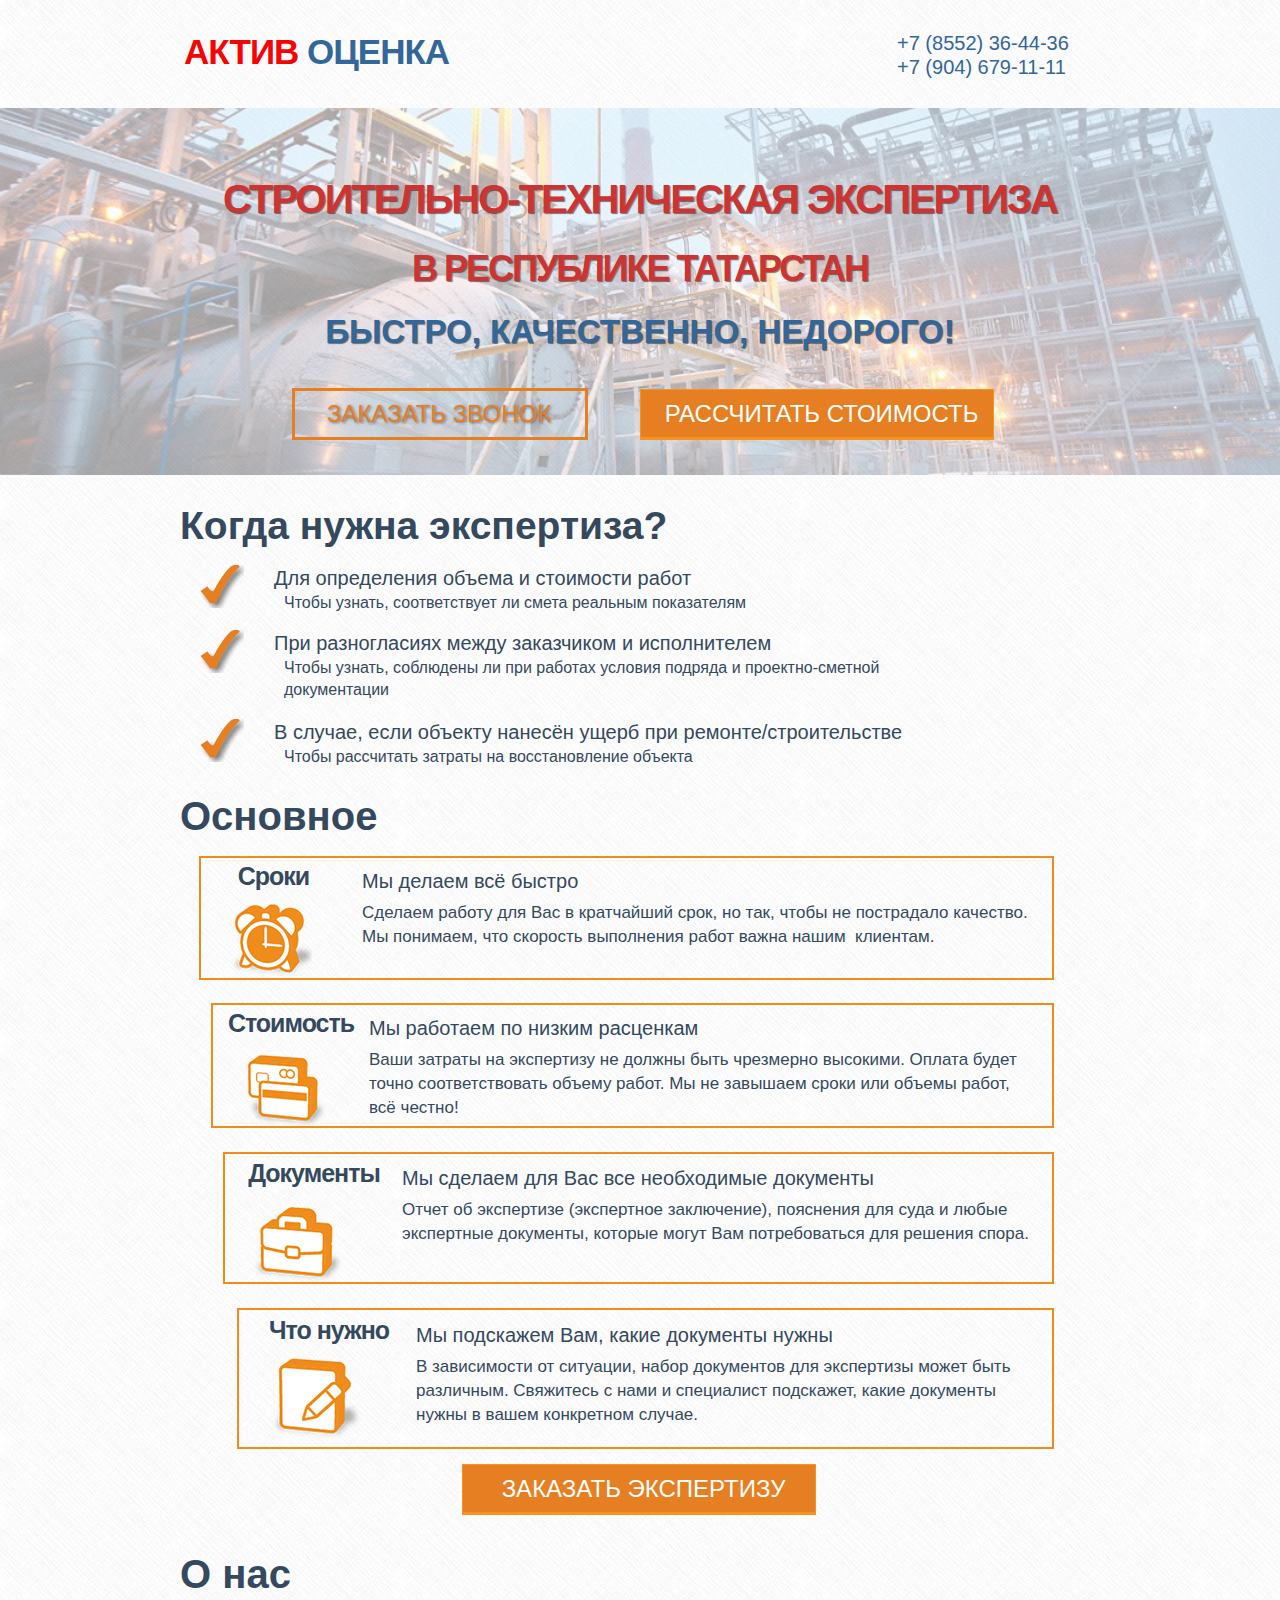
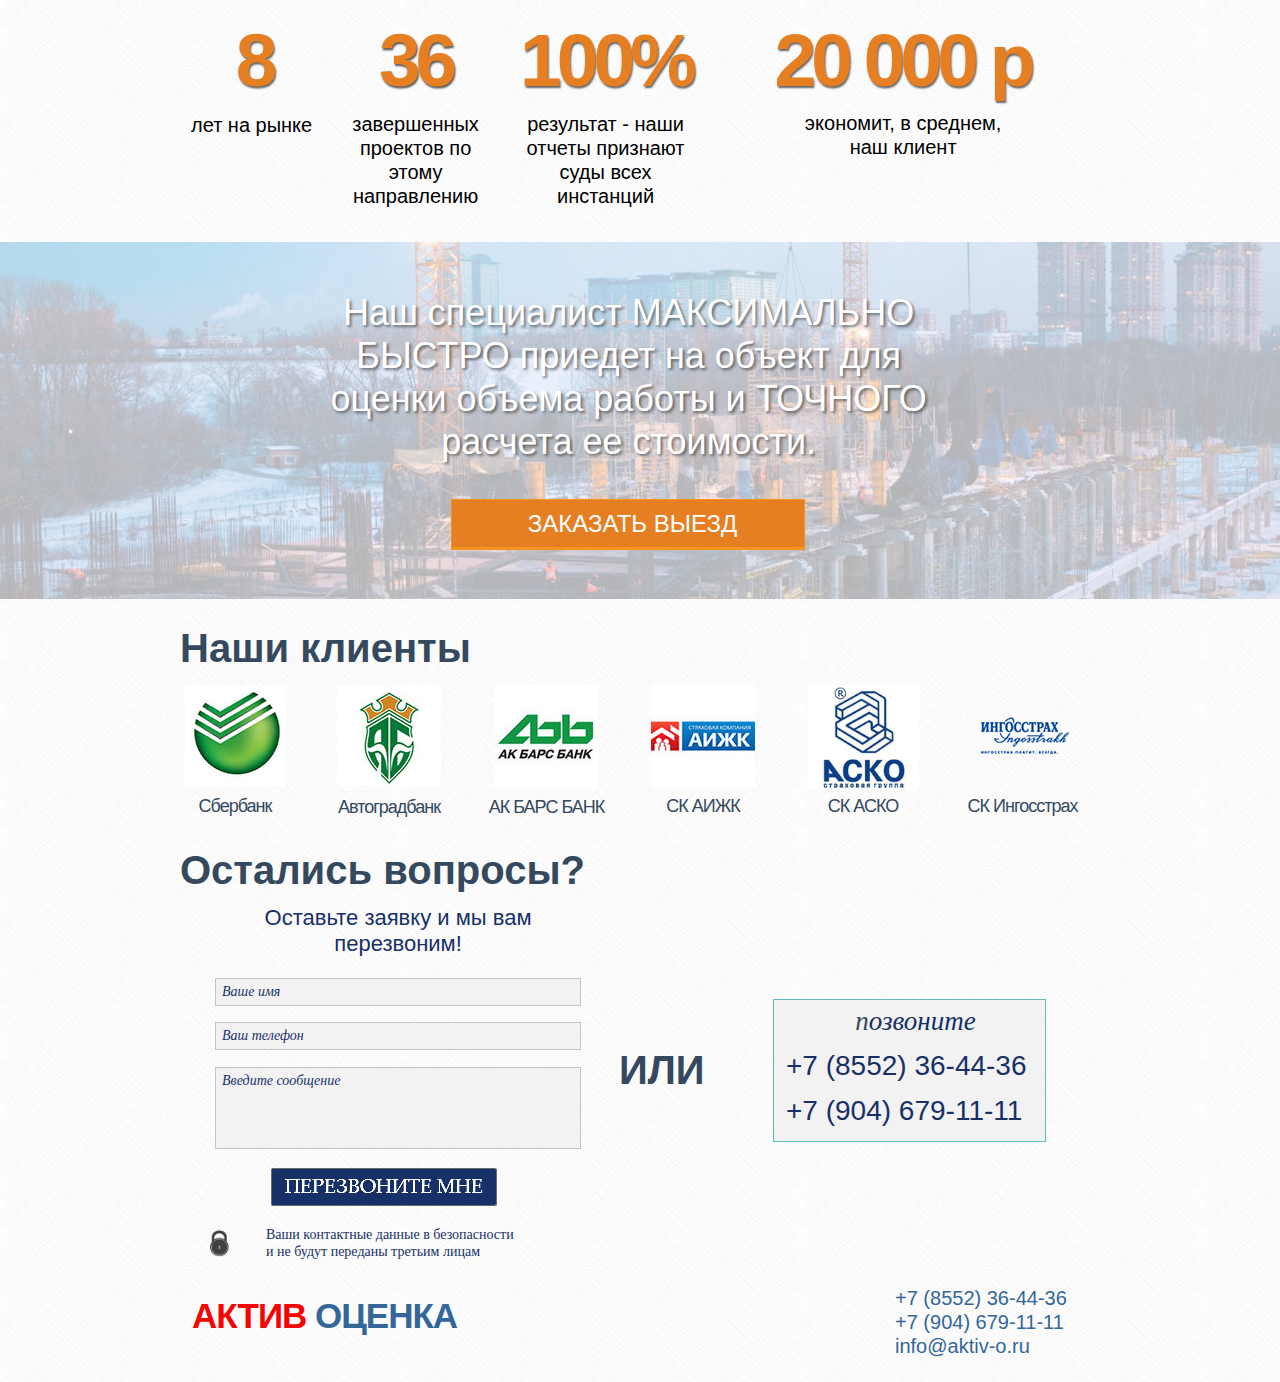
<file: strojehkspertiza/index.html>
<!DOCTYPE html>
<html class="nojs html css_verticalspacer" lang="ru-RU">
 <head>

  <meta http-equiv="Content-type" content="text/html;charset=UTF-8"/>
  <meta name="generator" content="2015.2.1.352"/>
  <meta name="viewport" content="width=device-width, initial-scale=1.0"/>
  
  <script type="text/javascript">
   // Redirect to phone/tablet as necessary
(function(a,b,c){var d=function(){if(navigator.maxTouchPoints>1)return!0;if(window.matchMedia&&window.matchMedia("(-moz-touch-enabled)").matches)return!0;for(var a=["Webkit","Moz","O","ms","Khtml"],b=0,c=a.length;b<c;b++){var f=a[b]+"MaxTouchPoints";if(f in navigator&&navigator[f])return!0}try{return document.createEvent("TouchEvent"),!0}catch(d){}return!1}(),g=function(a){a+="=";for(var b=document.cookie.split(";"),c=0;c<b.length;c++){for(var f=b[c];f.charAt(0)==" ";)f=f.substring(1,f.length);if(f.indexOf(a)==
0)return f.substring(a.length,f.length)}return null};if(g("inbrowserediting")!="true"){var f,g=g("devicelock");g=="phone"&&c?f=c:g=="tablet"&&b&&(f=b);if(g!=a&&!f)if(window.matchMedia)window.matchMedia("(max-device-width: 415px)").matches&&c?f=c:window.matchMedia("(max-device-width: 960px)").matches&&b&&d&&(f=b);else{var a=Math.min(screen.width,screen.height)/(window.devicePixelRatio||1),g=window.screen.systemXDPI||0,i=window.screen.systemYDPI||0,g=g>0&&i>0?Math.min(screen.width/g,screen.height/i):
0;(a<=370||g!=0&&g<=3)&&c?f=c:a<=960&&b&&d&&(f=b)}if(f)document.location=f+(document.location.search||"")+(document.location.hash||""),document.write('<style type="text/css">body {visibility:hidden}</style>')}})("desktop","","phone/index.html");

// Update the 'nojs'/'js' class on the html node
document.documentElement.className = document.documentElement.className.replace(/\bnojs\b/g, 'js');

// Check that all required assets are uploaded and up-to-date
if(typeof Muse == "undefined") window.Muse = {}; window.Muse.assets = {"required":["jquery-1.8.3.min.js", "museutils.js", "museconfig.js", "jquery.musepolyfill.bgsize.js", "jquery.watch.js", "webpro.js", "require.js", "musewpslideshow.js", "jquery.museoverlay.js", "touchswipe.js", "index.css"], "outOfDate":[]};
</script>
  
  <link media="only screen and (max-width: 370px)" rel="alternate" href="http://strojehkspertiza.aktiv-o.ru/phone/index.html"/>
  <link rel="shortcut icon" href="images/%d1%81%d1%82%d1%80%d0%be%d0%b8%d1%82%d0%b5%d0%bb%d1%8c%d0%bd%d0%be-%d1%82%d0%b5%d1%85%d0%bd%d0%b8%d1%87%d0%b5%d1%81%d0%ba%d0%b0%d1%8f-%d1%8d%d0%ba%d1%81%d0%bf%d0%b5%d1%80%d1%82%d0%b8%d0%b7%d0%b0-favicon.ico?crc=93628233"/>
  <title>Строительно-техническая экспертиза</title>
  <!-- CSS -->
  <link rel="stylesheet" type="text/css" href="css/site_global.css?crc=3916556066"/>
  <link rel="stylesheet" type="text/css" href="css/master_______-a.css?crc=3758994705"/>
  <link rel="stylesheet" type="text/css" href="css/index.css?crc=4083143500" id="pagesheet"/>
  <!-- IE-only CSS -->
  <!--[if lt IE 9]>
  <link rel="stylesheet" type="text/css" href="css/iefonts_index.css?crc=504159487"/>
  <![endif]-->
  <!-- Other scripts -->
  <script type="text/javascript">
   var __adobewebfontsappname__ = "muse";
</script>
  <!-- JS includes -->
  <script type="text/javascript">
   document.write('\x3Cscript src="' + (document.location.protocol == 'https:' ? 'https:' : 'http:') + '//webfonts.creativecloud.com/open-sans:n7,n4:all.js" type="text/javascript">\x3C/script>');
</script>
   </head>
 <body>

  <div class="clearfix borderbox" id="page"><!-- column -->
   <div class="position_content" id="page_position_content">
    <div class="clearfix colelem" id="pu5115-6"><!-- group -->
     <div class="clearfix grpelem" id="u5115-6"><!-- content -->
      <p><span id="u5115">АКТИВ</span> <span id="u5115-3">ОЦЕНКА</span></p>
     </div>
     <div class="clearfix grpelem" id="u5116-6"><!-- content -->
      <p>+7 (8552) 36-44-36</p>
      <p>+7 (904) 679-11-11</p>
     </div>
    </div>
    <div class="clearfix colelem" id="pu4671"><!-- group -->
     <div class="grpelem" id="u4671"><!-- custom html -->
      <!-- Yandex.Metrika counter -->
<script type="text/javascript">
    (function (d, w, c) {
        (w[c] = w[c] || []).push(function() {
            try {
                w.yaCounter43029744 = new Ya.Metrika({
                    id:43029744,
                    clickmap:true,
                    trackLinks:true,
                    accurateTrackBounce:true,
                    webvisor:true
                });
            } catch(e) { }
        });

        var n = d.getElementsByTagName("script")[0],
            s = d.createElement("script"),
            f = function () { n.parentNode.insertBefore(s, n); };
        s.type = "text/javascript";
        s.async = true;
        s.src = "https://mc.yandex.ru/metrika/watch.js";

        if (w.opera == "[object Opera]") {
            d.addEventListener("DOMContentLoaded", f, false);
        } else { f(); }
    })(document, window, "yandex_metrika_callbacks");
</script>
<noscript><div><img src="https://mc.yandex.ru/watch/43029744" style="position:absolute; left:-9999px;" alt="" /></div></noscript>
<!-- /Yandex.Metrika counter -->

     </div>
     <div class="grpelem" id="u4675"><!-- custom html -->
      <!-- Yandex.Metrika counter -->
<script type="text/javascript">
    (function (d, w, c) {
        (w[c] = w[c] || []).push(function() {
            try {
                w.yaCounter43029744 = new Ya.Metrika({
                    id:43029744,
                    clickmap:true,
                    trackLinks:true,
                    accurateTrackBounce:true,
                    webvisor:true
                });
            } catch(e) { }
        });

        var n = d.getElementsByTagName("script")[0],
            s = d.createElement("script"),
            f = function () { n.parentNode.insertBefore(s, n); };
        s.type = "text/javascript";
        s.async = true;
        s.src = "https://mc.yandex.ru/metrika/watch.js";

        if (w.opera == "[object Opera]") {
            d.addEventListener("DOMContentLoaded", f, false);
        } else { f(); }
    })(document, window, "yandex_metrika_callbacks");
</script>
<noscript><div><img src="https://mc.yandex.ru/watch/43029744" style="position:absolute; left:-9999px;" alt="" /></div></noscript>
<!-- /Yandex.Metrika counter -->

     </div>
     <div class="grpelem" id="u5114"><!-- custom html -->
      <!-- Yandex.Metrika counter -->
<script type="text/javascript">
    (function (d, w, c) {
        (w[c] = w[c] || []).push(function() {
            try {
                w.yaCounter43029744 = new Ya.Metrika({
                    id:43029744,
                    clickmap:true,
                    trackLinks:true,
                    accurateTrackBounce:true,
                    webvisor:true
                });
            } catch(e) { }
        });

        var n = d.getElementsByTagName("script")[0],
            s = d.createElement("script"),
            f = function () { n.parentNode.insertBefore(s, n); };
        s.type = "text/javascript";
        s.async = true;
        s.src = "https://mc.yandex.ru/metrika/watch.js";

        if (w.opera == "[object Opera]") {
            d.addEventListener("DOMContentLoaded", f, false);
        } else { f(); }
    })(document, window, "yandex_metrika_callbacks");
</script>
<noscript><div><img src="https://mc.yandex.ru/watch/43029744" style="position:absolute; left:-9999px;" alt="" /></div></noscript>
<!-- /Yandex.Metrika counter -->
<script>
  (function(i,s,o,g,r,a,m){i['GoogleAnalyticsObject']=r;i[r]=i[r]||function(){
  (i[r].q=i[r].q||[]).push(arguments)},i[r].l=1*new Date();a=s.createElement(o),
  m=s.getElementsByTagName(o)[0];a.async=1;a.src=g;m.parentNode.insertBefore(a,m)
  })(window,document,'script','https://www.google-analytics.com/analytics.js','ga');

  ga('create', 'UA-92553453-1', 'auto');
  ga('send', 'pageview');

</script>

     </div>
     <div class="browser_width grpelem" id="u82-bw">
      <div class="museBGSize" id="u82"><!-- simple frame --></div>
     </div>
     <!-- m_editable region-id="editable-static-tag-U75-BP_infinity" template="index.html" data-type="html" data-ice-options="disableImageResize,link" -->
     <div class="clearfix grpelem" id="u75-8" data-muse-uid="U75" data-muse-type="txt_frame"><!-- content -->
      <p id="u75-2">СТРОИТЕЛЬНО-ТЕХНИЧЕСКАЯ ЭКСПЕРТИЗА</p>
      <p id="u75-4">В РЕСПУБЛИКЕ ТАТАРСТАН</p>
      <p id="u75-6"><span id="u75-5">БЫСТРО, КАЧЕСТВЕННО, НЕДОРОГО!</span></p>
     </div>
     <!-- /m_editable -->
     <div class="PamphletWidget clearfix widget_invisible grpelem" id="pamphletu390"><!-- none box -->
      <div class="ThumbGroup clearfix grpelem" id="u440"><!-- none box -->
       <div class="popup_anchor">
        <div class="popup_element Thumb clearfix" id="pu441"><!-- group -->
         <div class="popup_anchor">
          <div class="popup_element clearfix shadow" id="u441"><!-- group -->
           <!-- m_editable region-id="editable-static-tag-U442-BP_infinity" template="index.html" data-type="html" data-ice-options="disableImageResize,link,clickable" -->
           <div class="clearfix grpelem" id="u442-4" data-muse-uid="U442" data-muse-type="txt_frame"><!-- content -->
            <p>Рассчитать стоимость</p>
           </div>
           <!-- /m_editable -->
          </div>
         </div>
        </div>
       </div>
       <div class="popup_anchor">
        <div class="Thumb popup_element shadow clearfix" id="u2859"><!-- group -->
         <!-- m_editable region-id="editable-static-tag-U2907-BP_infinity" template="index.html" data-type="html" data-ice-options="disableImageResize,link,clickable" -->
         <div class="clearfix grpelem" id="u2907-4" data-muse-uid="U2907" data-muse-type="txt_frame"><!-- content -->
          <p>ЗАКАЗАТЬ ЗВОНОК</p>
         </div>
         <!-- /m_editable -->
        </div>
       </div>
      </div>
      <div class="popup_anchor" id="u393popup">
       <div class="ContainerGroup clearfix" id="u393"><!-- stack box -->
        <div class="Container clearfix grpelem" id="u415"><!-- group -->
         <div class="clearfix grpelem" id="pu416-6"><!-- column -->
          <!-- m_editable region-id="editable-static-tag-U416-BP_infinity" template="index.html" data-type="html" data-ice-options="disableImageResize,link" -->
          <div class="clearfix colelem" id="u416-6" data-muse-uid="U416" data-muse-type="txt_frame"><!-- content -->
           <p>Введите свои данные в форму ниже.</p>
           <p>Наши специалисты в ближайшее время свяжутся с Вами!</p>
          </div>
          <!-- /m_editable -->
          <form class="form-grp clearfix colelem" id="widgetu419" method="post" enctype="multipart/form-data" action="scripts/form-u419.php"><!-- none box -->
           <div class="fld-grp clearfix grpelem" id="widgetu425" data-required="true"><!-- none box -->
            <!-- m_editable region-id="editable-static-tag-U426-BP_infinity" template="index.html" data-type="html" data-ice-options="disableImageResize,link" -->
            <label class="fld-label actAsDiv clearfix grpelem" id="u426-4" data-muse-uid="U426" data-muse-type="txt_frame" for="widgetu425_input"><!-- content --><span class="actAsPara">Имя:</span></label>
            <!-- /m_editable -->
            <span class="fld-input NoWrap actAsDiv clearfix grpelem" id="u428-4"><!-- content --><input class="wrapped-input" type="text" spellcheck="false" id="widgetu425_input" name="custom_U425" tabindex="1"/><label class="wrapped-input fld-prompt" id="widgetu425_prompt" for="widgetu425_input"><span class="actAsPara">Ваше имя</span></label></span>
           </div>
           <!-- m_editable region-id="editable-static-tag-U435-BP_infinity" template="index.html" data-type="html" data-ice-options="disableImageResize,link" -->
           <div class="clearfix grpelem" id="u435-4" data-muse-uid="U435" data-muse-type="txt_frame"><!-- content -->
            <p>Отправка формы…</p>
           </div>
           <!-- /m_editable -->
           <!-- m_editable region-id="editable-static-tag-U424-BP_infinity" template="index.html" data-type="html" data-ice-options="disableImageResize,link" -->
           <div class="clearfix grpelem" id="u424-4" data-muse-uid="U424" data-muse-type="txt_frame"><!-- content -->
            <p>На сервере произошла ошибка.</p>
           </div>
           <!-- /m_editable -->
           <!-- m_editable region-id="editable-static-tag-U434-BP_infinity" template="index.html" data-type="html" data-ice-options="disableImageResize,link" -->
           <div class="clearfix grpelem" id="u434-4" data-muse-uid="U434" data-muse-type="txt_frame"><!-- content -->
            <p>Форма получена.</p>
           </div>
           <!-- /m_editable -->
           <input class="submit-btn NoWrap grpelem" id="u433-17" type="submit" value="" tabindex="4"/><!-- state-based BG images -->
           <div class="fld-grp clearfix grpelem" id="widgetu429" data-required="false"><!-- none box -->
            <!-- m_editable region-id="editable-static-tag-U430-BP_infinity" template="index.html" data-type="html" data-ice-options="disableImageResize,link" -->
            <label class="fld-label actAsDiv clearfix grpelem" id="u430-4" data-muse-uid="U430" data-muse-type="txt_frame" for="widgetu429_input"><!-- content --><span class="actAsPara">Сообщение:</span></label>
            <!-- /m_editable -->
            <span class="fld-textarea actAsDiv clearfix grpelem" id="u432-4"><!-- content --><textarea class="wrapped-input" id="widgetu429_input" name="custom_U429" tabindex="3"></textarea><label class="wrapped-input fld-prompt" id="widgetu429_prompt" for="widgetu429_input"><span class="actAsPara">Введите сообщение</span></label></span>
           </div>
           <div class="fld-grp clearfix grpelem" id="widgetu3180" data-required="true"><!-- none box -->
            <!-- m_editable region-id="editable-static-tag-U3181-BP_infinity" template="index.html" data-type="html" data-ice-options="disableImageResize,link" -->
            <label class="fld-label actAsDiv clearfix grpelem" id="u3181-4" data-muse-uid="U3181" data-muse-type="txt_frame" for="widgetu3180_input"><!-- content --><span class="actAsPara">Сотовый телефон:</span></label>
            <!-- /m_editable -->
            <span class="fld-input NoWrap actAsDiv clearfix grpelem" id="u3183-4"><!-- content --><input class="wrapped-input" type="tel" spellcheck="false" id="widgetu3180_input" name="custom_U3180" tabindex="2"/><label class="wrapped-input fld-prompt" id="widgetu3180_prompt" for="widgetu3180_input"><span class="actAsPara">Ваш номер телефона</span></label></span>
           </div>
          </form>
         </div>
         <div class="museBGSize grpelem" id="u418"><!-- simple frame --></div>
         <!-- m_editable region-id="editable-static-tag-U417-BP_infinity" template="index.html" data-type="html" data-ice-options="disableImageResize,link" -->
         <div class="clearfix grpelem" id="u417-6" data-muse-uid="U417" data-muse-type="txt_frame"><!-- content -->
          <p>Ваши контактные данные в безопасности</p>
          <p>и не будут переданы третьим лицам</p>
         </div>
         <!-- /m_editable -->
        </div>
        <div class="Container invi clearfix grpelem" id="u2864"><!-- group -->
         <div class="clearfix grpelem" id="pu3075-6"><!-- column -->
          <!-- m_editable region-id="editable-static-tag-U3075-BP_infinity" template="index.html" data-type="html" data-ice-options="disableImageResize,link" -->
          <div class="clearfix colelem" id="u3075-6" data-muse-uid="U3075" data-muse-type="txt_frame"><!-- content -->
           <p>Введите свои данные в форму ниже.</p>
           <p>Наши специалисты в ближайшее время свяжутся с Вами!</p>
          </div>
          <!-- /m_editable -->
          <form class="form-grp clearfix colelem" id="widgetu3192" method="post" enctype="multipart/form-data" action="scripts/form-u3192.php"><!-- none box -->
           <div class="fld-grp clearfix grpelem" id="widgetu3204" data-required="true"><!-- none box -->
            <!-- m_editable region-id="editable-static-tag-U3206-BP_infinity" template="index.html" data-type="html" data-ice-options="disableImageResize,link" -->
            <label class="fld-label actAsDiv clearfix grpelem" id="u3206-4" data-muse-uid="U3206" data-muse-type="txt_frame" for="widgetu3204_input"><!-- content --><span class="actAsPara">Имя:</span></label>
            <!-- /m_editable -->
            <span class="fld-input NoWrap actAsDiv clearfix grpelem" id="u3207-4"><!-- content --><input class="wrapped-input" type="text" spellcheck="false" id="widgetu3204_input" name="custom_U3204" tabindex="5"/><label class="wrapped-input fld-prompt" id="widgetu3204_prompt" for="widgetu3204_input"><span class="actAsPara">Ваше имя</span></label></span>
           </div>
           <!-- m_editable region-id="editable-static-tag-U3208-BP_infinity" template="index.html" data-type="html" data-ice-options="disableImageResize,link" -->
           <div class="clearfix grpelem" id="u3208-4" data-muse-uid="U3208" data-muse-type="txt_frame"><!-- content -->
            <p>Отправка формы…</p>
           </div>
           <!-- /m_editable -->
           <!-- m_editable region-id="editable-static-tag-U3193-BP_infinity" template="index.html" data-type="html" data-ice-options="disableImageResize,link" -->
           <div class="clearfix grpelem" id="u3193-4" data-muse-uid="U3193" data-muse-type="txt_frame"><!-- content -->
            <p>На сервере произошла ошибка.</p>
           </div>
           <!-- /m_editable -->
           <!-- m_editable region-id="editable-static-tag-U3202-BP_infinity" template="index.html" data-type="html" data-ice-options="disableImageResize,link" -->
           <div class="clearfix grpelem" id="u3202-4" data-muse-uid="U3202" data-muse-type="txt_frame"><!-- content -->
            <p>Форма получена.</p>
           </div>
           <!-- /m_editable -->
           <input class="submit-btn NoWrap grpelem" id="u3203-17" type="submit" value="" tabindex="8"/><!-- state-based BG images -->
           <div class="fld-grp clearfix grpelem" id="widgetu3198" data-required="false"><!-- none box -->
            <!-- m_editable region-id="editable-static-tag-U3200-BP_infinity" template="index.html" data-type="html" data-ice-options="disableImageResize,link" -->
            <label class="fld-label actAsDiv clearfix grpelem" id="u3200-4" data-muse-uid="U3200" data-muse-type="txt_frame" for="widgetu3198_input"><!-- content --><span class="actAsPara">Сообщение:</span></label>
            <!-- /m_editable -->
            <span class="fld-textarea actAsDiv clearfix grpelem" id="u3199-4"><!-- content --><textarea class="wrapped-input" id="widgetu3198_input" name="custom_U3198" tabindex="7"></textarea><label class="wrapped-input fld-prompt" id="widgetu3198_prompt" for="widgetu3198_input"><span class="actAsPara">Введите сообщение</span></label></span>
           </div>
           <div class="fld-grp clearfix grpelem" id="widgetu3194" data-required="true"><!-- none box -->
            <!-- m_editable region-id="editable-static-tag-U3196-BP_infinity" template="index.html" data-type="html" data-ice-options="disableImageResize,link" -->
            <label class="fld-label actAsDiv clearfix grpelem" id="u3196-4" data-muse-uid="U3196" data-muse-type="txt_frame" for="widgetu3194_input"><!-- content --><span class="actAsPara">Сотовый телефон:</span></label>
            <!-- /m_editable -->
            <span class="fld-input NoWrap actAsDiv clearfix grpelem" id="u3195-4"><!-- content --><input class="wrapped-input" type="tel" spellcheck="false" id="widgetu3194_input" name="custom_U3194" tabindex="6"/><label class="wrapped-input fld-prompt" id="widgetu3194_prompt" for="widgetu3194_input"><span class="actAsPara">Ваш номер телефона</span></label></span>
           </div>
          </form>
         </div>
         <div class="museBGSize grpelem" id="u3077"><!-- simple frame --></div>
         <!-- m_editable region-id="editable-static-tag-U3076-BP_infinity" template="index.html" data-type="html" data-ice-options="disableImageResize,link" -->
         <div class="clearfix grpelem" id="u3076-6" data-muse-uid="U3076" data-muse-type="txt_frame"><!-- content -->
          <p>Ваши контактные данные в безопасности</p>
          <p>и не будут переданы третьим лицам</p>
         </div>
         <!-- /m_editable -->
        </div>
       </div>
      </div>
      <div class="popup_anchor">
       <div class="PamphletCloseButton PamphletLightboxPart popup_element rgba-background rounded-corners clearfix" id="u438"><!-- group -->
        <!-- m_editable region-id="editable-static-tag-U439-BP_infinity" template="index.html" data-type="html" data-ice-options="disableImageResize,link" -->
        <div class="clearfix grpelem" id="u439-4" data-muse-uid="U439" data-muse-type="txt_frame"><!-- content -->
         <p>X</p>
        </div>
        <!-- /m_editable -->
       </div>
      </div>
     </div>
    </div>
    <!-- m_editable region-id="editable-static-tag-U95-BP_infinity" template="index.html" data-type="html" data-ice-options="disableImageResize,link" -->
    <div class="clearfix colelem" id="u95-4" data-muse-uid="U95" data-muse-type="txt_frame"><!-- content -->
     <p>Когда нужна экспертиза?</p>
    </div>
    <!-- /m_editable -->
    <div class="clearfix colelem" id="pu252"><!-- group -->
     <div class="grpelem" id="u252"><!-- simple frame --></div>
     <!-- m_editable region-id="editable-static-tag-U259-BP_infinity" template="index.html" data-type="html" data-ice-options="disableImageResize,link" -->
     <div class="clearfix grpelem" id="u259-6" data-muse-uid="U259" data-muse-type="txt_frame"><!-- content -->
      <p id="u259-2">Для определения объема и стоимости работ</p>
      <p id="u259-4">Чтобы узнать, соответствует ли смета реальным показателям</p>
     </div>
     <!-- /m_editable -->
    </div>
    <div class="clearfix colelem" id="pu266"><!-- group -->
     <div class="grpelem" id="u266"><!-- simple frame --></div>
     <!-- m_editable region-id="editable-static-tag-U267-BP_infinity" template="index.html" data-type="html" data-ice-options="disableImageResize,link" -->
     <div class="clearfix grpelem" id="u267-6" data-muse-uid="U267" data-muse-type="txt_frame"><!-- content -->
      <p id="u267-2">При разногласиях между заказчиком и исполнителем</p>
      <p id="u267-4">Чтобы узнать, соблюдены ли при работах условия подряда и проектно-сметной документации</p>
     </div>
     <!-- /m_editable -->
    </div>
    <div class="clearfix colelem" id="pu268"><!-- group -->
     <div class="grpelem" id="u268"><!-- simple frame --></div>
     <!-- m_editable region-id="editable-static-tag-U269-BP_infinity" template="index.html" data-type="html" data-ice-options="disableImageResize,link" -->
     <div class="clearfix grpelem" id="u269-6" data-muse-uid="U269" data-muse-type="txt_frame"><!-- content -->
      <p id="u269-2">В случае, если объекту нанесён ущерб при ремонте/строительстве</p>
      <p id="u269-4">Чтобы рассчитать затраты на восстановление объекта</p>
     </div>
     <!-- /m_editable -->
    </div>
    <!-- m_editable region-id="editable-static-tag-U5172-BP_infinity" template="index.html" data-type="html" data-ice-options="disableImageResize,link" -->
    <div class="clearfix colelem" id="u5172-4" data-muse-uid="U5172" data-muse-type="txt_frame"><!-- content -->
     <p>Основное</p>
    </div>
    <!-- /m_editable -->
    <div class="clearfix colelem" id="u5168"><!-- group -->
     <div class="clearfix grpelem" id="pu5171-4"><!-- column -->
      <!-- m_editable region-id="editable-static-tag-U5171-BP_infinity" template="index.html" data-type="html" data-ice-options="disableImageResize,link" -->
      <div class="clearfix colelem" id="u5171-4" data-muse-uid="U5171" data-muse-type="txt_frame"><!-- content -->
       <p>Сроки</p>
      </div>
      <!-- /m_editable -->
      <div class="museBGSize clearfix colelem" id="u5169"><!-- group -->
       <a class="anchor_item grpelem" id="time"></a>
      </div>
     </div>
     <!-- m_editable region-id="editable-static-tag-U5173-BP_infinity" template="index.html" data-type="html" data-ice-options="disableImageResize,link" -->
     <div class="clearfix grpelem" id="u5173-6" data-muse-uid="U5173" data-muse-type="txt_frame"><!-- content -->
      <p id="u5173-2">Мы делаем всё быстро</p>
      <p id="u5173-4"><span id="u5173-3">Сделаем работу для Вас в кратчайший срок, но так, чтобы не пострадало качество. Мы понимаем, что скорость выполнения работ важна нашим&nbsp; клиентам.</span></p>
     </div>
     <!-- /m_editable -->
    </div>
    <div class="clearfix colelem" id="u5166"><!-- group -->
     <div class="clearfix grpelem" id="pu5174-4"><!-- column -->
      <!-- m_editable region-id="editable-static-tag-U5174-BP_infinity" template="index.html" data-type="html" data-ice-options="disableImageResize,link" -->
      <div class="clearfix colelem" id="u5174-4" data-muse-uid="U5174" data-muse-type="txt_frame"><!-- content -->
       <p>Стоимость</p>
      </div>
      <!-- /m_editable -->
      <div class="museBGSize colelem" id="u5167"><!-- simple frame --></div>
     </div>
     <!-- m_editable region-id="editable-static-tag-U5175-BP_infinity" template="index.html" data-type="html" data-ice-options="disableImageResize,link" -->
     <div class="clearfix grpelem" id="u5175-6" data-muse-uid="U5175" data-muse-type="txt_frame"><!-- content -->
      <p id="u5175-2">Мы работаем по низким расценкам</p>
      <p id="u5175-4">Ваши затраты на экспертизу не должны быть чрезмерно высокими. Оплата будет точно соответствовать объему работ. Мы не завышаем сроки или объемы работ, всё честно!</p>
     </div>
     <!-- /m_editable -->
    </div>
    <div class="clearfix colelem" id="u5164"><!-- group -->
     <div class="clearfix grpelem" id="ppu5176-4"><!-- column -->
      <div class="clearfix colelem" id="pu5176-4"><!-- group -->
       <!-- m_editable region-id="editable-static-tag-U5176-BP_infinity" template="index.html" data-type="html" data-ice-options="disableImageResize,link" -->
       <div class="clearfix grpelem" id="u5176-4" data-muse-uid="U5176" data-muse-type="txt_frame"><!-- content -->
        <p>Документы</p>
       </div>
       <!-- /m_editable -->
       <a class="anchor_item grpelem" id="cost"></a>
       <a class="anchor_item grpelem" id="doc"></a>
      </div>
      <div class="museBGSize colelem" id="u5165"><!-- simple frame --></div>
     </div>
     <!-- m_editable region-id="editable-static-tag-U5177-BP_infinity" template="index.html" data-type="html" data-ice-options="disableImageResize,link" -->
     <div class="clearfix grpelem" id="u5177-6" data-muse-uid="U5177" data-muse-type="txt_frame"><!-- content -->
      <p id="u5177-2">Мы сделаем для Вас все необходимые документы</p>
      <p id="u5177-4"><span id="u5177-3">Отчет об экспертизе (экспертное заключение), пояснения для суда и любые экспертные документы, которые могут Вам потребоваться для решения спора.</span></p>
     </div>
     <!-- /m_editable -->
    </div>
    <div class="clearfix colelem" id="u5163"><!-- group -->
     <div class="clearfix grpelem" id="pu5178-4"><!-- column -->
      <!-- m_editable region-id="editable-static-tag-U5178-BP_infinity" template="index.html" data-type="html" data-ice-options="disableImageResize,link" -->
      <div class="clearfix colelem" id="u5178-4" data-muse-uid="U5178" data-muse-type="txt_frame"><!-- content -->
       <p>Что нужно</p>
      </div>
      <!-- /m_editable -->
      <div class="clearfix colelem" id="pu5170"><!-- group -->
       <div class="museBGSize grpelem" id="u5170"><!-- simple frame --></div>
       <a class="anchor_item grpelem" id="what"></a>
      </div>
     </div>
     <!-- m_editable region-id="editable-static-tag-U5179-BP_infinity" template="index.html" data-type="html" data-ice-options="disableImageResize,link" -->
     <div class="clearfix grpelem" id="u5179-6" data-muse-uid="U5179" data-muse-type="txt_frame"><!-- content -->
      <p id="u5179-2">Мы подскажем Вам, какие документы нужны</p>
      <p id="u5179-4"><span id="u5179-3">В зависимости от ситуации, набор документов для экспертизы может быть различным. Свяжитесь с нами и специалист подскажет, какие документы нужны в вашем конкретном случае.</span></p>
     </div>
     <!-- /m_editable -->
    </div>
    <div class="PamphletWidget clearfix widget_invisible colelem" id="pamphletu2118"><!-- none box -->
     <div class="ThumbGroup clearfix grpelem" id="u2121"><!-- none box -->
      <div class="popup_anchor">
       <div class="popup_element Thumb clearfix" id="pu2122"><!-- group -->
        <div class="popup_anchor">
         <div class="popup_element clearfix shadow" id="u2122"><!-- group -->
          <!-- m_editable region-id="editable-static-tag-U2123-BP_infinity" template="index.html" data-type="html" data-ice-options="disableImageResize,link,clickable" -->
          <div class="clearfix grpelem" id="u2123-4" data-muse-uid="U2123" data-muse-type="txt_frame"><!-- content -->
           <p>Заказать ЭКСПЕРТИЗУ</p>
          </div>
          <!-- /m_editable -->
         </div>
        </div>
       </div>
      </div>
     </div>
     <div class="popup_anchor" id="u2130popup">
      <div class="ContainerGroup clearfix" id="u2130"><!-- stack box -->
       <div class="Container clearfix grpelem" id="u2152"><!-- group -->
        <div class="clearfix grpelem" id="pu2154-6"><!-- column -->
         <!-- m_editable region-id="editable-static-tag-U2154-BP_infinity" template="index.html" data-type="html" data-ice-options="disableImageResize,link" -->
         <div class="clearfix colelem" id="u2154-6" data-muse-uid="U2154" data-muse-type="txt_frame"><!-- content -->
          <p>Введите свои данные в форму ниже.</p>
          <p>Наши специалисты в ближайшее время свяжутся с Вами!</p>
         </div>
         <!-- /m_editable -->
         <form class="form-grp clearfix colelem" id="widgetu3255" method="post" enctype="multipart/form-data" action="scripts/form-u3255.php"><!-- none box -->
          <div class="fld-grp clearfix grpelem" id="widgetu3267" data-required="true"><!-- none box -->
           <!-- m_editable region-id="editable-static-tag-U3269-BP_infinity" template="index.html" data-type="html" data-ice-options="disableImageResize,link" -->
           <label class="fld-label actAsDiv clearfix grpelem" id="u3269-4" data-muse-uid="U3269" data-muse-type="txt_frame" for="widgetu3267_input"><!-- content --><span class="actAsPara">Имя:</span></label>
           <!-- /m_editable -->
           <span class="fld-input NoWrap actAsDiv clearfix grpelem" id="u3270-4"><!-- content --><input class="wrapped-input" type="text" spellcheck="false" id="widgetu3267_input" name="custom_U3267" tabindex="9"/><label class="wrapped-input fld-prompt" id="widgetu3267_prompt" for="widgetu3267_input"><span class="actAsPara">Ваше имя</span></label></span>
          </div>
          <!-- m_editable region-id="editable-static-tag-U3271-BP_infinity" template="index.html" data-type="html" data-ice-options="disableImageResize,link" -->
          <div class="clearfix grpelem" id="u3271-4" data-muse-uid="U3271" data-muse-type="txt_frame"><!-- content -->
           <p>Отправка формы…</p>
          </div>
          <!-- /m_editable -->
          <!-- m_editable region-id="editable-static-tag-U3256-BP_infinity" template="index.html" data-type="html" data-ice-options="disableImageResize,link" -->
          <div class="clearfix grpelem" id="u3256-4" data-muse-uid="U3256" data-muse-type="txt_frame"><!-- content -->
           <p>На сервере произошла ошибка.</p>
          </div>
          <!-- /m_editable -->
          <!-- m_editable region-id="editable-static-tag-U3265-BP_infinity" template="index.html" data-type="html" data-ice-options="disableImageResize,link" -->
          <div class="clearfix grpelem" id="u3265-4" data-muse-uid="U3265" data-muse-type="txt_frame"><!-- content -->
           <p>Форма получена.</p>
          </div>
          <!-- /m_editable -->
          <input class="submit-btn NoWrap grpelem" id="u3266-17" type="submit" value="" tabindex="12"/><!-- state-based BG images -->
          <div class="fld-grp clearfix grpelem" id="widgetu3261" data-required="false"><!-- none box -->
           <!-- m_editable region-id="editable-static-tag-U3263-BP_infinity" template="index.html" data-type="html" data-ice-options="disableImageResize,link" -->
           <label class="fld-label actAsDiv clearfix grpelem" id="u3263-4" data-muse-uid="U3263" data-muse-type="txt_frame" for="widgetu3261_input"><!-- content --><span class="actAsPara">Сообщение:</span></label>
           <!-- /m_editable -->
           <span class="fld-textarea actAsDiv clearfix grpelem" id="u3262-4"><!-- content --><textarea class="wrapped-input" id="widgetu3261_input" name="custom_U3261" tabindex="11"></textarea><label class="wrapped-input fld-prompt" id="widgetu3261_prompt" for="widgetu3261_input"><span class="actAsPara">Введите сообщение</span></label></span>
          </div>
          <div class="fld-grp clearfix grpelem" id="widgetu3257" data-required="true"><!-- none box -->
           <!-- m_editable region-id="editable-static-tag-U3259-BP_infinity" template="index.html" data-type="html" data-ice-options="disableImageResize,link" -->
           <label class="fld-label actAsDiv clearfix grpelem" id="u3259-4" data-muse-uid="U3259" data-muse-type="txt_frame" for="widgetu3257_input"><!-- content --><span class="actAsPara">Сотовый телефон:</span></label>
           <!-- /m_editable -->
           <span class="fld-input NoWrap actAsDiv clearfix grpelem" id="u3258-4"><!-- content --><input class="wrapped-input" type="tel" spellcheck="false" id="widgetu3257_input" name="custom_U3257" tabindex="10"/><label class="wrapped-input fld-prompt" id="widgetu3257_prompt" for="widgetu3257_input"><span class="actAsPara">Ваш номер телефона</span></label></span>
          </div>
         </form>
        </div>
        <div class="museBGSize grpelem" id="u2153"><!-- simple frame --></div>
        <!-- m_editable region-id="editable-static-tag-U2155-BP_infinity" template="index.html" data-type="html" data-ice-options="disableImageResize,link" -->
        <div class="clearfix grpelem" id="u2155-6" data-muse-uid="U2155" data-muse-type="txt_frame"><!-- content -->
         <p>Ваши контактные данные в безопасности</p>
         <p>и не будут переданы третьим лицам</p>
        </div>
        <!-- /m_editable -->
       </div>
      </div>
     </div>
     <div class="popup_anchor">
      <div class="PamphletCloseButton PamphletLightboxPart popup_element rgba-background rounded-corners clearfix" id="u2119"><!-- group -->
       <!-- m_editable region-id="editable-static-tag-U2120-BP_infinity" template="index.html" data-type="html" data-ice-options="disableImageResize,link" -->
       <div class="clearfix grpelem" id="u2120-4" data-muse-uid="U2120" data-muse-type="txt_frame"><!-- content -->
        <p>X</p>
       </div>
       <!-- /m_editable -->
      </div>
     </div>
    </div>
    <!-- m_editable region-id="editable-static-tag-U692-BP_infinity" template="index.html" data-type="html" data-ice-options="disableImageResize,link" -->
    <div class="clearfix colelem" id="u692-4" data-muse-uid="U692" data-muse-type="txt_frame"><!-- content -->
     <p>О нас</p>
    </div>
    <!-- /m_editable -->
    <div class="clearfix colelem" id="pu647"><!-- group -->
     <div class="clearfix grpelem" id="u647"><!-- group -->
      <!-- m_editable region-id="editable-static-tag-U649-BP_infinity" template="index.html" data-type="html" data-ice-options="disableImageResize,link" -->
      <div class="clearfix grpelem" id="u649-5" data-muse-uid="U649" data-muse-type="txt_frame"><!-- content -->
       <p id="u649-2">8</p>
       <p id="u649-3">&nbsp;</p>
      </div>
      <!-- /m_editable -->
      <!-- m_editable region-id="editable-static-tag-U648-BP_infinity" template="index.html" data-type="html" data-ice-options="disableImageResize,link" -->
      <div class="clearfix grpelem" id="u648-4" data-muse-uid="U648" data-muse-type="txt_frame"><!-- content -->
       <p>лет на рынке</p>
      </div>
      <!-- /m_editable -->
     </div>
     <div class="clearfix grpelem" id="u650"><!-- group -->
      <!-- m_editable region-id="editable-static-tag-U652-BP_infinity" template="index.html" data-type="html" data-ice-options="disableImageResize,link" -->
      <div class="clearfix grpelem" id="u652-5" data-muse-uid="U652" data-muse-type="txt_frame"><!-- content -->
       <p id="u652-2">36</p>
       <p id="u652-3">&nbsp;</p>
      </div>
      <!-- /m_editable -->
      <!-- m_editable region-id="editable-static-tag-U651-BP_infinity" template="index.html" data-type="html" data-ice-options="disableImageResize,link" -->
      <div class="clearfix grpelem" id="u651-4" data-muse-uid="U651" data-muse-type="txt_frame"><!-- content -->
       <p>завершенных проектов по этому направлению</p>
      </div>
      <!-- /m_editable -->
     </div>
     <div class="clearfix grpelem" id="u653"><!-- group -->
      <!-- m_editable region-id="editable-static-tag-U655-BP_infinity" template="index.html" data-type="html" data-ice-options="disableImageResize,link" -->
      <div class="clearfix grpelem" id="u655-5" data-muse-uid="U655" data-muse-type="txt_frame"><!-- content -->
       <p id="u655-2">100%</p>
       <p id="u655-3">&nbsp;</p>
      </div>
      <!-- /m_editable -->
      <!-- m_editable region-id="editable-static-tag-U654-BP_infinity" template="index.html" data-type="html" data-ice-options="disableImageResize,link" -->
      <div class="clearfix grpelem" id="u654-4" data-muse-uid="U654" data-muse-type="txt_frame"><!-- content -->
       <p>результат - наши отчеты признают суды всех инстанций</p>
      </div>
      <!-- /m_editable -->
     </div>
     <div class="clearfix grpelem" id="u656"><!-- column -->
      <!-- m_editable region-id="editable-static-tag-U658-BP_infinity" template="index.html" data-type="html" data-ice-options="disableImageResize,link" -->
      <div class="clearfix colelem" id="u658-4" data-muse-uid="U658" data-muse-type="txt_frame"><!-- content -->
       <p>20 000 р</p>
      </div>
      <!-- /m_editable -->
      <!-- m_editable region-id="editable-static-tag-U657-BP_infinity" template="index.html" data-type="html" data-ice-options="disableImageResize,link" -->
      <div class="clearfix colelem" id="u657-4" data-muse-uid="U657" data-muse-type="txt_frame"><!-- content -->
       <p>экономит, в среднем, наш клиент</p>
      </div>
      <!-- /m_editable -->
     </div>
    </div>
    <div class="clearfix colelem" id="pu863"><!-- group -->
     <div class="browser_width grpelem" id="u863-bw">
      <div class="rgba-background" id="u863"><!-- group -->
       <div class="clearfix" id="u863_align_to_page">
        <!-- m_editable region-id="editable-static-tag-U864-BP_infinity" template="index.html" data-type="html" data-ice-options="disableImageResize,link" -->
        <div class="clearfix grpelem" id="u864-6" data-muse-uid="U864" data-muse-type="txt_frame"><!-- content -->
         <p>Наш специалист <span id="u864-2">максимально быстро</span> приедет на объект для оценки объема работы и ТОЧНОГО расчета ее стоимости.</p>
        </div>
        <!-- /m_editable -->
       </div>
      </div>
     </div>
     <div class="PamphletWidget clearfix widget_invisible grpelem" id="pamphletu2283"><!-- none box -->
      <div class="ThumbGroup clearfix grpelem" id="u2284"><!-- none box -->
       <div class="popup_anchor">
        <div class="popup_element Thumb clearfix" id="pu2285"><!-- group -->
         <div class="popup_anchor">
          <div class="popup_element clearfix shadow" id="u2285"><!-- group -->
           <!-- m_editable region-id="editable-static-tag-U2286-BP_infinity" template="index.html" data-type="html" data-ice-options="disableImageResize,link,clickable" -->
           <div class="clearfix grpelem" id="u2286-4" data-muse-uid="U2286" data-muse-type="txt_frame"><!-- content -->
            <p>Заказать ВЫЕЗД</p>
           </div>
           <!-- /m_editable -->
          </div>
         </div>
        </div>
       </div>
      </div>
      <div class="popup_anchor" id="u2291popup">
       <div class="ContainerGroup clearfix" id="u2291"><!-- stack box -->
        <div class="Container clearfix grpelem" id="u2292"><!-- group -->
         <div class="clearfix grpelem" id="pu2310-6"><!-- column -->
          <!-- m_editable region-id="editable-static-tag-U2310-BP_infinity" template="index.html" data-type="html" data-ice-options="disableImageResize,link" -->
          <div class="clearfix colelem" id="u2310-6" data-muse-uid="U2310" data-muse-type="txt_frame"><!-- content -->
           <p>Введите свои данные в форму ниже.</p>
           <p>Наши специалисты в ближайшее время свяжутся с Вами!</p>
          </div>
          <!-- /m_editable -->
          <form class="form-grp clearfix colelem" id="widgetu3318" method="post" enctype="multipart/form-data" action="scripts/form-u3318.php"><!-- none box -->
           <div class="fld-grp clearfix grpelem" id="widgetu3330" data-required="true"><!-- none box -->
            <!-- m_editable region-id="editable-static-tag-U3332-BP_infinity" template="index.html" data-type="html" data-ice-options="disableImageResize,link" -->
            <label class="fld-label actAsDiv clearfix grpelem" id="u3332-4" data-muse-uid="U3332" data-muse-type="txt_frame" for="widgetu3330_input"><!-- content --><span class="actAsPara">Имя:</span></label>
            <!-- /m_editable -->
            <span class="fld-input NoWrap actAsDiv clearfix grpelem" id="u3333-4"><!-- content --><input class="wrapped-input" type="text" spellcheck="false" id="widgetu3330_input" name="custom_U3330" tabindex="13"/><label class="wrapped-input fld-prompt" id="widgetu3330_prompt" for="widgetu3330_input"><span class="actAsPara">Ваше имя</span></label></span>
           </div>
           <!-- m_editable region-id="editable-static-tag-U3334-BP_infinity" template="index.html" data-type="html" data-ice-options="disableImageResize,link" -->
           <div class="clearfix grpelem" id="u3334-4" data-muse-uid="U3334" data-muse-type="txt_frame"><!-- content -->
            <p>Отправка формы…</p>
           </div>
           <!-- /m_editable -->
           <!-- m_editable region-id="editable-static-tag-U3319-BP_infinity" template="index.html" data-type="html" data-ice-options="disableImageResize,link" -->
           <div class="clearfix grpelem" id="u3319-4" data-muse-uid="U3319" data-muse-type="txt_frame"><!-- content -->
            <p>На сервере произошла ошибка.</p>
           </div>
           <!-- /m_editable -->
           <!-- m_editable region-id="editable-static-tag-U3328-BP_infinity" template="index.html" data-type="html" data-ice-options="disableImageResize,link" -->
           <div class="clearfix grpelem" id="u3328-4" data-muse-uid="U3328" data-muse-type="txt_frame"><!-- content -->
            <p>Форма получена.</p>
           </div>
           <!-- /m_editable -->
           <input class="submit-btn NoWrap grpelem" id="u3329-17" type="submit" value="" tabindex="16"/><!-- state-based BG images -->
           <div class="fld-grp clearfix grpelem" id="widgetu3324" data-required="false"><!-- none box -->
            <!-- m_editable region-id="editable-static-tag-U3326-BP_infinity" template="index.html" data-type="html" data-ice-options="disableImageResize,link" -->
            <label class="fld-label actAsDiv clearfix grpelem" id="u3326-4" data-muse-uid="U3326" data-muse-type="txt_frame" for="widgetu3324_input"><!-- content --><span class="actAsPara">Сообщение:</span></label>
            <!-- /m_editable -->
            <span class="fld-textarea actAsDiv clearfix grpelem" id="u3325-4"><!-- content --><textarea class="wrapped-input" id="widgetu3324_input" name="custom_U3324" tabindex="15"></textarea><label class="wrapped-input fld-prompt" id="widgetu3324_prompt" for="widgetu3324_input"><span class="actAsPara">Введите сообщение</span></label></span>
           </div>
           <div class="fld-grp clearfix grpelem" id="widgetu3320" data-required="true"><!-- none box -->
            <!-- m_editable region-id="editable-static-tag-U3322-BP_infinity" template="index.html" data-type="html" data-ice-options="disableImageResize,link" -->
            <label class="fld-label actAsDiv clearfix grpelem" id="u3322-4" data-muse-uid="U3322" data-muse-type="txt_frame" for="widgetu3320_input"><!-- content --><span class="actAsPara">Сотовый телефон:</span></label>
            <!-- /m_editable -->
            <span class="fld-input NoWrap actAsDiv clearfix grpelem" id="u3321-4"><!-- content --><input class="wrapped-input" type="tel" spellcheck="false" id="widgetu3320_input" name="custom_U3320" tabindex="14"/><label class="wrapped-input fld-prompt" id="widgetu3320_prompt" for="widgetu3320_input"><span class="actAsPara">Ваш номер телефона</span></label></span>
           </div>
          </form>
         </div>
         <div class="museBGSize grpelem" id="u2311"><!-- simple frame --></div>
         <!-- m_editable region-id="editable-static-tag-U2312-BP_infinity" template="index.html" data-type="html" data-ice-options="disableImageResize,link" -->
         <div class="clearfix grpelem" id="u2312-6" data-muse-uid="U2312" data-muse-type="txt_frame"><!-- content -->
          <p>Ваши контактные данные в безопасности</p>
          <p>и не будут переданы третьим лицам</p>
         </div>
         <!-- /m_editable -->
        </div>
       </div>
      </div>
      <div class="popup_anchor">
       <div class="PamphletCloseButton PamphletLightboxPart popup_element rgba-background rounded-corners clearfix" id="u2287"><!-- group -->
        <!-- m_editable region-id="editable-static-tag-U2288-BP_infinity" template="index.html" data-type="html" data-ice-options="disableImageResize,link" -->
        <div class="clearfix grpelem" id="u2288-4" data-muse-uid="U2288" data-muse-type="txt_frame"><!-- content -->
         <p>X</p>
        </div>
        <!-- /m_editable -->
       </div>
      </div>
     </div>
    </div>
    <!-- m_editable region-id="editable-static-tag-U860-BP_infinity" template="index.html" data-type="html" data-ice-options="disableImageResize,link" -->
    <div class="clearfix colelem" id="u860-4" data-muse-uid="U860" data-muse-type="txt_frame"><!-- content -->
     <p>Наши клиенты</p>
    </div>
    <!-- /m_editable -->
    <div class="clearfix colelem" id="pu104"><!-- group -->
     <div class="museBGSize grpelem" id="u104"><!-- simple frame --></div>
     <div class="museBGSize grpelem" id="u105"><!-- simple frame --></div>
     <div class="museBGSize grpelem" id="u111"><!-- simple frame --></div>
     <div class="museBGSize grpelem" id="u112"><!-- simple frame --></div>
     <div class="museBGSize grpelem" id="u990"><!-- simple frame --></div>
     <div class="museBGSize grpelem" id="u989"><!-- simple frame --></div>
    </div>
    <div class="clearfix colelem" id="pu184-4"><!-- group -->
     <!-- m_editable region-id="editable-static-tag-U184-BP_infinity" template="index.html" data-type="html" data-ice-options="disableImageResize,link" -->
     <div class="clearfix grpelem" id="u184-4" data-muse-uid="U184" data-muse-type="txt_frame"><!-- content -->
      <p>Сбербанк</p>
     </div>
     <!-- /m_editable -->
     <!-- m_editable region-id="editable-static-tag-U185-BP_infinity" template="index.html" data-type="html" data-ice-options="disableImageResize,link" -->
     <div class="clearfix grpelem" id="u185-4" data-muse-uid="U185" data-muse-type="txt_frame"><!-- content -->
      <p>Автоградбанк</p>
     </div>
     <!-- /m_editable -->
     <!-- m_editable region-id="editable-static-tag-U186-BP_infinity" template="index.html" data-type="html" data-ice-options="disableImageResize,link" -->
     <div class="clearfix grpelem" id="u186-4" data-muse-uid="U186" data-muse-type="txt_frame"><!-- content -->
      <p>АК БАРС БАНК</p>
     </div>
     <!-- /m_editable -->
     <!-- m_editable region-id="editable-static-tag-U984-BP_infinity" template="index.html" data-type="html" data-ice-options="disableImageResize,link" -->
     <div class="clearfix grpelem" id="u984-4" data-muse-uid="U984" data-muse-type="txt_frame"><!-- content -->
      <p>СК АИЖК</p>
     </div>
     <!-- /m_editable -->
     <!-- m_editable region-id="editable-static-tag-U991-BP_infinity" template="index.html" data-type="html" data-ice-options="disableImageResize,link" -->
     <div class="clearfix grpelem" id="u991-4" data-muse-uid="U991" data-muse-type="txt_frame"><!-- content -->
      <p>СК АСКО</p>
     </div>
     <!-- /m_editable -->
     <!-- m_editable region-id="editable-static-tag-U992-BP_infinity" template="index.html" data-type="html" data-ice-options="disableImageResize,link" -->
     <div class="clearfix grpelem" id="u992-4" data-muse-uid="U992" data-muse-type="txt_frame"><!-- content -->
      <p>СК Ингосстрах</p>
     </div>
     <!-- /m_editable -->
    </div>
    <!-- m_editable region-id="editable-static-tag-U1147-BP_infinity" template="index.html" data-type="html" data-ice-options="disableImageResize,link" -->
    <div class="clearfix colelem" id="u1147-4" data-muse-uid="U1147" data-muse-type="txt_frame"><!-- content -->
     <p>Остались вопросы?</p>
    </div>
    <!-- /m_editable -->
    <!-- m_editable region-id="editable-static-tag-U1144-BP_infinity" template="index.html" data-type="html" data-ice-options="disableImageResize,link" -->
    <div class="clearfix colelem" id="u1144-4" data-muse-uid="U1144" data-muse-type="txt_frame"><!-- content -->
     <p>Оставьте заявку и мы вам перезвоним!</p>
    </div>
    <!-- /m_editable -->
    <form class="form-grp clearfix colelem" id="widgetu1084" method="post" enctype="multipart/form-data" action="scripts/form-u1084.php"><!-- none box -->
     <div class="fld-grp clearfix grpelem" id="widgetu1086" data-required="true"><!-- none box -->
      <!-- m_editable region-id="editable-static-tag-U1087-BP_infinity" template="index.html" data-type="html" data-ice-options="disableImageResize,link" -->
      <label class="fld-label actAsDiv clearfix grpelem" id="u1087-4" data-muse-uid="U1087" data-muse-type="txt_frame" for="widgetu1086_input"><!-- content --><span class="actAsPara">Имя:</span></label>
      <!-- /m_editable -->
      <span class="fld-input NoWrap actAsDiv clearfix grpelem" id="u1089-4"><!-- content --><input class="wrapped-input" type="text" spellcheck="false" id="widgetu1086_input" name="custom_U1086" tabindex="17"/><label class="wrapped-input fld-prompt" id="widgetu1086_prompt" for="widgetu1086_input"><span class="actAsPara">Ваше имя</span></label></span>
     </div>
     <!-- m_editable region-id="editable-static-tag-U1085-BP_infinity" template="index.html" data-type="html" data-ice-options="disableImageResize,link" -->
     <div class="clearfix grpelem" id="u1085-4" data-muse-uid="U1085" data-muse-type="txt_frame"><!-- content -->
      <p>Отправка формы…</p>
     </div>
     <!-- /m_editable -->
     <!-- m_editable region-id="editable-static-tag-U1095-BP_infinity" template="index.html" data-type="html" data-ice-options="disableImageResize,link" -->
     <div class="clearfix grpelem" id="u1095-4" data-muse-uid="U1095" data-muse-type="txt_frame"><!-- content -->
      <p>На сервере произошла ошибка.</p>
     </div>
     <!-- /m_editable -->
     <!-- m_editable region-id="editable-static-tag-U1096-BP_infinity" template="index.html" data-type="html" data-ice-options="disableImageResize,link" -->
     <div class="clearfix grpelem" id="u1096-4" data-muse-uid="U1096" data-muse-type="txt_frame"><!-- content -->
      <p>Форма получена.</p>
     </div>
     <!-- /m_editable -->
     <input class="submit-btn NoWrap grpelem" id="u1094-17" type="submit" value="" tabindex="20"/><!-- state-based BG images -->
     <div class="fld-grp clearfix grpelem" id="widgetu1090" data-required="false"><!-- none box -->
      <!-- m_editable region-id="editable-static-tag-U1093-BP_infinity" template="index.html" data-type="html" data-ice-options="disableImageResize,link" -->
      <label class="fld-label actAsDiv clearfix grpelem" id="u1093-4" data-muse-uid="U1093" data-muse-type="txt_frame" for="widgetu1090_input"><!-- content --><span class="actAsPara">Сообщение:</span></label>
      <!-- /m_editable -->
      <span class="fld-textarea actAsDiv clearfix grpelem" id="u1092-4"><!-- content --><textarea class="wrapped-input" id="widgetu1090_input" name="custom_U1090" tabindex="19"></textarea><label class="wrapped-input fld-prompt" id="widgetu1090_prompt" for="widgetu1090_input"><span class="actAsPara">Введите сообщение</span></label></span>
     </div>
     <div class="fld-grp clearfix grpelem" id="widgetu3381" data-required="true"><!-- none box -->
      <!-- m_editable region-id="editable-static-tag-U3384-BP_infinity" template="index.html" data-type="html" data-ice-options="disableImageResize,link" -->
      <label class="fld-label actAsDiv clearfix grpelem" id="u3384-4" data-muse-uid="U3384" data-muse-type="txt_frame" for="widgetu3381_input"><!-- content --><span class="actAsPara">Сотовый телефон:</span></label>
      <!-- /m_editable -->
      <span class="fld-input NoWrap actAsDiv clearfix grpelem" id="u3382-4"><!-- content --><input class="wrapped-input" type="tel" spellcheck="false" id="widgetu3381_input" name="custom_U3381" tabindex="18"/><label class="wrapped-input fld-prompt" id="widgetu3381_prompt" for="widgetu3381_input"><span class="actAsPara">Ваш телефон</span></label></span>
     </div>
    </form>
    <div class="clearfix colelem" id="pu1264-4"><!-- group -->
     <!-- m_editable region-id="editable-static-tag-U1264-BP_infinity" template="index.html" data-type="html" data-ice-options="disableImageResize,link" -->
     <div class="clearfix grpelem" id="u1264-4" data-muse-uid="U1264" data-muse-type="txt_frame"><!-- content -->
      <p>ИЛИ</p>
     </div>
     <!-- /m_editable -->
     <div class="clearfix grpelem" id="u1247"><!-- group -->
      <!-- m_editable region-id="editable-static-tag-U1175-BP_infinity" template="index.html" data-type="html" data-ice-options="disableImageResize,link" -->
      <div class="clearfix grpelem" id="u1175-9" data-muse-uid="U1175" data-muse-type="txt_frame"><!-- content -->
       <p id="u1175-3">п<span id="u1175-2">озвоните</span></p>
       <p id="u1175-5">+7 (8552) 36-44-36</p>
       <p id="u1175-7">+7 (904) 679-11-11</p>
      </div>
      <!-- /m_editable -->
     </div>
    </div>
    <div class="clearfix colelem" id="pu1141"><!-- group -->
     <div class="museBGSize grpelem" id="u1141"><!-- simple frame --></div>
     <!-- m_editable region-id="editable-static-tag-U1138-BP_infinity" template="index.html" data-type="html" data-ice-options="disableImageResize,link" -->
     <div class="clearfix grpelem" id="u1138-6" data-muse-uid="U1138" data-muse-type="txt_frame"><!-- content -->
      <p>Ваши контактные данные в безопасности</p>
      <p>и не будут переданы третьим лицам</p>
     </div>
     <!-- /m_editable -->
    </div>
    <div class="verticalspacer" data-offset-top="2824" data-content-above-spacer="2860" data-content-below-spacer="122"></div>
    <div class="clearfix colelem" id="pu5117-6"><!-- group -->
     <div class="clearfix grpelem" id="u5117-6"><!-- content -->
      <p><span id="u5117">АКТИВ</span> <span id="u5117-3">ОЦЕНКА</span></p>
     </div>
     <div class="clearfix grpelem" id="u5118-8"><!-- content -->
      <p>+7 (8552) 36-44-36</p>
      <p>+7 (904) 679-11-11</p>
      <p>info@aktiv-o.ru</p>
     </div>
    </div>
   </div>
  </div>
  <div class="preload_images">
   <img class="preload" src="images/u433-17-r.png?crc=377450052" alt=""/>
   <img class="preload" src="images/u433-17-m.png?crc=487826735" alt=""/>
   <img class="preload" src="images/u433-17-fs.png?crc=459244491" alt=""/>
   <img class="preload" src="images/u3203-17-r.png?crc=377450052" alt=""/>
   <img class="preload" src="images/u3203-17-m.png?crc=487826735" alt=""/>
   <img class="preload" src="images/u3203-17-fs.png?crc=459244491" alt=""/>
   <img class="preload" src="images/u3266-17-r.png?crc=377450052" alt=""/>
   <img class="preload" src="images/u3266-17-m.png?crc=487826735" alt=""/>
   <img class="preload" src="images/u3266-17-fs.png?crc=459244491" alt=""/>
   <img class="preload" src="images/u3329-17-r.png?crc=377450052" alt=""/>
   <img class="preload" src="images/u3329-17-m.png?crc=487826735" alt=""/>
   <img class="preload" src="images/u3329-17-fs.png?crc=459244491" alt=""/>
   <img class="preload" src="images/u1094-17-r.png?crc=25423229" alt=""/>
   <img class="preload" src="images/u1094-17-m.png?crc=4230286594" alt=""/>
   <img class="preload" src="images/u1094-17-fs.png?crc=3846954044" alt=""/>
  </div>
  <!-- Other scripts -->
  <script type="text/javascript">
   window.Muse.assets.check=function(d){if(!window.Muse.assets.checked){window.Muse.assets.checked=!0;var b={},c=function(a,b){if(window.getComputedStyle){var c=window.getComputedStyle(a,null);return c&&c.getPropertyValue(b)||c&&c[b]||""}if(document.documentElement.currentStyle)return(c=a.currentStyle)&&c[b]||a.style&&a.style[b]||"";return""},a=function(a){if(a.match(/^rgb/))return a=a.replace(/\s+/g,"").match(/([\d\,]+)/gi)[0].split(","),(parseInt(a[0])<<16)+(parseInt(a[1])<<8)+parseInt(a[2]);if(a.match(/^\#/))return parseInt(a.substr(1),
16);return 0},g=function(g){for(var f=document.getElementsByTagName("link"),i=0;i<f.length;i++)if("text/css"==f[i].type){var h=(f[i].href||"").match(/\/?css\/([\w\-]+\.css)\?crc=(\d+)/);if(!h||!h[1]||!h[2])break;b[h[1]]=h[2]}f=document.createElement("div");f.className="version";f.style.cssText="display:none; width:1px; height:1px;";document.getElementsByTagName("body")[0].appendChild(f);for(i=0;i<Muse.assets.required.length;){var h=Muse.assets.required[i],l=h.match(/([\w\-\.]+)\.(\w+)$/),k=l&&l[1]?
l[1]:null,l=l&&l[2]?l[2]:null;switch(l.toLowerCase()){case "css":k=k.replace(/\W/gi,"_").replace(/^([^a-z])/gi,"_$1");f.className+=" "+k;k=a(c(f,"color"));l=a(c(f,"backgroundColor"));k!=0||l!=0?(Muse.assets.required.splice(i,1),"undefined"!=typeof b[h]&&(k!=b[h]>>>24||l!=(b[h]&16777215))&&Muse.assets.outOfDate.push(h)):i++;f.className="version";break;case "js":k.match(/^jquery-[\d\.]+/gi)&&d&&d().jquery=="1.8.3"?Muse.assets.required.splice(i,1):i++;break;default:throw Error("Unsupported file type: "+
l);}}f.parentNode.removeChild(f);if(Muse.assets.outOfDate.length||Muse.assets.required.length)f="Некоторые файлы на сервере могут отсутствовать или быть некорректными. Очистите кэш-память браузера и повторите попытку. Если проблему не удается устранить, свяжитесь с разработчиками сайта.",g&&Muse.assets.outOfDate.length&&(f+="\nOut of date: "+Muse.assets.outOfDate.join(",")),g&&Muse.assets.required.length&&(f+="\nMissing: "+Muse.assets.required.join(",")),alert(f)};location&&location.search&&location.search.match&&location.search.match(/muse_debug/gi)?setTimeout(function(){g(!0)},5E3):g()}};
var muse_init=function(){require.config({baseUrl:""});require(["jquery","museutils","whatinput","jquery.musepolyfill.bgsize","jquery.watch","webpro","musewpslideshow","jquery.museoverlay","touchswipe"],function(d){var $ = d;$(document).ready(function(){try{
window.Muse.assets.check($);/* body */
Muse.Utils.transformMarkupToFixBrowserProblemsPreInit();/* body */
Muse.Utils.prepHyperlinks(true);/* body */
Muse.Utils.resizeHeight('.browser_width');/* resize height */
Muse.Utils.requestAnimationFrame(function() { $('body').addClass('initialized'); });/* mark body as initialized */
Muse.Utils.fullPage('#page');/* 100% height page */
Muse.Utils.initWidget('#widgetu419', ['#bp_infinity'], function(elem) { return new WebPro.Widget.Form(elem, {validationEvent:'submit',errorStateSensitivity:'high',fieldWrapperClass:'fld-grp',formSubmittedClass:'frm-sub-st',formErrorClass:'frm-subm-err-st',formDeliveredClass:'frm-subm-ok-st',notEmptyClass:'non-empty-st',focusClass:'focus-st',invalidClass:'fld-err-st',requiredClass:'fld-err-st',ajaxSubmit:true}); });/* #widgetu419 */
Muse.Utils.initWidget('#widgetu3192', ['#bp_infinity'], function(elem) { return new WebPro.Widget.Form(elem, {validationEvent:'submit',errorStateSensitivity:'high',fieldWrapperClass:'fld-grp',formSubmittedClass:'frm-sub-st',formErrorClass:'frm-subm-err-st',formDeliveredClass:'frm-subm-ok-st',notEmptyClass:'non-empty-st',focusClass:'focus-st',invalidClass:'fld-err-st',requiredClass:'fld-err-st',ajaxSubmit:true}); });/* #widgetu3192 */
Muse.Utils.initWidget('#pamphletu390', ['#bp_infinity'], function(elem) { return new WebPro.Widget.ContentSlideShow(elem, {contentLayout_runtime:'lightbox',event:'click',deactivationEvent:'none',autoPlay:false,displayInterval:3000,transitionStyle:'fading',transitionDuration:500,hideAllContentsFirst:false,shuffle:false,enableSwipe:false,resumeAutoplay:true,resumeAutoplayInterval:3000,playOnce:false,autoActivate_runtime:false}); });/* #pamphletu390 */
Muse.Utils.initWidget('#widgetu3255', ['#bp_infinity'], function(elem) { return new WebPro.Widget.Form(elem, {validationEvent:'submit',errorStateSensitivity:'high',fieldWrapperClass:'fld-grp',formSubmittedClass:'frm-sub-st',formErrorClass:'frm-subm-err-st',formDeliveredClass:'frm-subm-ok-st',notEmptyClass:'non-empty-st',focusClass:'focus-st',invalidClass:'fld-err-st',requiredClass:'fld-err-st',ajaxSubmit:true}); });/* #widgetu3255 */
Muse.Utils.initWidget('#pamphletu2118', ['#bp_infinity'], function(elem) { return new WebPro.Widget.ContentSlideShow(elem, {contentLayout_runtime:'lightbox',event:'click',deactivationEvent:'none',autoPlay:false,displayInterval:3000,transitionStyle:'fading',transitionDuration:500,hideAllContentsFirst:false,shuffle:false,enableSwipe:false,resumeAutoplay:true,resumeAutoplayInterval:3000,playOnce:false,autoActivate_runtime:false}); });/* #pamphletu2118 */
Muse.Utils.initWidget('#widgetu3318', ['#bp_infinity'], function(elem) { return new WebPro.Widget.Form(elem, {validationEvent:'submit',errorStateSensitivity:'high',fieldWrapperClass:'fld-grp',formSubmittedClass:'frm-sub-st',formErrorClass:'frm-subm-err-st',formDeliveredClass:'frm-subm-ok-st',notEmptyClass:'non-empty-st',focusClass:'focus-st',invalidClass:'fld-err-st',requiredClass:'fld-err-st',ajaxSubmit:true}); });/* #widgetu3318 */
Muse.Utils.initWidget('#pamphletu2283', ['#bp_infinity'], function(elem) { return new WebPro.Widget.ContentSlideShow(elem, {contentLayout_runtime:'lightbox',event:'click',deactivationEvent:'none',autoPlay:false,displayInterval:3000,transitionStyle:'fading',transitionDuration:500,hideAllContentsFirst:false,shuffle:false,enableSwipe:false,resumeAutoplay:true,resumeAutoplayInterval:3000,playOnce:false,autoActivate_runtime:false}); });/* #pamphletu2283 */
Muse.Utils.initWidget('#widgetu1084', ['#bp_infinity'], function(elem) { return new WebPro.Widget.Form(elem, {validationEvent:'submit',errorStateSensitivity:'high',fieldWrapperClass:'fld-grp',formSubmittedClass:'frm-sub-st',formErrorClass:'frm-subm-err-st',formDeliveredClass:'frm-subm-ok-st',notEmptyClass:'non-empty-st',focusClass:'focus-st',invalidClass:'fld-err-st',requiredClass:'fld-err-st',ajaxSubmit:true}); });/* #widgetu1084 */
Muse.Utils.showWidgetsWhenReady();/* body */
Muse.Utils.transformMarkupToFixBrowserProblems();/* body */
}catch(b){if(b&&"function"==typeof b.notify?b.notify():Muse.Assert.fail("Error calling selector function: "+b),false)throw b;}})})};

</script>
  <!-- RequireJS script -->
  <script src="scripts/require.js?crc=4108833657" type="text/javascript" async data-main="scripts/museconfig.js?crc=4242129463" onload="if (requirejs) requirejs.onError = function(requireType, requireModule) { if (requireType && requireType.toString && requireType.toString().indexOf && 0 <= requireType.toString().indexOf('#scripterror')) window.Muse.assets.check(); }" onerror="window.Muse.assets.check();"></script>
   </body>
</html>
</file>
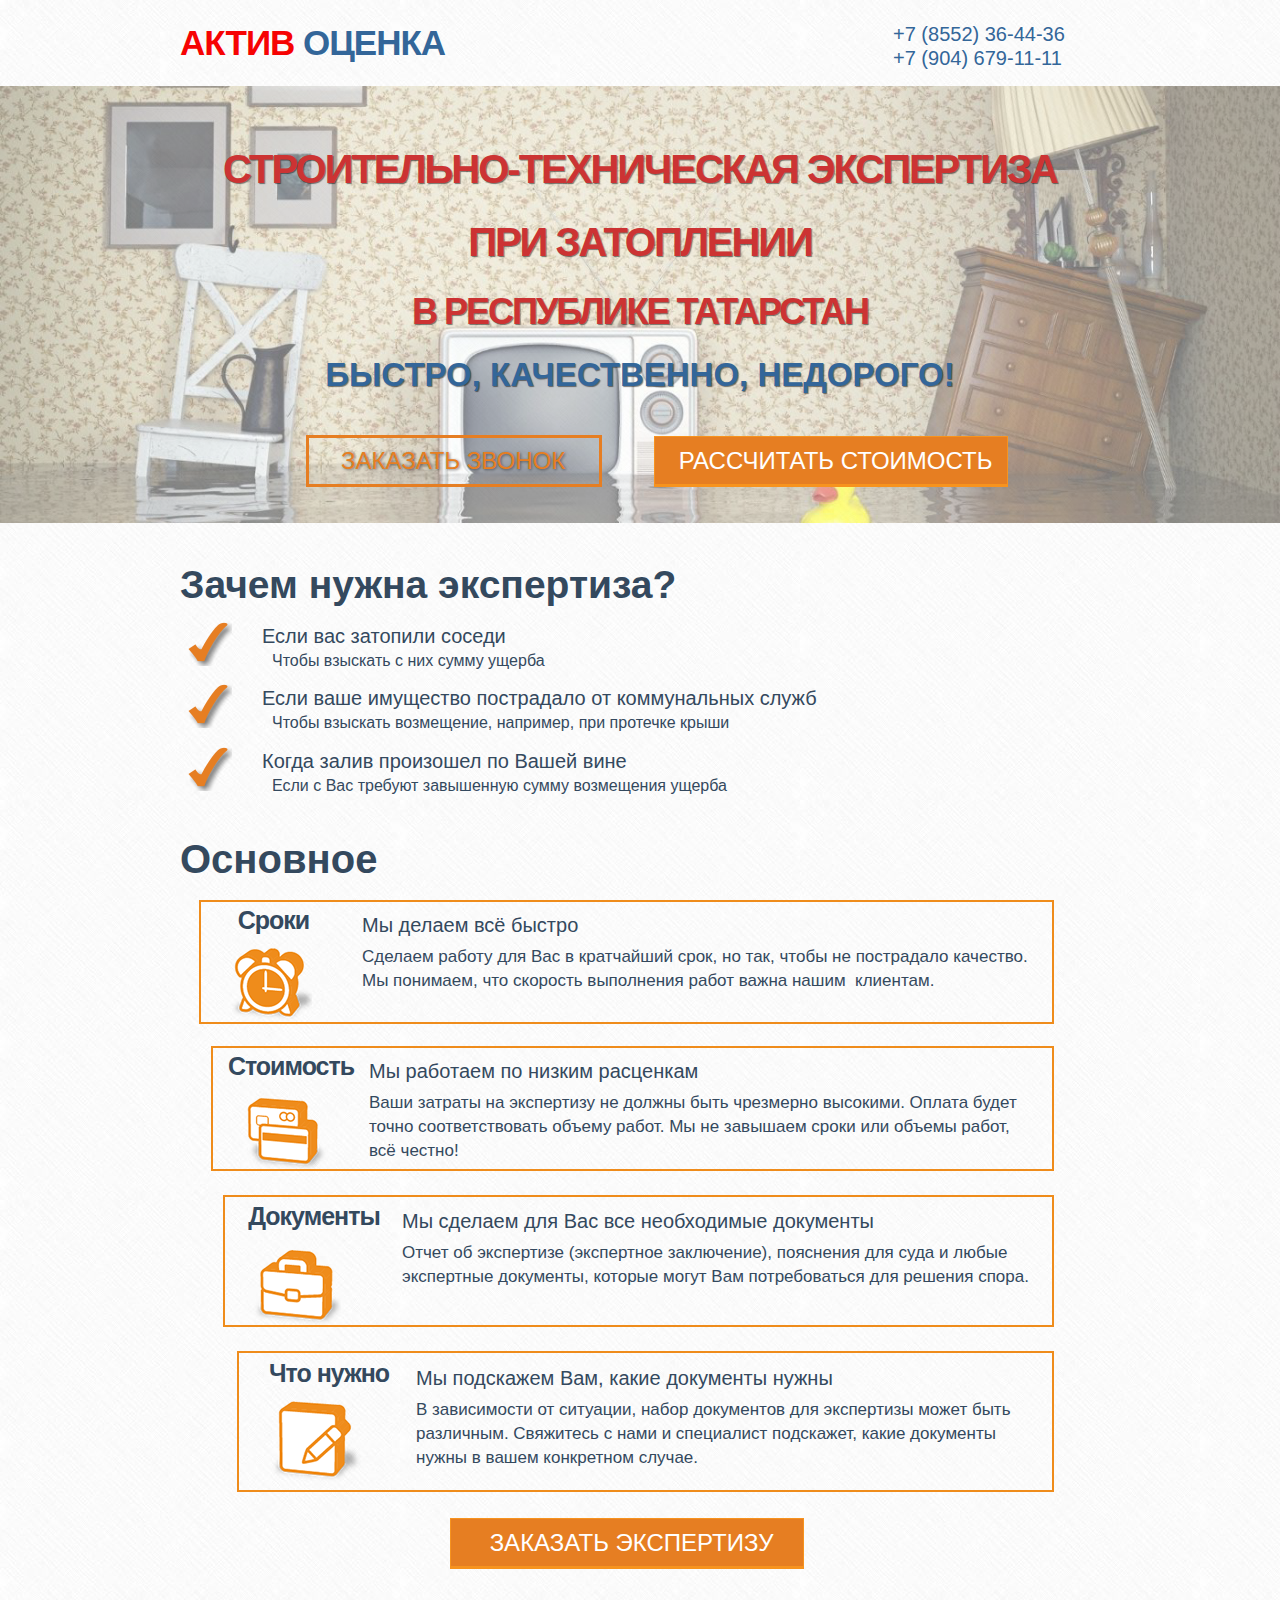
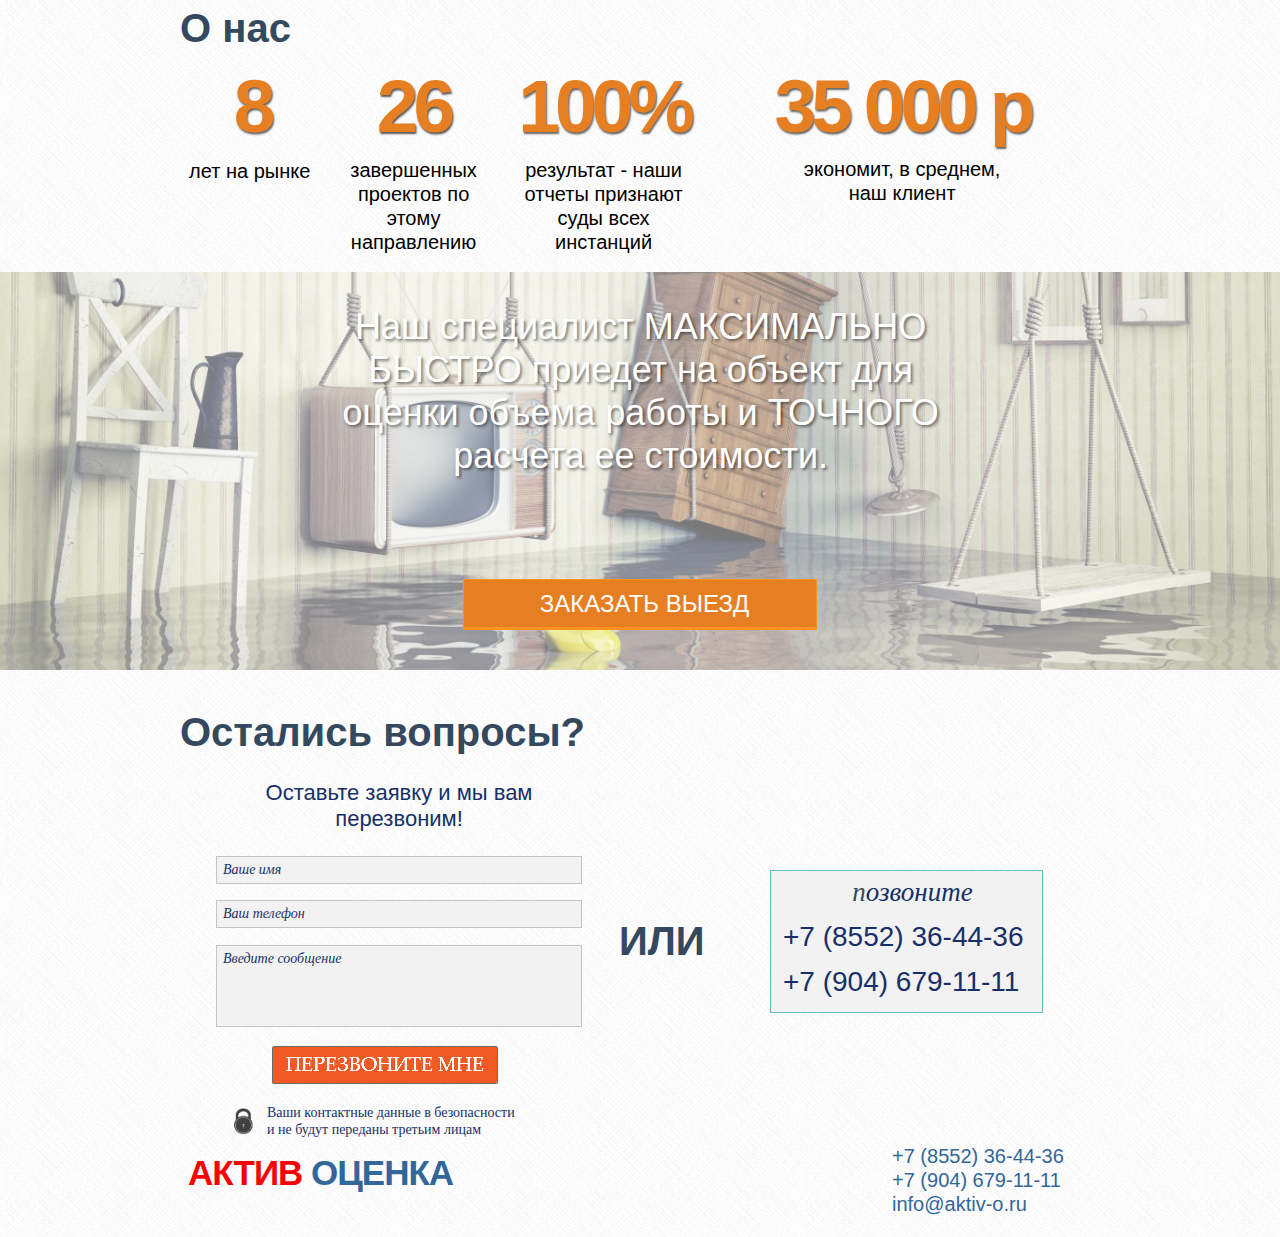
<file: zaliv/index.html>
<!DOCTYPE html>
<html class="nojs html css_verticalspacer" lang="ru-RU">
 <head>

  <meta http-equiv="Content-type" content="text/html;charset=UTF-8"/>
  <meta name="generator" content="2015.2.1.352"/>
  <meta name="viewport" content="width=device-width, initial-scale=1.0"/>
  
  <script type="text/javascript">
   // Redirect to phone/tablet as necessary
(function(a,b,c){var d=function(){if(navigator.maxTouchPoints>1)return!0;if(window.matchMedia&&window.matchMedia("(-moz-touch-enabled)").matches)return!0;for(var a=["Webkit","Moz","O","ms","Khtml"],b=0,c=a.length;b<c;b++){var f=a[b]+"MaxTouchPoints";if(f in navigator&&navigator[f])return!0}try{return document.createEvent("TouchEvent"),!0}catch(d){}return!1}(),g=function(a){a+="=";for(var b=document.cookie.split(";"),c=0;c<b.length;c++){for(var f=b[c];f.charAt(0)==" ";)f=f.substring(1,f.length);if(f.indexOf(a)==
0)return f.substring(a.length,f.length)}return null};if(g("inbrowserediting")!="true"){var f,g=g("devicelock");g=="phone"&&c?f=c:g=="tablet"&&b&&(f=b);if(g!=a&&!f)if(window.matchMedia)window.matchMedia("(max-device-width: 415px)").matches&&c?f=c:window.matchMedia("(max-device-width: 960px)").matches&&b&&d&&(f=b);else{var a=Math.min(screen.width,screen.height)/(window.devicePixelRatio||1),g=window.screen.systemXDPI||0,i=window.screen.systemYDPI||0,g=g>0&&i>0?Math.min(screen.width/g,screen.height/i):
0;(a<=370||g!=0&&g<=3)&&c?f=c:a<=960&&b&&d&&(f=b)}if(f)document.location=f+(document.location.search||"")+(document.location.hash||""),document.write('<style type="text/css">body {visibility:hidden}</style>')}})("desktop","","phone/index.html");

// Update the 'nojs'/'js' class on the html node
document.documentElement.className = document.documentElement.className.replace(/\bnojs\b/g, 'js');

// Check that all required assets are uploaded and up-to-date
if(typeof Muse == "undefined") window.Muse = {}; window.Muse.assets = {"required":["jquery-1.8.3.min.js", "museutils.js", "museconfig.js", "jquery.musepolyfill.bgsize.js", "jquery.watch.js", "webpro.js", "require.js", "musewpslideshow.js", "jquery.museoverlay.js", "touchswipe.js", "index.css"], "outOfDate":[]};
</script>
  
  <link media="only screen and (max-width: 370px)" rel="alternate" href="http://zaliv.aktiv-o.ru/phone/index.html"/>
  <link rel="shortcut icon" href="images/%d0%b7%d0%b0%d0%bb%d0%b8%d0%b2-favicon.ico?crc=93628233"/>
  <title>Залив</title>
  <!-- CSS -->
  <link rel="stylesheet" type="text/css" href="css/site_global.css?crc=3916556066"/>
  <link rel="stylesheet" type="text/css" href="css/master_______-a.css?crc=4229856534"/>
  <link rel="stylesheet" type="text/css" href="css/index.css?crc=3811392968" id="pagesheet"/>
  <!-- IE-only CSS -->
  <!--[if lt IE 9]>
  <link rel="stylesheet" type="text/css" href="css/iefonts_index.css?crc=372155659"/>
  <![endif]-->
  <!-- Other scripts -->
  <script type="text/javascript">
   var __adobewebfontsappname__ = "muse";
</script>
  <!-- JS includes -->
  <script type="text/javascript">
   document.write('\x3Cscript src="' + (document.location.protocol == 'https:' ? 'https:' : 'http:') + '//webfonts.creativecloud.com/open-sans:n7,n4:all.js" type="text/javascript">\x3C/script>');
</script>
   </head>
 <body>

  <div class="clearfix borderbox" id="page"><!-- column -->
   <div class="position_content" id="page_position_content">
    <div class="clearfix colelem" id="pu5078-6"><!-- group -->
     <div class="clearfix grpelem" id="u5078-6"><!-- content -->
      <p><span id="u5078">АКТИВ</span> <span id="u5078-3">ОЦЕНКА</span></p>
     </div>
     <div class="clearfix grpelem" id="u5079-6"><!-- content -->
      <p>+7 (8552) 36-44-36</p>
      <p>+7 (904) 679-11-11</p>
     </div>
    </div>
    <div class="clearfix colelem" id="ppu4671"><!-- group -->
     <div class="clearfix grpelem" id="pu4671"><!-- group -->
      <div class="grpelem" id="u4671"><!-- custom html -->
       <!-- Yandex.Metrika counter -->
<script type="text/javascript">
    (function (d, w, c) {
        (w[c] = w[c] || []).push(function() {
            try {
                w.yaCounter43029744 = new Ya.Metrika({
                    id:43029744,
                    clickmap:true,
                    trackLinks:true,
                    accurateTrackBounce:true,
                    webvisor:true
                });
            } catch(e) { }
        });

        var n = d.getElementsByTagName("script")[0],
            s = d.createElement("script"),
            f = function () { n.parentNode.insertBefore(s, n); };
        s.type = "text/javascript";
        s.async = true;
        s.src = "https://mc.yandex.ru/metrika/watch.js";

        if (w.opera == "[object Opera]") {
            d.addEventListener("DOMContentLoaded", f, false);
        } else { f(); }
    })(document, window, "yandex_metrika_callbacks");
</script>
<noscript><div><img src="https://mc.yandex.ru/watch/43029744" style="position:absolute; left:-9999px;" alt="" /></div></noscript>
<!-- /Yandex.Metrika counter -->

      </div>
      <div class="grpelem" id="u4675"><!-- custom html -->
       <!-- Yandex.Metrika counter -->
<script type="text/javascript">
    (function (d, w, c) {
        (w[c] = w[c] || []).push(function() {
            try {
                w.yaCounter43029744 = new Ya.Metrika({
                    id:43029744,
                    clickmap:true,
                    trackLinks:true,
                    accurateTrackBounce:true,
                    webvisor:true
                });
            } catch(e) { }
        });

        var n = d.getElementsByTagName("script")[0],
            s = d.createElement("script"),
            f = function () { n.parentNode.insertBefore(s, n); };
        s.type = "text/javascript";
        s.async = true;
        s.src = "https://mc.yandex.ru/metrika/watch.js";

        if (w.opera == "[object Opera]") {
            d.addEventListener("DOMContentLoaded", f, false);
        } else { f(); }
    })(document, window, "yandex_metrika_callbacks");
</script>
<noscript><div><img src="https://mc.yandex.ru/watch/43029744" style="position:absolute; left:-9999px;" alt="" /></div></noscript>
<!-- /Yandex.Metrika counter -->

      </div>
      <div class="grpelem" id="u4707"><!-- custom html -->
       <!-- Yandex.Metrika counter -->
<script type="text/javascript">
    (function (d, w, c) {
        (w[c] = w[c] || []).push(function() {
            try {
                w.yaCounter43029744 = new Ya.Metrika({
                    id:43029744,
                    clickmap:true,
                    trackLinks:true,
                    accurateTrackBounce:true,
                    webvisor:true
                });
            } catch(e) { }
        });

        var n = d.getElementsByTagName("script")[0],
            s = d.createElement("script"),
            f = function () { n.parentNode.insertBefore(s, n); };
        s.type = "text/javascript";
        s.async = true;
        s.src = "https://mc.yandex.ru/metrika/watch.js";

        if (w.opera == "[object Opera]") {
            d.addEventListener("DOMContentLoaded", f, false);
        } else { f(); }
    })(document, window, "yandex_metrika_callbacks");
</script>
<noscript><div><img src="https://mc.yandex.ru/watch/43029744" style="position:absolute; left:-9999px;" alt="" /></div></noscript>
<!-- /Yandex.Metrika counter -->
<script>
  (function(i,s,o,g,r,a,m){i['GoogleAnalyticsObject']=r;i[r]=i[r]||function(){
  (i[r].q=i[r].q||[]).push(arguments)},i[r].l=1*new Date();a=s.createElement(o),
  m=s.getElementsByTagName(o)[0];a.async=1;a.src=g;m.parentNode.insertBefore(a,m)
  })(window,document,'script','https://www.google-analytics.com/analytics.js','ga');

  ga('create', 'UA-92553453-1', 'auto');
  ga('send', 'pageview');

</script>

      </div>
     </div>
     <div class="browser_width grpelem" id="u82-bw">
      <div class="museBGSize" id="u82"><!-- group -->
       <div class="clearfix" id="u82_align_to_page">
        <!-- m_editable region-id="editable-static-tag-U75-BP_infinity" template="index.html" data-type="html" data-ice-options="disableImageResize,link" -->
        <div class="clearfix grpelem" id="u75-8" data-muse-uid="U75" data-muse-type="txt_frame"><!-- content -->
         <p id="u75-2">СТРОИТЕЛЬНО-ТЕХНИЧЕСКАЯ ЭКСПЕРТИЗА ПРИ ЗАТОПЛЕНИИ</p>
         <p id="u75-4">В РЕСПУБЛИКЕ ТАТАРСТАН</p>
         <p id="u75-6"><span id="u75-5">БЫСТРО, КАЧЕСТВЕННО, НЕДОРОГО!</span></p>
        </div>
        <!-- /m_editable -->
       </div>
      </div>
     </div>
     <div class="PamphletWidget clearfix widget_invisible grpelem" id="pamphletu390"><!-- none box -->
      <div class="ThumbGroup clearfix grpelem" id="u440"><!-- none box -->
       <div class="popup_anchor">
        <div class="popup_element Thumb clearfix" id="pu441"><!-- group -->
         <div class="popup_anchor">
          <div class="popup_element clearfix shadow" id="u441"><!-- group -->
           <!-- m_editable region-id="editable-static-tag-U442-BP_infinity" template="index.html" data-type="html" data-ice-options="disableImageResize,link,clickable" -->
           <div class="clearfix grpelem" id="u442-4" data-muse-uid="U442" data-muse-type="txt_frame"><!-- content -->
            <p>Рассчитать стоимость</p>
           </div>
           <!-- /m_editable -->
          </div>
         </div>
        </div>
       </div>
       <div class="popup_anchor">
        <div class="Thumb popup_element shadow clearfix" id="u2859"><!-- group -->
         <!-- m_editable region-id="editable-static-tag-U2907-BP_infinity" template="index.html" data-type="html" data-ice-options="disableImageResize,link,clickable" -->
         <div class="clearfix grpelem" id="u2907-4" data-muse-uid="U2907" data-muse-type="txt_frame"><!-- content -->
          <p>ЗАКАЗАТЬ ЗВОНОК</p>
         </div>
         <!-- /m_editable -->
        </div>
       </div>
      </div>
      <div class="popup_anchor" id="u393popup">
       <div class="ContainerGroup clearfix" id="u393"><!-- stack box -->
        <div class="Container clearfix grpelem" id="u415"><!-- group -->
         <div class="clearfix grpelem" id="pu416-6"><!-- column -->
          <!-- m_editable region-id="editable-static-tag-U416-BP_infinity" template="index.html" data-type="html" data-ice-options="disableImageResize,link" -->
          <div class="clearfix colelem" id="u416-6" data-muse-uid="U416" data-muse-type="txt_frame"><!-- content -->
           <p>Введите свои данные в форму ниже.</p>
           <p>Наши специалисты в ближайшее время свяжутся с Вами!</p>
          </div>
          <!-- /m_editable -->
          <form class="form-grp clearfix colelem" id="widgetu419" method="post" enctype="multipart/form-data" action="scripts/form-u419.php"><!-- none box -->
           <div class="fld-grp clearfix grpelem" id="widgetu425" data-required="true"><!-- none box -->
            <!-- m_editable region-id="editable-static-tag-U426-BP_infinity" template="index.html" data-type="html" data-ice-options="disableImageResize,link" -->
            <label class="fld-label actAsDiv clearfix grpelem" id="u426-4" data-muse-uid="U426" data-muse-type="txt_frame" for="widgetu425_input"><!-- content --><span class="actAsPara">Имя:</span></label>
            <!-- /m_editable -->
            <span class="fld-input NoWrap actAsDiv clearfix grpelem" id="u428-4"><!-- content --><input class="wrapped-input" type="text" spellcheck="false" id="widgetu425_input" name="custom_U425" tabindex="1"/><label class="wrapped-input fld-prompt" id="widgetu425_prompt" for="widgetu425_input"><span class="actAsPara">Ваше имя</span></label></span>
           </div>
           <!-- m_editable region-id="editable-static-tag-U435-BP_infinity" template="index.html" data-type="html" data-ice-options="disableImageResize,link" -->
           <div class="clearfix grpelem" id="u435-4" data-muse-uid="U435" data-muse-type="txt_frame"><!-- content -->
            <p>Отправка формы…</p>
           </div>
           <!-- /m_editable -->
           <!-- m_editable region-id="editable-static-tag-U424-BP_infinity" template="index.html" data-type="html" data-ice-options="disableImageResize,link" -->
           <div class="clearfix grpelem" id="u424-4" data-muse-uid="U424" data-muse-type="txt_frame"><!-- content -->
            <p>На сервере произошла ошибка.</p>
           </div>
           <!-- /m_editable -->
           <!-- m_editable region-id="editable-static-tag-U434-BP_infinity" template="index.html" data-type="html" data-ice-options="disableImageResize,link" -->
           <div class="clearfix grpelem" id="u434-4" data-muse-uid="U434" data-muse-type="txt_frame"><!-- content -->
            <p>Форма получена.</p>
           </div>
           <!-- /m_editable -->
           <input class="submit-btn NoWrap grpelem" id="u433-17" type="submit" value="" tabindex="4"/><!-- state-based BG images -->
           <div class="fld-grp clearfix grpelem" id="widgetu429" data-required="false"><!-- none box -->
            <!-- m_editable region-id="editable-static-tag-U430-BP_infinity" template="index.html" data-type="html" data-ice-options="disableImageResize,link" -->
            <label class="fld-label actAsDiv clearfix grpelem" id="u430-4" data-muse-uid="U430" data-muse-type="txt_frame" for="widgetu429_input"><!-- content --><span class="actAsPara">Сообщение:</span></label>
            <!-- /m_editable -->
            <span class="fld-textarea actAsDiv clearfix grpelem" id="u432-4"><!-- content --><textarea class="wrapped-input" id="widgetu429_input" name="custom_U429" tabindex="3"></textarea><label class="wrapped-input fld-prompt" id="widgetu429_prompt" for="widgetu429_input"><span class="actAsPara">Введите сообщение</span></label></span>
           </div>
           <div class="fld-grp clearfix grpelem" id="widgetu3180" data-required="true"><!-- none box -->
            <!-- m_editable region-id="editable-static-tag-U3181-BP_infinity" template="index.html" data-type="html" data-ice-options="disableImageResize,link" -->
            <label class="fld-label actAsDiv clearfix grpelem" id="u3181-4" data-muse-uid="U3181" data-muse-type="txt_frame" for="widgetu3180_input"><!-- content --><span class="actAsPara">Сотовый телефон:</span></label>
            <!-- /m_editable -->
            <span class="fld-input NoWrap actAsDiv clearfix grpelem" id="u3183-4"><!-- content --><input class="wrapped-input" type="tel" spellcheck="false" id="widgetu3180_input" name="custom_U3180" tabindex="2"/><label class="wrapped-input fld-prompt" id="widgetu3180_prompt" for="widgetu3180_input"><span class="actAsPara">Ваш номер телефона</span></label></span>
           </div>
          </form>
         </div>
         <div class="museBGSize grpelem" id="u418"><!-- simple frame --></div>
         <!-- m_editable region-id="editable-static-tag-U417-BP_infinity" template="index.html" data-type="html" data-ice-options="disableImageResize,link" -->
         <div class="clearfix grpelem" id="u417-6" data-muse-uid="U417" data-muse-type="txt_frame"><!-- content -->
          <p>Ваши контактные данные в безопасности</p>
          <p>и не будут переданы третьим лицам</p>
         </div>
         <!-- /m_editable -->
        </div>
        <div class="Container invi clearfix grpelem" id="u2864"><!-- group -->
         <div class="clearfix grpelem" id="pu3075-6"><!-- column -->
          <!-- m_editable region-id="editable-static-tag-U3075-BP_infinity" template="index.html" data-type="html" data-ice-options="disableImageResize,link" -->
          <div class="clearfix colelem" id="u3075-6" data-muse-uid="U3075" data-muse-type="txt_frame"><!-- content -->
           <p>Введите свои данные в форму ниже.</p>
           <p>Наши специалисты в ближайшее время свяжутся с Вами!</p>
          </div>
          <!-- /m_editable -->
          <form class="form-grp clearfix colelem" id="widgetu3192" method="post" enctype="multipart/form-data" action="scripts/form-u3192.php"><!-- none box -->
           <div class="fld-grp clearfix grpelem" id="widgetu3204" data-required="true"><!-- none box -->
            <!-- m_editable region-id="editable-static-tag-U3206-BP_infinity" template="index.html" data-type="html" data-ice-options="disableImageResize,link" -->
            <label class="fld-label actAsDiv clearfix grpelem" id="u3206-4" data-muse-uid="U3206" data-muse-type="txt_frame" for="widgetu3204_input"><!-- content --><span class="actAsPara">Имя:</span></label>
            <!-- /m_editable -->
            <span class="fld-input NoWrap actAsDiv clearfix grpelem" id="u3207-4"><!-- content --><input class="wrapped-input" type="text" spellcheck="false" id="widgetu3204_input" name="custom_U3204" tabindex="5"/><label class="wrapped-input fld-prompt" id="widgetu3204_prompt" for="widgetu3204_input"><span class="actAsPara">Ваше имя</span></label></span>
           </div>
           <!-- m_editable region-id="editable-static-tag-U3208-BP_infinity" template="index.html" data-type="html" data-ice-options="disableImageResize,link" -->
           <div class="clearfix grpelem" id="u3208-4" data-muse-uid="U3208" data-muse-type="txt_frame"><!-- content -->
            <p>Отправка формы…</p>
           </div>
           <!-- /m_editable -->
           <!-- m_editable region-id="editable-static-tag-U3193-BP_infinity" template="index.html" data-type="html" data-ice-options="disableImageResize,link" -->
           <div class="clearfix grpelem" id="u3193-4" data-muse-uid="U3193" data-muse-type="txt_frame"><!-- content -->
            <p>На сервере произошла ошибка.</p>
           </div>
           <!-- /m_editable -->
           <!-- m_editable region-id="editable-static-tag-U3202-BP_infinity" template="index.html" data-type="html" data-ice-options="disableImageResize,link" -->
           <div class="clearfix grpelem" id="u3202-4" data-muse-uid="U3202" data-muse-type="txt_frame"><!-- content -->
            <p>Форма получена.</p>
           </div>
           <!-- /m_editable -->
           <input class="submit-btn NoWrap grpelem" id="u3203-17" type="submit" value="" tabindex="8"/><!-- state-based BG images -->
           <div class="fld-grp clearfix grpelem" id="widgetu3198" data-required="false"><!-- none box -->
            <!-- m_editable region-id="editable-static-tag-U3200-BP_infinity" template="index.html" data-type="html" data-ice-options="disableImageResize,link" -->
            <label class="fld-label actAsDiv clearfix grpelem" id="u3200-4" data-muse-uid="U3200" data-muse-type="txt_frame" for="widgetu3198_input"><!-- content --><span class="actAsPara">Сообщение:</span></label>
            <!-- /m_editable -->
            <span class="fld-textarea actAsDiv clearfix grpelem" id="u3199-4"><!-- content --><textarea class="wrapped-input" id="widgetu3198_input" name="custom_U3198" tabindex="7"></textarea><label class="wrapped-input fld-prompt" id="widgetu3198_prompt" for="widgetu3198_input"><span class="actAsPara">Введите сообщение</span></label></span>
           </div>
           <div class="fld-grp clearfix grpelem" id="widgetu3194" data-required="true"><!-- none box -->
            <!-- m_editable region-id="editable-static-tag-U3196-BP_infinity" template="index.html" data-type="html" data-ice-options="disableImageResize,link" -->
            <label class="fld-label actAsDiv clearfix grpelem" id="u3196-4" data-muse-uid="U3196" data-muse-type="txt_frame" for="widgetu3194_input"><!-- content --><span class="actAsPara">Сотовый телефон:</span></label>
            <!-- /m_editable -->
            <span class="fld-input NoWrap actAsDiv clearfix grpelem" id="u3195-4"><!-- content --><input class="wrapped-input" type="tel" spellcheck="false" id="widgetu3194_input" name="custom_U3194" tabindex="6"/><label class="wrapped-input fld-prompt" id="widgetu3194_prompt" for="widgetu3194_input"><span class="actAsPara">Ваш номер телефона</span></label></span>
           </div>
          </form>
         </div>
         <div class="museBGSize grpelem" id="u3077"><!-- simple frame --></div>
         <!-- m_editable region-id="editable-static-tag-U3076-BP_infinity" template="index.html" data-type="html" data-ice-options="disableImageResize,link" -->
         <div class="clearfix grpelem" id="u3076-6" data-muse-uid="U3076" data-muse-type="txt_frame"><!-- content -->
          <p>Ваши контактные данные в безопасности</p>
          <p>и не будут переданы третьим лицам</p>
         </div>
         <!-- /m_editable -->
        </div>
       </div>
      </div>
      <div class="popup_anchor">
       <div class="PamphletCloseButton PamphletLightboxPart popup_element rgba-background rounded-corners clearfix" id="u438"><!-- group -->
        <!-- m_editable region-id="editable-static-tag-U439-BP_infinity" template="index.html" data-type="html" data-ice-options="disableImageResize,link" -->
        <div class="clearfix grpelem" id="u439-4" data-muse-uid="U439" data-muse-type="txt_frame"><!-- content -->
         <p>X</p>
        </div>
        <!-- /m_editable -->
       </div>
      </div>
     </div>
    </div>
    <!-- m_editable region-id="editable-static-tag-U95-BP_infinity" template="index.html" data-type="html" data-ice-options="disableImageResize,link" -->
    <div class="clearfix colelem" id="u95-4" data-muse-uid="U95" data-muse-type="txt_frame"><!-- content -->
     <p>Зачем нужна экспертиза?</p>
    </div>
    <!-- /m_editable -->
    <div class="clearfix colelem" id="pu252"><!-- group -->
     <div class="grpelem" id="u252"><!-- simple frame --></div>
     <!-- m_editable region-id="editable-static-tag-U259-BP_infinity" template="index.html" data-type="html" data-ice-options="disableImageResize,link" -->
     <div class="clearfix grpelem" id="u259-6" data-muse-uid="U259" data-muse-type="txt_frame"><!-- content -->
      <p id="u259-2">Если вас затопили соседи</p>
      <p id="u259-4">Чтобы взыскать с них сумму ущерба</p>
     </div>
     <!-- /m_editable -->
    </div>
    <div class="clearfix colelem" id="pu266"><!-- group -->
     <div class="grpelem" id="u266"><!-- simple frame --></div>
     <!-- m_editable region-id="editable-static-tag-U267-BP_infinity" template="index.html" data-type="html" data-ice-options="disableImageResize,link" -->
     <div class="clearfix grpelem" id="u267-6" data-muse-uid="U267" data-muse-type="txt_frame"><!-- content -->
      <p id="u267-2">Если ваше имущество пострадало от коммунальных служб</p>
      <p id="u267-4">Чтобы взыскать возмещение, например, при протечке крыши</p>
     </div>
     <!-- /m_editable -->
    </div>
    <div class="clearfix colelem" id="pu268"><!-- group -->
     <div class="grpelem" id="u268"><!-- simple frame --></div>
     <!-- m_editable region-id="editable-static-tag-U269-BP_infinity" template="index.html" data-type="html" data-ice-options="disableImageResize,link" -->
     <div class="clearfix grpelem" id="u269-6" data-muse-uid="U269" data-muse-type="txt_frame"><!-- content -->
      <p id="u269-2">Когда залив произошел по Вашей вине</p>
      <p id="u269-4">Если с Вас требуют завышенную сумму возмещения ущерба</p>
     </div>
     <!-- /m_editable -->
    </div>
    <!-- m_editable region-id="editable-static-tag-U274-BP_infinity" template="index.html" data-type="html" data-ice-options="disableImageResize,link" -->
    <div class="clearfix colelem" id="u274-4" data-muse-uid="U274" data-muse-type="txt_frame"><!-- content -->
     <p>Основное</p>
    </div>
    <!-- /m_editable -->
    <div class="clearfix colelem" id="u275"><!-- group -->
     <div class="clearfix grpelem" id="pu183-4"><!-- column -->
      <!-- m_editable region-id="editable-static-tag-U183-BP_infinity" template="index.html" data-type="html" data-ice-options="disableImageResize,link" -->
      <div class="clearfix colelem" id="u183-4" data-muse-uid="U183" data-muse-type="txt_frame"><!-- content -->
       <p>Сроки</p>
      </div>
      <!-- /m_editable -->
      <div class="museBGSize clearfix colelem" id="u98"><!-- group -->
       <a class="anchor_item grpelem" id="time"></a>
      </div>
     </div>
     <!-- m_editable region-id="editable-static-tag-U276-BP_infinity" template="index.html" data-type="html" data-ice-options="disableImageResize,link" -->
     <div class="clearfix grpelem" id="u276-6" data-muse-uid="U276" data-muse-type="txt_frame"><!-- content -->
      <p id="u276-2">Мы делаем всё быстро</p>
      <p id="u276-4"><span id="u276-3">Сделаем работу для Вас в кратчайший срок, но так, чтобы не пострадало качество. Мы понимаем, что скорость выполнения работ важна нашим&nbsp; клиентам.</span></p>
     </div>
     <!-- /m_editable -->
    </div>
    <div class="clearfix colelem" id="u278"><!-- group -->
     <div class="clearfix grpelem" id="pu280-4"><!-- column -->
      <!-- m_editable region-id="editable-static-tag-U280-BP_infinity" template="index.html" data-type="html" data-ice-options="disableImageResize,link" -->
      <div class="clearfix colelem" id="u280-4" data-muse-uid="U280" data-muse-type="txt_frame"><!-- content -->
       <p>Стоимость</p>
      </div>
      <!-- /m_editable -->
      <div class="museBGSize colelem" id="u282"><!-- simple frame --></div>
     </div>
     <!-- m_editable region-id="editable-static-tag-U281-BP_infinity" template="index.html" data-type="html" data-ice-options="disableImageResize,link" -->
     <div class="clearfix grpelem" id="u281-6" data-muse-uid="U281" data-muse-type="txt_frame"><!-- content -->
      <p id="u281-2">Мы работаем по низким расценкам</p>
      <p id="u281-4">Ваши затраты на экспертизу не должны быть чрезмерно высокими. Оплата будет точно соответствовать объему работ. Мы не завышаем сроки или объемы работ, всё честно!</p>
     </div>
     <!-- /m_editable -->
    </div>
    <div class="clearfix colelem" id="u283"><!-- group -->
     <div class="clearfix grpelem" id="ppu285-4"><!-- column -->
      <div class="clearfix colelem" id="pu285-4"><!-- group -->
       <!-- m_editable region-id="editable-static-tag-U285-BP_infinity" template="index.html" data-type="html" data-ice-options="disableImageResize,link" -->
       <div class="clearfix grpelem" id="u285-4" data-muse-uid="U285" data-muse-type="txt_frame"><!-- content -->
        <p>Документы</p>
       </div>
       <!-- /m_editable -->
       <a class="anchor_item grpelem" id="cost"></a>
       <a class="anchor_item grpelem" id="doc"></a>
      </div>
      <div class="museBGSize colelem" id="u108"><!-- simple frame --></div>
     </div>
     <!-- m_editable region-id="editable-static-tag-U286-BP_infinity" template="index.html" data-type="html" data-ice-options="disableImageResize,link" -->
     <div class="clearfix grpelem" id="u286-6" data-muse-uid="U286" data-muse-type="txt_frame"><!-- content -->
      <p id="u286-2">Мы сделаем для Вас все необходимые документы</p>
      <p id="u286-4"><span id="u286-3">Отчет об экспертизе (экспертное заключение), пояснения для суда и любые экспертные документы, которые могут Вам потребоваться для решения спора.</span></p>
     </div>
     <!-- /m_editable -->
    </div>
    <div class="clearfix colelem" id="u287"><!-- group -->
     <div class="clearfix grpelem" id="pu289-4"><!-- column -->
      <!-- m_editable region-id="editable-static-tag-U289-BP_infinity" template="index.html" data-type="html" data-ice-options="disableImageResize,link" -->
      <div class="clearfix colelem" id="u289-4" data-muse-uid="U289" data-muse-type="txt_frame"><!-- content -->
       <p>Что нужно</p>
      </div>
      <!-- /m_editable -->
      <div class="clearfix colelem" id="pu114"><!-- group -->
       <div class="museBGSize grpelem" id="u114"><!-- simple frame --></div>
       <a class="anchor_item grpelem" id="what"></a>
      </div>
     </div>
     <!-- m_editable region-id="editable-static-tag-U290-BP_infinity" template="index.html" data-type="html" data-ice-options="disableImageResize,link" -->
     <div class="clearfix grpelem" id="u290-6" data-muse-uid="U290" data-muse-type="txt_frame"><!-- content -->
      <p id="u290-2">Мы подскажем Вам, какие документы нужны</p>
      <p id="u290-4"><span id="u290-3">В зависимости от ситуации, набор документов для экспертизы может быть различным. Свяжитесь с нами и специалист подскажет, какие документы нужны в вашем конкретном случае.</span></p>
     </div>
     <!-- /m_editable -->
    </div>
    <div class="PamphletWidget clearfix widget_invisible colelem" id="pamphletu2118"><!-- none box -->
     <div class="ThumbGroup clearfix grpelem" id="u2121"><!-- none box -->
      <div class="popup_anchor">
       <div class="popup_element Thumb clearfix" id="pu2122"><!-- group -->
        <div class="popup_anchor">
         <div class="popup_element clearfix shadow" id="u2122"><!-- group -->
          <!-- m_editable region-id="editable-static-tag-U2123-BP_infinity" template="index.html" data-type="html" data-ice-options="disableImageResize,link,clickable" -->
          <div class="clearfix grpelem" id="u2123-4" data-muse-uid="U2123" data-muse-type="txt_frame"><!-- content -->
           <p>Заказать ЭКСПЕРТИЗУ</p>
          </div>
          <!-- /m_editable -->
         </div>
        </div>
       </div>
      </div>
     </div>
     <div class="popup_anchor" id="u2130popup">
      <div class="ContainerGroup clearfix" id="u2130"><!-- stack box -->
       <div class="Container clearfix grpelem" id="u2152"><!-- group -->
        <div class="clearfix grpelem" id="pu2154-6"><!-- column -->
         <!-- m_editable region-id="editable-static-tag-U2154-BP_infinity" template="index.html" data-type="html" data-ice-options="disableImageResize,link" -->
         <div class="clearfix colelem" id="u2154-6" data-muse-uid="U2154" data-muse-type="txt_frame"><!-- content -->
          <p>Введите свои данные в форму ниже.</p>
          <p>Наши специалисты в ближайшее время свяжутся с Вами!</p>
         </div>
         <!-- /m_editable -->
         <form class="form-grp clearfix colelem" id="widgetu3255" method="post" enctype="multipart/form-data" action="scripts/form-u3255.php"><!-- none box -->
          <div class="fld-grp clearfix grpelem" id="widgetu3267" data-required="true"><!-- none box -->
           <!-- m_editable region-id="editable-static-tag-U3269-BP_infinity" template="index.html" data-type="html" data-ice-options="disableImageResize,link" -->
           <label class="fld-label actAsDiv clearfix grpelem" id="u3269-4" data-muse-uid="U3269" data-muse-type="txt_frame" for="widgetu3267_input"><!-- content --><span class="actAsPara">Имя:</span></label>
           <!-- /m_editable -->
           <span class="fld-input NoWrap actAsDiv clearfix grpelem" id="u3270-4"><!-- content --><input class="wrapped-input" type="text" spellcheck="false" id="widgetu3267_input" name="custom_U3267" tabindex="9"/><label class="wrapped-input fld-prompt" id="widgetu3267_prompt" for="widgetu3267_input"><span class="actAsPara">Ваше имя</span></label></span>
          </div>
          <!-- m_editable region-id="editable-static-tag-U3271-BP_infinity" template="index.html" data-type="html" data-ice-options="disableImageResize,link" -->
          <div class="clearfix grpelem" id="u3271-4" data-muse-uid="U3271" data-muse-type="txt_frame"><!-- content -->
           <p>Отправка формы…</p>
          </div>
          <!-- /m_editable -->
          <!-- m_editable region-id="editable-static-tag-U3256-BP_infinity" template="index.html" data-type="html" data-ice-options="disableImageResize,link" -->
          <div class="clearfix grpelem" id="u3256-4" data-muse-uid="U3256" data-muse-type="txt_frame"><!-- content -->
           <p>На сервере произошла ошибка.</p>
          </div>
          <!-- /m_editable -->
          <!-- m_editable region-id="editable-static-tag-U3265-BP_infinity" template="index.html" data-type="html" data-ice-options="disableImageResize,link" -->
          <div class="clearfix grpelem" id="u3265-4" data-muse-uid="U3265" data-muse-type="txt_frame"><!-- content -->
           <p>Форма получена.</p>
          </div>
          <!-- /m_editable -->
          <input class="submit-btn NoWrap grpelem" id="u3266-17" type="submit" value="" tabindex="12"/><!-- state-based BG images -->
          <div class="fld-grp clearfix grpelem" id="widgetu3261" data-required="false"><!-- none box -->
           <!-- m_editable region-id="editable-static-tag-U3263-BP_infinity" template="index.html" data-type="html" data-ice-options="disableImageResize,link" -->
           <label class="fld-label actAsDiv clearfix grpelem" id="u3263-4" data-muse-uid="U3263" data-muse-type="txt_frame" for="widgetu3261_input"><!-- content --><span class="actAsPara">Сообщение:</span></label>
           <!-- /m_editable -->
           <span class="fld-textarea actAsDiv clearfix grpelem" id="u3262-4"><!-- content --><textarea class="wrapped-input" id="widgetu3261_input" name="custom_U3261" tabindex="11"></textarea><label class="wrapped-input fld-prompt" id="widgetu3261_prompt" for="widgetu3261_input"><span class="actAsPara">Введите сообщение</span></label></span>
          </div>
          <div class="fld-grp clearfix grpelem" id="widgetu3257" data-required="true"><!-- none box -->
           <!-- m_editable region-id="editable-static-tag-U3259-BP_infinity" template="index.html" data-type="html" data-ice-options="disableImageResize,link" -->
           <label class="fld-label actAsDiv clearfix grpelem" id="u3259-4" data-muse-uid="U3259" data-muse-type="txt_frame" for="widgetu3257_input"><!-- content --><span class="actAsPara">Сотовый телефон:</span></label>
           <!-- /m_editable -->
           <span class="fld-input NoWrap actAsDiv clearfix grpelem" id="u3258-4"><!-- content --><input class="wrapped-input" type="tel" spellcheck="false" id="widgetu3257_input" name="custom_U3257" tabindex="10"/><label class="wrapped-input fld-prompt" id="widgetu3257_prompt" for="widgetu3257_input"><span class="actAsPara">Ваш номер телефона</span></label></span>
          </div>
         </form>
        </div>
        <div class="museBGSize grpelem" id="u2153"><!-- simple frame --></div>
        <!-- m_editable region-id="editable-static-tag-U2155-BP_infinity" template="index.html" data-type="html" data-ice-options="disableImageResize,link" -->
        <div class="clearfix grpelem" id="u2155-6" data-muse-uid="U2155" data-muse-type="txt_frame"><!-- content -->
         <p>Ваши контактные данные в безопасности</p>
         <p>и не будут переданы третьим лицам</p>
        </div>
        <!-- /m_editable -->
       </div>
      </div>
     </div>
     <div class="popup_anchor">
      <div class="PamphletCloseButton PamphletLightboxPart popup_element rgba-background rounded-corners clearfix" id="u2119"><!-- group -->
       <!-- m_editable region-id="editable-static-tag-U2120-BP_infinity" template="index.html" data-type="html" data-ice-options="disableImageResize,link" -->
       <div class="clearfix grpelem" id="u2120-4" data-muse-uid="U2120" data-muse-type="txt_frame"><!-- content -->
        <p>X</p>
       </div>
       <!-- /m_editable -->
      </div>
     </div>
    </div>
    <!-- m_editable region-id="editable-static-tag-U692-BP_infinity" template="index.html" data-type="html" data-ice-options="disableImageResize,link" -->
    <div class="clearfix colelem" id="u692-4" data-muse-uid="U692" data-muse-type="txt_frame"><!-- content -->
     <p>О нас</p>
    </div>
    <!-- /m_editable -->
    <div class="clearfix colelem" id="pu647"><!-- group -->
     <div class="clearfix grpelem" id="u647"><!-- group -->
      <!-- m_editable region-id="editable-static-tag-U649-BP_infinity" template="index.html" data-type="html" data-ice-options="disableImageResize,link" -->
      <div class="clearfix grpelem" id="u649-5" data-muse-uid="U649" data-muse-type="txt_frame"><!-- content -->
       <p id="u649-2">8</p>
       <p id="u649-3">&nbsp;</p>
      </div>
      <!-- /m_editable -->
      <!-- m_editable region-id="editable-static-tag-U648-BP_infinity" template="index.html" data-type="html" data-ice-options="disableImageResize,link" -->
      <div class="clearfix grpelem" id="u648-4" data-muse-uid="U648" data-muse-type="txt_frame"><!-- content -->
       <p>лет на рынке</p>
      </div>
      <!-- /m_editable -->
     </div>
     <div class="clearfix grpelem" id="u650"><!-- group -->
      <!-- m_editable region-id="editable-static-tag-U652-BP_infinity" template="index.html" data-type="html" data-ice-options="disableImageResize,link" -->
      <div class="clearfix grpelem" id="u652-5" data-muse-uid="U652" data-muse-type="txt_frame"><!-- content -->
       <p id="u652-2">26</p>
       <p id="u652-3">&nbsp;</p>
      </div>
      <!-- /m_editable -->
      <!-- m_editable region-id="editable-static-tag-U651-BP_infinity" template="index.html" data-type="html" data-ice-options="disableImageResize,link" -->
      <div class="clearfix grpelem" id="u651-4" data-muse-uid="U651" data-muse-type="txt_frame"><!-- content -->
       <p>завершенных проектов по этому направлению</p>
      </div>
      <!-- /m_editable -->
     </div>
     <div class="clearfix grpelem" id="u653"><!-- group -->
      <!-- m_editable region-id="editable-static-tag-U655-BP_infinity" template="index.html" data-type="html" data-ice-options="disableImageResize,link" -->
      <div class="clearfix grpelem" id="u655-5" data-muse-uid="U655" data-muse-type="txt_frame"><!-- content -->
       <p id="u655-2">100%</p>
       <p id="u655-3">&nbsp;</p>
      </div>
      <!-- /m_editable -->
      <!-- m_editable region-id="editable-static-tag-U654-BP_infinity" template="index.html" data-type="html" data-ice-options="disableImageResize,link" -->
      <div class="clearfix grpelem" id="u654-4" data-muse-uid="U654" data-muse-type="txt_frame"><!-- content -->
       <p>результат - наши отчеты признают суды всех инстанций</p>
      </div>
      <!-- /m_editable -->
     </div>
     <div class="clearfix grpelem" id="u656"><!-- column -->
      <!-- m_editable region-id="editable-static-tag-U658-BP_infinity" template="index.html" data-type="html" data-ice-options="disableImageResize,link" -->
      <div class="clearfix colelem" id="u658-4" data-muse-uid="U658" data-muse-type="txt_frame"><!-- content -->
       <p>35 000 р</p>
      </div>
      <!-- /m_editable -->
      <!-- m_editable region-id="editable-static-tag-U657-BP_infinity" template="index.html" data-type="html" data-ice-options="disableImageResize,link" -->
      <div class="clearfix colelem" id="u657-4" data-muse-uid="U657" data-muse-type="txt_frame"><!-- content -->
       <p>экономит, в среднем, наш клиент</p>
      </div>
      <!-- /m_editable -->
     </div>
    </div>
    <div class="clearfix colelem" id="pu863"><!-- group -->
     <div class="browser_width grpelem" id="u863-bw">
      <div class="museBGSize rgba-background" id="u863"><!-- group -->
       <div class="clearfix" id="u863_align_to_page">
        <!-- m_editable region-id="editable-static-tag-U864-BP_infinity" template="index.html" data-type="html" data-ice-options="disableImageResize,link" -->
        <div class="clearfix grpelem" id="u864-6" data-muse-uid="U864" data-muse-type="txt_frame"><!-- content -->
         <p>Наш специалист <span id="u864-2">максимально быстро</span> приедет на объект для оценки объема работы и ТОЧНОГО расчета ее стоимости.</p>
        </div>
        <!-- /m_editable -->
       </div>
      </div>
     </div>
     <div class="PamphletWidget clearfix widget_invisible grpelem" id="pamphletu2283"><!-- none box -->
      <div class="ThumbGroup clearfix grpelem" id="u2284"><!-- none box -->
       <div class="popup_anchor">
        <div class="popup_element Thumb clearfix" id="pu2285"><!-- group -->
         <div class="popup_anchor">
          <div class="popup_element clearfix shadow" id="u2285"><!-- group -->
           <!-- m_editable region-id="editable-static-tag-U2286-BP_infinity" template="index.html" data-type="html" data-ice-options="disableImageResize,link,clickable" -->
           <div class="clearfix grpelem" id="u2286-4" data-muse-uid="U2286" data-muse-type="txt_frame"><!-- content -->
            <p>Заказать ВЫЕЗД</p>
           </div>
           <!-- /m_editable -->
          </div>
         </div>
        </div>
       </div>
      </div>
      <div class="popup_anchor" id="u2291popup">
       <div class="ContainerGroup clearfix" id="u2291"><!-- stack box -->
        <div class="Container clearfix grpelem" id="u2292"><!-- group -->
         <div class="clearfix grpelem" id="pu2310-6"><!-- column -->
          <!-- m_editable region-id="editable-static-tag-U2310-BP_infinity" template="index.html" data-type="html" data-ice-options="disableImageResize,link" -->
          <div class="clearfix colelem" id="u2310-6" data-muse-uid="U2310" data-muse-type="txt_frame"><!-- content -->
           <p>Введите свои данные в форму ниже.</p>
           <p>Наши специалисты в ближайшее время свяжутся с Вами!</p>
          </div>
          <!-- /m_editable -->
          <form class="form-grp clearfix colelem" id="widgetu3318" method="post" enctype="multipart/form-data" action="scripts/form-u3318.php"><!-- none box -->
           <div class="fld-grp clearfix grpelem" id="widgetu3330" data-required="true"><!-- none box -->
            <!-- m_editable region-id="editable-static-tag-U3332-BP_infinity" template="index.html" data-type="html" data-ice-options="disableImageResize,link" -->
            <label class="fld-label actAsDiv clearfix grpelem" id="u3332-4" data-muse-uid="U3332" data-muse-type="txt_frame" for="widgetu3330_input"><!-- content --><span class="actAsPara">Имя:</span></label>
            <!-- /m_editable -->
            <span class="fld-input NoWrap actAsDiv clearfix grpelem" id="u3333-4"><!-- content --><input class="wrapped-input" type="text" spellcheck="false" id="widgetu3330_input" name="custom_U3330" tabindex="13"/><label class="wrapped-input fld-prompt" id="widgetu3330_prompt" for="widgetu3330_input"><span class="actAsPara">Ваше имя</span></label></span>
           </div>
           <!-- m_editable region-id="editable-static-tag-U3334-BP_infinity" template="index.html" data-type="html" data-ice-options="disableImageResize,link" -->
           <div class="clearfix grpelem" id="u3334-4" data-muse-uid="U3334" data-muse-type="txt_frame"><!-- content -->
            <p>Отправка формы…</p>
           </div>
           <!-- /m_editable -->
           <!-- m_editable region-id="editable-static-tag-U3319-BP_infinity" template="index.html" data-type="html" data-ice-options="disableImageResize,link" -->
           <div class="clearfix grpelem" id="u3319-4" data-muse-uid="U3319" data-muse-type="txt_frame"><!-- content -->
            <p>На сервере произошла ошибка.</p>
           </div>
           <!-- /m_editable -->
           <!-- m_editable region-id="editable-static-tag-U3328-BP_infinity" template="index.html" data-type="html" data-ice-options="disableImageResize,link" -->
           <div class="clearfix grpelem" id="u3328-4" data-muse-uid="U3328" data-muse-type="txt_frame"><!-- content -->
            <p>Форма получена.</p>
           </div>
           <!-- /m_editable -->
           <input class="submit-btn NoWrap grpelem" id="u3329-17" type="submit" value="" tabindex="16"/><!-- state-based BG images -->
           <div class="fld-grp clearfix grpelem" id="widgetu3324" data-required="false"><!-- none box -->
            <!-- m_editable region-id="editable-static-tag-U3326-BP_infinity" template="index.html" data-type="html" data-ice-options="disableImageResize,link" -->
            <label class="fld-label actAsDiv clearfix grpelem" id="u3326-4" data-muse-uid="U3326" data-muse-type="txt_frame" for="widgetu3324_input"><!-- content --><span class="actAsPara">Сообщение:</span></label>
            <!-- /m_editable -->
            <span class="fld-textarea actAsDiv clearfix grpelem" id="u3325-4"><!-- content --><textarea class="wrapped-input" id="widgetu3324_input" name="custom_U3324" tabindex="15"></textarea><label class="wrapped-input fld-prompt" id="widgetu3324_prompt" for="widgetu3324_input"><span class="actAsPara">Введите сообщение</span></label></span>
           </div>
           <div class="fld-grp clearfix grpelem" id="widgetu3320" data-required="true"><!-- none box -->
            <!-- m_editable region-id="editable-static-tag-U3322-BP_infinity" template="index.html" data-type="html" data-ice-options="disableImageResize,link" -->
            <label class="fld-label actAsDiv clearfix grpelem" id="u3322-4" data-muse-uid="U3322" data-muse-type="txt_frame" for="widgetu3320_input"><!-- content --><span class="actAsPara">Сотовый телефон:</span></label>
            <!-- /m_editable -->
            <span class="fld-input NoWrap actAsDiv clearfix grpelem" id="u3321-4"><!-- content --><input class="wrapped-input" type="tel" spellcheck="false" id="widgetu3320_input" name="custom_U3320" tabindex="14"/><label class="wrapped-input fld-prompt" id="widgetu3320_prompt" for="widgetu3320_input"><span class="actAsPara">Ваш номер телефона</span></label></span>
           </div>
          </form>
         </div>
         <div class="museBGSize grpelem" id="u2311"><!-- simple frame --></div>
         <!-- m_editable region-id="editable-static-tag-U2312-BP_infinity" template="index.html" data-type="html" data-ice-options="disableImageResize,link" -->
         <div class="clearfix grpelem" id="u2312-6" data-muse-uid="U2312" data-muse-type="txt_frame"><!-- content -->
          <p>Ваши контактные данные в безопасности</p>
          <p>и не будут переданы третьим лицам</p>
         </div>
         <!-- /m_editable -->
        </div>
       </div>
      </div>
      <div class="popup_anchor">
       <div class="PamphletCloseButton PamphletLightboxPart popup_element rgba-background rounded-corners clearfix" id="u2287"><!-- group -->
        <!-- m_editable region-id="editable-static-tag-U2288-BP_infinity" template="index.html" data-type="html" data-ice-options="disableImageResize,link" -->
        <div class="clearfix grpelem" id="u2288-4" data-muse-uid="U2288" data-muse-type="txt_frame"><!-- content -->
         <p>X</p>
        </div>
        <!-- /m_editable -->
       </div>
      </div>
     </div>
    </div>
    <!-- m_editable region-id="editable-static-tag-U1147-BP_infinity" template="index.html" data-type="html" data-ice-options="disableImageResize,link" -->
    <div class="clearfix colelem" id="u1147-4" data-muse-uid="U1147" data-muse-type="txt_frame"><!-- content -->
     <p>Остались вопросы?</p>
    </div>
    <!-- /m_editable -->
    <!-- m_editable region-id="editable-static-tag-U1144-BP_infinity" template="index.html" data-type="html" data-ice-options="disableImageResize,link" -->
    <div class="clearfix colelem" id="u1144-4" data-muse-uid="U1144" data-muse-type="txt_frame"><!-- content -->
     <p>Оставьте заявку и мы вам перезвоним!</p>
    </div>
    <!-- /m_editable -->
    <form class="form-grp clearfix colelem" id="widgetu1084" method="post" enctype="multipart/form-data" action="scripts/form-u1084.php"><!-- none box -->
     <div class="fld-grp clearfix grpelem" id="widgetu1086" data-required="true"><!-- none box -->
      <!-- m_editable region-id="editable-static-tag-U1087-BP_infinity" template="index.html" data-type="html" data-ice-options="disableImageResize,link" -->
      <label class="fld-label actAsDiv clearfix grpelem" id="u1087-4" data-muse-uid="U1087" data-muse-type="txt_frame" for="widgetu1086_input"><!-- content --><span class="actAsPara">Имя:</span></label>
      <!-- /m_editable -->
      <span class="fld-input NoWrap actAsDiv clearfix grpelem" id="u1089-4"><!-- content --><input class="wrapped-input" type="text" spellcheck="false" id="widgetu1086_input" name="custom_U1086" tabindex="17"/><label class="wrapped-input fld-prompt" id="widgetu1086_prompt" for="widgetu1086_input"><span class="actAsPara">Ваше имя</span></label></span>
     </div>
     <!-- m_editable region-id="editable-static-tag-U1085-BP_infinity" template="index.html" data-type="html" data-ice-options="disableImageResize,link" -->
     <div class="clearfix grpelem" id="u1085-4" data-muse-uid="U1085" data-muse-type="txt_frame"><!-- content -->
      <p>Отправка формы…</p>
     </div>
     <!-- /m_editable -->
     <!-- m_editable region-id="editable-static-tag-U1095-BP_infinity" template="index.html" data-type="html" data-ice-options="disableImageResize,link" -->
     <div class="clearfix grpelem" id="u1095-4" data-muse-uid="U1095" data-muse-type="txt_frame"><!-- content -->
      <p>На сервере произошла ошибка.</p>
     </div>
     <!-- /m_editable -->
     <!-- m_editable region-id="editable-static-tag-U1096-BP_infinity" template="index.html" data-type="html" data-ice-options="disableImageResize,link" -->
     <div class="clearfix grpelem" id="u1096-4" data-muse-uid="U1096" data-muse-type="txt_frame"><!-- content -->
      <p>Форма получена.</p>
     </div>
     <!-- /m_editable -->
     <input class="submit-btn NoWrap grpelem" id="u1094-17" type="submit" value="" tabindex="20"/><!-- state-based BG images -->
     <div class="fld-grp clearfix grpelem" id="widgetu1090" data-required="false"><!-- none box -->
      <!-- m_editable region-id="editable-static-tag-U1093-BP_infinity" template="index.html" data-type="html" data-ice-options="disableImageResize,link" -->
      <label class="fld-label actAsDiv clearfix grpelem" id="u1093-4" data-muse-uid="U1093" data-muse-type="txt_frame" for="widgetu1090_input"><!-- content --><span class="actAsPara">Сообщение:</span></label>
      <!-- /m_editable -->
      <span class="fld-textarea actAsDiv clearfix grpelem" id="u1092-4"><!-- content --><textarea class="wrapped-input" id="widgetu1090_input" name="custom_U1090" tabindex="19"></textarea><label class="wrapped-input fld-prompt" id="widgetu1090_prompt" for="widgetu1090_input"><span class="actAsPara">Введите сообщение</span></label></span>
     </div>
     <div class="fld-grp clearfix grpelem" id="widgetu3381" data-required="true"><!-- none box -->
      <!-- m_editable region-id="editable-static-tag-U3384-BP_infinity" template="index.html" data-type="html" data-ice-options="disableImageResize,link" -->
      <label class="fld-label actAsDiv clearfix grpelem" id="u3384-4" data-muse-uid="U3384" data-muse-type="txt_frame" for="widgetu3381_input"><!-- content --><span class="actAsPara">Сотовый телефон:</span></label>
      <!-- /m_editable -->
      <span class="fld-input NoWrap actAsDiv clearfix grpelem" id="u3382-4"><!-- content --><input class="wrapped-input" type="tel" spellcheck="false" id="widgetu3381_input" name="custom_U3381" tabindex="18"/><label class="wrapped-input fld-prompt" id="widgetu3381_prompt" for="widgetu3381_input"><span class="actAsPara">Ваш телефон</span></label></span>
     </div>
    </form>
    <div class="clearfix colelem" id="pu1264-4"><!-- group -->
     <!-- m_editable region-id="editable-static-tag-U1264-BP_infinity" template="index.html" data-type="html" data-ice-options="disableImageResize,link" -->
     <div class="clearfix grpelem" id="u1264-4" data-muse-uid="U1264" data-muse-type="txt_frame"><!-- content -->
      <p>ИЛИ</p>
     </div>
     <!-- /m_editable -->
     <div class="clearfix grpelem" id="u1247"><!-- group -->
      <!-- m_editable region-id="editable-static-tag-U1175-BP_infinity" template="index.html" data-type="html" data-ice-options="disableImageResize,link" -->
      <div class="clearfix grpelem" id="u1175-9" data-muse-uid="U1175" data-muse-type="txt_frame"><!-- content -->
       <p id="u1175-3">п<span id="u1175-2">озвоните</span></p>
       <p id="u1175-5">+7 (8552) 36-44-36</p>
       <p id="u1175-7">+7 (904) 679-11-11</p>
      </div>
      <!-- /m_editable -->
     </div>
    </div>
    <div class="clearfix colelem" id="pu1141"><!-- group -->
     <div class="museBGSize grpelem" id="u1141"><!-- simple frame --></div>
     <!-- m_editable region-id="editable-static-tag-U1138-BP_infinity" template="index.html" data-type="html" data-ice-options="disableImageResize,link" -->
     <div class="clearfix grpelem" id="u1138-6" data-muse-uid="U1138" data-muse-type="txt_frame"><!-- content -->
      <p>Ваши контактные данные в безопасности</p>
      <p>и не будут переданы третьим лицам</p>
     </div>
     <!-- /m_editable -->
    </div>
    <div class="verticalspacer" data-offset-top="2706" data-content-above-spacer="2737" data-content-below-spacer="99"></div>
    <div class="clearfix colelem" id="pu5223-6"><!-- group -->
     <div class="clearfix grpelem" id="u5223-6"><!-- content -->
      <p><span id="u5223">АКТИВ</span> <span id="u5223-3">ОЦЕНКА</span></p>
     </div>
     <div class="clearfix grpelem" id="u5224-8"><!-- content -->
      <p>+7 (8552) 36-44-36</p>
      <p>+7 (904) 679-11-11</p>
      <p>info@aktiv-o.ru</p>
     </div>
    </div>
   </div>
  </div>
  <div class="preload_images">
   <img class="preload" src="images/u433-17-r.png?crc=377450052" alt=""/>
   <img class="preload" src="images/u433-17-m.png?crc=487826735" alt=""/>
   <img class="preload" src="images/u433-17-fs.png?crc=459244491" alt=""/>
   <img class="preload" src="images/u3203-17-r.png?crc=377450052" alt=""/>
   <img class="preload" src="images/u3203-17-m.png?crc=487826735" alt=""/>
   <img class="preload" src="images/u3203-17-fs.png?crc=459244491" alt=""/>
   <img class="preload" src="images/u3266-17-r.png?crc=377450052" alt=""/>
   <img class="preload" src="images/u3266-17-m.png?crc=487826735" alt=""/>
   <img class="preload" src="images/u3266-17-fs.png?crc=459244491" alt=""/>
   <img class="preload" src="images/u3329-17-r.png?crc=377450052" alt=""/>
   <img class="preload" src="images/u3329-17-m.png?crc=487826735" alt=""/>
   <img class="preload" src="images/u3329-17-fs.png?crc=459244491" alt=""/>
   <img class="preload" src="images/u1094-17-r.png?crc=58106838" alt=""/>
   <img class="preload" src="images/u1094-17-m.png?crc=441923182" alt=""/>
   <img class="preload" src="images/u1094-17-fs.png?crc=3846954044" alt=""/>
  </div>
  <!-- Other scripts -->
  <script type="text/javascript">
   window.Muse.assets.check=function(d){if(!window.Muse.assets.checked){window.Muse.assets.checked=!0;var b={},c=function(a,b){if(window.getComputedStyle){var c=window.getComputedStyle(a,null);return c&&c.getPropertyValue(b)||c&&c[b]||""}if(document.documentElement.currentStyle)return(c=a.currentStyle)&&c[b]||a.style&&a.style[b]||"";return""},a=function(a){if(a.match(/^rgb/))return a=a.replace(/\s+/g,"").match(/([\d\,]+)/gi)[0].split(","),(parseInt(a[0])<<16)+(parseInt(a[1])<<8)+parseInt(a[2]);if(a.match(/^\#/))return parseInt(a.substr(1),
16);return 0},g=function(g){for(var f=document.getElementsByTagName("link"),i=0;i<f.length;i++)if("text/css"==f[i].type){var h=(f[i].href||"").match(/\/?css\/([\w\-]+\.css)\?crc=(\d+)/);if(!h||!h[1]||!h[2])break;b[h[1]]=h[2]}f=document.createElement("div");f.className="version";f.style.cssText="display:none; width:1px; height:1px;";document.getElementsByTagName("body")[0].appendChild(f);for(i=0;i<Muse.assets.required.length;){var h=Muse.assets.required[i],l=h.match(/([\w\-\.]+)\.(\w+)$/),k=l&&l[1]?
l[1]:null,l=l&&l[2]?l[2]:null;switch(l.toLowerCase()){case "css":k=k.replace(/\W/gi,"_").replace(/^([^a-z])/gi,"_$1");f.className+=" "+k;k=a(c(f,"color"));l=a(c(f,"backgroundColor"));k!=0||l!=0?(Muse.assets.required.splice(i,1),"undefined"!=typeof b[h]&&(k!=b[h]>>>24||l!=(b[h]&16777215))&&Muse.assets.outOfDate.push(h)):i++;f.className="version";break;case "js":k.match(/^jquery-[\d\.]+/gi)&&d&&d().jquery=="1.8.3"?Muse.assets.required.splice(i,1):i++;break;default:throw Error("Unsupported file type: "+
l);}}f.parentNode.removeChild(f);if(Muse.assets.outOfDate.length||Muse.assets.required.length)f="Некоторые файлы на сервере могут отсутствовать или быть некорректными. Очистите кэш-память браузера и повторите попытку. Если проблему не удается устранить, свяжитесь с разработчиками сайта.",g&&Muse.assets.outOfDate.length&&(f+="\nOut of date: "+Muse.assets.outOfDate.join(",")),g&&Muse.assets.required.length&&(f+="\nMissing: "+Muse.assets.required.join(",")),alert(f)};location&&location.search&&location.search.match&&location.search.match(/muse_debug/gi)?setTimeout(function(){g(!0)},5E3):g()}};
var muse_init=function(){require.config({baseUrl:""});require(["jquery","museutils","whatinput","jquery.musepolyfill.bgsize","jquery.watch","webpro","musewpslideshow","jquery.museoverlay","touchswipe"],function(d){var $ = d;$(document).ready(function(){try{
window.Muse.assets.check($);/* body */
Muse.Utils.transformMarkupToFixBrowserProblemsPreInit();/* body */
Muse.Utils.prepHyperlinks(true);/* body */
Muse.Utils.resizeHeight('.browser_width');/* resize height */
Muse.Utils.requestAnimationFrame(function() { $('body').addClass('initialized'); });/* mark body as initialized */
Muse.Utils.fullPage('#page');/* 100% height page */
Muse.Utils.initWidget('#widgetu419', ['#bp_infinity'], function(elem) { return new WebPro.Widget.Form(elem, {validationEvent:'submit',errorStateSensitivity:'high',fieldWrapperClass:'fld-grp',formSubmittedClass:'frm-sub-st',formErrorClass:'frm-subm-err-st',formDeliveredClass:'frm-subm-ok-st',notEmptyClass:'non-empty-st',focusClass:'focus-st',invalidClass:'fld-err-st',requiredClass:'fld-err-st',ajaxSubmit:true}); });/* #widgetu419 */
Muse.Utils.initWidget('#widgetu3192', ['#bp_infinity'], function(elem) { return new WebPro.Widget.Form(elem, {validationEvent:'submit',errorStateSensitivity:'high',fieldWrapperClass:'fld-grp',formSubmittedClass:'frm-sub-st',formErrorClass:'frm-subm-err-st',formDeliveredClass:'frm-subm-ok-st',notEmptyClass:'non-empty-st',focusClass:'focus-st',invalidClass:'fld-err-st',requiredClass:'fld-err-st',ajaxSubmit:true}); });/* #widgetu3192 */
Muse.Utils.initWidget('#pamphletu390', ['#bp_infinity'], function(elem) { return new WebPro.Widget.ContentSlideShow(elem, {contentLayout_runtime:'lightbox',event:'click',deactivationEvent:'none',autoPlay:false,displayInterval:3000,transitionStyle:'fading',transitionDuration:500,hideAllContentsFirst:false,shuffle:false,enableSwipe:false,resumeAutoplay:true,resumeAutoplayInterval:3000,playOnce:false,autoActivate_runtime:false}); });/* #pamphletu390 */
Muse.Utils.initWidget('#widgetu3255', ['#bp_infinity'], function(elem) { return new WebPro.Widget.Form(elem, {validationEvent:'submit',errorStateSensitivity:'high',fieldWrapperClass:'fld-grp',formSubmittedClass:'frm-sub-st',formErrorClass:'frm-subm-err-st',formDeliveredClass:'frm-subm-ok-st',notEmptyClass:'non-empty-st',focusClass:'focus-st',invalidClass:'fld-err-st',requiredClass:'fld-err-st',ajaxSubmit:true}); });/* #widgetu3255 */
Muse.Utils.initWidget('#pamphletu2118', ['#bp_infinity'], function(elem) { return new WebPro.Widget.ContentSlideShow(elem, {contentLayout_runtime:'lightbox',event:'click',deactivationEvent:'none',autoPlay:false,displayInterval:3000,transitionStyle:'fading',transitionDuration:500,hideAllContentsFirst:false,shuffle:false,enableSwipe:false,resumeAutoplay:true,resumeAutoplayInterval:3000,playOnce:false,autoActivate_runtime:false}); });/* #pamphletu2118 */
Muse.Utils.initWidget('#widgetu3318', ['#bp_infinity'], function(elem) { return new WebPro.Widget.Form(elem, {validationEvent:'submit',errorStateSensitivity:'high',fieldWrapperClass:'fld-grp',formSubmittedClass:'frm-sub-st',formErrorClass:'frm-subm-err-st',formDeliveredClass:'frm-subm-ok-st',notEmptyClass:'non-empty-st',focusClass:'focus-st',invalidClass:'fld-err-st',requiredClass:'fld-err-st',ajaxSubmit:true}); });/* #widgetu3318 */
Muse.Utils.initWidget('#pamphletu2283', ['#bp_infinity'], function(elem) { return new WebPro.Widget.ContentSlideShow(elem, {contentLayout_runtime:'lightbox',event:'click',deactivationEvent:'none',autoPlay:false,displayInterval:3000,transitionStyle:'fading',transitionDuration:500,hideAllContentsFirst:false,shuffle:false,enableSwipe:false,resumeAutoplay:true,resumeAutoplayInterval:3000,playOnce:false,autoActivate_runtime:false}); });/* #pamphletu2283 */
Muse.Utils.initWidget('#widgetu1084', ['#bp_infinity'], function(elem) { return new WebPro.Widget.Form(elem, {validationEvent:'submit',errorStateSensitivity:'high',fieldWrapperClass:'fld-grp',formSubmittedClass:'frm-sub-st',formErrorClass:'frm-subm-err-st',formDeliveredClass:'frm-subm-ok-st',notEmptyClass:'non-empty-st',focusClass:'focus-st',invalidClass:'fld-err-st',requiredClass:'fld-err-st',ajaxSubmit:true}); });/* #widgetu1084 */
Muse.Utils.showWidgetsWhenReady();/* body */
Muse.Utils.transformMarkupToFixBrowserProblems();/* body */
}catch(b){if(b&&"function"==typeof b.notify?b.notify():Muse.Assert.fail("Error calling selector function: "+b),false)throw b;}})})};

</script>
  <!-- RequireJS script -->
  <script src="scripts/require.js?crc=4108833657" type="text/javascript" async data-main="scripts/museconfig.js?crc=4242129463" onload="if (requirejs) requirejs.onError = function(requireType, requireModule) { if (requireType && requireType.toString && requireType.toString().indexOf && 0 <= requireType.toString().indexOf('#scripterror')) window.Muse.assets.check(); }" onerror="window.Muse.assets.check();"></script>
   </body>
</html>
</file>
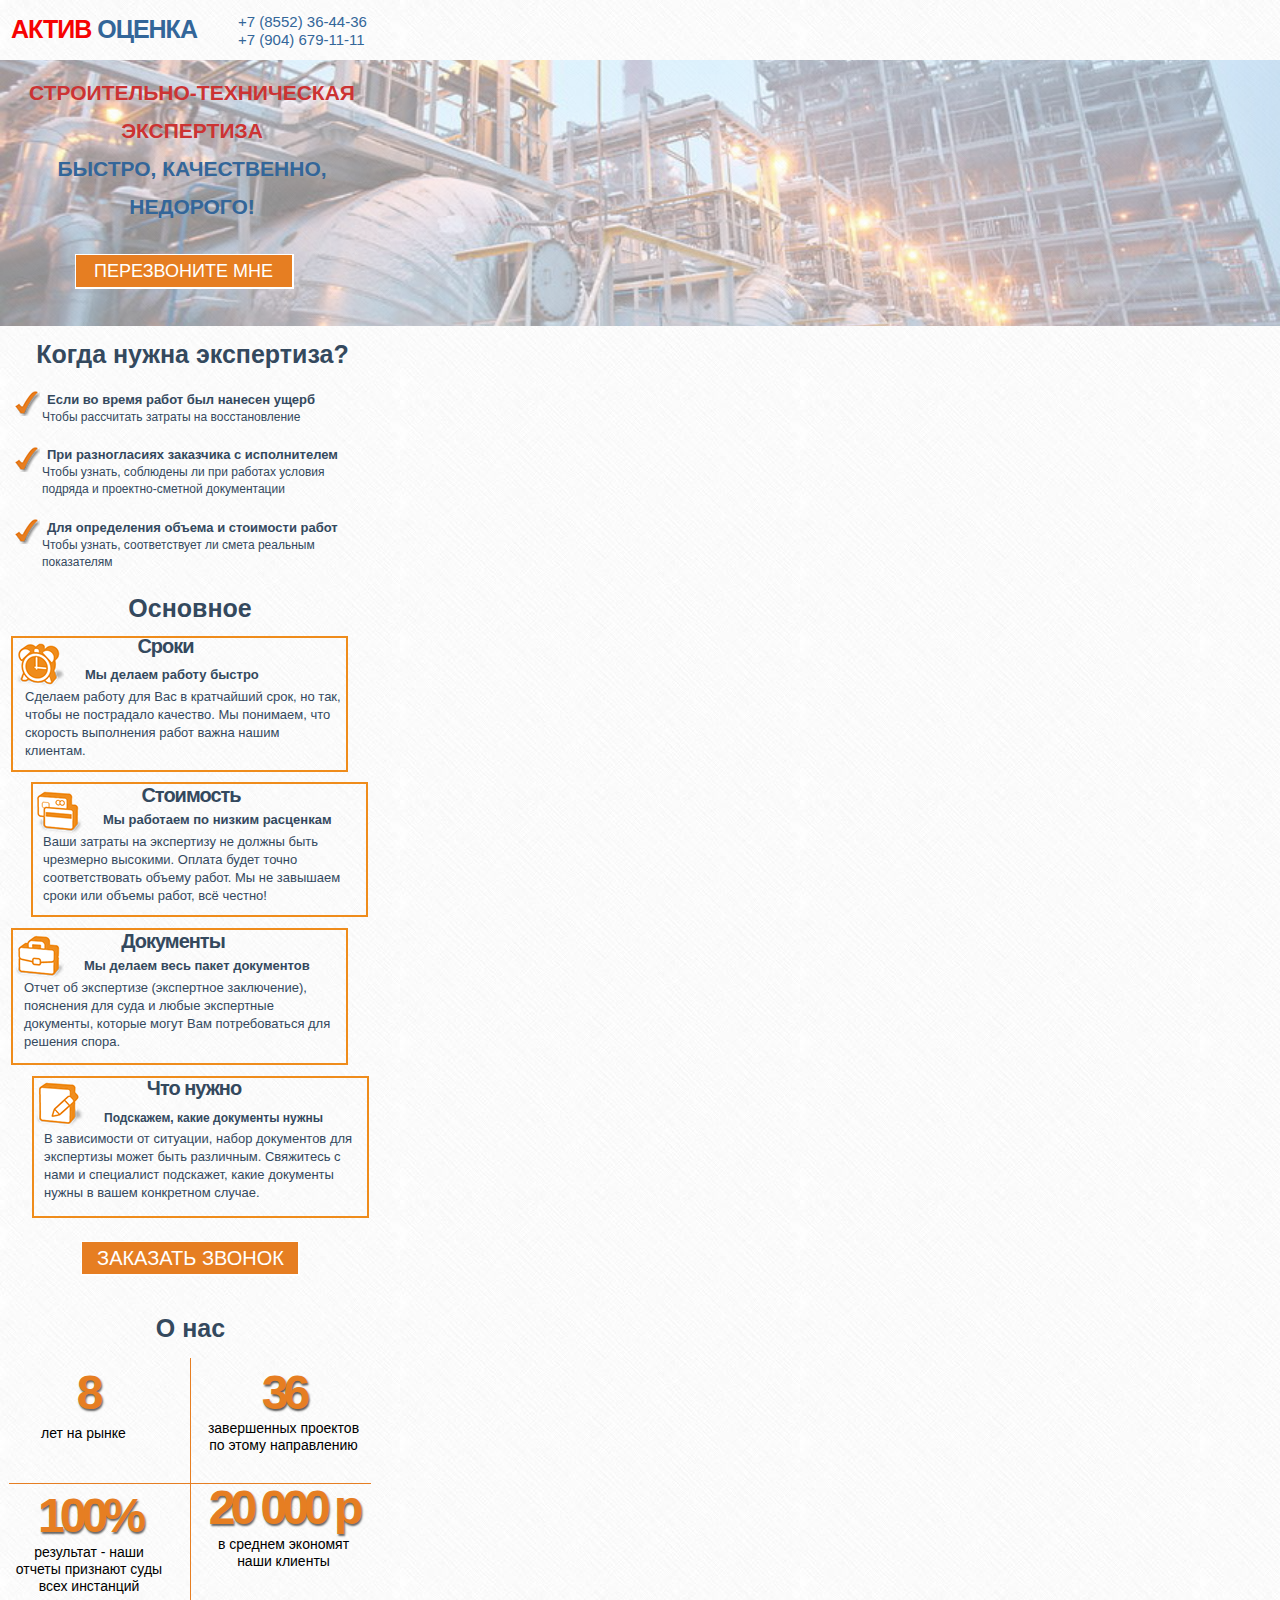
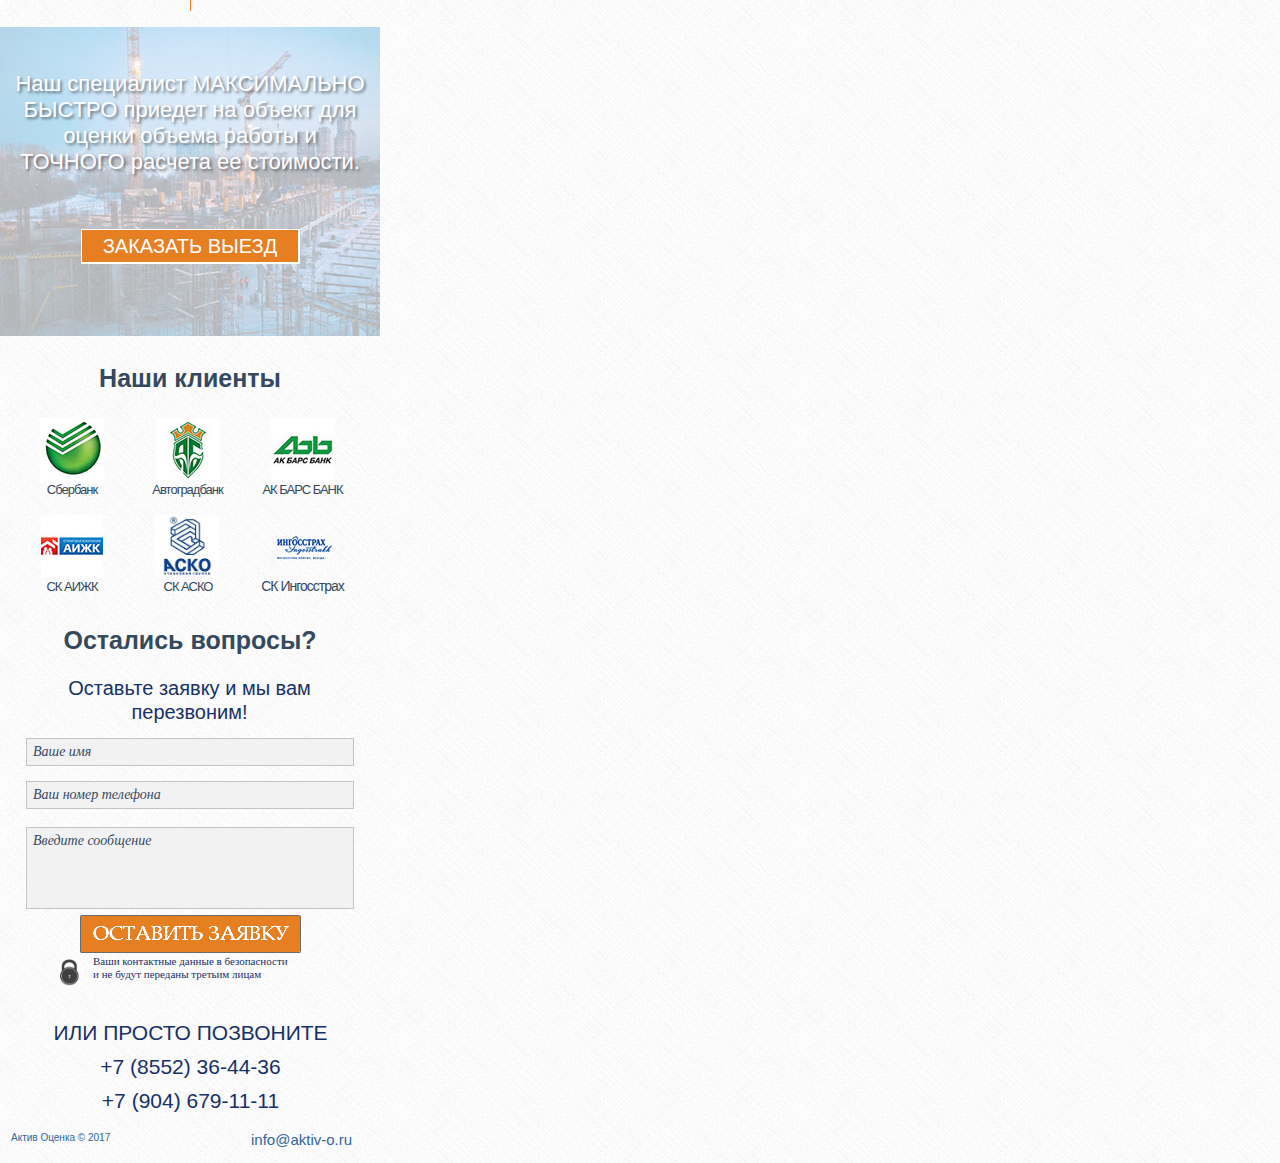
<file: strojehkspertiza/phone/index.html>
<!DOCTYPE html>
<html class="nojs html css_verticalspacer" lang="ru-RU">
 <head>

  <meta http-equiv="Content-type" content="text/html;charset=UTF-8"/>
  <meta name="generator" content="2015.2.1.352"/>
  <meta name="viewport" content="width=device-width, initial-scale=1.0"/>
  
  <script type="text/javascript">
   // Update the 'nojs'/'js' class on the html node
document.documentElement.className = document.documentElement.className.replace(/\bnojs\b/g, 'js');

// Check that all required assets are uploaded and up-to-date
if(typeof Muse == "undefined") window.Muse = {}; window.Muse.assets = {"required":["jquery-1.8.3.min.js", "museutils.js", "museconfig.js", "jquery.musepolyfill.bgsize.js", "jquery.watch.js", "webpro.js", "require.js", "index.css"], "outOfDate":[]};
</script>
  
  <link rel="canonical" href="http://strojehkspertiza.aktiv-o.ru/index.html"/>
  <link rel="shortcut icon" href="../images/%d1%81%d1%82%d1%80%d0%be%d0%b8%d1%82%d0%b5%d0%bb%d1%8c%d0%bd%d0%be-%d1%82%d0%b5%d1%85%d0%bd%d0%b8%d1%87%d0%b5%d1%81%d0%ba%d0%b0%d1%8f-%d1%8d%d0%ba%d1%81%d0%bf%d0%b5%d1%80%d1%82%d0%b8%d0%b7%d0%b0-favicon.ico?crc=93628233"/>
  <title>Строительно-техническая экспертиза</title>
  <!-- CSS -->
  <link rel="stylesheet" type="text/css" href="../css/site_global.css?crc=3916556066"/>
  <link rel="stylesheet" type="text/css" href="css/master_______-a.css?crc=439018213"/>
  <link rel="stylesheet" type="text/css" href="css/index.css?crc=4204887528" id="pagesheet"/>
  <!-- IE-only CSS -->
  <!--[if lt IE 9]>
  <link rel="stylesheet" type="text/css" href="css/iefonts_index.css?crc=535150794"/>
  <![endif]-->
  <!-- Other scripts -->
  <script type="text/javascript">
   var __adobewebfontsappname__ = "muse";
</script>
  <!-- JS includes -->
  <script type="text/javascript">
   document.write('\x3Cscript src="' + (document.location.protocol == 'https:' ? 'https:' : 'http:') + '//webfonts.creativecloud.com/open-sans:n7,n4:all.js" type="text/javascript">\x3C/script>');
</script>
   </head>
 <body>

  <div class="clearfix borderbox" id="page"><!-- column -->
   <div class="clearfix colelem" id="pu4467-6"><!-- group -->
    <div class="clearfix grpelem" id="u4467-6"><!-- content -->
     <p><span id="u4467">АКТИВ</span> <span id="u4467-3">ОЦЕНКА</span></p>
    </div>
    <div class="clearfix grpelem" id="u4466-6"><!-- content -->
     <p>+7 (8552) 36-44-36</p>
     <p>+7 (904) 679-11-11</p>
    </div>
   </div>
   <div class="clearfix colelem" id="pu4703"><!-- group -->
    <div class="grpelem" id="u4703"><!-- custom html -->
     <!-- Yandex.Metrika counter -->
<script type="text/javascript">
    (function (d, w, c) {
        (w[c] = w[c] || []).push(function() {
            try {
                w.yaCounter43029744 = new Ya.Metrika({
                    id:43029744,
                    clickmap:true,
                    trackLinks:true,
                    accurateTrackBounce:true,
                    webvisor:true
                });
            } catch(e) { }
        });

        var n = d.getElementsByTagName("script")[0],
            s = d.createElement("script"),
            f = function () { n.parentNode.insertBefore(s, n); };
        s.type = "text/javascript";
        s.async = true;
        s.src = "https://mc.yandex.ru/metrika/watch.js";

        if (w.opera == "[object Opera]") {
            d.addEventListener("DOMContentLoaded", f, false);
        } else { f(); }
    })(document, window, "yandex_metrika_callbacks");
</script>
<noscript><div><img src="https://mc.yandex.ru/watch/43029744" style="position:absolute; left:-9999px;" alt="" /></div></noscript>
<!-- /Yandex.Metrika counter -->
<script>
  (function(i,s,o,g,r,a,m){i['GoogleAnalyticsObject']=r;i[r]=i[r]||function(){
  (i[r].q=i[r].q||[]).push(arguments)},i[r].l=1*new Date();a=s.createElement(o),
  m=s.getElementsByTagName(o)[0];a.async=1;a.src=g;m.parentNode.insertBefore(a,m)
  })(window,document,'script','https://www.google-analytics.com/analytics.js','ga');

  ga('create', 'UA-92553453-1', 'auto');
  ga('send', 'pageview');

</script>
<!-- Yandex.Metrika counter -->
<script type="text/javascript">
    (function (d, w, c) {
        (w[c] = w[c] || []).push(function() {
            try {
                w.yaCounter43029744 = new Ya.Metrika({
                    id:43029744,
                    clickmap:true,
                    trackLinks:true,
                    accurateTrackBounce:true,
                    webvisor:true
                });
            } catch(e) { }
        });

        var n = d.getElementsByTagName("script")[0],
            s = d.createElement("script"),
            f = function () { n.parentNode.insertBefore(s, n); };
        s.type = "text/javascript";
        s.async = true;
        s.src = "https://mc.yandex.ru/metrika/watch.js";

        if (w.opera == "[object Opera]") {
            d.addEventListener("DOMContentLoaded", f, false);
        } else { f(); }
    })(document, window, "yandex_metrika_callbacks");
</script>
<noscript><div><img src="https://mc.yandex.ru/watch/43029744" style="position:absolute; left:-9999px;" alt="" /></div></noscript>
<!-- /Yandex.Metrika counter -->
<script>
  (function(i,s,o,g,r,a,m){i['GoogleAnalyticsObject']=r;i[r]=i[r]||function(){
  (i[r].q=i[r].q||[]).push(arguments)},i[r].l=1*new Date();a=s.createElement(o),
  m=s.getElementsByTagName(o)[0];a.async=1;a.src=g;m.parentNode.insertBefore(a,m)
  })(window,document,'script','https://www.google-analytics.com/analytics.js','ga');

  ga('create', 'UA-92553453-1', 'auto');
  ga('send', 'pageview');

</script>

    </div>
    <div class="browser_width grpelem" id="u3733-bw">
     <div class="museBGSize" id="u3733"><!-- simple frame --></div>
    </div>
    <!-- m_editable region-id="editable-static-tag-U3737-BP_infinity" template="phone/index.html" data-type="html" data-ice-options="disableImageResize,link" -->
    <div class="clearfix grpelem" id="u3737-6" data-muse-uid="U3737" data-muse-type="txt_frame"><!-- content -->
     <p id="u3737-2">СТРОИТЕЛЬНО-ТЕХНИЧЕСКАЯ ЭКСПЕРТИЗА</p>
     <p><span id="u3737-3">БЫСТРО, КАЧЕСТВЕННО, НЕДОРОГО!</span></p>
    </div>
    <!-- /m_editable -->
    <div class="clearfix grpelem" id="u4490"><!-- group -->
     <!-- m_editable region-id="editable-static-tag-U4484" template="phone/index.html" data-type="html" data-ice-options="clickable" data-ice-editable="link" -->
     <a class="nonblock nontext clearfix grpelem" id="u4484" href="form.html" data-href="page:U4353" data-muse-uid="U4484"><!-- group --><!-- m_editable region-id="editable-static-tag-U4487-BP_infinity" template="phone/index.html" data-type="html" data-ice-options="disableImageResize,link" --><div class="clearfix grpelem" id="u4487-4" data-muse-uid="U4487" data-muse-type="txt_frame"><!-- content --><p>ПЕРЕЗВОНИТЕ МНЕ</p></div><!-- /m_editable --></a>
     <!-- /m_editable -->
    </div>
   </div>
   <!-- m_editable region-id="editable-static-tag-U3726-BP_infinity" template="phone/index.html" data-type="html" data-ice-options="disableImageResize,link" -->
   <div class="clearfix colelem" id="u3726-4" data-muse-uid="U3726" data-muse-type="txt_frame"><!-- content -->
    <p>Когда нужна экспертиза?</p>
   </div>
   <!-- /m_editable -->
   <div class="clearfix colelem" id="pu4481"><!-- group -->
    <div class="museBGSize grpelem" id="u4481"><!-- simple frame --></div>
    <!-- m_editable region-id="editable-static-tag-U3732-BP_infinity" template="phone/index.html" data-type="html" data-ice-options="disableImageResize,link" -->
    <div class="clearfix grpelem" id="u3732-6" data-muse-uid="U3732" data-muse-type="txt_frame"><!-- content -->
     <p id="u3732-2">Если во время работ был нанесен ущерб</p>
     <p id="u3732-4">Чтобы рассчитать затраты на восстановление</p>
    </div>
    <!-- /m_editable -->
   </div>
   <div class="clearfix colelem" id="pu4478"><!-- group -->
    <div class="museBGSize grpelem" id="u4478"><!-- simple frame --></div>
    <!-- m_editable region-id="editable-static-tag-U3730-BP_infinity" template="phone/index.html" data-type="html" data-ice-options="disableImageResize,link" -->
    <div class="clearfix grpelem" id="u3730-6" data-muse-uid="U3730" data-muse-type="txt_frame"><!-- content -->
     <p id="u3730-2">При разногласиях заказчика с исполнителем</p>
     <p id="u3730-4">Чтобы узнать, соблюдены ли при работах условия подряда и проектно-сметной документации</p>
    </div>
    <!-- /m_editable -->
   </div>
   <div class="clearfix colelem" id="pu3727"><!-- group -->
    <div class="museBGSize grpelem" id="u3727"><!-- simple frame --></div>
    <!-- m_editable region-id="editable-static-tag-U3728-BP_infinity" template="phone/index.html" data-type="html" data-ice-options="disableImageResize,link" -->
    <div class="clearfix grpelem" id="u3728-6" data-muse-uid="U3728" data-muse-type="txt_frame"><!-- content -->
     <p id="u3728-2">Для определения объема и стоимости работ</p>
     <p id="u3728-4">Чтобы узнать, соответствует ли смета реальным показателям</p>
    </div>
    <!-- /m_editable -->
   </div>
   <!-- m_editable region-id="editable-static-tag-U5297-BP_infinity" template="phone/index.html" data-type="html" data-ice-options="disableImageResize,link" -->
   <div class="clearfix colelem" id="u5297-4" data-muse-uid="U5297" data-muse-type="txt_frame"><!-- content -->
    <p>Основное</p>
   </div>
   <!-- /m_editable -->
   <div class="clearfix colelem" id="u5293"><!-- group -->
    <div class="museBGSize grpelem" id="u5294"><!-- simple frame --></div>
    <!-- m_editable region-id="editable-static-tag-U5296-BP_infinity" template="phone/index.html" data-type="html" data-ice-options="disableImageResize,link" -->
    <div class="clearfix grpelem" id="u5296-4" data-muse-uid="U5296" data-muse-type="txt_frame"><!-- content -->
     <p>Сроки</p>
    </div>
    <!-- /m_editable -->
    <!-- m_editable region-id="editable-static-tag-U5298-BP_infinity" template="phone/index.html" data-type="html" data-ice-options="disableImageResize,link" -->
    <div class="clearfix grpelem" id="u5298-6" data-muse-uid="U5298" data-muse-type="txt_frame"><!-- content -->
     <p id="u5298-2">Мы делаем работу быстро</p>
     <p id="u5298-4">Сделаем работу для Вас в кратчайший срок, но так, чтобы не пострадало качество. Мы понимаем, что скорость выполнения работ важна нашим&nbsp; клиентам.</p>
    </div>
    <!-- /m_editable -->
    <a class="anchor_item grpelem" id="time"></a>
   </div>
   <div class="clearfix colelem" id="u5290"><!-- group -->
    <div class="museBGSize grpelem" id="u5292"><!-- simple frame --></div>
    <!-- m_editable region-id="editable-static-tag-U5299-BP_infinity" template="phone/index.html" data-type="html" data-ice-options="disableImageResize,link" -->
    <div class="clearfix grpelem" id="u5299-4" data-muse-uid="U5299" data-muse-type="txt_frame"><!-- content -->
     <p>Стоимость</p>
    </div>
    <!-- /m_editable -->
    <!-- m_editable region-id="editable-static-tag-U5300-BP_infinity" template="phone/index.html" data-type="html" data-ice-options="disableImageResize,link" -->
    <div class="clearfix grpelem" id="u5300-6" data-muse-uid="U5300" data-muse-type="txt_frame"><!-- content -->
     <p id="u5300-2">Мы работаем по низким расценкам</p>
     <p id="u5300-4">Ваши затраты на экспертизу не должны быть чрезмерно высокими. Оплата будет точно соответствовать объему работ. Мы не завышаем сроки или объемы работ, всё честно!</p>
    </div>
    <!-- /m_editable -->
    <a class="anchor_item grpelem" id="cost"></a>
   </div>
   <div class="clearfix colelem" id="u5289"><!-- group -->
    <div class="museBGSize grpelem" id="u5291"><!-- simple frame --></div>
    <!-- m_editable region-id="editable-static-tag-U5301-BP_infinity" template="phone/index.html" data-type="html" data-ice-options="disableImageResize,link" -->
    <div class="clearfix grpelem" id="u5301-4" data-muse-uid="U5301" data-muse-type="txt_frame"><!-- content -->
     <p>Документы</p>
    </div>
    <!-- /m_editable -->
    <!-- m_editable region-id="editable-static-tag-U5302-BP_infinity" template="phone/index.html" data-type="html" data-ice-options="disableImageResize,link" -->
    <div class="clearfix grpelem" id="u5302-6" data-muse-uid="U5302" data-muse-type="txt_frame"><!-- content -->
     <p id="u5302-2">Мы делаем весь пакет документов</p>
     <p id="u5302-4">Отчет об экспертизе (экспертное заключение), пояснения для суда и любые экспертные документы, которые могут Вам потребоваться для решения спора.</p>
    </div>
    <!-- /m_editable -->
    <a class="anchor_item grpelem" id="doc"></a>
   </div>
   <div class="clearfix colelem" id="u5288"><!-- group -->
    <div class="museBGSize grpelem" id="u5295"><!-- simple frame --></div>
    <!-- m_editable region-id="editable-static-tag-U5303-BP_infinity" template="phone/index.html" data-type="html" data-ice-options="disableImageResize,link" -->
    <div class="clearfix grpelem" id="u5303-4" data-muse-uid="U5303" data-muse-type="txt_frame"><!-- content -->
     <p>Что нужно</p>
    </div>
    <!-- /m_editable -->
    <!-- m_editable region-id="editable-static-tag-U5304-BP_infinity" template="phone/index.html" data-type="html" data-ice-options="disableImageResize,link" -->
    <div class="clearfix grpelem" id="u5304-6" data-muse-uid="U5304" data-muse-type="txt_frame"><!-- content -->
     <p id="u5304-2">Подскажем, какие документы нужны</p>
     <p id="u5304-4">В зависимости от ситуации, набор документов для экспертизы может быть различным. Свяжитесь с нами и специалист подскажет, какие документы нужны в вашем конкретном случае.</p>
    </div>
    <!-- /m_editable -->
    <a class="anchor_item grpelem" id="what"></a>
   </div>
   <div class="clearfix colelem" id="u4532"><!-- group -->
    <!-- m_editable region-id="editable-static-tag-U4534" template="phone/index.html" data-type="html" data-ice-options="clickable" data-ice-editable="link" -->
    <div class="pointer_cursor clearfix grpelem" id="u4534" data-muse-uid="U4534"><!-- group -->
     <a class="block" href="form.html" data-href="page:U4353"></a>
     <!-- m_editable region-id="editable-static-tag-U4533-BP_infinity" template="phone/index.html" data-type="html" data-ice-options="disableImageResize,link,clickable" data-ice-editable="link" -->
     <a class="nonblock nontext clearfix grpelem" id="u4533-4" href="form.html" data-href="page:U4353" data-muse-uid="U4533" data-muse-type="txt_frame"><!-- content --><p>ЗАКАЗАТЬ ЗВОНОК</p></a>
     <!-- /m_editable -->
    </div>
    <!-- /m_editable -->
   </div>
   <!-- m_editable region-id="editable-static-tag-U3708-BP_infinity" template="phone/index.html" data-type="html" data-ice-options="disableImageResize,link" -->
   <div class="clearfix colelem" id="u3708-4" data-muse-uid="U3708" data-muse-type="txt_frame"><!-- content -->
    <p>О нас</p>
   </div>
   <!-- /m_editable -->
   <div class="clearfix colelem" id="pu4541"><!-- group -->
    <div class="grpelem" id="u4541"><!-- simple frame -->
     <div class="fluid_height_spacer"></div>
    </div>
    <div class="clearfix grpelem" id="pu3697-4"><!-- column -->
     <!-- m_editable region-id="editable-static-tag-U3697-BP_infinity" template="phone/index.html" data-type="html" data-ice-options="disableImageResize,link" -->
     <div class="clearfix colelem" id="u3697-4" data-muse-uid="U3697" data-muse-type="txt_frame"><!-- content -->
      <p>8</p>
     </div>
     <!-- /m_editable -->
     <!-- m_editable region-id="editable-static-tag-U3698-BP_infinity" template="phone/index.html" data-type="html" data-ice-options="disableImageResize,link" -->
     <div class="clearfix colelem" id="u3698-4" data-muse-uid="U3698" data-muse-type="txt_frame"><!-- content -->
      <p>лет на рынке</p>
     </div>
     <!-- /m_editable -->
     <!-- m_editable region-id="editable-static-tag-U3703-BP_infinity" template="phone/index.html" data-type="html" data-ice-options="disableImageResize,link" -->
     <div class="clearfix colelem" id="u3703-4" data-muse-uid="U3703" data-muse-type="txt_frame"><!-- content -->
      <p>100%</p>
     </div>
     <!-- /m_editable -->
     <!-- m_editable region-id="editable-static-tag-U3704-BP_infinity" template="phone/index.html" data-type="html" data-ice-options="disableImageResize,link" -->
     <div class="clearfix colelem" id="u3704-4" data-muse-uid="U3704" data-muse-type="txt_frame"><!-- content -->
      <p>результат - наши отчеты признают суды всех инстанций</p>
     </div>
     <!-- /m_editable -->
    </div>
    <div class="grpelem" id="u4544"><!-- simple frame --></div>
    <div class="clearfix grpelem" id="pu3701-4"><!-- column -->
     <!-- m_editable region-id="editable-static-tag-U3701-BP_infinity" template="phone/index.html" data-type="html" data-ice-options="disableImageResize,link" -->
     <div class="clearfix colelem" id="u3701-4" data-muse-uid="U3701" data-muse-type="txt_frame"><!-- content -->
      <p>36</p>
     </div>
     <!-- /m_editable -->
     <!-- m_editable region-id="editable-static-tag-U3700-BP_infinity" template="phone/index.html" data-type="html" data-ice-options="disableImageResize,link" -->
     <div class="clearfix colelem" id="u3700-4" data-muse-uid="U3700" data-muse-type="txt_frame"><!-- content -->
      <p>завершенных проектов по этому направлению</p>
     </div>
     <!-- /m_editable -->
     <!-- m_editable region-id="editable-static-tag-U3707-BP_infinity" template="phone/index.html" data-type="html" data-ice-options="disableImageResize,link" -->
     <div class="clearfix colelem" id="u3707-4" data-muse-uid="U3707" data-muse-type="txt_frame"><!-- content -->
      <p>20 000 р</p>
     </div>
     <!-- /m_editable -->
     <!-- m_editable region-id="editable-static-tag-U3706-BP_infinity" template="phone/index.html" data-type="html" data-ice-options="disableImageResize,link" -->
     <div class="clearfix colelem" id="u3706-4" data-muse-uid="U3706" data-muse-type="txt_frame"><!-- content -->
      <p>в среднем экономят наши клиенты</p>
     </div>
     <!-- /m_editable -->
    </div>
   </div>
   <div class="clearfix colelem" id="pu3658"><!-- group -->
    <div class="museBGSize rgba-background grpelem" id="u3658"><!-- simple frame --></div>
    <!-- m_editable region-id="editable-static-tag-U3659-BP_infinity" template="phone/index.html" data-type="html" data-ice-options="disableImageResize,link" -->
    <div class="clearfix grpelem" id="u3659-6" data-muse-uid="U3659" data-muse-type="txt_frame"><!-- content -->
     <p>Наш специалист <span id="u3659-2">максимально быстро</span> приедет на объект для оценки объема работы и ТОЧНОГО расчета ее стоимости.</p>
    </div>
    <!-- /m_editable -->
    <div class="clearfix grpelem" id="u4547"><!-- group -->
     <!-- m_editable region-id="editable-static-tag-U4549" template="phone/index.html" data-type="html" data-ice-options="clickable" data-ice-editable="link" -->
     <div class="pointer_cursor clearfix grpelem" id="u4549" data-muse-uid="U4549"><!-- group -->
      <a class="block" href="form.html" data-href="page:U4353"></a>
      <!-- m_editable region-id="editable-static-tag-U4548-BP_infinity" template="phone/index.html" data-type="html" data-ice-options="disableImageResize,link,clickable" data-ice-editable="link" -->
      <a class="nonblock nontext clearfix grpelem" id="u4548-4" href="form.html" data-href="page:U4353" data-muse-uid="U4548" data-muse-type="txt_frame"><!-- content --><p>ЗАКАЗАТЬ ВЫЕЗД</p></a>
      <!-- /m_editable -->
     </div>
     <!-- /m_editable -->
    </div>
   </div>
   <!-- m_editable region-id="editable-static-tag-U3657-BP_infinity" template="phone/index.html" data-type="html" data-ice-options="disableImageResize,link" -->
   <div class="clearfix colelem" id="u3657-4" data-muse-uid="U3657" data-muse-type="txt_frame"><!-- content -->
    <p>Наши клиенты</p>
   </div>
   <!-- /m_editable -->
   <div class="clearfix colelem" id="pu3645"><!-- group -->
    <div class="museBGSize grpelem" id="u3645"><!-- simple frame --></div>
    <div class="museBGSize grpelem" id="u3646"><!-- simple frame --></div>
    <div class="museBGSize grpelem" id="u3647"><!-- simple frame --></div>
   </div>
   <div class="clearfix colelem" id="pu3649-4"><!-- group -->
    <!-- m_editable region-id="editable-static-tag-U3649-BP_infinity" template="phone/index.html" data-type="html" data-ice-options="disableImageResize,link" -->
    <div class="clearfix grpelem" id="u3649-4" data-muse-uid="U3649" data-muse-type="txt_frame"><!-- content -->
     <p>Сбербанк</p>
    </div>
    <!-- /m_editable -->
    <!-- m_editable region-id="editable-static-tag-U3650-BP_infinity" template="phone/index.html" data-type="html" data-ice-options="disableImageResize,link" -->
    <div class="clearfix grpelem" id="u3650-4" data-muse-uid="U3650" data-muse-type="txt_frame"><!-- content -->
     <p>Автоградбанк</p>
    </div>
    <!-- /m_editable -->
    <!-- m_editable region-id="editable-static-tag-U3651-BP_infinity" template="phone/index.html" data-type="html" data-ice-options="disableImageResize,link" -->
    <div class="clearfix grpelem" id="u3651-4" data-muse-uid="U3651" data-muse-type="txt_frame"><!-- content -->
     <p>АК БАРС БАНК</p>
    </div>
    <!-- /m_editable -->
   </div>
   <div class="clearfix colelem" id="pu3648"><!-- group -->
    <div class="museBGSize grpelem" id="u3648"><!-- simple frame --></div>
    <div class="museBGSize grpelem" id="u3654"><!-- simple frame --></div>
    <div class="museBGSize grpelem" id="u3653"><!-- simple frame --></div>
   </div>
   <div class="clearfix colelem" id="pu3652-4"><!-- group -->
    <!-- m_editable region-id="editable-static-tag-U3652-BP_infinity" template="phone/index.html" data-type="html" data-ice-options="disableImageResize,link" -->
    <div class="clearfix grpelem" id="u3652-4" data-muse-uid="U3652" data-muse-type="txt_frame"><!-- content -->
     <p>СК АИЖК</p>
    </div>
    <!-- /m_editable -->
    <!-- m_editable region-id="editable-static-tag-U3655-BP_infinity" template="phone/index.html" data-type="html" data-ice-options="disableImageResize,link" -->
    <div class="clearfix grpelem" id="u3655-4" data-muse-uid="U3655" data-muse-type="txt_frame"><!-- content -->
     <p>СК АСКО</p>
    </div>
    <!-- /m_editable -->
    <!-- m_editable region-id="editable-static-tag-U3656-BP_infinity" template="phone/index.html" data-type="html" data-ice-options="disableImageResize,link" -->
    <div class="clearfix grpelem" id="u3656-4" data-muse-uid="U3656" data-muse-type="txt_frame"><!-- content -->
     <p>СК Ингосстрах</p>
    </div>
    <!-- /m_editable -->
   </div>
   <!-- m_editable region-id="editable-static-tag-U3617-BP_infinity" template="phone/index.html" data-type="html" data-ice-options="disableImageResize,link" -->
   <div class="clearfix colelem" id="u3617-4" data-muse-uid="U3617" data-muse-type="txt_frame"><!-- content -->
    <p>Остались вопросы?</p>
   </div>
   <!-- /m_editable -->
   <!-- m_editable region-id="editable-static-tag-U3641-BP_infinity" template="phone/index.html" data-type="html" data-ice-options="disableImageResize,link" -->
   <div class="clearfix colelem" id="u3641-4" data-muse-uid="U3641" data-muse-type="txt_frame"><!-- content -->
    <p>Оставьте заявку и мы вам перезвоним!</p>
   </div>
   <!-- /m_editable -->
   <form class="form-grp clearfix colelem" id="widgetu4565" method="post" enctype="multipart/form-data" action="../scripts/form-u4565.php"><!-- none box -->
    <div class="fld-grp clearfix grpelem" id="widgetu4566" data-required="true"><!-- none box -->
     <!-- m_editable region-id="editable-static-tag-U4567-BP_infinity" template="phone/index.html" data-type="html" data-ice-options="disableImageResize,link" -->
     <label class="fld-label actAsDiv clearfix grpelem" id="u4567-4" data-muse-uid="U4567" data-muse-type="txt_frame" for="widgetu4566_input"><!-- content --><span class="actAsPara">Имя:</span></label>
     <!-- /m_editable -->
     <span class="fld-input NoWrap actAsDiv clearfix grpelem" id="u4568-4"><!-- content --><input class="wrapped-input" type="text" spellcheck="false" id="widgetu4566_input" name="custom_U4566" tabindex="1"/><label class="wrapped-input fld-prompt" id="widgetu4566_prompt" for="widgetu4566_input"><span class="actAsPara">Ваше имя</span></label></span>
    </div>
    <!-- m_editable region-id="editable-static-tag-U4583-BP_infinity" template="phone/index.html" data-type="html" data-ice-options="disableImageResize,link" -->
    <div class="clearfix grpelem" id="u4583-4" data-muse-uid="U4583" data-muse-type="txt_frame"><!-- content -->
     <p>Отправка формы…</p>
    </div>
    <!-- /m_editable -->
    <!-- m_editable region-id="editable-static-tag-U4570-BP_infinity" template="phone/index.html" data-type="html" data-ice-options="disableImageResize,link" -->
    <div class="clearfix grpelem" id="u4570-4" data-muse-uid="U4570" data-muse-type="txt_frame"><!-- content -->
     <p>На сервере произошла ошибка.</p>
    </div>
    <!-- /m_editable -->
    <!-- m_editable region-id="editable-static-tag-U4584-BP_infinity" template="phone/index.html" data-type="html" data-ice-options="disableImageResize,link" -->
    <div class="clearfix grpelem" id="u4584-4" data-muse-uid="U4584" data-muse-type="txt_frame"><!-- content -->
     <p>Форма получена.</p>
    </div>
    <!-- /m_editable -->
    <input class="submit-btn NoWrap grpelem" id="u4585-17" type="submit" value="" tabindex="4"/><!-- state-based BG images -->
    <div class="fld-grp clearfix grpelem" id="widgetu4571" data-required="false"><!-- none box -->
     <!-- m_editable region-id="editable-static-tag-U4573-BP_infinity" template="phone/index.html" data-type="html" data-ice-options="disableImageResize,link" -->
     <label class="fld-label actAsDiv clearfix grpelem" id="u4573-4" data-muse-uid="U4573" data-muse-type="txt_frame" for="widgetu4571_input"><!-- content --><span class="actAsPara">Сообщение:</span></label>
     <!-- /m_editable -->
     <span class="fld-textarea actAsDiv clearfix grpelem" id="u4574-4"><!-- content --><textarea class="wrapped-input" id="widgetu4571_input" name="custom_U4571" tabindex="3"></textarea><label class="wrapped-input fld-prompt" id="widgetu4571_prompt" for="widgetu4571_input"><span class="actAsPara">Введите сообщение</span></label></span>
    </div>
    <div class="fld-grp clearfix grpelem" id="widgetu4575" data-required="true"><!-- none box -->
     <!-- m_editable region-id="editable-static-tag-U4576-BP_infinity" template="phone/index.html" data-type="html" data-ice-options="disableImageResize,link" -->
     <label class="fld-label actAsDiv clearfix grpelem" id="u4576-4" data-muse-uid="U4576" data-muse-type="txt_frame" for="widgetu4575_input"><!-- content --><span class="actAsPara">Сотовый телефон:</span></label>
     <!-- /m_editable -->
     <span class="fld-input NoWrap actAsDiv clearfix grpelem" id="u4577-4"><!-- content --><input class="wrapped-input" type="tel" spellcheck="false" id="widgetu4575_input" name="custom_U4575" tabindex="2"/><label class="wrapped-input fld-prompt" id="widgetu4575_prompt" for="widgetu4575_input"><span class="actAsPara">Ваш номер телефона</span></label></span>
    </div>
   </form>
   <div class="clearfix colelem" id="u3642"><!-- group -->
    <!-- m_editable region-id="editable-static-tag-U3643-BP_infinity" template="phone/index.html" data-type="html" data-ice-options="disableImageResize,link" -->
    <div class="clearfix grpelem" id="u3643-8" data-muse-uid="U3643" data-muse-type="txt_frame"><!-- content -->
     <p>ИЛИ ПРОСТО ПОЗВОНИТЕ</p>
     <p>+7 (8552) 36-44-36</p>
     <p>+7 (904) 679-11-11</p>
    </div>
    <!-- /m_editable -->
   </div>
   <div class="verticalspacer" data-offset-top="2718" data-content-above-spacer="2718" data-content-below-spacer="45"></div>
   <div class="clearfix colelem" id="u4628"><!-- group -->
    <div class="museBGSize grpelem" id="u3640"><!-- simple frame --></div>
    <!-- m_editable region-id="editable-static-tag-U3639-BP_infinity" template="phone/index.html" data-type="html" data-ice-options="disableImageResize,link" -->
    <div class="clearfix grpelem" id="u3639-6" data-muse-uid="U3639" data-muse-type="txt_frame"><!-- content -->
     <p>Ваши контактные данные в безопасности</p>
     <p>и не будут переданы третьим лицам</p>
    </div>
    <!-- /m_editable -->
   </div>
   <div class="clearfix colelem" id="pu4469-4"><!-- group -->
    <div class="clearfix grpelem" id="u4469-4"><!-- content -->
     <p>Актив Оценка © 2017</p>
    </div>
    <div class="clearfix grpelem" id="u4468-4"><!-- content -->
     <p>info@aktiv-o.ru</p>
    </div>
   </div>
  </div>
  <div class="preload_images">
   <img class="preload" src="../images/u4585-17-r.png?crc=4201082401" alt=""/>
   <img class="preload" src="../images/u4585-17-m.png?crc=4052341451" alt=""/>
   <img class="preload" src="../images/u4585-17-fs.png?crc=4007640120" alt=""/>
  </div>
  <!-- Other scripts -->
  <script type="text/javascript">
   window.Muse.assets.check=function(d){if(!window.Muse.assets.checked){window.Muse.assets.checked=!0;var b={},c=function(a,b){if(window.getComputedStyle){var c=window.getComputedStyle(a,null);return c&&c.getPropertyValue(b)||c&&c[b]||""}if(document.documentElement.currentStyle)return(c=a.currentStyle)&&c[b]||a.style&&a.style[b]||"";return""},a=function(a){if(a.match(/^rgb/))return a=a.replace(/\s+/g,"").match(/([\d\,]+)/gi)[0].split(","),(parseInt(a[0])<<16)+(parseInt(a[1])<<8)+parseInt(a[2]);if(a.match(/^\#/))return parseInt(a.substr(1),
16);return 0},g=function(g){for(var f=document.getElementsByTagName("link"),i=0;i<f.length;i++)if("text/css"==f[i].type){var h=(f[i].href||"").match(/\/?css\/([\w\-]+\.css)\?crc=(\d+)/);if(!h||!h[1]||!h[2])break;b[h[1]]=h[2]}f=document.createElement("div");f.className="version";f.style.cssText="display:none; width:1px; height:1px;";document.getElementsByTagName("body")[0].appendChild(f);for(i=0;i<Muse.assets.required.length;){var h=Muse.assets.required[i],l=h.match(/([\w\-\.]+)\.(\w+)$/),k=l&&l[1]?
l[1]:null,l=l&&l[2]?l[2]:null;switch(l.toLowerCase()){case "css":k=k.replace(/\W/gi,"_").replace(/^([^a-z])/gi,"_$1");f.className+=" "+k;k=a(c(f,"color"));l=a(c(f,"backgroundColor"));k!=0||l!=0?(Muse.assets.required.splice(i,1),"undefined"!=typeof b[h]&&(k!=b[h]>>>24||l!=(b[h]&16777215))&&Muse.assets.outOfDate.push(h)):i++;f.className="version";break;case "js":k.match(/^jquery-[\d\.]+/gi)&&d&&d().jquery=="1.8.3"?Muse.assets.required.splice(i,1):i++;break;default:throw Error("Unsupported file type: "+
l);}}f.parentNode.removeChild(f);if(Muse.assets.outOfDate.length||Muse.assets.required.length)f="Некоторые файлы на сервере могут отсутствовать или быть некорректными. Очистите кэш-память браузера и повторите попытку. Если проблему не удается устранить, свяжитесь с разработчиками сайта.",g&&Muse.assets.outOfDate.length&&(f+="\nOut of date: "+Muse.assets.outOfDate.join(",")),g&&Muse.assets.required.length&&(f+="\nMissing: "+Muse.assets.required.join(",")),alert(f)};location&&location.search&&location.search.match&&location.search.match(/muse_debug/gi)?setTimeout(function(){g(!0)},5E3):g()}};
var muse_init=function(){require.config({baseUrl:"../"});require(["jquery","museutils","whatinput","jquery.musepolyfill.bgsize","jquery.watch","webpro"],function(d){var $ = d;$(document).ready(function(){try{
window.Muse.assets.check($);/* body */
Muse.Utils.transformMarkupToFixBrowserProblemsPreInit();/* body */
Muse.Utils.prepHyperlinks(true);/* body */
Muse.Utils.resizeHeight('.browser_width');/* resize height */
Muse.Utils.requestAnimationFrame(function() { $('body').addClass('initialized'); });/* mark body as initialized */
Muse.Utils.fullPage('#page');/* 100% height page */
Muse.Utils.initWidget('#widgetu4565', ['#bp_infinity'], function(elem) { return new WebPro.Widget.Form(elem, {validationEvent:'submit',errorStateSensitivity:'high',fieldWrapperClass:'fld-grp',formSubmittedClass:'frm-sub-st',formErrorClass:'frm-subm-err-st',formDeliveredClass:'frm-subm-ok-st',notEmptyClass:'non-empty-st',focusClass:'focus-st',invalidClass:'fld-err-st',requiredClass:'fld-err-st',ajaxSubmit:true}); });/* #widgetu4565 */
Muse.Utils.showWidgetsWhenReady();/* body */
Muse.Utils.transformMarkupToFixBrowserProblems();/* body */
}catch(b){if(b&&"function"==typeof b.notify?b.notify():Muse.Assert.fail("Error calling selector function: "+b),false)throw b;}})})};

</script>
  <!-- RequireJS script -->
  <script src="../scripts/require.js?crc=4108833657" type="text/javascript" async data-main="../scripts/museconfig.js?crc=4242129463" onload="if (requirejs) requirejs.onError = function(requireType, requireModule) { if (requireType && requireType.toString && requireType.toString().indexOf && 0 <= requireType.toString().indexOf('#scripterror')) window.Muse.assets.check(); }" onerror="window.Muse.assets.check();"></script>
   </body>
</html>
</file>
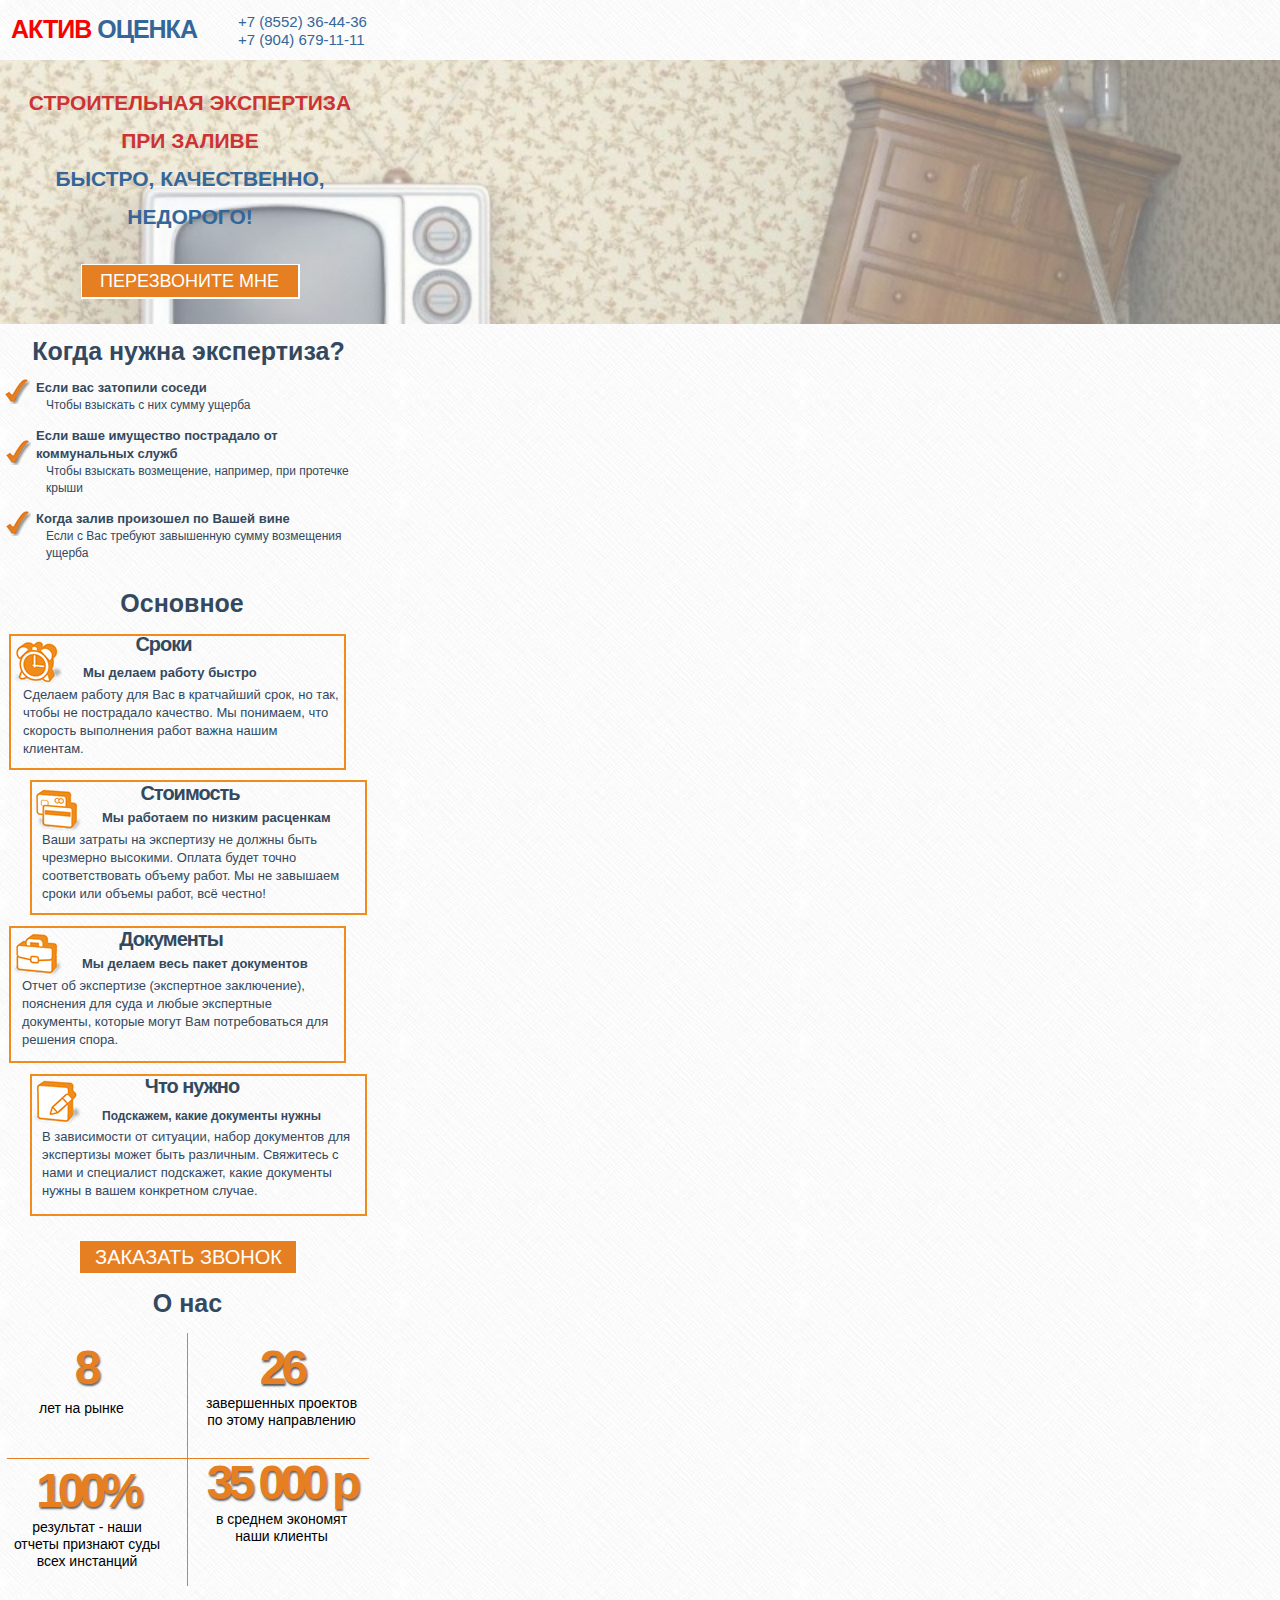
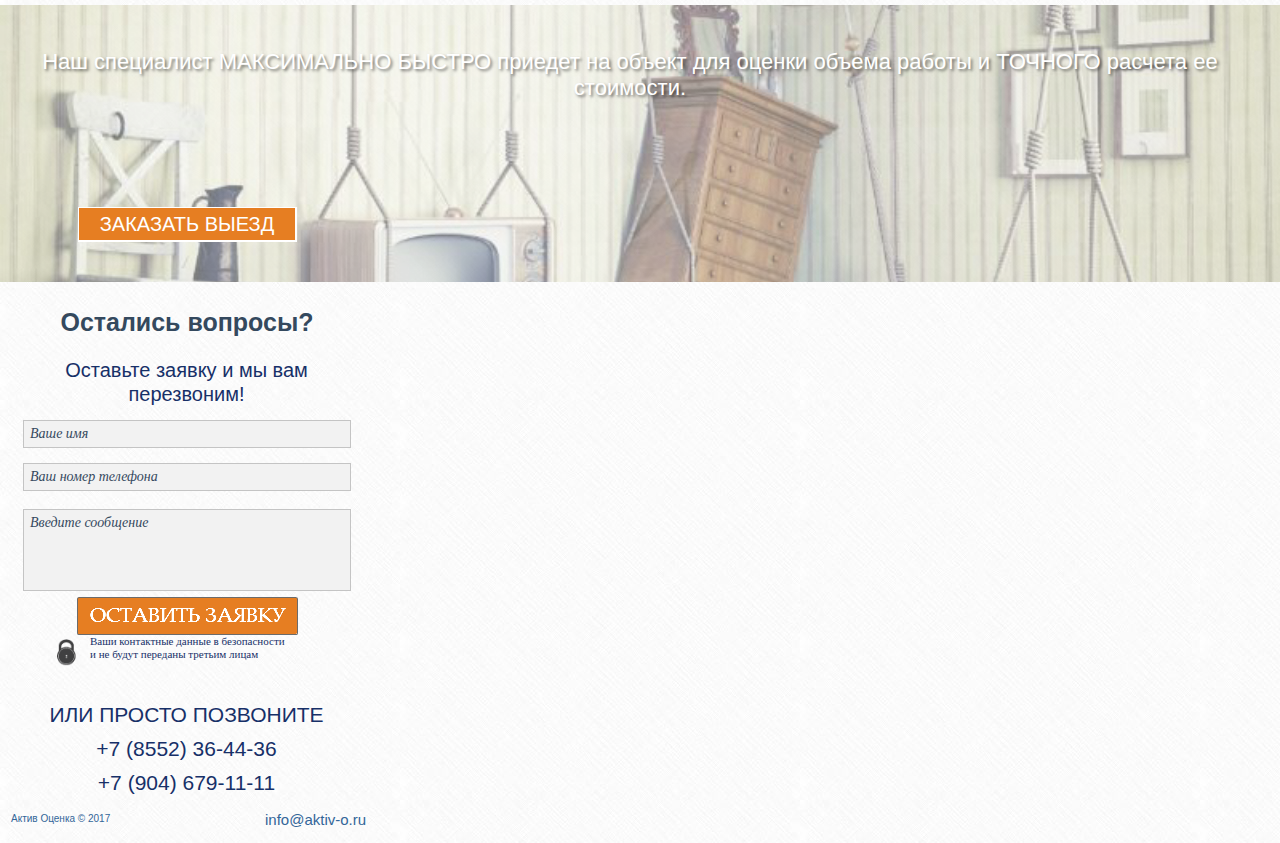
<file: zaliv/phone/index.html>
<!DOCTYPE html>
<html class="nojs html css_verticalspacer" lang="ru-RU">
 <head>

  <meta http-equiv="Content-type" content="text/html;charset=UTF-8"/>
  <meta name="generator" content="2015.2.1.352"/>
  <meta name="viewport" content="width=device-width, initial-scale=1.0"/>
  
  <script type="text/javascript">
   // Update the 'nojs'/'js' class on the html node
document.documentElement.className = document.documentElement.className.replace(/\bnojs\b/g, 'js');

// Check that all required assets are uploaded and up-to-date
if(typeof Muse == "undefined") window.Muse = {}; window.Muse.assets = {"required":["jquery-1.8.3.min.js", "museutils.js", "museconfig.js", "jquery.musepolyfill.bgsize.js", "jquery.watch.js", "webpro.js", "require.js", "index.css"], "outOfDate":[]};
</script>
  
  <link rel="canonical" href="http://zaliv.aktiv-o.ru/index.html"/>
  <link rel="shortcut icon" href="../images/%d1%8d%d0%ba%d1%81%d0%bf%d0%b5%d1%80%d1%82%d0%b8%d0%b7%d0%b0-%d0%b7%d0%b0%d0%bb%d0%b8%d0%b2%d0%b0-favicon.ico?crc=93628233"/>
  <title>Экспертиза залива</title>
  <!-- CSS -->
  <link rel="stylesheet" type="text/css" href="../css/site_global.css?crc=3916556066"/>
  <link rel="stylesheet" type="text/css" href="css/master_______-a.css?crc=102878295"/>
  <link rel="stylesheet" type="text/css" href="css/index.css?crc=292880164" id="pagesheet"/>
  <!-- IE-only CSS -->
  <!--[if lt IE 9]>
  <link rel="stylesheet" type="text/css" href="css/iefonts_index.css?crc=134531878"/>
  <![endif]-->
  <!-- Other scripts -->
  <script type="text/javascript">
   var __adobewebfontsappname__ = "muse";
</script>
  <!-- JS includes -->
  <script type="text/javascript">
   document.write('\x3Cscript src="' + (document.location.protocol == 'https:' ? 'https:' : 'http:') + '//webfonts.creativecloud.com/open-sans:n7,n4:all.js" type="text/javascript">\x3C/script>');
</script>
   </head>
 <body>

  <div class="clearfix borderbox" id="page"><!-- column -->
   <div class="clearfix colelem" id="pu4467-6"><!-- group -->
    <div class="clearfix grpelem" id="u4467-6"><!-- content -->
     <p><span id="u4467">АКТИВ</span> <span id="u4467-3">ОЦЕНКА</span></p>
    </div>
    <div class="clearfix grpelem" id="u4466-6"><!-- content -->
     <p>+7 (8552) 36-44-36</p>
     <p>+7 (904) 679-11-11</p>
    </div>
   </div>
   <div class="clearfix colelem" id="pu4703"><!-- group -->
    <div class="grpelem" id="u4703"><!-- custom html -->
     <!-- Yandex.Metrika counter -->
<script type="text/javascript">
    (function (d, w, c) {
        (w[c] = w[c] || []).push(function() {
            try {
                w.yaCounter43029744 = new Ya.Metrika({
                    id:43029744,
                    clickmap:true,
                    trackLinks:true,
                    accurateTrackBounce:true,
                    webvisor:true
                });
            } catch(e) { }
        });

        var n = d.getElementsByTagName("script")[0],
            s = d.createElement("script"),
            f = function () { n.parentNode.insertBefore(s, n); };
        s.type = "text/javascript";
        s.async = true;
        s.src = "https://mc.yandex.ru/metrika/watch.js";

        if (w.opera == "[object Opera]") {
            d.addEventListener("DOMContentLoaded", f, false);
        } else { f(); }
    })(document, window, "yandex_metrika_callbacks");
</script>
<noscript><div><img src="https://mc.yandex.ru/watch/43029744" style="position:absolute; left:-9999px;" alt="" /></div></noscript>
<!-- /Yandex.Metrika counter -->
<script>
  (function(i,s,o,g,r,a,m){i['GoogleAnalyticsObject']=r;i[r]=i[r]||function(){
  (i[r].q=i[r].q||[]).push(arguments)},i[r].l=1*new Date();a=s.createElement(o),
  m=s.getElementsByTagName(o)[0];a.async=1;a.src=g;m.parentNode.insertBefore(a,m)
  })(window,document,'script','https://www.google-analytics.com/analytics.js','ga');

  ga('create', 'UA-92553453-1', 'auto');
  ga('send', 'pageview');

</script>
<!-- Yandex.Metrika counter -->
<script type="text/javascript">
    (function (d, w, c) {
        (w[c] = w[c] || []).push(function() {
            try {
                w.yaCounter43029744 = new Ya.Metrika({
                    id:43029744,
                    clickmap:true,
                    trackLinks:true,
                    accurateTrackBounce:true,
                    webvisor:true
                });
            } catch(e) { }
        });

        var n = d.getElementsByTagName("script")[0],
            s = d.createElement("script"),
            f = function () { n.parentNode.insertBefore(s, n); };
        s.type = "text/javascript";
        s.async = true;
        s.src = "https://mc.yandex.ru/metrika/watch.js";

        if (w.opera == "[object Opera]") {
            d.addEventListener("DOMContentLoaded", f, false);
        } else { f(); }
    })(document, window, "yandex_metrika_callbacks");
</script>
<noscript><div><img src="https://mc.yandex.ru/watch/43029744" style="position:absolute; left:-9999px;" alt="" /></div></noscript>
<!-- /Yandex.Metrika counter -->
<script>
  (function(i,s,o,g,r,a,m){i['GoogleAnalyticsObject']=r;i[r]=i[r]||function(){
  (i[r].q=i[r].q||[]).push(arguments)},i[r].l=1*new Date();a=s.createElement(o),
  m=s.getElementsByTagName(o)[0];a.async=1;a.src=g;m.parentNode.insertBefore(a,m)
  })(window,document,'script','https://www.google-analytics.com/analytics.js','ga');

  ga('create', 'UA-92553453-1', 'auto');
  ga('send', 'pageview');

</script>

    </div>
    <div class="browser_width grpelem" id="u3733-bw">
     <div class="museBGSize rgba-background clearfix" id="u3733"><!-- column -->
      <!-- m_editable region-id="editable-static-tag-U3737-BP_infinity" template="phone/index.html" data-type="html" data-ice-options="disableImageResize,link" -->
      <div class="clearfix colelem" id="u3737-8" data-muse-uid="U3737" data-muse-type="txt_frame"><!-- content -->
       <p id="u3737-2">СТРОИТЕЛЬНАЯ ЭКСПЕРТИЗА</p>
       <p id="u3737-4">ПРИ ЗАЛИВЕ</p>
       <p><span id="u3737-5">БЫСТРО, КАЧЕСТВЕННО, НЕДОРОГО!</span></p>
      </div>
      <!-- /m_editable -->
      <div class="clearfix colelem" id="u4490"><!-- group -->
       <!-- m_editable region-id="editable-static-tag-U4484" template="phone/index.html" data-type="html" data-ice-options="clickable" data-ice-editable="link" -->
       <a class="nonblock nontext clearfix grpelem" id="u4484" href="form.html" data-href="page:U4353" data-muse-uid="U4484"><!-- group --><!-- m_editable region-id="editable-static-tag-U4487-BP_infinity" template="phone/index.html" data-type="html" data-ice-options="disableImageResize,link" --><div class="clearfix grpelem" id="u4487-4" data-muse-uid="U4487" data-muse-type="txt_frame"><!-- content --><p>ПЕРЕЗВОНИТЕ МНЕ</p></div><!-- /m_editable --></a>
       <!-- /m_editable -->
      </div>
     </div>
    </div>
   </div>
   <!-- m_editable region-id="editable-static-tag-U3726-BP_infinity" template="phone/index.html" data-type="html" data-ice-options="disableImageResize,link" -->
   <div class="clearfix colelem" id="u3726-4" data-muse-uid="U3726" data-muse-type="txt_frame"><!-- content -->
    <p>Когда нужна экспертиза?</p>
   </div>
   <!-- /m_editable -->
   <div class="clearfix colelem" id="pu4481"><!-- group -->
    <div class="museBGSize grpelem" id="u4481"><!-- simple frame --></div>
    <!-- m_editable region-id="editable-static-tag-U3732-BP_infinity" template="phone/index.html" data-type="html" data-ice-options="disableImageResize,link" -->
    <div class="clearfix grpelem" id="u3732-6" data-muse-uid="U3732" data-muse-type="txt_frame"><!-- content -->
     <p id="u3732-2">Если вас затопили соседи</p>
     <p id="u3732-4">Чтобы взыскать с них сумму ущерба</p>
    </div>
    <!-- /m_editable -->
   </div>
   <div class="clearfix colelem" id="pu4478"><!-- group -->
    <div class="museBGSize grpelem" id="u4478"><!-- simple frame --></div>
    <!-- m_editable region-id="editable-static-tag-U3730-BP_infinity" template="phone/index.html" data-type="html" data-ice-options="disableImageResize,link" -->
    <div class="clearfix grpelem" id="u3730-6" data-muse-uid="U3730" data-muse-type="txt_frame"><!-- content -->
     <p id="u3730-2">Если ваше имущество пострадало от коммунальных служб</p>
     <p id="u3730-4">Чтобы взыскать возмещение, например, при протечке крыши</p>
    </div>
    <!-- /m_editable -->
   </div>
   <div class="clearfix colelem" id="pu3727"><!-- group -->
    <div class="museBGSize grpelem" id="u3727"><!-- simple frame --></div>
    <!-- m_editable region-id="editable-static-tag-U3728-BP_infinity" template="phone/index.html" data-type="html" data-ice-options="disableImageResize,link" -->
    <div class="clearfix grpelem" id="u3728-6" data-muse-uid="U3728" data-muse-type="txt_frame"><!-- content -->
     <p id="u3728-2">Когда залив произошел по Вашей вине</p>
     <p id="u3728-4">Если с Вас требуют завышенную сумму возмещения ущерба</p>
    </div>
    <!-- /m_editable -->
   </div>
   <!-- m_editable region-id="editable-static-tag-U3718-BP_infinity" template="phone/index.html" data-type="html" data-ice-options="disableImageResize,link" -->
   <div class="clearfix colelem" id="u3718-4" data-muse-uid="U3718" data-muse-type="txt_frame"><!-- content -->
    <p>Основное</p>
   </div>
   <!-- /m_editable -->
   <div class="clearfix colelem" id="u3714"><!-- group -->
    <div class="museBGSize grpelem" id="u3715"><!-- simple frame --></div>
    <!-- m_editable region-id="editable-static-tag-U3717-BP_infinity" template="phone/index.html" data-type="html" data-ice-options="disableImageResize,link" -->
    <div class="clearfix grpelem" id="u3717-4" data-muse-uid="U3717" data-muse-type="txt_frame"><!-- content -->
     <p>Сроки</p>
    </div>
    <!-- /m_editable -->
    <!-- m_editable region-id="editable-static-tag-U3719-BP_infinity" template="phone/index.html" data-type="html" data-ice-options="disableImageResize,link" -->
    <div class="clearfix grpelem" id="u3719-6" data-muse-uid="U3719" data-muse-type="txt_frame"><!-- content -->
     <p id="u3719-2">Мы делаем работу быстро</p>
     <p id="u3719-4">Сделаем работу для Вас в кратчайший срок, но так, чтобы не пострадало качество. Мы понимаем, что скорость выполнения работ важна нашим&nbsp; клиентам.</p>
    </div>
    <!-- /m_editable -->
    <a class="anchor_item grpelem" id="time"></a>
   </div>
   <div class="clearfix colelem" id="u4493"><!-- group -->
    <div class="museBGSize grpelem" id="u3713"><!-- simple frame --></div>
    <!-- m_editable region-id="editable-static-tag-U4495-BP_infinity" template="phone/index.html" data-type="html" data-ice-options="disableImageResize,link" -->
    <div class="clearfix grpelem" id="u4495-4" data-muse-uid="U4495" data-muse-type="txt_frame"><!-- content -->
     <p>Стоимость</p>
    </div>
    <!-- /m_editable -->
    <!-- m_editable region-id="editable-static-tag-U4496-BP_infinity" template="phone/index.html" data-type="html" data-ice-options="disableImageResize,link" -->
    <div class="clearfix grpelem" id="u4496-6" data-muse-uid="U4496" data-muse-type="txt_frame"><!-- content -->
     <p id="u4496-2">Мы работаем по низким расценкам</p>
     <p id="u4496-4">Ваши затраты на экспертизу не должны быть чрезмерно высокими. Оплата будет точно соответствовать объему работ. Мы не завышаем сроки или объемы работ, всё честно!</p>
    </div>
    <!-- /m_editable -->
    <a class="anchor_item grpelem" id="cost"></a>
   </div>
   <div class="clearfix colelem" id="u4505"><!-- group -->
    <div class="museBGSize grpelem" id="u3711"><!-- simple frame --></div>
    <!-- m_editable region-id="editable-static-tag-U4507-BP_infinity" template="phone/index.html" data-type="html" data-ice-options="disableImageResize,link" -->
    <div class="clearfix grpelem" id="u4507-4" data-muse-uid="U4507" data-muse-type="txt_frame"><!-- content -->
     <p>Документы</p>
    </div>
    <!-- /m_editable -->
    <!-- m_editable region-id="editable-static-tag-U4508-BP_infinity" template="phone/index.html" data-type="html" data-ice-options="disableImageResize,link" -->
    <div class="clearfix grpelem" id="u4508-6" data-muse-uid="U4508" data-muse-type="txt_frame"><!-- content -->
     <p id="u4508-2">Мы делаем весь пакет документов</p>
     <p id="u4508-4">Отчет об экспертизе (экспертное заключение), пояснения для суда и любые экспертные документы, которые могут Вам потребоваться для решения спора.</p>
    </div>
    <!-- /m_editable -->
    <a class="anchor_item grpelem" id="doc"></a>
   </div>
   <div class="clearfix colelem" id="u4517"><!-- group -->
    <div class="museBGSize grpelem" id="u3716"><!-- simple frame --></div>
    <!-- m_editable region-id="editable-static-tag-U4519-BP_infinity" template="phone/index.html" data-type="html" data-ice-options="disableImageResize,link" -->
    <div class="clearfix grpelem" id="u4519-4" data-muse-uid="U4519" data-muse-type="txt_frame"><!-- content -->
     <p>Что нужно</p>
    </div>
    <!-- /m_editable -->
    <!-- m_editable region-id="editable-static-tag-U4520-BP_infinity" template="phone/index.html" data-type="html" data-ice-options="disableImageResize,link" -->
    <div class="clearfix grpelem" id="u4520-6" data-muse-uid="U4520" data-muse-type="txt_frame"><!-- content -->
     <p id="u4520-2">Подскажем, какие документы нужны</p>
     <p id="u4520-4">В зависимости от ситуации, набор документов для экспертизы может быть различным. Свяжитесь с нами и специалист подскажет, какие документы нужны в вашем конкретном случае.</p>
    </div>
    <!-- /m_editable -->
    <a class="anchor_item grpelem" id="what"></a>
   </div>
   <div class="clearfix colelem" id="u4532"><!-- group -->
    <!-- m_editable region-id="editable-static-tag-U4534" template="phone/index.html" data-type="html" data-ice-options="clickable" data-ice-editable="link" -->
    <div class="pointer_cursor clearfix grpelem" id="u4534" data-muse-uid="U4534"><!-- group -->
     <a class="block" href="form.html" data-href="page:U4353"></a>
     <!-- m_editable region-id="editable-static-tag-U4533-BP_infinity" template="phone/index.html" data-type="html" data-ice-options="disableImageResize,link,clickable" data-ice-editable="link" -->
     <a class="nonblock nontext clearfix grpelem" id="u4533-4" href="form.html" data-href="page:U4353" data-muse-uid="U4533" data-muse-type="txt_frame"><!-- content --><p>ЗАКАЗАТЬ ЗВОНОК</p></a>
     <!-- /m_editable -->
    </div>
    <!-- /m_editable -->
   </div>
   <!-- m_editable region-id="editable-static-tag-U3708-BP_infinity" template="phone/index.html" data-type="html" data-ice-options="disableImageResize,link" -->
   <div class="clearfix colelem" id="u3708-4" data-muse-uid="U3708" data-muse-type="txt_frame"><!-- content -->
    <p>О нас</p>
   </div>
   <!-- /m_editable -->
   <div class="clearfix colelem" id="pu4541"><!-- group -->
    <div class="grpelem" id="u4541"><!-- simple frame -->
     <div class="fluid_height_spacer"></div>
    </div>
    <div class="clearfix grpelem" id="pu3697-4"><!-- column -->
     <!-- m_editable region-id="editable-static-tag-U3697-BP_infinity" template="phone/index.html" data-type="html" data-ice-options="disableImageResize,link" -->
     <div class="clearfix colelem" id="u3697-4" data-muse-uid="U3697" data-muse-type="txt_frame"><!-- content -->
      <p>8</p>
     </div>
     <!-- /m_editable -->
     <!-- m_editable region-id="editable-static-tag-U3698-BP_infinity" template="phone/index.html" data-type="html" data-ice-options="disableImageResize,link" -->
     <div class="clearfix colelem" id="u3698-4" data-muse-uid="U3698" data-muse-type="txt_frame"><!-- content -->
      <p>лет на рынке</p>
     </div>
     <!-- /m_editable -->
     <!-- m_editable region-id="editable-static-tag-U3703-BP_infinity" template="phone/index.html" data-type="html" data-ice-options="disableImageResize,link" -->
     <div class="clearfix colelem" id="u3703-4" data-muse-uid="U3703" data-muse-type="txt_frame"><!-- content -->
      <p>100%</p>
     </div>
     <!-- /m_editable -->
     <!-- m_editable region-id="editable-static-tag-U3704-BP_infinity" template="phone/index.html" data-type="html" data-ice-options="disableImageResize,link" -->
     <div class="clearfix colelem" id="u3704-4" data-muse-uid="U3704" data-muse-type="txt_frame"><!-- content -->
      <p>результат - наши отчеты признают суды всех инстанций</p>
     </div>
     <!-- /m_editable -->
    </div>
    <div class="grpelem" id="u4544"><!-- simple frame --></div>
    <div class="clearfix grpelem" id="pu3701-4"><!-- column -->
     <!-- m_editable region-id="editable-static-tag-U3701-BP_infinity" template="phone/index.html" data-type="html" data-ice-options="disableImageResize,link" -->
     <div class="clearfix colelem" id="u3701-4" data-muse-uid="U3701" data-muse-type="txt_frame"><!-- content -->
      <p>26</p>
     </div>
     <!-- /m_editable -->
     <!-- m_editable region-id="editable-static-tag-U3700-BP_infinity" template="phone/index.html" data-type="html" data-ice-options="disableImageResize,link" -->
     <div class="clearfix colelem" id="u3700-4" data-muse-uid="U3700" data-muse-type="txt_frame"><!-- content -->
      <p>завершенных проектов по этому направлению</p>
     </div>
     <!-- /m_editable -->
     <!-- m_editable region-id="editable-static-tag-U3707-BP_infinity" template="phone/index.html" data-type="html" data-ice-options="disableImageResize,link" -->
     <div class="clearfix colelem" id="u3707-4" data-muse-uid="U3707" data-muse-type="txt_frame"><!-- content -->
      <p>35 000 р</p>
     </div>
     <!-- /m_editable -->
     <!-- m_editable region-id="editable-static-tag-U3706-BP_infinity" template="phone/index.html" data-type="html" data-ice-options="disableImageResize,link" -->
     <div class="clearfix colelem" id="u3706-4" data-muse-uid="U3706" data-muse-type="txt_frame"><!-- content -->
      <p>в среднем экономят наши клиенты</p>
     </div>
     <!-- /m_editable -->
    </div>
   </div>
   <div class="browser_width colelem" id="u3658-bw">
    <div class="museBGSize rgba-background clearfix" id="u3658"><!-- column -->
     <!-- m_editable region-id="editable-static-tag-U3659-BP_infinity" template="phone/index.html" data-type="html" data-ice-options="disableImageResize,link" -->
     <div class="clearfix colelem" id="u3659-6" data-muse-uid="U3659" data-muse-type="txt_frame"><!-- content -->
      <p>Наш специалист <span id="u3659-2">максимально быстро</span> приедет на объект для оценки объема работы и ТОЧНОГО расчета ее стоимости.</p>
     </div>
     <!-- /m_editable -->
     <div class="clearfix colelem" id="u4547"><!-- group -->
      <!-- m_editable region-id="editable-static-tag-U4549" template="phone/index.html" data-type="html" data-ice-options="clickable" data-ice-editable="link" -->
      <div class="pointer_cursor clearfix grpelem" id="u4549" data-muse-uid="U4549"><!-- group -->
       <a class="block" href="form.html" data-href="page:U4353"></a>
       <!-- m_editable region-id="editable-static-tag-U4548-BP_infinity" template="phone/index.html" data-type="html" data-ice-options="disableImageResize,link,clickable" data-ice-editable="link" -->
       <a class="nonblock nontext clearfix grpelem" id="u4548-4" href="form.html" data-href="page:U4353" data-muse-uid="U4548" data-muse-type="txt_frame"><!-- content --><p>ЗАКАЗАТЬ ВЫЕЗД</p></a>
       <!-- /m_editable -->
      </div>
      <!-- /m_editable -->
     </div>
    </div>
   </div>
   <!-- m_editable region-id="editable-static-tag-U3617-BP_infinity" template="phone/index.html" data-type="html" data-ice-options="disableImageResize,link" -->
   <div class="clearfix colelem" id="u3617-4" data-muse-uid="U3617" data-muse-type="txt_frame"><!-- content -->
    <p>Остались вопросы?</p>
   </div>
   <!-- /m_editable -->
   <!-- m_editable region-id="editable-static-tag-U3641-BP_infinity" template="phone/index.html" data-type="html" data-ice-options="disableImageResize,link" -->
   <div class="clearfix colelem" id="u3641-4" data-muse-uid="U3641" data-muse-type="txt_frame"><!-- content -->
    <p>Оставьте заявку и мы вам перезвоним!</p>
   </div>
   <!-- /m_editable -->
   <form class="form-grp clearfix colelem" id="widgetu4565" method="post" enctype="multipart/form-data" action="../scripts/form-u4565.php"><!-- none box -->
    <div class="fld-grp clearfix grpelem" id="widgetu4566" data-required="true"><!-- none box -->
     <!-- m_editable region-id="editable-static-tag-U4567-BP_infinity" template="phone/index.html" data-type="html" data-ice-options="disableImageResize,link" -->
     <label class="fld-label actAsDiv clearfix grpelem" id="u4567-4" data-muse-uid="U4567" data-muse-type="txt_frame" for="widgetu4566_input"><!-- content --><span class="actAsPara">Имя:</span></label>
     <!-- /m_editable -->
     <span class="fld-input NoWrap actAsDiv clearfix grpelem" id="u4568-4"><!-- content --><input class="wrapped-input" type="text" spellcheck="false" id="widgetu4566_input" name="custom_U4566" tabindex="1"/><label class="wrapped-input fld-prompt" id="widgetu4566_prompt" for="widgetu4566_input"><span class="actAsPara">Ваше имя</span></label></span>
    </div>
    <!-- m_editable region-id="editable-static-tag-U4583-BP_infinity" template="phone/index.html" data-type="html" data-ice-options="disableImageResize,link" -->
    <div class="clearfix grpelem" id="u4583-4" data-muse-uid="U4583" data-muse-type="txt_frame"><!-- content -->
     <p>Отправка формы…</p>
    </div>
    <!-- /m_editable -->
    <!-- m_editable region-id="editable-static-tag-U4570-BP_infinity" template="phone/index.html" data-type="html" data-ice-options="disableImageResize,link" -->
    <div class="clearfix grpelem" id="u4570-4" data-muse-uid="U4570" data-muse-type="txt_frame"><!-- content -->
     <p>На сервере произошла ошибка.</p>
    </div>
    <!-- /m_editable -->
    <!-- m_editable region-id="editable-static-tag-U4584-BP_infinity" template="phone/index.html" data-type="html" data-ice-options="disableImageResize,link" -->
    <div class="clearfix grpelem" id="u4584-4" data-muse-uid="U4584" data-muse-type="txt_frame"><!-- content -->
     <p>Форма получена.</p>
    </div>
    <!-- /m_editable -->
    <input class="submit-btn NoWrap grpelem" id="u4585-17" type="submit" value="" tabindex="4"/><!-- state-based BG images -->
    <div class="fld-grp clearfix grpelem" id="widgetu4571" data-required="false"><!-- none box -->
     <!-- m_editable region-id="editable-static-tag-U4573-BP_infinity" template="phone/index.html" data-type="html" data-ice-options="disableImageResize,link" -->
     <label class="fld-label actAsDiv clearfix grpelem" id="u4573-4" data-muse-uid="U4573" data-muse-type="txt_frame" for="widgetu4571_input"><!-- content --><span class="actAsPara">Сообщение:</span></label>
     <!-- /m_editable -->
     <span class="fld-textarea actAsDiv clearfix grpelem" id="u4574-4"><!-- content --><textarea class="wrapped-input" id="widgetu4571_input" name="custom_U4571" tabindex="3"></textarea><label class="wrapped-input fld-prompt" id="widgetu4571_prompt" for="widgetu4571_input"><span class="actAsPara">Введите сообщение</span></label></span>
    </div>
    <div class="fld-grp clearfix grpelem" id="widgetu4575" data-required="true"><!-- none box -->
     <!-- m_editable region-id="editable-static-tag-U4576-BP_infinity" template="phone/index.html" data-type="html" data-ice-options="disableImageResize,link" -->
     <label class="fld-label actAsDiv clearfix grpelem" id="u4576-4" data-muse-uid="U4576" data-muse-type="txt_frame" for="widgetu4575_input"><!-- content --><span class="actAsPara">Сотовый телефон:</span></label>
     <!-- /m_editable -->
     <span class="fld-input NoWrap actAsDiv clearfix grpelem" id="u4577-4"><!-- content --><input class="wrapped-input" type="tel" spellcheck="false" id="widgetu4575_input" name="custom_U4575" tabindex="2"/><label class="wrapped-input fld-prompt" id="widgetu4575_prompt" for="widgetu4575_input"><span class="actAsPara">Ваш номер телефона</span></label></span>
    </div>
   </form>
   <div class="clearfix colelem" id="u3642"><!-- group -->
    <!-- m_editable region-id="editable-static-tag-U3643-BP_infinity" template="phone/index.html" data-type="html" data-ice-options="disableImageResize,link" -->
    <div class="clearfix grpelem" id="u3643-8" data-muse-uid="U3643" data-muse-type="txt_frame"><!-- content -->
     <p>ИЛИ ПРОСТО ПОЗВОНИТЕ</p>
     <p>+7 (8552) 36-44-36</p>
     <p>+7 (904) 679-11-11</p>
    </div>
    <!-- /m_editable -->
   </div>
   <div class="verticalspacer" data-offset-top="2400" data-content-above-spacer="2400" data-content-below-spacer="43"></div>
   <div class="clearfix colelem" id="u4628"><!-- group -->
    <div class="museBGSize grpelem" id="u3640"><!-- simple frame --></div>
    <!-- m_editable region-id="editable-static-tag-U3639-BP_infinity" template="phone/index.html" data-type="html" data-ice-options="disableImageResize,link" -->
    <div class="clearfix grpelem" id="u3639-6" data-muse-uid="U3639" data-muse-type="txt_frame"><!-- content -->
     <p>Ваши контактные данные в безопасности</p>
     <p>и не будут переданы третьим лицам</p>
    </div>
    <!-- /m_editable -->
   </div>
   <div class="clearfix colelem" id="pu5839-4"><!-- group -->
    <div class="clearfix grpelem" id="u5839-4"><!-- content -->
     <p>Актив Оценка © 2017</p>
    </div>
    <div class="clearfix grpelem" id="u5838-4"><!-- content -->
     <p>info@aktiv-o.ru</p>
    </div>
   </div>
  </div>
  <div class="preload_images">
   <img class="preload" src="../images/u4585-17-r.png?crc=4201082401" alt=""/>
   <img class="preload" src="../images/u4585-17-m.png?crc=4052341451" alt=""/>
   <img class="preload" src="../images/u4585-17-fs.png?crc=4007640120" alt=""/>
  </div>
  <!-- Other scripts -->
  <script type="text/javascript">
   window.Muse.assets.check=function(d){if(!window.Muse.assets.checked){window.Muse.assets.checked=!0;var b={},c=function(a,b){if(window.getComputedStyle){var c=window.getComputedStyle(a,null);return c&&c.getPropertyValue(b)||c&&c[b]||""}if(document.documentElement.currentStyle)return(c=a.currentStyle)&&c[b]||a.style&&a.style[b]||"";return""},a=function(a){if(a.match(/^rgb/))return a=a.replace(/\s+/g,"").match(/([\d\,]+)/gi)[0].split(","),(parseInt(a[0])<<16)+(parseInt(a[1])<<8)+parseInt(a[2]);if(a.match(/^\#/))return parseInt(a.substr(1),
16);return 0},g=function(g){for(var f=document.getElementsByTagName("link"),i=0;i<f.length;i++)if("text/css"==f[i].type){var h=(f[i].href||"").match(/\/?css\/([\w\-]+\.css)\?crc=(\d+)/);if(!h||!h[1]||!h[2])break;b[h[1]]=h[2]}f=document.createElement("div");f.className="version";f.style.cssText="display:none; width:1px; height:1px;";document.getElementsByTagName("body")[0].appendChild(f);for(i=0;i<Muse.assets.required.length;){var h=Muse.assets.required[i],l=h.match(/([\w\-\.]+)\.(\w+)$/),k=l&&l[1]?
l[1]:null,l=l&&l[2]?l[2]:null;switch(l.toLowerCase()){case "css":k=k.replace(/\W/gi,"_").replace(/^([^a-z])/gi,"_$1");f.className+=" "+k;k=a(c(f,"color"));l=a(c(f,"backgroundColor"));k!=0||l!=0?(Muse.assets.required.splice(i,1),"undefined"!=typeof b[h]&&(k!=b[h]>>>24||l!=(b[h]&16777215))&&Muse.assets.outOfDate.push(h)):i++;f.className="version";break;case "js":k.match(/^jquery-[\d\.]+/gi)&&d&&d().jquery=="1.8.3"?Muse.assets.required.splice(i,1):i++;break;default:throw Error("Unsupported file type: "+
l);}}f.parentNode.removeChild(f);if(Muse.assets.outOfDate.length||Muse.assets.required.length)f="Некоторые файлы на сервере могут отсутствовать или быть некорректными. Очистите кэш-память браузера и повторите попытку. Если проблему не удается устранить, свяжитесь с разработчиками сайта.",g&&Muse.assets.outOfDate.length&&(f+="\nOut of date: "+Muse.assets.outOfDate.join(",")),g&&Muse.assets.required.length&&(f+="\nMissing: "+Muse.assets.required.join(",")),alert(f)};location&&location.search&&location.search.match&&location.search.match(/muse_debug/gi)?setTimeout(function(){g(!0)},5E3):g()}};
var muse_init=function(){require.config({baseUrl:"../"});require(["jquery","museutils","whatinput","jquery.musepolyfill.bgsize","jquery.watch","webpro"],function(d){var $ = d;$(document).ready(function(){try{
window.Muse.assets.check($);/* body */
Muse.Utils.transformMarkupToFixBrowserProblemsPreInit();/* body */
Muse.Utils.prepHyperlinks(true);/* body */
Muse.Utils.resizeHeight('.browser_width');/* resize height */
Muse.Utils.requestAnimationFrame(function() { $('body').addClass('initialized'); });/* mark body as initialized */
Muse.Utils.fullPage('#page');/* 100% height page */
Muse.Utils.initWidget('#widgetu4565', ['#bp_infinity'], function(elem) { return new WebPro.Widget.Form(elem, {validationEvent:'submit',errorStateSensitivity:'high',fieldWrapperClass:'fld-grp',formSubmittedClass:'frm-sub-st',formErrorClass:'frm-subm-err-st',formDeliveredClass:'frm-subm-ok-st',notEmptyClass:'non-empty-st',focusClass:'focus-st',invalidClass:'fld-err-st',requiredClass:'fld-err-st',ajaxSubmit:true}); });/* #widgetu4565 */
Muse.Utils.showWidgetsWhenReady();/* body */
Muse.Utils.transformMarkupToFixBrowserProblems();/* body */
}catch(b){if(b&&"function"==typeof b.notify?b.notify():Muse.Assert.fail("Error calling selector function: "+b),false)throw b;}})})};

</script>
  <!-- RequireJS script -->
  <script src="../scripts/require.js?crc=4108833657" type="text/javascript" async data-main="../scripts/museconfig.js?crc=4242129463" onload="if (requirejs) requirejs.onError = function(requireType, requireModule) { if (requireType && requireType.toString && requireType.toString().indexOf && 0 <= requireType.toString().indexOf('#scripterror')) window.Muse.assets.check(); }" onerror="window.Muse.assets.check();"></script>
   </body>
</html>
</file>
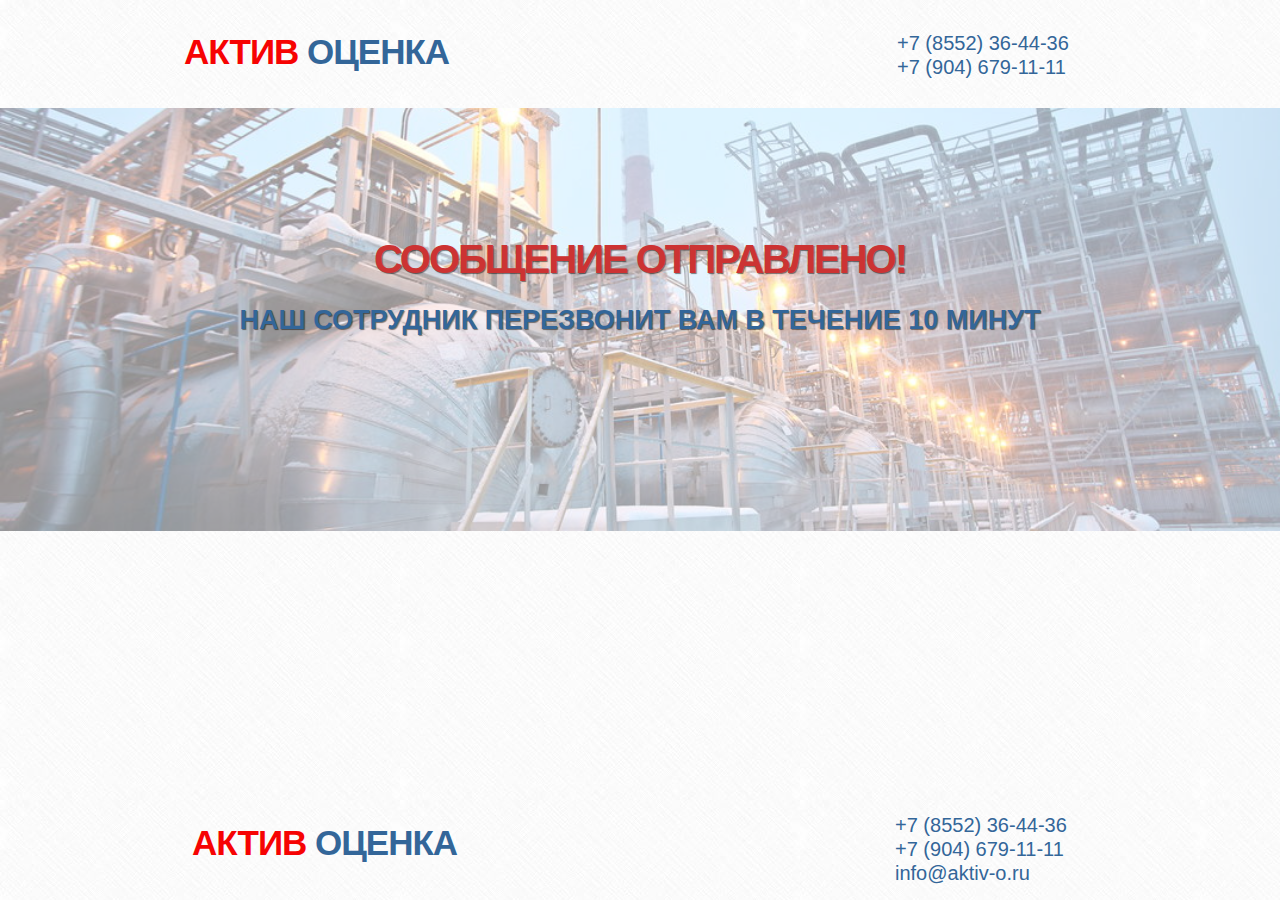
<file: strojehkspertiza/done.html>
<!DOCTYPE html>
<html class="nojs html css_verticalspacer" lang="ru-RU">
 <head>

  <meta http-equiv="Content-type" content="text/html;charset=UTF-8"/>
  <meta name="generator" content="2015.2.1.352"/>
  
  <script type="text/javascript">
   // Redirect to phone/tablet as necessary
(function(a,b,c){var d=function(){if(navigator.maxTouchPoints>1)return!0;if(window.matchMedia&&window.matchMedia("(-moz-touch-enabled)").matches)return!0;for(var a=["Webkit","Moz","O","ms","Khtml"],b=0,c=a.length;b<c;b++){var f=a[b]+"MaxTouchPoints";if(f in navigator&&navigator[f])return!0}try{return document.createEvent("TouchEvent"),!0}catch(d){}return!1}(),g=function(a){a+="=";for(var b=document.cookie.split(";"),c=0;c<b.length;c++){for(var f=b[c];f.charAt(0)==" ";)f=f.substring(1,f.length);if(f.indexOf(a)==
0)return f.substring(a.length,f.length)}return null};if(g("inbrowserediting")!="true"){var f,g=g("devicelock");g=="phone"&&c?f=c:g=="tablet"&&b&&(f=b);if(g!=a&&!f)if(window.matchMedia)window.matchMedia("(max-device-width: 415px)").matches&&c?f=c:window.matchMedia("(max-device-width: 960px)").matches&&b&&d&&(f=b);else{var a=Math.min(screen.width,screen.height)/(window.devicePixelRatio||1),g=window.screen.systemXDPI||0,i=window.screen.systemYDPI||0,g=g>0&&i>0?Math.min(screen.width/g,screen.height/i):
0;(a<=370||g!=0&&g<=3)&&c?f=c:a<=960&&b&&d&&(f=b)}if(f)document.location=f+(document.location.search||"")+(document.location.hash||""),document.write('<style type="text/css">body {visibility:hidden}</style>')}})("desktop","","phone/done.html");

// Update the 'nojs'/'js' class on the html node
document.documentElement.className = document.documentElement.className.replace(/\bnojs\b/g, 'js');

// Check that all required assets are uploaded and up-to-date
if(typeof Muse == "undefined") window.Muse = {}; window.Muse.assets = {"required":["jquery-1.8.3.min.js", "museutils.js", "museconfig.js", "jquery.musepolyfill.bgsize.js", "jquery.watch.js", "require.js", "done.css"], "outOfDate":[]};
</script>
  
  <link media="only screen and (max-width: 370px)" rel="alternate" href="http://strojehkspertiza.aktiv-o.ru/phone/done.html"/>
  <title>Done</title>
  <!-- CSS -->
  <link rel="stylesheet" type="text/css" href="css/site_global.css?crc=3916556066"/>
  <link rel="stylesheet" type="text/css" href="css/master_______-a.css?crc=3758994705"/>
  <link rel="stylesheet" type="text/css" href="css/done.css?crc=107564913" id="pagesheet"/>
  <!-- IE-only CSS -->
  <!--[if lt IE 9]>
  <link rel="stylesheet" type="text/css" href="css/iefonts_done.css?crc=3905330361"/>
  <![endif]-->
  <!-- Other scripts -->
  <script type="text/javascript">
   var __adobewebfontsappname__ = "muse";
</script>
  <!-- JS includes -->
  <script type="text/javascript">
   document.write('\x3Cscript src="' + (document.location.protocol == 'https:' ? 'https:' : 'http:') + '//webfonts.creativecloud.com/open-sans:n7,n4:all.js" type="text/javascript">\x3C/script>');
</script>
   </head>
 <body>

  <div class="clearfix" id="page"><!-- group -->
   <div class="clearfix grpelem" id="ppu4741"><!-- column -->
    <div class="clearfix colelem" id="pu4741"><!-- group -->
     <!-- m_editable region-id="editable-static-tag-U4741" template="done.html" data-type="html" data-ice-options="clickable" data-ice-editable="link" -->
     <a class="nonblock nontext clearfix grpelem" id="u4741" href="http://www.aktiv-o.ru" data-muse-uid="U4741"><!-- group --><div class="clearfix grpelem" id="u5115-6"><!-- content --><p><span id="u5115">АКТИВ</span> <span id="u5115-3">ОЦЕНКА</span></p></div></a>
     <!-- /m_editable -->
     <div class="clearfix grpelem" id="u5116-6"><!-- content -->
      <p>+7 (8552) 36-44-36</p>
      <p>+7 (904) 679-11-11</p>
     </div>
    </div>
    <div class="clearfix colelem" id="pu5114"><!-- group -->
     <div class="grpelem" id="u5114"><!-- custom html -->
      <!-- Yandex.Metrika counter -->
<script type="text/javascript">
    (function (d, w, c) {
        (w[c] = w[c] || []).push(function() {
            try {
                w.yaCounter43029744 = new Ya.Metrika({
                    id:43029744,
                    clickmap:true,
                    trackLinks:true,
                    accurateTrackBounce:true,
                    webvisor:true
                });
            } catch(e) { }
        });

        var n = d.getElementsByTagName("script")[0],
            s = d.createElement("script"),
            f = function () { n.parentNode.insertBefore(s, n); };
        s.type = "text/javascript";
        s.async = true;
        s.src = "https://mc.yandex.ru/metrika/watch.js";

        if (w.opera == "[object Opera]") {
            d.addEventListener("DOMContentLoaded", f, false);
        } else { f(); }
    })(document, window, "yandex_metrika_callbacks");
</script>
<noscript><div><img src="https://mc.yandex.ru/watch/43029744" style="position:absolute; left:-9999px;" alt="" /></div></noscript>
<!-- /Yandex.Metrika counter -->
<script>
  (function(i,s,o,g,r,a,m){i['GoogleAnalyticsObject']=r;i[r]=i[r]||function(){
  (i[r].q=i[r].q||[]).push(arguments)},i[r].l=1*new Date();a=s.createElement(o),
  m=s.getElementsByTagName(o)[0];a.async=1;a.src=g;m.parentNode.insertBefore(a,m)
  })(window,document,'script','https://www.google-analytics.com/analytics.js','ga');

  ga('create', 'UA-92553453-1', 'auto');
  ga('send', 'pageview');

</script>

     </div>
     <div class="browser_width grpelem" id="u1349-bw">
      <div class="museBGSize" id="u1349"><!-- simple frame --></div>
     </div>
     <div class="browser_width grpelem" id="u1351-bw">
      <div class="rgba-background" id="u1351"><!-- column -->
       <div class="clearfix" id="u1351_align_to_page">
        <div class="position_content" id="u1351_position_content">
         <!-- m_editable region-id="editable-static-tag-U1353-BP_infinity" template="done.html" data-type="html" data-ice-options="disableImageResize,link" -->
         <div class="clearfix colelem" id="u1353-6" data-muse-uid="U1353" data-muse-type="txt_frame"><!-- content -->
          <p id="u1353-2">СООБЩЕНИЕ ОТПРАВЛЕНО!</p>
          <p id="u1353-4"><span id="u1353-3">НАШ СОТРУДНИК ПЕРЕЗВОНИТ ВАМ В ТЕЧЕНИЕ 10 МИНУТ</span></p>
         </div>
         <!-- /m_editable -->
         <div class="colelem" id="u4687"><!-- custom html -->
          <!-- Yandex.Metrika counter -->
<script type="text/javascript">
    (function (d, w, c) {
        (w[c] = w[c] || []).push(function() {
            try {
                w.yaCounter43029744 = new Ya.Metrika({
                    id:43029744,
                    clickmap:true,
                    trackLinks:true,
                    accurateTrackBounce:true,
                    webvisor:true
                });
            } catch(e) { }
        });

        var n = d.getElementsByTagName("script")[0],
            s = d.createElement("script"),
            f = function () { n.parentNode.insertBefore(s, n); };
        s.type = "text/javascript";
        s.async = true;
        s.src = "https://mc.yandex.ru/metrika/watch.js";

        if (w.opera == "[object Opera]") {
            d.addEventListener("DOMContentLoaded", f, false);
        } else { f(); }
    })(document, window, "yandex_metrika_callbacks");
</script>
<noscript><div><img src="https://mc.yandex.ru/watch/43029744" style="position:absolute; left:-9999px;" alt="" /></div></noscript>
<!-- /Yandex.Metrika counter -->

         </div>
        </div>
       </div>
      </div>
     </div>
    </div>
   </div>
   <div class="verticalspacer" data-offset-top="495" data-content-above-spacer="531" data-content-below-spacer="98"></div>
   <div class="clearfix grpelem" id="u5117-6"><!-- content -->
    <p><span id="u5117">АКТИВ</span> <span id="u5117-3">ОЦЕНКА</span></p>
   </div>
   <div class="clearfix grpelem" id="u5118-8"><!-- content -->
    <p>+7 (8552) 36-44-36</p>
    <p>+7 (904) 679-11-11</p>
    <p>info@aktiv-o.ru</p>
   </div>
  </div>
  <!-- Other scripts -->
  <script type="text/javascript">
   window.Muse.assets.check=function(d){if(!window.Muse.assets.checked){window.Muse.assets.checked=!0;var b={},c=function(a,b){if(window.getComputedStyle){var c=window.getComputedStyle(a,null);return c&&c.getPropertyValue(b)||c&&c[b]||""}if(document.documentElement.currentStyle)return(c=a.currentStyle)&&c[b]||a.style&&a.style[b]||"";return""},a=function(a){if(a.match(/^rgb/))return a=a.replace(/\s+/g,"").match(/([\d\,]+)/gi)[0].split(","),(parseInt(a[0])<<16)+(parseInt(a[1])<<8)+parseInt(a[2]);if(a.match(/^\#/))return parseInt(a.substr(1),
16);return 0},g=function(g){for(var f=document.getElementsByTagName("link"),i=0;i<f.length;i++)if("text/css"==f[i].type){var h=(f[i].href||"").match(/\/?css\/([\w\-]+\.css)\?crc=(\d+)/);if(!h||!h[1]||!h[2])break;b[h[1]]=h[2]}f=document.createElement("div");f.className="version";f.style.cssText="display:none; width:1px; height:1px;";document.getElementsByTagName("body")[0].appendChild(f);for(i=0;i<Muse.assets.required.length;){var h=Muse.assets.required[i],l=h.match(/([\w\-\.]+)\.(\w+)$/),k=l&&l[1]?
l[1]:null,l=l&&l[2]?l[2]:null;switch(l.toLowerCase()){case "css":k=k.replace(/\W/gi,"_").replace(/^([^a-z])/gi,"_$1");f.className+=" "+k;k=a(c(f,"color"));l=a(c(f,"backgroundColor"));k!=0||l!=0?(Muse.assets.required.splice(i,1),"undefined"!=typeof b[h]&&(k!=b[h]>>>24||l!=(b[h]&16777215))&&Muse.assets.outOfDate.push(h)):i++;f.className="version";break;case "js":k.match(/^jquery-[\d\.]+/gi)&&d&&d().jquery=="1.8.3"?Muse.assets.required.splice(i,1):i++;break;default:throw Error("Unsupported file type: "+
l);}}f.parentNode.removeChild(f);if(Muse.assets.outOfDate.length||Muse.assets.required.length)f="Некоторые файлы на сервере могут отсутствовать или быть некорректными. Очистите кэш-память браузера и повторите попытку. Если проблему не удается устранить, свяжитесь с разработчиками сайта.",g&&Muse.assets.outOfDate.length&&(f+="\nOut of date: "+Muse.assets.outOfDate.join(",")),g&&Muse.assets.required.length&&(f+="\nMissing: "+Muse.assets.required.join(",")),alert(f)};location&&location.search&&location.search.match&&location.search.match(/muse_debug/gi)?setTimeout(function(){g(!0)},5E3):g()}};
var muse_init=function(){require.config({baseUrl:""});require(["jquery","museutils","whatinput","jquery.musepolyfill.bgsize","jquery.watch"],function(d){var $ = d;$(document).ready(function(){try{
window.Muse.assets.check($);/* body */
Muse.Utils.transformMarkupToFixBrowserProblemsPreInit();/* body */
Muse.Utils.prepHyperlinks(true);/* body */
Muse.Utils.resizeHeight('.browser_width');/* resize height */
Muse.Utils.requestAnimationFrame(function() { $('body').addClass('initialized'); });/* mark body as initialized */
Muse.Utils.fullPage('#page');/* 100% height page */
Muse.Utils.showWidgetsWhenReady();/* body */
Muse.Utils.transformMarkupToFixBrowserProblems();/* body */
}catch(b){if(b&&"function"==typeof b.notify?b.notify():Muse.Assert.fail("Error calling selector function: "+b),false)throw b;}})})};

</script>
  <!-- RequireJS script -->
  <script src="scripts/require.js?crc=4108833657" type="text/javascript" async data-main="scripts/museconfig.js?crc=4242129463" onload="if (requirejs) requirejs.onError = function(requireType, requireModule) { if (requireType && requireType.toString && requireType.toString().indexOf && 0 <= requireType.toString().indexOf('#scripterror')) window.Muse.assets.check(); }" onerror="window.Muse.assets.check();"></script>
   </body>
</html>
</file>
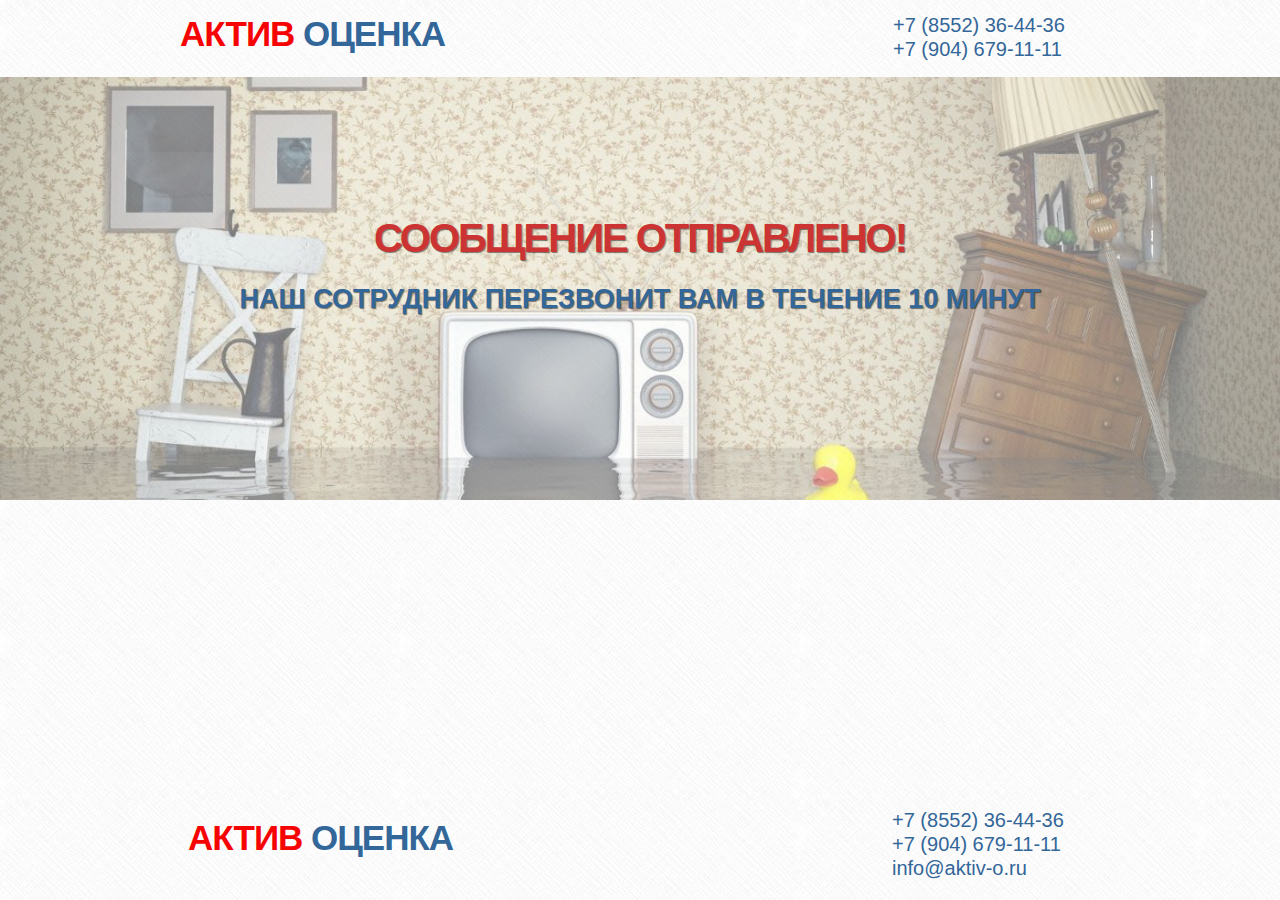
<file: zaliv/done.html>
<!DOCTYPE html>
<html class="nojs html css_verticalspacer" lang="ru-RU">
 <head>

  <meta http-equiv="Content-type" content="text/html;charset=UTF-8"/>
  <meta name="generator" content="2015.2.1.352"/>
  <meta name="viewport" content="width=device-width, initial-scale=1.0"/>
  
  <script type="text/javascript">
   // Redirect to phone/tablet as necessary
(function(a,b,c){var d=function(){if(navigator.maxTouchPoints>1)return!0;if(window.matchMedia&&window.matchMedia("(-moz-touch-enabled)").matches)return!0;for(var a=["Webkit","Moz","O","ms","Khtml"],b=0,c=a.length;b<c;b++){var f=a[b]+"MaxTouchPoints";if(f in navigator&&navigator[f])return!0}try{return document.createEvent("TouchEvent"),!0}catch(d){}return!1}(),g=function(a){a+="=";for(var b=document.cookie.split(";"),c=0;c<b.length;c++){for(var f=b[c];f.charAt(0)==" ";)f=f.substring(1,f.length);if(f.indexOf(a)==
0)return f.substring(a.length,f.length)}return null};if(g("inbrowserediting")!="true"){var f,g=g("devicelock");g=="phone"&&c?f=c:g=="tablet"&&b&&(f=b);if(g!=a&&!f)if(window.matchMedia)window.matchMedia("(max-device-width: 415px)").matches&&c?f=c:window.matchMedia("(max-device-width: 960px)").matches&&b&&d&&(f=b);else{var a=Math.min(screen.width,screen.height)/(window.devicePixelRatio||1),g=window.screen.systemXDPI||0,i=window.screen.systemYDPI||0,g=g>0&&i>0?Math.min(screen.width/g,screen.height/i):
0;(a<=370||g!=0&&g<=3)&&c?f=c:a<=960&&b&&d&&(f=b)}if(f)document.location=f+(document.location.search||"")+(document.location.hash||""),document.write('<style type="text/css">body {visibility:hidden}</style>')}})("desktop","","phone/done.html");

// Update the 'nojs'/'js' class on the html node
document.documentElement.className = document.documentElement.className.replace(/\bnojs\b/g, 'js');

// Check that all required assets are uploaded and up-to-date
if(typeof Muse == "undefined") window.Muse = {}; window.Muse.assets = {"required":["jquery-1.8.3.min.js", "museutils.js", "museconfig.js", "jquery.musepolyfill.bgsize.js", "jquery.watch.js", "require.js", "done.css"], "outOfDate":[]};
</script>
  
  <link media="only screen and (max-width: 370px)" rel="alternate" href="http://zaliv.aktiv-o.ru/phone/done.html"/>
  <title>Done</title>
  <!-- CSS -->
  <link rel="stylesheet" type="text/css" href="css/site_global.css?crc=3916556066"/>
  <link rel="stylesheet" type="text/css" href="css/master_______-a.css?crc=4229856534"/>
  <link rel="stylesheet" type="text/css" href="css/done.css?crc=100405846" id="pagesheet"/>
  <!-- IE-only CSS -->
  <!--[if lt IE 9]>
  <link rel="stylesheet" type="text/css" href="css/iefonts_done.css?crc=4067660198"/>
  <![endif]-->
  <!-- Other scripts -->
  <script type="text/javascript">
   var __adobewebfontsappname__ = "muse";
</script>
  <!-- JS includes -->
  <script type="text/javascript">
   document.write('\x3Cscript src="' + (document.location.protocol == 'https:' ? 'https:' : 'http:') + '//webfonts.creativecloud.com/open-sans:n7,n4:all.js" type="text/javascript">\x3C/script>');
</script>
   </head>
 <body>

  <div class="clearfix borderbox" id="page"><!-- group -->
   <div class="clearfix grpelem" id="ppu5078-6"><!-- column -->
    <div class="clearfix colelem" id="pu5078-6"><!-- group -->
     <div class="clearfix grpelem" id="u5078-6"><!-- content -->
      <p><span id="u5078">АКТИВ</span> <span id="u5078-3">ОЦЕНКА</span></p>
     </div>
     <div class="clearfix grpelem" id="u5079-6"><!-- content -->
      <p>+7 (8552) 36-44-36</p>
      <p>+7 (904) 679-11-11</p>
     </div>
    </div>
    <div class="clearfix colelem" id="pu4707"><!-- group -->
     <div class="grpelem" id="u4707"><!-- custom html -->
      <!-- Yandex.Metrika counter -->
<script type="text/javascript">
    (function (d, w, c) {
        (w[c] = w[c] || []).push(function() {
            try {
                w.yaCounter43029744 = new Ya.Metrika({
                    id:43029744,
                    clickmap:true,
                    trackLinks:true,
                    accurateTrackBounce:true,
                    webvisor:true
                });
            } catch(e) { }
        });

        var n = d.getElementsByTagName("script")[0],
            s = d.createElement("script"),
            f = function () { n.parentNode.insertBefore(s, n); };
        s.type = "text/javascript";
        s.async = true;
        s.src = "https://mc.yandex.ru/metrika/watch.js";

        if (w.opera == "[object Opera]") {
            d.addEventListener("DOMContentLoaded", f, false);
        } else { f(); }
    })(document, window, "yandex_metrika_callbacks");
</script>
<noscript><div><img src="https://mc.yandex.ru/watch/43029744" style="position:absolute; left:-9999px;" alt="" /></div></noscript>
<!-- /Yandex.Metrika counter -->
<script>
  (function(i,s,o,g,r,a,m){i['GoogleAnalyticsObject']=r;i[r]=i[r]||function(){
  (i[r].q=i[r].q||[]).push(arguments)},i[r].l=1*new Date();a=s.createElement(o),
  m=s.getElementsByTagName(o)[0];a.async=1;a.src=g;m.parentNode.insertBefore(a,m)
  })(window,document,'script','https://www.google-analytics.com/analytics.js','ga');

  ga('create', 'UA-92553453-1', 'auto');
  ga('send', 'pageview');

</script>

     </div>
     <div class="browser_width grpelem" id="u1349-bw">
      <div class="museBGSize" id="u1349"><!-- column -->
       <div class="clearfix" id="u1349_align_to_page">
        <!-- m_editable region-id="editable-static-tag-U1353-BP_infinity" template="done.html" data-type="html" data-ice-options="disableImageResize,link" -->
        <div class="clearfix colelem" id="u1353-6" data-muse-uid="U1353" data-muse-type="txt_frame"><!-- content -->
         <p id="u1353-2">СООБЩЕНИЕ ОТПРАВЛЕНО!</p>
         <p id="u1353-4"><span id="u1353-3">НАШ СОТРУДНИК ПЕРЕЗВОНИТ ВАМ В ТЕЧЕНИЕ 10 МИНУТ</span></p>
        </div>
        <!-- /m_editable -->
        <div class="colelem" id="u4687"><!-- custom html -->
         <!-- Yandex.Metrika counter -->
<script type="text/javascript">
    (function (d, w, c) {
        (w[c] = w[c] || []).push(function() {
            try {
                w.yaCounter43029744 = new Ya.Metrika({
                    id:43029744,
                    clickmap:true,
                    trackLinks:true,
                    accurateTrackBounce:true,
                    webvisor:true
                });
            } catch(e) { }
        });

        var n = d.getElementsByTagName("script")[0],
            s = d.createElement("script"),
            f = function () { n.parentNode.insertBefore(s, n); };
        s.type = "text/javascript";
        s.async = true;
        s.src = "https://mc.yandex.ru/metrika/watch.js";

        if (w.opera == "[object Opera]") {
            d.addEventListener("DOMContentLoaded", f, false);
        } else { f(); }
    })(document, window, "yandex_metrika_callbacks");
</script>
<noscript><div><img src="https://mc.yandex.ru/watch/43029744" style="position:absolute; left:-9999px;" alt="" /></div></noscript>
<!-- /Yandex.Metrika counter -->

        </div>
       </div>
      </div>
     </div>
    </div>
   </div>
   <div class="verticalspacer" data-offset-top="477" data-content-above-spacer="499" data-content-below-spacer="98"></div>
   <div class="clearfix grpelem" id="u5223-6"><!-- content -->
    <p><span id="u5223">АКТИВ</span> <span id="u5223-3">ОЦЕНКА</span></p>
   </div>
   <div class="clearfix grpelem" id="u5224-8"><!-- content -->
    <p>+7 (8552) 36-44-36</p>
    <p>+7 (904) 679-11-11</p>
    <p>info@aktiv-o.ru</p>
   </div>
  </div>
  <!-- Other scripts -->
  <script type="text/javascript">
   window.Muse.assets.check=function(d){if(!window.Muse.assets.checked){window.Muse.assets.checked=!0;var b={},c=function(a,b){if(window.getComputedStyle){var c=window.getComputedStyle(a,null);return c&&c.getPropertyValue(b)||c&&c[b]||""}if(document.documentElement.currentStyle)return(c=a.currentStyle)&&c[b]||a.style&&a.style[b]||"";return""},a=function(a){if(a.match(/^rgb/))return a=a.replace(/\s+/g,"").match(/([\d\,]+)/gi)[0].split(","),(parseInt(a[0])<<16)+(parseInt(a[1])<<8)+parseInt(a[2]);if(a.match(/^\#/))return parseInt(a.substr(1),
16);return 0},g=function(g){for(var f=document.getElementsByTagName("link"),i=0;i<f.length;i++)if("text/css"==f[i].type){var h=(f[i].href||"").match(/\/?css\/([\w\-]+\.css)\?crc=(\d+)/);if(!h||!h[1]||!h[2])break;b[h[1]]=h[2]}f=document.createElement("div");f.className="version";f.style.cssText="display:none; width:1px; height:1px;";document.getElementsByTagName("body")[0].appendChild(f);for(i=0;i<Muse.assets.required.length;){var h=Muse.assets.required[i],l=h.match(/([\w\-\.]+)\.(\w+)$/),k=l&&l[1]?
l[1]:null,l=l&&l[2]?l[2]:null;switch(l.toLowerCase()){case "css":k=k.replace(/\W/gi,"_").replace(/^([^a-z])/gi,"_$1");f.className+=" "+k;k=a(c(f,"color"));l=a(c(f,"backgroundColor"));k!=0||l!=0?(Muse.assets.required.splice(i,1),"undefined"!=typeof b[h]&&(k!=b[h]>>>24||l!=(b[h]&16777215))&&Muse.assets.outOfDate.push(h)):i++;f.className="version";break;case "js":k.match(/^jquery-[\d\.]+/gi)&&d&&d().jquery=="1.8.3"?Muse.assets.required.splice(i,1):i++;break;default:throw Error("Unsupported file type: "+
l);}}f.parentNode.removeChild(f);if(Muse.assets.outOfDate.length||Muse.assets.required.length)f="Некоторые файлы на сервере могут отсутствовать или быть некорректными. Очистите кэш-память браузера и повторите попытку. Если проблему не удается устранить, свяжитесь с разработчиками сайта.",g&&Muse.assets.outOfDate.length&&(f+="\nOut of date: "+Muse.assets.outOfDate.join(",")),g&&Muse.assets.required.length&&(f+="\nMissing: "+Muse.assets.required.join(",")),alert(f)};location&&location.search&&location.search.match&&location.search.match(/muse_debug/gi)?setTimeout(function(){g(!0)},5E3):g()}};
var muse_init=function(){require.config({baseUrl:""});require(["jquery","museutils","whatinput","jquery.musepolyfill.bgsize","jquery.watch"],function(d){var $ = d;$(document).ready(function(){try{
window.Muse.assets.check($);/* body */
Muse.Utils.transformMarkupToFixBrowserProblemsPreInit();/* body */
Muse.Utils.prepHyperlinks(true);/* body */
Muse.Utils.resizeHeight('.browser_width');/* resize height */
Muse.Utils.requestAnimationFrame(function() { $('body').addClass('initialized'); });/* mark body as initialized */
Muse.Utils.fullPage('#page');/* 100% height page */
Muse.Utils.showWidgetsWhenReady();/* body */
Muse.Utils.transformMarkupToFixBrowserProblems();/* body */
}catch(b){if(b&&"function"==typeof b.notify?b.notify():Muse.Assert.fail("Error calling selector function: "+b),false)throw b;}})})};

</script>
  <!-- RequireJS script -->
  <script src="scripts/require.js?crc=4108833657" type="text/javascript" async data-main="scripts/museconfig.js?crc=4242129463" onload="if (requirejs) requirejs.onError = function(requireType, requireModule) { if (requireType && requireType.toString && requireType.toString().indexOf && 0 <= requireType.toString().indexOf('#scripterror')) window.Muse.assets.check(); }" onerror="window.Muse.assets.check();"></script>
   </body>
</html>
</file>
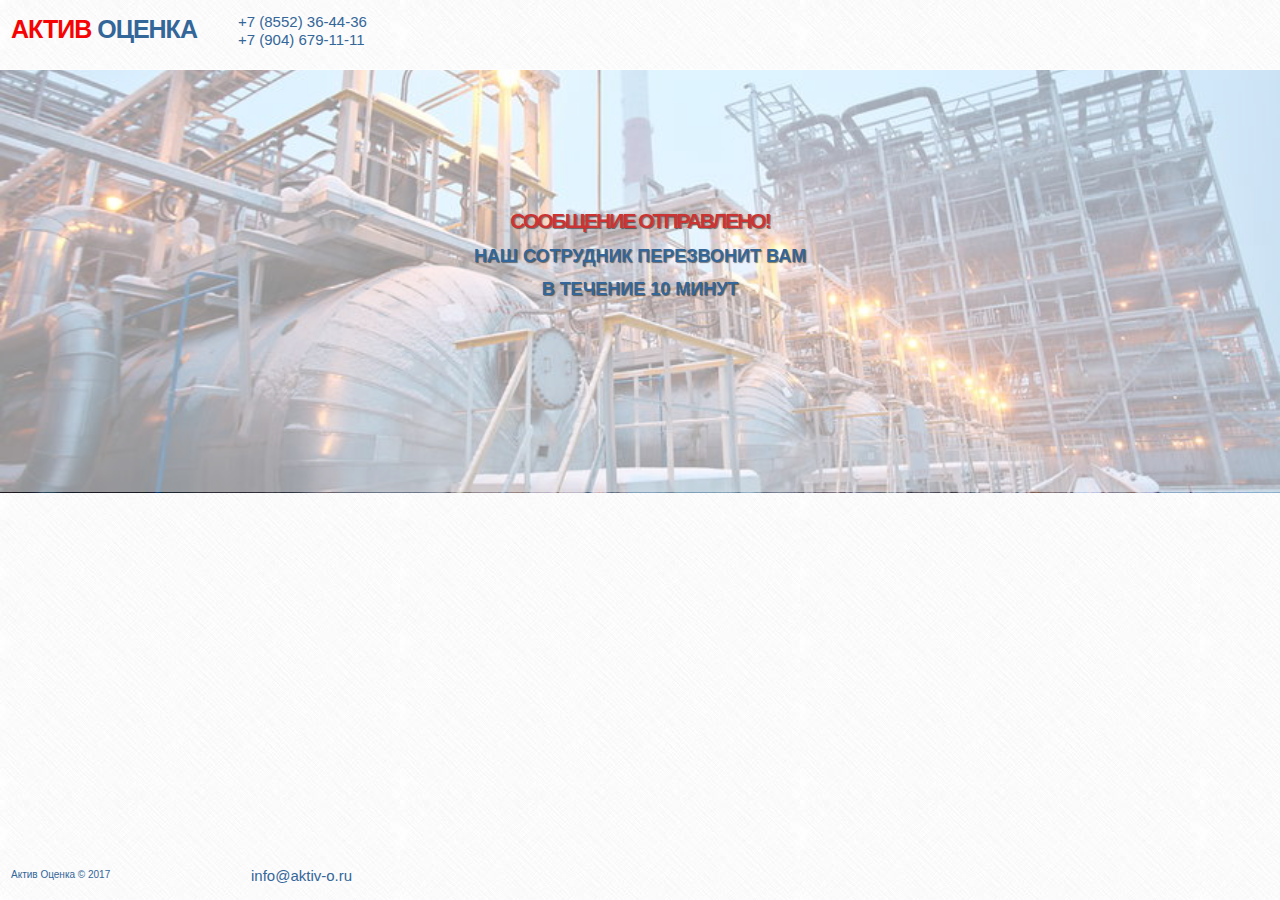
<file: strojehkspertiza/phone/done.html>
<!DOCTYPE html>
<html class="nojs html css_verticalspacer" lang="ru-RU">
 <head>

  <meta http-equiv="Content-type" content="text/html;charset=UTF-8"/>
  <meta name="generator" content="2015.2.1.352"/>
  <meta name="viewport" content="width=device-width, initial-scale=1.0"/>
  
  <script type="text/javascript">
   // Update the 'nojs'/'js' class on the html node
document.documentElement.className = document.documentElement.className.replace(/\bnojs\b/g, 'js');

// Check that all required assets are uploaded and up-to-date
if(typeof Muse == "undefined") window.Muse = {}; window.Muse.assets = {"required":["jquery-1.8.3.min.js", "museutils.js", "museconfig.js", "jquery.musepolyfill.bgsize.js", "jquery.watch.js", "require.js", "done.css"], "outOfDate":[]};
</script>
  
  <link rel="canonical" href="http://strojehkspertiza.aktiv-o.ru/done.html"/>
  <title>Done</title>
  <!-- CSS -->
  <link rel="stylesheet" type="text/css" href="../css/site_global.css?crc=3916556066"/>
  <link rel="stylesheet" type="text/css" href="css/master_______-a.css?crc=439018213"/>
  <link rel="stylesheet" type="text/css" href="css/done.css?crc=63552727" id="pagesheet"/>
  <!-- IE-only CSS -->
  <!--[if lt IE 9]>
  <link rel="stylesheet" type="text/css" href="css/iefonts_done.css?crc=528497917"/>
  <![endif]-->
  <!-- Other scripts -->
  <script type="text/javascript">
   var __adobewebfontsappname__ = "muse";
</script>
  <!-- JS includes -->
  <script type="text/javascript">
   document.write('\x3Cscript src="' + (document.location.protocol == 'https:' ? 'https:' : 'http:') + '//webfonts.creativecloud.com/open-sans:n7,n4:all.js" type="text/javascript">\x3C/script>');
</script>
   </head>
 <body>

  <div class="clearfix borderbox" id="page"><!-- group -->
   <div class="clearfix grpelem" id="ppu4738"><!-- column -->
    <div class="clearfix colelem" id="pu4738"><!-- group -->
     <!-- m_editable region-id="editable-static-tag-U4738" template="phone/done.html" data-type="html" data-ice-options="clickable" data-ice-editable="link" -->
     <a class="nonblock nontext clearfix grpelem" id="u4738" href="http://www.aktiv-o.ru" data-muse-uid="U4738"><!-- group --><div class="clearfix grpelem" id="u4467-6"><!-- content --><p><span id="u4467">АКТИВ</span> <span id="u4467-3">ОЦЕНКА</span></p></div></a>
     <!-- /m_editable -->
     <div class="clearfix grpelem" id="u4466-6"><!-- content -->
      <p>+7 (8552) 36-44-36</p>
      <p>+7 (904) 679-11-11</p>
     </div>
    </div>
    <div class="clearfix colelem" id="pu4703"><!-- group -->
     <div class="grpelem" id="u4703"><!-- custom html -->
      <!-- Yandex.Metrika counter -->
<script type="text/javascript">
    (function (d, w, c) {
        (w[c] = w[c] || []).push(function() {
            try {
                w.yaCounter43029744 = new Ya.Metrika({
                    id:43029744,
                    clickmap:true,
                    trackLinks:true,
                    accurateTrackBounce:true,
                    webvisor:true
                });
            } catch(e) { }
        });

        var n = d.getElementsByTagName("script")[0],
            s = d.createElement("script"),
            f = function () { n.parentNode.insertBefore(s, n); };
        s.type = "text/javascript";
        s.async = true;
        s.src = "https://mc.yandex.ru/metrika/watch.js";

        if (w.opera == "[object Opera]") {
            d.addEventListener("DOMContentLoaded", f, false);
        } else { f(); }
    })(document, window, "yandex_metrika_callbacks");
</script>
<noscript><div><img src="https://mc.yandex.ru/watch/43029744" style="position:absolute; left:-9999px;" alt="" /></div></noscript>
<!-- /Yandex.Metrika counter -->
<script>
  (function(i,s,o,g,r,a,m){i['GoogleAnalyticsObject']=r;i[r]=i[r]||function(){
  (i[r].q=i[r].q||[]).push(arguments)},i[r].l=1*new Date();a=s.createElement(o),
  m=s.getElementsByTagName(o)[0];a.async=1;a.src=g;m.parentNode.insertBefore(a,m)
  })(window,document,'script','https://www.google-analytics.com/analytics.js','ga');

  ga('create', 'UA-92553453-1', 'auto');
  ga('send', 'pageview');

</script>
<!-- Yandex.Metrika counter -->
<script type="text/javascript">
    (function (d, w, c) {
        (w[c] = w[c] || []).push(function() {
            try {
                w.yaCounter43029744 = new Ya.Metrika({
                    id:43029744,
                    clickmap:true,
                    trackLinks:true,
                    accurateTrackBounce:true,
                    webvisor:true
                });
            } catch(e) { }
        });

        var n = d.getElementsByTagName("script")[0],
            s = d.createElement("script"),
            f = function () { n.parentNode.insertBefore(s, n); };
        s.type = "text/javascript";
        s.async = true;
        s.src = "https://mc.yandex.ru/metrika/watch.js";

        if (w.opera == "[object Opera]") {
            d.addEventListener("DOMContentLoaded", f, false);
        } else { f(); }
    })(document, window, "yandex_metrika_callbacks");
</script>
<noscript><div><img src="https://mc.yandex.ru/watch/43029744" style="position:absolute; left:-9999px;" alt="" /></div></noscript>
<!-- /Yandex.Metrika counter -->
<script>
  (function(i,s,o,g,r,a,m){i['GoogleAnalyticsObject']=r;i[r]=i[r]||function(){
  (i[r].q=i[r].q||[]).push(arguments)},i[r].l=1*new Date();a=s.createElement(o),
  m=s.getElementsByTagName(o)[0];a.async=1;a.src=g;m.parentNode.insertBefore(a,m)
  })(window,document,'script','https://www.google-analytics.com/analytics.js','ga');

  ga('create', 'UA-92553453-1', 'auto');
  ga('send', 'pageview');

</script>

     </div>
     <div class="browser_width grpelem" id="u4283-bw">
      <div class="museBGSize" id="u4283"><!-- simple frame --></div>
     </div>
     <div class="browser_width grpelem" id="u4285-bw">
      <div class="rgba-background" id="u4285"><!-- simple frame --></div>
     </div>
     <div class="browser_width grpelem" id="u4287-8-bw">
      <!-- m_editable region-id="editable-static-tag-U4287-BP_infinity" template="phone/done.html" data-type="html" data-ice-options="disableImageResize,link" -->
      <div class="clearfix" id="u4287-8" data-muse-uid="U4287" data-muse-type="txt_frame"><!-- content -->
       <p id="u4287-2">СООБЩЕНИЕ ОТПРАВЛЕНО!</p>
       <p id="u4287-4"><span id="u4287-3">НАШ СОТРУДНИК ПЕРЕЗВОНИТ ВАМ</span></p>
       <p id="u4287-6"><span id="u4287-5">В ТЕЧЕНИЕ 10 МИНУТ</span></p>
      </div>
      <!-- /m_editable -->
     </div>
    </div>
   </div>
   <div class="verticalspacer" data-offset-top="493" data-content-above-spacer="492" data-content-below-spacer="45"></div>
   <div class="clearfix grpelem" id="u4469-4"><!-- content -->
    <p>Актив Оценка © 2017</p>
   </div>
   <div class="clearfix grpelem" id="u4468-4"><!-- content -->
    <p>info@aktiv-o.ru</p>
   </div>
  </div>
  <!-- Other scripts -->
  <script type="text/javascript">
   window.Muse.assets.check=function(d){if(!window.Muse.assets.checked){window.Muse.assets.checked=!0;var b={},c=function(a,b){if(window.getComputedStyle){var c=window.getComputedStyle(a,null);return c&&c.getPropertyValue(b)||c&&c[b]||""}if(document.documentElement.currentStyle)return(c=a.currentStyle)&&c[b]||a.style&&a.style[b]||"";return""},a=function(a){if(a.match(/^rgb/))return a=a.replace(/\s+/g,"").match(/([\d\,]+)/gi)[0].split(","),(parseInt(a[0])<<16)+(parseInt(a[1])<<8)+parseInt(a[2]);if(a.match(/^\#/))return parseInt(a.substr(1),
16);return 0},g=function(g){for(var f=document.getElementsByTagName("link"),i=0;i<f.length;i++)if("text/css"==f[i].type){var h=(f[i].href||"").match(/\/?css\/([\w\-]+\.css)\?crc=(\d+)/);if(!h||!h[1]||!h[2])break;b[h[1]]=h[2]}f=document.createElement("div");f.className="version";f.style.cssText="display:none; width:1px; height:1px;";document.getElementsByTagName("body")[0].appendChild(f);for(i=0;i<Muse.assets.required.length;){var h=Muse.assets.required[i],l=h.match(/([\w\-\.]+)\.(\w+)$/),k=l&&l[1]?
l[1]:null,l=l&&l[2]?l[2]:null;switch(l.toLowerCase()){case "css":k=k.replace(/\W/gi,"_").replace(/^([^a-z])/gi,"_$1");f.className+=" "+k;k=a(c(f,"color"));l=a(c(f,"backgroundColor"));k!=0||l!=0?(Muse.assets.required.splice(i,1),"undefined"!=typeof b[h]&&(k!=b[h]>>>24||l!=(b[h]&16777215))&&Muse.assets.outOfDate.push(h)):i++;f.className="version";break;case "js":k.match(/^jquery-[\d\.]+/gi)&&d&&d().jquery=="1.8.3"?Muse.assets.required.splice(i,1):i++;break;default:throw Error("Unsupported file type: "+
l);}}f.parentNode.removeChild(f);if(Muse.assets.outOfDate.length||Muse.assets.required.length)f="Некоторые файлы на сервере могут отсутствовать или быть некорректными. Очистите кэш-память браузера и повторите попытку. Если проблему не удается устранить, свяжитесь с разработчиками сайта.",g&&Muse.assets.outOfDate.length&&(f+="\nOut of date: "+Muse.assets.outOfDate.join(",")),g&&Muse.assets.required.length&&(f+="\nMissing: "+Muse.assets.required.join(",")),alert(f)};location&&location.search&&location.search.match&&location.search.match(/muse_debug/gi)?setTimeout(function(){g(!0)},5E3):g()}};
var muse_init=function(){require.config({baseUrl:"../"});require(["jquery","museutils","whatinput","jquery.musepolyfill.bgsize","jquery.watch"],function(d){var $ = d;$(document).ready(function(){try{
window.Muse.assets.check($);/* body */
Muse.Utils.transformMarkupToFixBrowserProblemsPreInit();/* body */
Muse.Utils.prepHyperlinks(true);/* body */
Muse.Utils.resizeHeight('.browser_width');/* resize height */
Muse.Utils.requestAnimationFrame(function() { $('body').addClass('initialized'); });/* mark body as initialized */
Muse.Utils.fullPage('#page');/* 100% height page */
Muse.Utils.showWidgetsWhenReady();/* body */
Muse.Utils.transformMarkupToFixBrowserProblems();/* body */
}catch(b){if(b&&"function"==typeof b.notify?b.notify():Muse.Assert.fail("Error calling selector function: "+b),false)throw b;}})})};

</script>
  <!-- RequireJS script -->
  <script src="../scripts/require.js?crc=4108833657" type="text/javascript" async data-main="../scripts/museconfig.js?crc=4242129463" onload="if (requirejs) requirejs.onError = function(requireType, requireModule) { if (requireType && requireType.toString && requireType.toString().indexOf && 0 <= requireType.toString().indexOf('#scripterror')) window.Muse.assets.check(); }" onerror="window.Muse.assets.check();"></script>
   </body>
</html>
</file>
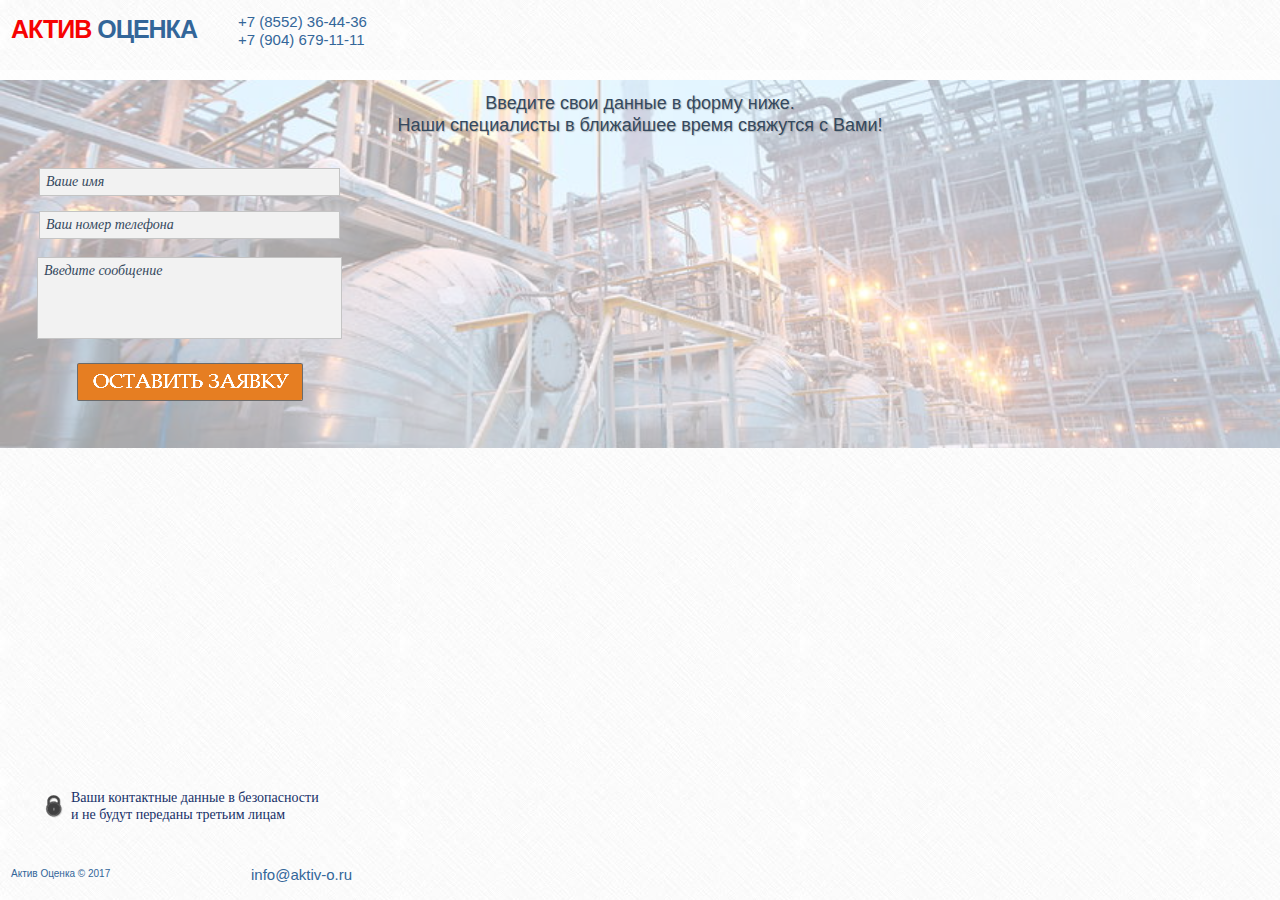
<file: strojehkspertiza/phone/form.html>
<!DOCTYPE html>
<html class="nojs html css_verticalspacer" lang="ru-RU">
 <head>

  <meta http-equiv="Content-type" content="text/html;charset=UTF-8"/>
  <meta name="generator" content="2015.2.1.352"/>
  <meta name="viewport" content="width=device-width, initial-scale=1.0"/>
  
  <script type="text/javascript">
   // Update the 'nojs'/'js' class on the html node
document.documentElement.className = document.documentElement.className.replace(/\bnojs\b/g, 'js');

// Check that all required assets are uploaded and up-to-date
if(typeof Muse == "undefined") window.Muse = {}; window.Muse.assets = {"required":["jquery-1.8.3.min.js", "museutils.js", "museconfig.js", "jquery.musepolyfill.bgsize.js", "jquery.watch.js", "webpro.js", "require.js", "form.css"], "outOfDate":[]};
</script>
  
  <title>Form</title>
  <!-- CSS -->
  <link rel="stylesheet" type="text/css" href="../css/site_global.css?crc=3916556066"/>
  <link rel="stylesheet" type="text/css" href="css/master_______-a.css?crc=439018213"/>
  <link rel="stylesheet" type="text/css" href="css/form.css?crc=463125283" id="pagesheet"/>
  <!-- IE-only CSS -->
  <!--[if lt IE 9]>
  <link rel="stylesheet" type="text/css" href="css/iefonts_form.css?crc=3891884404"/>
  <![endif]-->
  <!-- Other scripts -->
  <script type="text/javascript">
   var __adobewebfontsappname__ = "muse";
</script>
  <!-- JS includes -->
  <script type="text/javascript">
   document.write('\x3Cscript src="' + (document.location.protocol == 'https:' ? 'https:' : 'http:') + '//webfonts.creativecloud.com/open-sans:n7,n4:all.js" type="text/javascript">\x3C/script>');
</script>
   </head>
 <body>

  <div class="clearfix borderbox" id="page"><!-- column -->
   <div class="clearfix colelem" id="pu4467-6"><!-- group -->
    <div class="clearfix grpelem" id="u4467-6"><!-- content -->
     <p><span id="u4467">АКТИВ</span> <span id="u4467-3">ОЦЕНКА</span></p>
    </div>
    <div class="clearfix grpelem" id="u4466-6"><!-- content -->
     <p>+7 (8552) 36-44-36</p>
     <p>+7 (904) 679-11-11</p>
    </div>
   </div>
   <div class="clearfix colelem" id="pu4703"><!-- group -->
    <div class="grpelem" id="u4703"><!-- custom html -->
     <!-- Yandex.Metrika counter -->
<script type="text/javascript">
    (function (d, w, c) {
        (w[c] = w[c] || []).push(function() {
            try {
                w.yaCounter43029744 = new Ya.Metrika({
                    id:43029744,
                    clickmap:true,
                    trackLinks:true,
                    accurateTrackBounce:true,
                    webvisor:true
                });
            } catch(e) { }
        });

        var n = d.getElementsByTagName("script")[0],
            s = d.createElement("script"),
            f = function () { n.parentNode.insertBefore(s, n); };
        s.type = "text/javascript";
        s.async = true;
        s.src = "https://mc.yandex.ru/metrika/watch.js";

        if (w.opera == "[object Opera]") {
            d.addEventListener("DOMContentLoaded", f, false);
        } else { f(); }
    })(document, window, "yandex_metrika_callbacks");
</script>
<noscript><div><img src="https://mc.yandex.ru/watch/43029744" style="position:absolute; left:-9999px;" alt="" /></div></noscript>
<!-- /Yandex.Metrika counter -->
<script>
  (function(i,s,o,g,r,a,m){i['GoogleAnalyticsObject']=r;i[r]=i[r]||function(){
  (i[r].q=i[r].q||[]).push(arguments)},i[r].l=1*new Date();a=s.createElement(o),
  m=s.getElementsByTagName(o)[0];a.async=1;a.src=g;m.parentNode.insertBefore(a,m)
  })(window,document,'script','https://www.google-analytics.com/analytics.js','ga');

  ga('create', 'UA-92553453-1', 'auto');
  ga('send', 'pageview');

</script>
<!-- Yandex.Metrika counter -->
<script type="text/javascript">
    (function (d, w, c) {
        (w[c] = w[c] || []).push(function() {
            try {
                w.yaCounter43029744 = new Ya.Metrika({
                    id:43029744,
                    clickmap:true,
                    trackLinks:true,
                    accurateTrackBounce:true,
                    webvisor:true
                });
            } catch(e) { }
        });

        var n = d.getElementsByTagName("script")[0],
            s = d.createElement("script"),
            f = function () { n.parentNode.insertBefore(s, n); };
        s.type = "text/javascript";
        s.async = true;
        s.src = "https://mc.yandex.ru/metrika/watch.js";

        if (w.opera == "[object Opera]") {
            d.addEventListener("DOMContentLoaded", f, false);
        } else { f(); }
    })(document, window, "yandex_metrika_callbacks");
</script>
<noscript><div><img src="https://mc.yandex.ru/watch/43029744" style="position:absolute; left:-9999px;" alt="" /></div></noscript>
<!-- /Yandex.Metrika counter -->
<script>
  (function(i,s,o,g,r,a,m){i['GoogleAnalyticsObject']=r;i[r]=i[r]||function(){
  (i[r].q=i[r].q||[]).push(arguments)},i[r].l=1*new Date();a=s.createElement(o),
  m=s.getElementsByTagName(o)[0];a.async=1;a.src=g;m.parentNode.insertBefore(a,m)
  })(window,document,'script','https://www.google-analytics.com/analytics.js','ga');

  ga('create', 'UA-92553453-1', 'auto');
  ga('send', 'pageview');

</script>

    </div>
    <div class="browser_width grpelem" id="u4318-bw">
     <div class="museBGSize" id="u4318"><!-- simple frame --></div>
    </div>
    <div class="browser_width grpelem" id="u4316-bw">
     <div class="rgba-background clearfix" id="u4316"><!-- group -->
      <!-- m_editable region-id="editable-static-tag-U4417-BP_infinity" template="phone/form.html" data-type="html" data-ice-options="disableImageResize,link" -->
      <div class="clearfix grpelem" id="u4417-6" data-muse-uid="U4417" data-muse-type="txt_frame"><!-- content -->
       <p>Введите свои данные в форму ниже.</p>
       <p>Наши специалисты в ближайшее время свяжутся с Вами!</p>
      </div>
      <!-- /m_editable -->
     </div>
    </div>
    <form class="form-grp clearfix grpelem" id="widgetu4354" method="post" enctype="multipart/form-data" action="../scripts/form-u4354.php"><!-- none box -->
     <div class="fld-grp clearfix grpelem" id="widgetu4366" data-required="true"><!-- none box -->
      <!-- m_editable region-id="editable-static-tag-U4369-BP_infinity" template="phone/form.html" data-type="html" data-ice-options="disableImageResize,link" -->
      <label class="fld-label actAsDiv clearfix grpelem" id="u4369-4" data-muse-uid="U4369" data-muse-type="txt_frame" for="widgetu4366_input"><!-- content --><span class="actAsPara">Имя:</span></label>
      <!-- /m_editable -->
      <span class="fld-input NoWrap actAsDiv clearfix grpelem" id="u4367-4"><!-- content --><input class="wrapped-input" type="text" spellcheck="false" id="widgetu4366_input" name="custom_U4366" tabindex="1"/><label class="wrapped-input fld-prompt" id="widgetu4366_prompt" for="widgetu4366_input"><span class="actAsPara">Ваше имя</span></label></span>
     </div>
     <!-- m_editable region-id="editable-static-tag-U4365-BP_infinity" template="phone/form.html" data-type="html" data-ice-options="disableImageResize,link" -->
     <div class="clearfix grpelem" id="u4365-4" data-muse-uid="U4365" data-muse-type="txt_frame"><!-- content -->
      <p>Отправка формы…</p>
     </div>
     <!-- /m_editable -->
     <!-- m_editable region-id="editable-static-tag-U4370-BP_infinity" template="phone/form.html" data-type="html" data-ice-options="disableImageResize,link" -->
     <div class="clearfix grpelem" id="u4370-4" data-muse-uid="U4370" data-muse-type="txt_frame"><!-- content -->
      <p>На сервере произошла ошибка.</p>
     </div>
     <!-- /m_editable -->
     <!-- m_editable region-id="editable-static-tag-U4364-BP_infinity" template="phone/form.html" data-type="html" data-ice-options="disableImageResize,link" -->
     <div class="clearfix grpelem" id="u4364-4" data-muse-uid="U4364" data-muse-type="txt_frame"><!-- content -->
      <p>Форма получена.</p>
     </div>
     <!-- /m_editable -->
     <input class="submit-btn NoWrap grpelem" id="u4363-17" type="submit" value="" tabindex="4"/><!-- state-based BG images -->
     <div class="fld-grp clearfix grpelem" id="widgetu4359" data-required="false"><!-- none box -->
      <!-- m_editable region-id="editable-static-tag-U4361-BP_infinity" template="phone/form.html" data-type="html" data-ice-options="disableImageResize,link" -->
      <label class="fld-label actAsDiv clearfix grpelem" id="u4361-4" data-muse-uid="U4361" data-muse-type="txt_frame" for="widgetu4359_input"><!-- content --><span class="actAsPara">Сообщение:</span></label>
      <!-- /m_editable -->
      <span class="fld-textarea actAsDiv clearfix grpelem" id="u4360-4"><!-- content --><textarea class="wrapped-input" id="widgetu4359_input" name="custom_U4359" tabindex="3"></textarea><label class="wrapped-input fld-prompt" id="widgetu4359_prompt" for="widgetu4359_input"><span class="actAsPara">Введите сообщение</span></label></span>
     </div>
     <div class="fld-grp clearfix grpelem" id="widgetu4371" data-required="true"><!-- none box -->
      <!-- m_editable region-id="editable-static-tag-U4374-BP_infinity" template="phone/form.html" data-type="html" data-ice-options="disableImageResize,link" -->
      <label class="fld-label actAsDiv clearfix grpelem" id="u4374-4" data-muse-uid="U4374" data-muse-type="txt_frame" for="widgetu4371_input"><!-- content --><span class="actAsPara">Сотовый телефон:</span></label>
      <!-- /m_editable -->
      <span class="fld-input NoWrap actAsDiv clearfix grpelem" id="u4372-4"><!-- content --><input class="wrapped-input" type="tel" spellcheck="false" id="widgetu4371_input" name="custom_U4371" tabindex="2"/><label class="wrapped-input fld-prompt" id="widgetu4371_prompt" for="widgetu4371_input"><span class="actAsPara">Ваш номер телефона</span></label></span>
     </div>
    </form>
   </div>
   <div class="verticalspacer" data-offset-top="448" data-content-above-spacer="447" data-content-below-spacer="123"></div>
   <div class="clearfix colelem" id="pu4421"><!-- group -->
    <div class="grpelem" id="u4421"><!-- rasterized frame --></div>
    <!-- m_editable region-id="editable-static-tag-U4420-BP_infinity" template="phone/form.html" data-type="html" data-ice-options="disableImageResize,link" -->
    <div class="clearfix grpelem" id="u4420-6" data-muse-uid="U4420" data-muse-type="txt_frame"><!-- content -->
     <p>Ваши контактные данные в безопасности</p>
     <p>и не будут переданы третьим лицам</p>
    </div>
    <!-- /m_editable -->
   </div>
   <div class="clearfix colelem" id="pu4469-4"><!-- group -->
    <div class="clearfix grpelem" id="u4469-4"><!-- content -->
     <p>Актив Оценка © 2017</p>
    </div>
    <div class="clearfix grpelem" id="u4468-4"><!-- content -->
     <p>info@aktiv-o.ru</p>
    </div>
   </div>
  </div>
  <div class="preload_images">
   <img class="preload" src="../images/u4363-17-r.png?crc=377450052" alt=""/>
   <img class="preload" src="../images/u4363-17-m.png?crc=487826735" alt=""/>
   <img class="preload" src="../images/u4363-17-fs.png?crc=459244491" alt=""/>
  </div>
  <!-- Other scripts -->
  <script type="text/javascript">
   window.Muse.assets.check=function(d){if(!window.Muse.assets.checked){window.Muse.assets.checked=!0;var b={},c=function(a,b){if(window.getComputedStyle){var c=window.getComputedStyle(a,null);return c&&c.getPropertyValue(b)||c&&c[b]||""}if(document.documentElement.currentStyle)return(c=a.currentStyle)&&c[b]||a.style&&a.style[b]||"";return""},a=function(a){if(a.match(/^rgb/))return a=a.replace(/\s+/g,"").match(/([\d\,]+)/gi)[0].split(","),(parseInt(a[0])<<16)+(parseInt(a[1])<<8)+parseInt(a[2]);if(a.match(/^\#/))return parseInt(a.substr(1),
16);return 0},g=function(g){for(var f=document.getElementsByTagName("link"),i=0;i<f.length;i++)if("text/css"==f[i].type){var h=(f[i].href||"").match(/\/?css\/([\w\-]+\.css)\?crc=(\d+)/);if(!h||!h[1]||!h[2])break;b[h[1]]=h[2]}f=document.createElement("div");f.className="version";f.style.cssText="display:none; width:1px; height:1px;";document.getElementsByTagName("body")[0].appendChild(f);for(i=0;i<Muse.assets.required.length;){var h=Muse.assets.required[i],l=h.match(/([\w\-\.]+)\.(\w+)$/),k=l&&l[1]?
l[1]:null,l=l&&l[2]?l[2]:null;switch(l.toLowerCase()){case "css":k=k.replace(/\W/gi,"_").replace(/^([^a-z])/gi,"_$1");f.className+=" "+k;k=a(c(f,"color"));l=a(c(f,"backgroundColor"));k!=0||l!=0?(Muse.assets.required.splice(i,1),"undefined"!=typeof b[h]&&(k!=b[h]>>>24||l!=(b[h]&16777215))&&Muse.assets.outOfDate.push(h)):i++;f.className="version";break;case "js":k.match(/^jquery-[\d\.]+/gi)&&d&&d().jquery=="1.8.3"?Muse.assets.required.splice(i,1):i++;break;default:throw Error("Unsupported file type: "+
l);}}f.parentNode.removeChild(f);if(Muse.assets.outOfDate.length||Muse.assets.required.length)f="Некоторые файлы на сервере могут отсутствовать или быть некорректными. Очистите кэш-память браузера и повторите попытку. Если проблему не удается устранить, свяжитесь с разработчиками сайта.",g&&Muse.assets.outOfDate.length&&(f+="\nOut of date: "+Muse.assets.outOfDate.join(",")),g&&Muse.assets.required.length&&(f+="\nMissing: "+Muse.assets.required.join(",")),alert(f)};location&&location.search&&location.search.match&&location.search.match(/muse_debug/gi)?setTimeout(function(){g(!0)},5E3):g()}};
var muse_init=function(){require.config({baseUrl:"../"});require(["jquery","museutils","whatinput","jquery.musepolyfill.bgsize","jquery.watch","webpro"],function(d){var $ = d;$(document).ready(function(){try{
window.Muse.assets.check($);/* body */
Muse.Utils.transformMarkupToFixBrowserProblemsPreInit();/* body */
Muse.Utils.prepHyperlinks(true);/* body */
Muse.Utils.resizeHeight('.browser_width');/* resize height */
Muse.Utils.requestAnimationFrame(function() { $('body').addClass('initialized'); });/* mark body as initialized */
Muse.Utils.fullPage('#page');/* 100% height page */
Muse.Utils.initWidget('#widgetu4354', ['#bp_infinity'], function(elem) { return new WebPro.Widget.Form(elem, {validationEvent:'submit',errorStateSensitivity:'high',fieldWrapperClass:'fld-grp',formSubmittedClass:'frm-sub-st',formErrorClass:'frm-subm-err-st',formDeliveredClass:'frm-subm-ok-st',notEmptyClass:'non-empty-st',focusClass:'focus-st',invalidClass:'fld-err-st',requiredClass:'fld-err-st',ajaxSubmit:true}); });/* #widgetu4354 */
Muse.Utils.showWidgetsWhenReady();/* body */
Muse.Utils.transformMarkupToFixBrowserProblems();/* body */
}catch(b){if(b&&"function"==typeof b.notify?b.notify():Muse.Assert.fail("Error calling selector function: "+b),false)throw b;}})})};

</script>
  <!-- RequireJS script -->
  <script src="../scripts/require.js?crc=4108833657" type="text/javascript" async data-main="../scripts/museconfig.js?crc=4242129463" onload="if (requirejs) requirejs.onError = function(requireType, requireModule) { if (requireType && requireType.toString && requireType.toString().indexOf && 0 <= requireType.toString().indexOf('#scripterror')) window.Muse.assets.check(); }" onerror="window.Muse.assets.check();"></script>
   </body>
</html>
</file>
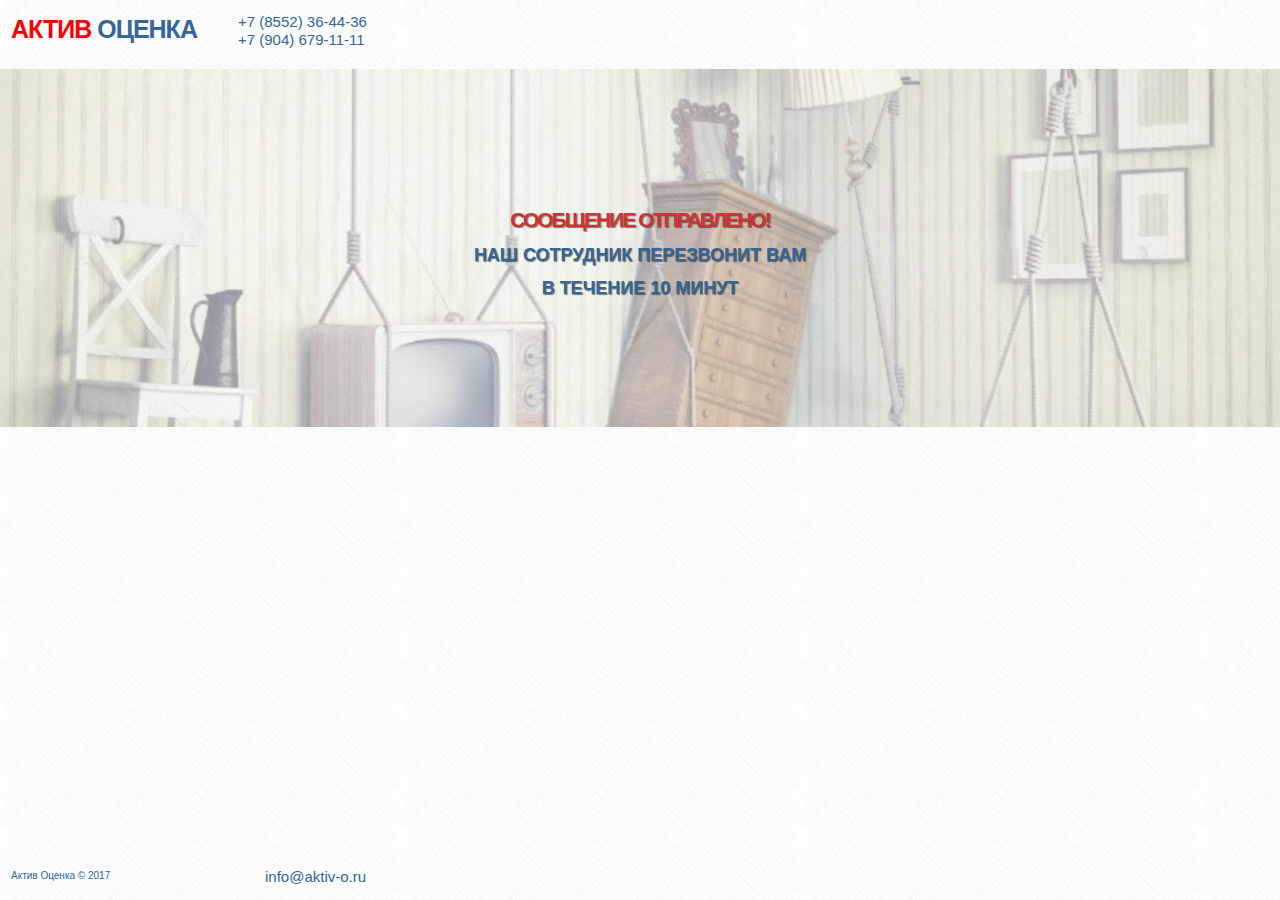
<file: zaliv/phone/done.html>
<!DOCTYPE html>
<html class="nojs html css_verticalspacer" lang="ru-RU">
 <head>

  <meta http-equiv="Content-type" content="text/html;charset=UTF-8"/>
  <meta name="generator" content="2015.2.1.352"/>
  <meta name="viewport" content="width=380"/>
  
  <script type="text/javascript">
   // Update the 'nojs'/'js' class on the html node
document.documentElement.className = document.documentElement.className.replace(/\bnojs\b/g, 'js');

// Check that all required assets are uploaded and up-to-date
if(typeof Muse == "undefined") window.Muse = {}; window.Muse.assets = {"required":["jquery-1.8.3.min.js", "museutils.js", "museconfig.js", "jquery.musepolyfill.bgsize.js", "jquery.watch.js", "require.js", "done.css"], "outOfDate":[]};
</script>
  
  <link rel="canonical" href="http://zaliv.aktiv-o.ru/done.html"/>
  <title>Done</title>
  <!-- CSS -->
  <link rel="stylesheet" type="text/css" href="../css/site_global.css?crc=3916556066"/>
  <link rel="stylesheet" type="text/css" href="css/master_______-a.css?crc=102878295"/>
  <link rel="stylesheet" type="text/css" href="css/done.css?crc=424523486" id="pagesheet"/>
  <!-- IE-only CSS -->
  <!--[if lt IE 9]>
  <link rel="stylesheet" type="text/css" href="css/iefonts_done.css?crc=4010688536"/>
  <![endif]-->
  <!-- Other scripts -->
  <script type="text/javascript">
   var __adobewebfontsappname__ = "muse";
</script>
  <!-- JS includes -->
  <script type="text/javascript">
   document.write('\x3Cscript src="' + (document.location.protocol == 'https:' ? 'https:' : 'http:') + '//webfonts.creativecloud.com/open-sans:n7,n4:all.js" type="text/javascript">\x3C/script>');
</script>
   </head>
 <body>

  <div class="clearfix" id="page"><!-- group -->
   <div class="clearfix grpelem" id="ppu4738"><!-- column -->
    <div class="clearfix colelem" id="pu4738"><!-- group -->
     <!-- m_editable region-id="editable-static-tag-U4738" template="phone/done.html" data-type="html" data-ice-options="clickable" data-ice-editable="link" -->
     <a class="nonblock nontext clearfix grpelem" id="u4738" href="http://www.aktiv-o.ru" data-muse-uid="U4738"><!-- group --><div class="clearfix grpelem" id="u4467-6"><!-- content --><p><span id="u4467">АКТИВ</span> <span id="u4467-3">ОЦЕНКА</span></p></div></a>
     <!-- /m_editable -->
     <div class="clearfix grpelem" id="u4466-6"><!-- content -->
      <p>+7 (8552) 36-44-36</p>
      <p>+7 (904) 679-11-11</p>
     </div>
    </div>
    <div class="clearfix colelem" id="pu4703"><!-- group -->
     <div class="grpelem" id="u4703"><!-- custom html -->
      <!-- Yandex.Metrika counter -->
<script type="text/javascript">
    (function (d, w, c) {
        (w[c] = w[c] || []).push(function() {
            try {
                w.yaCounter43029744 = new Ya.Metrika({
                    id:43029744,
                    clickmap:true,
                    trackLinks:true,
                    accurateTrackBounce:true,
                    webvisor:true
                });
            } catch(e) { }
        });

        var n = d.getElementsByTagName("script")[0],
            s = d.createElement("script"),
            f = function () { n.parentNode.insertBefore(s, n); };
        s.type = "text/javascript";
        s.async = true;
        s.src = "https://mc.yandex.ru/metrika/watch.js";

        if (w.opera == "[object Opera]") {
            d.addEventListener("DOMContentLoaded", f, false);
        } else { f(); }
    })(document, window, "yandex_metrika_callbacks");
</script>
<noscript><div><img src="https://mc.yandex.ru/watch/43029744" style="position:absolute; left:-9999px;" alt="" /></div></noscript>
<!-- /Yandex.Metrika counter -->
<script>
  (function(i,s,o,g,r,a,m){i['GoogleAnalyticsObject']=r;i[r]=i[r]||function(){
  (i[r].q=i[r].q||[]).push(arguments)},i[r].l=1*new Date();a=s.createElement(o),
  m=s.getElementsByTagName(o)[0];a.async=1;a.src=g;m.parentNode.insertBefore(a,m)
  })(window,document,'script','https://www.google-analytics.com/analytics.js','ga');

  ga('create', 'UA-92553453-1', 'auto');
  ga('send', 'pageview');

</script>
<!-- Yandex.Metrika counter -->
<script type="text/javascript">
    (function (d, w, c) {
        (w[c] = w[c] || []).push(function() {
            try {
                w.yaCounter43029744 = new Ya.Metrika({
                    id:43029744,
                    clickmap:true,
                    trackLinks:true,
                    accurateTrackBounce:true,
                    webvisor:true
                });
            } catch(e) { }
        });

        var n = d.getElementsByTagName("script")[0],
            s = d.createElement("script"),
            f = function () { n.parentNode.insertBefore(s, n); };
        s.type = "text/javascript";
        s.async = true;
        s.src = "https://mc.yandex.ru/metrika/watch.js";

        if (w.opera == "[object Opera]") {
            d.addEventListener("DOMContentLoaded", f, false);
        } else { f(); }
    })(document, window, "yandex_metrika_callbacks");
</script>
<noscript><div><img src="https://mc.yandex.ru/watch/43029744" style="position:absolute; left:-9999px;" alt="" /></div></noscript>
<!-- /Yandex.Metrika counter -->
<script>
  (function(i,s,o,g,r,a,m){i['GoogleAnalyticsObject']=r;i[r]=i[r]||function(){
  (i[r].q=i[r].q||[]).push(arguments)},i[r].l=1*new Date();a=s.createElement(o),
  m=s.getElementsByTagName(o)[0];a.async=1;a.src=g;m.parentNode.insertBefore(a,m)
  })(window,document,'script','https://www.google-analytics.com/analytics.js','ga');

  ga('create', 'UA-92553453-1', 'auto');
  ga('send', 'pageview');

</script>

     </div>
     <div class="browser_width grpelem" id="u4283-bw">
      <div class="museBGSize" id="u4283"><!-- simple frame --></div>
     </div>
     <div class="browser_width grpelem" id="u4287-8-bw">
      <!-- m_editable region-id="editable-static-tag-U4287-BP_infinity" template="phone/done.html" data-type="html" data-ice-options="disableImageResize,link" -->
      <div class="clearfix" id="u4287-8" data-muse-uid="U4287" data-muse-type="txt_frame"><!-- content -->
       <p id="u4287-2">СООБЩЕНИЕ ОТПРАВЛЕНО!</p>
       <p id="u4287-4"><span id="u4287-3">НАШ СОТРУДНИК ПЕРЕЗВОНИТ ВАМ</span></p>
       <p id="u4287-6"><span id="u4287-5">В ТЕЧЕНИЕ 10 МИНУТ</span></p>
      </div>
      <!-- /m_editable -->
     </div>
    </div>
   </div>
   <div class="verticalspacer" data-offset-top="428" data-content-above-spacer="427" data-content-below-spacer="43"></div>
   <div class="clearfix grpelem" id="u5839-4"><!-- content -->
    <p>Актив Оценка © 2017</p>
   </div>
   <div class="clearfix grpelem" id="u5838-4"><!-- content -->
    <p>info@aktiv-o.ru</p>
   </div>
  </div>
  <!-- Other scripts -->
  <script type="text/javascript">
   window.Muse.assets.check=function(d){if(!window.Muse.assets.checked){window.Muse.assets.checked=!0;var b={},c=function(a,b){if(window.getComputedStyle){var c=window.getComputedStyle(a,null);return c&&c.getPropertyValue(b)||c&&c[b]||""}if(document.documentElement.currentStyle)return(c=a.currentStyle)&&c[b]||a.style&&a.style[b]||"";return""},a=function(a){if(a.match(/^rgb/))return a=a.replace(/\s+/g,"").match(/([\d\,]+)/gi)[0].split(","),(parseInt(a[0])<<16)+(parseInt(a[1])<<8)+parseInt(a[2]);if(a.match(/^\#/))return parseInt(a.substr(1),
16);return 0},g=function(g){for(var f=document.getElementsByTagName("link"),i=0;i<f.length;i++)if("text/css"==f[i].type){var h=(f[i].href||"").match(/\/?css\/([\w\-]+\.css)\?crc=(\d+)/);if(!h||!h[1]||!h[2])break;b[h[1]]=h[2]}f=document.createElement("div");f.className="version";f.style.cssText="display:none; width:1px; height:1px;";document.getElementsByTagName("body")[0].appendChild(f);for(i=0;i<Muse.assets.required.length;){var h=Muse.assets.required[i],l=h.match(/([\w\-\.]+)\.(\w+)$/),k=l&&l[1]?
l[1]:null,l=l&&l[2]?l[2]:null;switch(l.toLowerCase()){case "css":k=k.replace(/\W/gi,"_").replace(/^([^a-z])/gi,"_$1");f.className+=" "+k;k=a(c(f,"color"));l=a(c(f,"backgroundColor"));k!=0||l!=0?(Muse.assets.required.splice(i,1),"undefined"!=typeof b[h]&&(k!=b[h]>>>24||l!=(b[h]&16777215))&&Muse.assets.outOfDate.push(h)):i++;f.className="version";break;case "js":k.match(/^jquery-[\d\.]+/gi)&&d&&d().jquery=="1.8.3"?Muse.assets.required.splice(i,1):i++;break;default:throw Error("Unsupported file type: "+
l);}}f.parentNode.removeChild(f);if(Muse.assets.outOfDate.length||Muse.assets.required.length)f="Некоторые файлы на сервере могут отсутствовать или быть некорректными. Очистите кэш-память браузера и повторите попытку. Если проблему не удается устранить, свяжитесь с разработчиками сайта.",g&&Muse.assets.outOfDate.length&&(f+="\nOut of date: "+Muse.assets.outOfDate.join(",")),g&&Muse.assets.required.length&&(f+="\nMissing: "+Muse.assets.required.join(",")),alert(f)};location&&location.search&&location.search.match&&location.search.match(/muse_debug/gi)?setTimeout(function(){g(!0)},5E3):g()}};
var muse_init=function(){require.config({baseUrl:"../"});require(["jquery","museutils","whatinput","jquery.musepolyfill.bgsize","jquery.watch"],function(d){var $ = d;$(document).ready(function(){try{
window.Muse.assets.check($);/* body */
Muse.Utils.transformMarkupToFixBrowserProblemsPreInit();/* body */
Muse.Utils.prepHyperlinks(true);/* body */
Muse.Utils.resizeHeight('.browser_width');/* resize height */
Muse.Utils.requestAnimationFrame(function() { $('body').addClass('initialized'); });/* mark body as initialized */
Muse.Utils.fullPage('#page');/* 100% height page */
Muse.Utils.showWidgetsWhenReady();/* body */
Muse.Utils.transformMarkupToFixBrowserProblems();/* body */
}catch(b){if(b&&"function"==typeof b.notify?b.notify():Muse.Assert.fail("Error calling selector function: "+b),false)throw b;}})})};

</script>
  <!-- RequireJS script -->
  <script src="../scripts/require.js?crc=4108833657" type="text/javascript" async data-main="../scripts/museconfig.js?crc=4242129463" onload="if (requirejs) requirejs.onError = function(requireType, requireModule) { if (requireType && requireType.toString && requireType.toString().indexOf && 0 <= requireType.toString().indexOf('#scripterror')) window.Muse.assets.check(); }" onerror="window.Muse.assets.check();"></script>
   </body>
</html>
</file>
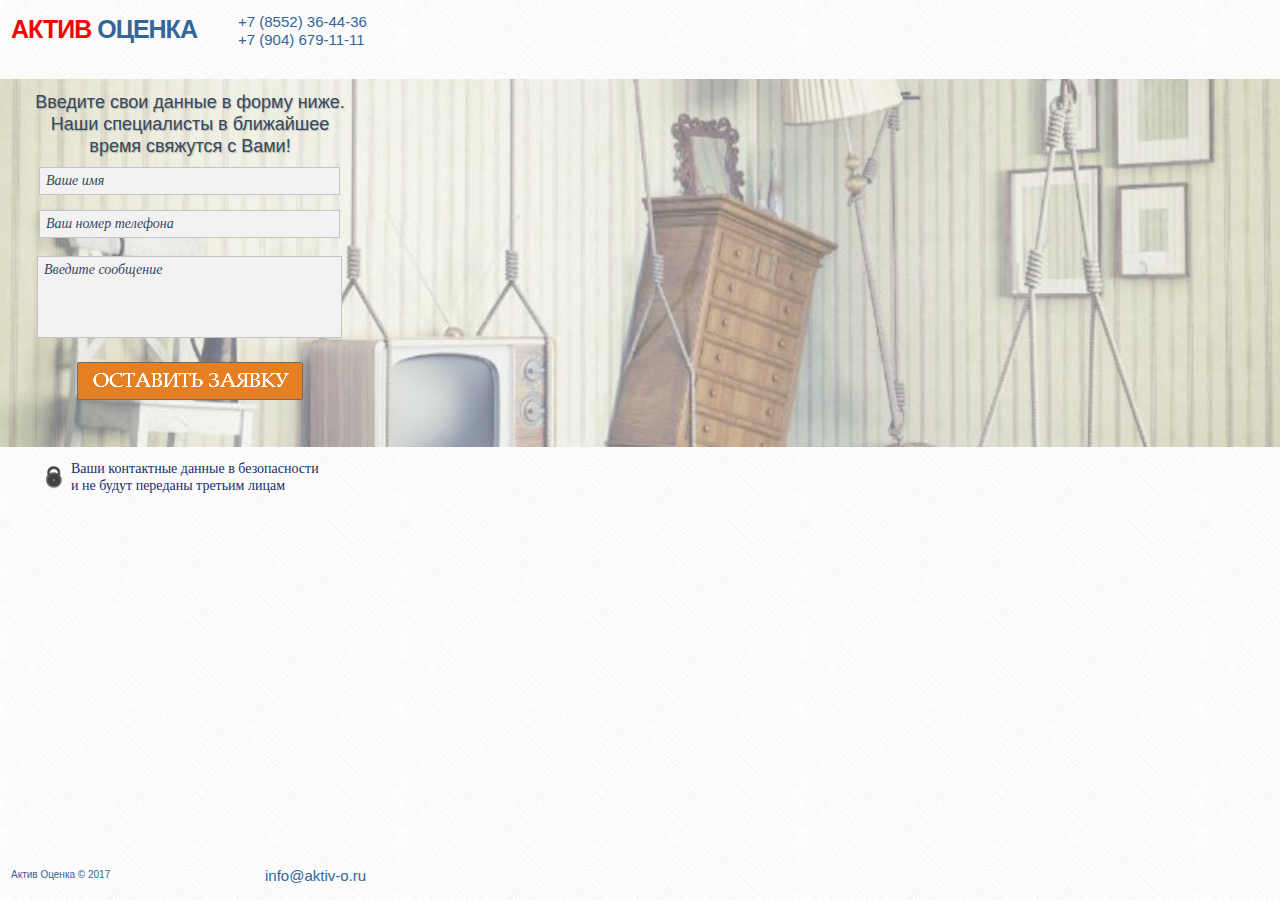
<file: zaliv/phone/form.html>
<!DOCTYPE html>
<html class="nojs html css_verticalspacer" lang="ru-RU">
 <head>

  <meta http-equiv="Content-type" content="text/html;charset=UTF-8"/>
  <meta name="generator" content="2015.2.1.352"/>
  <meta name="viewport" content="width=380"/>
  
  <script type="text/javascript">
   // Update the 'nojs'/'js' class on the html node
document.documentElement.className = document.documentElement.className.replace(/\bnojs\b/g, 'js');

// Check that all required assets are uploaded and up-to-date
if(typeof Muse == "undefined") window.Muse = {}; window.Muse.assets = {"required":["jquery-1.8.3.min.js", "museutils.js", "museconfig.js", "jquery.musepolyfill.bgsize.js", "jquery.watch.js", "webpro.js", "require.js", "form.css"], "outOfDate":[]};
</script>
  
  <title>Form</title>
  <!-- CSS -->
  <link rel="stylesheet" type="text/css" href="../css/site_global.css?crc=3916556066"/>
  <link rel="stylesheet" type="text/css" href="css/master_______-a.css?crc=102878295"/>
  <link rel="stylesheet" type="text/css" href="css/form.css?crc=3976303512" id="pagesheet"/>
  <!-- IE-only CSS -->
  <!--[if lt IE 9]>
  <link rel="stylesheet" type="text/css" href="css/iefonts_form.css?crc=3867293258"/>
  <![endif]-->
  <!-- Other scripts -->
  <script type="text/javascript">
   var __adobewebfontsappname__ = "muse";
</script>
  <!-- JS includes -->
  <script type="text/javascript">
   document.write('\x3Cscript src="' + (document.location.protocol == 'https:' ? 'https:' : 'http:') + '//webfonts.creativecloud.com/open-sans:n7,n4:all.js" type="text/javascript">\x3C/script>');
</script>
   </head>
 <body>

  <div class="clearfix" id="page"><!-- column -->
   <div class="clearfix colelem" id="pu4467-6"><!-- group -->
    <div class="clearfix grpelem" id="u4467-6"><!-- content -->
     <p><span id="u4467">АКТИВ</span> <span id="u4467-3">ОЦЕНКА</span></p>
    </div>
    <div class="clearfix grpelem" id="u4466-6"><!-- content -->
     <p>+7 (8552) 36-44-36</p>
     <p>+7 (904) 679-11-11</p>
    </div>
   </div>
   <div class="clearfix colelem" id="pu4703"><!-- group -->
    <div class="grpelem" id="u4703"><!-- custom html -->
     <!-- Yandex.Metrika counter -->
<script type="text/javascript">
    (function (d, w, c) {
        (w[c] = w[c] || []).push(function() {
            try {
                w.yaCounter43029744 = new Ya.Metrika({
                    id:43029744,
                    clickmap:true,
                    trackLinks:true,
                    accurateTrackBounce:true,
                    webvisor:true
                });
            } catch(e) { }
        });

        var n = d.getElementsByTagName("script")[0],
            s = d.createElement("script"),
            f = function () { n.parentNode.insertBefore(s, n); };
        s.type = "text/javascript";
        s.async = true;
        s.src = "https://mc.yandex.ru/metrika/watch.js";

        if (w.opera == "[object Opera]") {
            d.addEventListener("DOMContentLoaded", f, false);
        } else { f(); }
    })(document, window, "yandex_metrika_callbacks");
</script>
<noscript><div><img src="https://mc.yandex.ru/watch/43029744" style="position:absolute; left:-9999px;" alt="" /></div></noscript>
<!-- /Yandex.Metrika counter -->
<script>
  (function(i,s,o,g,r,a,m){i['GoogleAnalyticsObject']=r;i[r]=i[r]||function(){
  (i[r].q=i[r].q||[]).push(arguments)},i[r].l=1*new Date();a=s.createElement(o),
  m=s.getElementsByTagName(o)[0];a.async=1;a.src=g;m.parentNode.insertBefore(a,m)
  })(window,document,'script','https://www.google-analytics.com/analytics.js','ga');

  ga('create', 'UA-92553453-1', 'auto');
  ga('send', 'pageview');

</script>
<!-- Yandex.Metrika counter -->
<script type="text/javascript">
    (function (d, w, c) {
        (w[c] = w[c] || []).push(function() {
            try {
                w.yaCounter43029744 = new Ya.Metrika({
                    id:43029744,
                    clickmap:true,
                    trackLinks:true,
                    accurateTrackBounce:true,
                    webvisor:true
                });
            } catch(e) { }
        });

        var n = d.getElementsByTagName("script")[0],
            s = d.createElement("script"),
            f = function () { n.parentNode.insertBefore(s, n); };
        s.type = "text/javascript";
        s.async = true;
        s.src = "https://mc.yandex.ru/metrika/watch.js";

        if (w.opera == "[object Opera]") {
            d.addEventListener("DOMContentLoaded", f, false);
        } else { f(); }
    })(document, window, "yandex_metrika_callbacks");
</script>
<noscript><div><img src="https://mc.yandex.ru/watch/43029744" style="position:absolute; left:-9999px;" alt="" /></div></noscript>
<!-- /Yandex.Metrika counter -->
<script>
  (function(i,s,o,g,r,a,m){i['GoogleAnalyticsObject']=r;i[r]=i[r]||function(){
  (i[r].q=i[r].q||[]).push(arguments)},i[r].l=1*new Date();a=s.createElement(o),
  m=s.getElementsByTagName(o)[0];a.async=1;a.src=g;m.parentNode.insertBefore(a,m)
  })(window,document,'script','https://www.google-analytics.com/analytics.js','ga');

  ga('create', 'UA-92553453-1', 'auto');
  ga('send', 'pageview');

</script>

    </div>
    <div class="browser_width grpelem" id="u4318-bw">
     <div class="museBGSize clearfix" id="u4318"><!-- group -->
      <!-- m_editable region-id="editable-static-tag-U4417-BP_infinity" template="phone/form.html" data-type="html" data-ice-options="disableImageResize,link" -->
      <div class="clearfix grpelem" id="u4417-6" data-muse-uid="U4417" data-muse-type="txt_frame"><!-- content -->
       <p>Введите свои данные в форму ниже.</p>
       <p>Наши специалисты в ближайшее время свяжутся с Вами!</p>
      </div>
      <!-- /m_editable -->
     </div>
    </div>
    <form class="form-grp clearfix grpelem" id="widgetu4354" method="post" enctype="multipart/form-data" action="../scripts/form-u4354.php"><!-- none box -->
     <div class="fld-grp clearfix grpelem" id="widgetu4366" data-required="true"><!-- none box -->
      <!-- m_editable region-id="editable-static-tag-U4369-BP_infinity" template="phone/form.html" data-type="html" data-ice-options="disableImageResize,link" -->
      <label class="fld-label actAsDiv clearfix grpelem" id="u4369-4" data-muse-uid="U4369" data-muse-type="txt_frame" for="widgetu4366_input"><!-- content --><span class="actAsPara">Имя:</span></label>
      <!-- /m_editable -->
      <span class="fld-input NoWrap actAsDiv clearfix grpelem" id="u4367-4"><!-- content --><input class="wrapped-input" type="text" spellcheck="false" id="widgetu4366_input" name="custom_U4366" tabindex="1"/><label class="wrapped-input fld-prompt" id="widgetu4366_prompt" for="widgetu4366_input"><span class="actAsPara">Ваше имя</span></label></span>
     </div>
     <!-- m_editable region-id="editable-static-tag-U4365-BP_infinity" template="phone/form.html" data-type="html" data-ice-options="disableImageResize,link" -->
     <div class="clearfix grpelem" id="u4365-4" data-muse-uid="U4365" data-muse-type="txt_frame"><!-- content -->
      <p>Отправка формы…</p>
     </div>
     <!-- /m_editable -->
     <!-- m_editable region-id="editable-static-tag-U4370-BP_infinity" template="phone/form.html" data-type="html" data-ice-options="disableImageResize,link" -->
     <div class="clearfix grpelem" id="u4370-4" data-muse-uid="U4370" data-muse-type="txt_frame"><!-- content -->
      <p>На сервере произошла ошибка.</p>
     </div>
     <!-- /m_editable -->
     <!-- m_editable region-id="editable-static-tag-U4364-BP_infinity" template="phone/form.html" data-type="html" data-ice-options="disableImageResize,link" -->
     <div class="clearfix grpelem" id="u4364-4" data-muse-uid="U4364" data-muse-type="txt_frame"><!-- content -->
      <p>Форма получена.</p>
     </div>
     <!-- /m_editable -->
     <input class="submit-btn NoWrap grpelem" id="u4363-17" type="submit" value="" tabindex="4"/><!-- state-based BG images -->
     <div class="fld-grp clearfix grpelem" id="widgetu4359" data-required="false"><!-- none box -->
      <!-- m_editable region-id="editable-static-tag-U4361-BP_infinity" template="phone/form.html" data-type="html" data-ice-options="disableImageResize,link" -->
      <label class="fld-label actAsDiv clearfix grpelem" id="u4361-4" data-muse-uid="U4361" data-muse-type="txt_frame" for="widgetu4359_input"><!-- content --><span class="actAsPara">Сообщение:</span></label>
      <!-- /m_editable -->
      <span class="fld-textarea actAsDiv clearfix grpelem" id="u4360-4"><!-- content --><textarea class="wrapped-input" id="widgetu4359_input" name="custom_U4359" tabindex="3"></textarea><label class="wrapped-input fld-prompt" id="widgetu4359_prompt" for="widgetu4359_input"><span class="actAsPara">Введите сообщение</span></label></span>
     </div>
     <div class="fld-grp clearfix grpelem" id="widgetu4371" data-required="true"><!-- none box -->
      <!-- m_editable region-id="editable-static-tag-U4374-BP_infinity" template="phone/form.html" data-type="html" data-ice-options="disableImageResize,link" -->
      <label class="fld-label actAsDiv clearfix grpelem" id="u4374-4" data-muse-uid="U4374" data-muse-type="txt_frame" for="widgetu4371_input"><!-- content --><span class="actAsPara">Сотовый телефон:</span></label>
      <!-- /m_editable -->
      <span class="fld-input NoWrap actAsDiv clearfix grpelem" id="u4372-4"><!-- content --><input class="wrapped-input" type="tel" spellcheck="false" id="widgetu4371_input" name="custom_U4371" tabindex="2"/><label class="wrapped-input fld-prompt" id="widgetu4371_prompt" for="widgetu4371_input"><span class="actAsPara">Ваш номер телефона</span></label></span>
     </div>
    </form>
   </div>
   <div class="clearfix colelem" id="pu4421"><!-- group -->
    <div class="grpelem" id="u4421"><!-- rasterized frame --></div>
    <!-- m_editable region-id="editable-static-tag-U4420-BP_infinity" template="phone/form.html" data-type="html" data-ice-options="disableImageResize,link" -->
    <div class="clearfix grpelem" id="u4420-6" data-muse-uid="U4420" data-muse-type="txt_frame"><!-- content -->
     <p>Ваши контактные данные в безопасности</p>
     <p>и не будут переданы третьим лицам</p>
    </div>
    <!-- /m_editable -->
   </div>
   <div class="verticalspacer" data-offset-top="494" data-content-above-spacer="494" data-content-below-spacer="76"></div>
   <div class="clearfix colelem" id="pu5839-4"><!-- group -->
    <div class="clearfix grpelem" id="u5839-4"><!-- content -->
     <p>Актив Оценка © 2017</p>
    </div>
    <div class="clearfix grpelem" id="u5838-4"><!-- content -->
     <p>info@aktiv-o.ru</p>
    </div>
   </div>
  </div>
  <div class="preload_images">
   <img class="preload" src="../images/u4363-17-r.png?crc=377450052" alt=""/>
   <img class="preload" src="../images/u4363-17-m.png?crc=487826735" alt=""/>
   <img class="preload" src="../images/u4363-17-fs.png?crc=459244491" alt=""/>
  </div>
  <!-- Other scripts -->
  <script type="text/javascript">
   window.Muse.assets.check=function(d){if(!window.Muse.assets.checked){window.Muse.assets.checked=!0;var b={},c=function(a,b){if(window.getComputedStyle){var c=window.getComputedStyle(a,null);return c&&c.getPropertyValue(b)||c&&c[b]||""}if(document.documentElement.currentStyle)return(c=a.currentStyle)&&c[b]||a.style&&a.style[b]||"";return""},a=function(a){if(a.match(/^rgb/))return a=a.replace(/\s+/g,"").match(/([\d\,]+)/gi)[0].split(","),(parseInt(a[0])<<16)+(parseInt(a[1])<<8)+parseInt(a[2]);if(a.match(/^\#/))return parseInt(a.substr(1),
16);return 0},g=function(g){for(var f=document.getElementsByTagName("link"),i=0;i<f.length;i++)if("text/css"==f[i].type){var h=(f[i].href||"").match(/\/?css\/([\w\-]+\.css)\?crc=(\d+)/);if(!h||!h[1]||!h[2])break;b[h[1]]=h[2]}f=document.createElement("div");f.className="version";f.style.cssText="display:none; width:1px; height:1px;";document.getElementsByTagName("body")[0].appendChild(f);for(i=0;i<Muse.assets.required.length;){var h=Muse.assets.required[i],l=h.match(/([\w\-\.]+)\.(\w+)$/),k=l&&l[1]?
l[1]:null,l=l&&l[2]?l[2]:null;switch(l.toLowerCase()){case "css":k=k.replace(/\W/gi,"_").replace(/^([^a-z])/gi,"_$1");f.className+=" "+k;k=a(c(f,"color"));l=a(c(f,"backgroundColor"));k!=0||l!=0?(Muse.assets.required.splice(i,1),"undefined"!=typeof b[h]&&(k!=b[h]>>>24||l!=(b[h]&16777215))&&Muse.assets.outOfDate.push(h)):i++;f.className="version";break;case "js":k.match(/^jquery-[\d\.]+/gi)&&d&&d().jquery=="1.8.3"?Muse.assets.required.splice(i,1):i++;break;default:throw Error("Unsupported file type: "+
l);}}f.parentNode.removeChild(f);if(Muse.assets.outOfDate.length||Muse.assets.required.length)f="Некоторые файлы на сервере могут отсутствовать или быть некорректными. Очистите кэш-память браузера и повторите попытку. Если проблему не удается устранить, свяжитесь с разработчиками сайта.",g&&Muse.assets.outOfDate.length&&(f+="\nOut of date: "+Muse.assets.outOfDate.join(",")),g&&Muse.assets.required.length&&(f+="\nMissing: "+Muse.assets.required.join(",")),alert(f)};location&&location.search&&location.search.match&&location.search.match(/muse_debug/gi)?setTimeout(function(){g(!0)},5E3):g()}};
var muse_init=function(){require.config({baseUrl:"../"});require(["jquery","museutils","whatinput","jquery.musepolyfill.bgsize","jquery.watch","webpro"],function(d){var $ = d;$(document).ready(function(){try{
window.Muse.assets.check($);/* body */
Muse.Utils.transformMarkupToFixBrowserProblemsPreInit();/* body */
Muse.Utils.prepHyperlinks(true);/* body */
Muse.Utils.resizeHeight('.browser_width');/* resize height */
Muse.Utils.requestAnimationFrame(function() { $('body').addClass('initialized'); });/* mark body as initialized */
Muse.Utils.fullPage('#page');/* 100% height page */
Muse.Utils.initWidget('#widgetu4354', ['#bp_infinity'], function(elem) { return new WebPro.Widget.Form(elem, {validationEvent:'submit',errorStateSensitivity:'high',fieldWrapperClass:'fld-grp',formSubmittedClass:'frm-sub-st',formErrorClass:'frm-subm-err-st',formDeliveredClass:'frm-subm-ok-st',notEmptyClass:'non-empty-st',focusClass:'focus-st',invalidClass:'fld-err-st',requiredClass:'fld-err-st',ajaxSubmit:true}); });/* #widgetu4354 */
Muse.Utils.showWidgetsWhenReady();/* body */
Muse.Utils.transformMarkupToFixBrowserProblems();/* body */
}catch(b){if(b&&"function"==typeof b.notify?b.notify():Muse.Assert.fail("Error calling selector function: "+b),false)throw b;}})})};

</script>
  <!-- RequireJS script -->
  <script src="../scripts/require.js?crc=4108833657" type="text/javascript" async data-main="../scripts/museconfig.js?crc=4242129463" onload="if (requirejs) requirejs.onError = function(requireType, requireModule) { if (requireType && requireType.toString && requireType.toString().indexOf && 0 <= requireType.toString().indexOf('#scripterror')) window.Muse.assets.check(); }" onerror="window.Muse.assets.check();"></script>
   </body>
</html>
</file>
<file: strojehkspertiza/css/site_global.css>
html{min-height:100%;min-width:100%;-ms-text-size-adjust:none;}body,div,dl,dt,dd,ul,ol,li,nav,h1,h2,h3,h4,h5,h6,pre,code,form,fieldset,legend,input,button,textarea,p,blockquote,th,td,a{margin:0px;padding:0px;border-width:0px;border-style:solid;border-color:transparent;-webkit-transform-origin:left top;-ms-transform-origin:left top;-o-transform-origin:left top;transform-origin:left top;background-repeat:no-repeat;}.transition{-webkit-transition-property:background-image,background-position,background-color,border-color,border-radius,color,font-size,font-style,font-weight,letter-spacing,line-height,text-align,box-shadow,text-shadow,opacity;transition-property:background-image,background-position,background-color,border-color,border-radius,color,font-size,font-style,font-weight,letter-spacing,line-height,text-align,box-shadow,text-shadow,opacity;}.transition *{-webkit-transition:inherit;transition:inherit;}table{border-collapse:collapse;border-spacing:0px;}fieldset,img{border:0px;border-style:solid;-webkit-transform-origin:left top;-ms-transform-origin:left top;-o-transform-origin:left top;transform-origin:left top;}address,caption,cite,code,dfn,em,strong,th,var,optgroup{font-style:inherit;font-weight:inherit;}del,ins{text-decoration:none;}li{list-style:none;}caption,th{text-align:left;}h1,h2,h3,h4,h5,h6{font-size:100%;font-weight:inherit;}input,button,textarea,select,optgroup,option{font-family:inherit;font-size:inherit;font-style:inherit;font-weight:inherit;}input,textarea{-webkit-appearance:none;-webkit-border-radius:0;}body{font-family:Arial, Helvetica Neue, Helvetica, sans-serif;text-align:left;font-size:14px;line-height:17px;word-wrap:break-word;text-rendering:optimizeLegibility;-moz-font-feature-settings:'liga';-ms-font-feature-settings:'liga';-webkit-font-feature-settings:'liga';font-feature-settings:'liga';}a:link{color:#0000FF;text-decoration:underline;}a:visited{color:#800080;text-decoration:underline;}a:hover{color:#0000FF;text-decoration:underline;}a:active{color:#EE0000;text-decoration:underline;}a.nontext{color:black;text-decoration:none;font-style:normal;font-weight:normal;}.normal_text{color:#000000;direction:ltr;font-family:Arial, Helvetica Neue, Helvetica, sans-serif;font-size:14px;font-style:normal;font-weight:normal;letter-spacing:0px;line-height:17px;text-align:left;text-decoration:none;text-indent:0px;text-transform:none;vertical-align:0px;padding:0px;}.list0 li:before{position:absolute;right:100%;letter-spacing:0px;text-decoration:none;font-weight:normal;font-style:normal;}.rtl-list li:before{right:auto;left:100%;}.nls-None > li:before,.nls-None .list3 > li:before,.nls-None .list6 > li:before{margin-right:6px;content:'•';}.nls-None .list1 > li:before,.nls-None .list4 > li:before,.nls-None .list7 > li:before{margin-right:6px;content:'○';}.nls-None,.nls-None .list1,.nls-None .list2,.nls-None .list3,.nls-None .list4,.nls-None .list5,.nls-None .list6,.nls-None .list7,.nls-None .list8{padding-left:34px;}.nls-None.rtl-list,.nls-None .list1.rtl-list,.nls-None .list2.rtl-list,.nls-None .list3.rtl-list,.nls-None .list4.rtl-list,.nls-None .list5.rtl-list,.nls-None .list6.rtl-list,.nls-None .list7.rtl-list,.nls-None .list8.rtl-list{padding-left:0px;padding-right:34px;}.nls-None .list2 > li:before,.nls-None .list5 > li:before,.nls-None .list8 > li:before{margin-right:6px;content:'-';}.nls-None.rtl-list > li:before,.nls-None .list1.rtl-list > li:before,.nls-None .list2.rtl-list > li:before,.nls-None .list3.rtl-list > li:before,.nls-None .list4.rtl-list > li:before,.nls-None .list5.rtl-list > li:before,.nls-None .list6.rtl-list > li:before,.nls-None .list7.rtl-list > li:before,.nls-None .list8.rtl-list > li:before{margin-right:0px;margin-left:6px;}.TabbedPanelsTab{white-space:nowrap;}.MenuBar .MenuBarView,.MenuBar .SubMenuView{display:block;list-style:none;}.MenuBar .SubMenu{display:none;position:absolute;}.NoWrap{white-space:nowrap;word-wrap:normal;}.rootelem{margin-left:auto;margin-right:auto;}.colelem{display:inline;float:left;clear:both;}.clearfix:after{content:"\0020";visibility:hidden;display:block;height:0px;clear:both;}*:first-child+html .clearfix{zoom:1;}.clip_frame{overflow:hidden;}.popup_anchor{position:relative;width:0px;height:0px;}.popup_element{z-index:100000;}.svg{display:block;vertical-align:top;}span.wrap{content:'';clear:left;display:block;}span.actAsInlineDiv{display:inline-block;}.position_content,.excludeFromNormalFlow{float:left;}.preload_images{position:absolute;overflow:hidden;left:-9999px;top:-9999px;height:1px;width:1px;}.preload{height:1px;width:1px;}.animateStates{-webkit-transition:0.3s ease-in-out;-moz-transition:0.3s ease-in-out;-o-transition:0.3s ease-in-out;transition:0.3s ease-in-out;}[data-whatinput="mouse"] *:focus,[data-whatinput="touch"] *:focus,input:focus,textarea:focus{outline:none;}textarea{resize:none;overflow:auto;}.fld-prompt{pointer-events:none;}.wrapped-input{position:absolute;top:0px;left:0px;background:transparent;border:none;}.submit-btn{z-index:50000;cursor:pointer;}.anchor_item{width:22px;height:18px;}.MenuBar .SubMenuVisible,.MenuBarVertical .SubMenuVisible,.MenuBar .SubMenu .SubMenuVisible,.popup_element.Active,span.actAsPara,.actAsDiv,a.nonblock.nontext,img.block{display:block;}.widget_invisible,.js .invi,.js .mse_pre_init{visibility:hidden;}.ose_ei{visibility:hidden;z-index:0;}.no_vert_scroll{overflow-y:hidden;}.always_vert_scroll{overflow-y:scroll;}.always_horz_scroll{overflow-x:scroll;}.fullscreen{overflow:hidden;left:0px;top:0px;position:fixed;height:100%;width:100%;-moz-box-sizing:border-box;-webkit-box-sizing:border-box;-ms-box-sizing:border-box;box-sizing:border-box;}.fullwidth{position:absolute;}.borderbox{-moz-box-sizing:border-box;-webkit-box-sizing:border-box;-ms-box-sizing:border-box;box-sizing:border-box;}.scroll_wrapper{position:absolute;overflow:auto;left:0px;right:0px;top:0px;bottom:0px;padding-top:0px;padding-bottom:0px;margin-top:0px;margin-bottom:0px;}.browser_width > *{position:absolute;left:0px;right:0px;}.grpelem,.accordion_wrapper{display:inline;float:left;}.fld-checkbox input[type=checkbox],.fld-radiobutton input[type=radio]{position:absolute;overflow:hidden;clip:rect(0px, 0px, 0px, 0px);height:1px;width:1px;margin:-1px;padding:0px;border:0px;}.fld-checkbox input[type=checkbox] + label,.fld-radiobutton input[type=radio] + label{display:inline-block;background-repeat:no-repeat;cursor:pointer;float:left;width:100%;height:100%;}.pointer_cursor,.fld-recaptcha-mode,.fld-recaptcha-refresh,.fld-recaptcha-help{cursor:pointer;}p,h1,h2,h3,h4,h5,h6,ol,ul,span.actAsPara{max-height:1000000px;}.superscript{vertical-align:super;font-size:66%;line-height:0px;}.subscript{vertical-align:sub;font-size:66%;line-height:0px;}.horizontalSlideShow{-ms-touch-action:pan-y;touch-action:pan-y;}.verticalSlideShow{-ms-touch-action:pan-x;touch-action:pan-x;}.colelem100,.verticalspacer{clear:both;}.list0 li,.MenuBar .MenuItemContainer,.SlideShowContentPanel .fullscreen img,.css_verticalspacer .verticalspacer{position:relative;}.popup_element.Inactive,.js .disn,.js .an_invi,.hidden,.breakpoint{display:none;}#muse_css_mq{position:absolute;display:none;background-color:#FFFFFE;}.fluid_height_spacer{width:0.01px;}.muse_check_css{display:none;position:fixed;}@media screen and (-webkit-min-device-pixel-ratio:0){body{text-rendering:auto;}}
</file>
<file: strojehkspertiza/css/master_______-a.css>
#u5114{border-width:0px;border-color:transparent;background-color:transparent;}#u5115-6,#u5117-6{background-color:transparent;line-height:42px;font-size:35px;letter-spacing:-1px;font-family:open-sans, sans-serif;font-weight:700;}#u5115,#u5117{color:#F60303;}#u5115-3,#u5117-3{color:#336699;}#u5116-6,#u5118-8{background-color:transparent;line-height:24px;color:#336699;font-size:20px;font-family:open-sans, sans-serif;font-weight:400;}
</file>
<file: strojehkspertiza/css/index.css>
.version.index{color:#0000F3;background-color:#5FD34C;}#page{z-index:1;min-height:2900.9000000000015px;background-image:none;border-width:0px;border-color:#000000;background-color:transparent;padding-bottom:0px;width:100%;max-width:960px;margin-left:auto;margin-right:auto;}#page_position_content{margin-top:-5px;margin-bottom:-21px;width:100%;}#pu5115-6{z-index:342;width:100%;}#u5115-6{z-index:342;width:290px;min-height:44px;position:relative;margin-right:-10000px;left:24px;}#u5116-6{z-index:348;width:200px;position:relative;margin-right:-10000px;left:737px;}#pu4671{z-index:215;margin-top:29px;width:100%;}#u4671{z-index:215;width:200px;min-height:100px;border-width:0px;border-color:transparent;background-color:transparent;position:relative;margin-right:-10000px;margin-top:198px;left:381px;}#u4675{z-index:216;width:200px;min-height:100px;border-width:0px;border-color:transparent;background-color:transparent;position:relative;margin-right:-10000px;margin-top:198px;left:381px;}#u5114{z-index:341;width:200px;min-height:100px;position:relative;margin-right:-10000px;margin-top:141px;left:384px;}#u82{z-index:368;height:367px;opacity:0.38;-ms-filter:"progid:DXImageTransform.Microsoft.Alpha(Opacity=38)";filter:alpha(opacity=38);background:transparent url("../images/imgonline-com-ua-compressed-2ttubz7ugxy.jpg?crc=119385061") no-repeat center center;background-size:cover;}.js body.initialized{visibility:visible;}#u82-bw{z-index:368;height:367px;}#u75-8{z-index:369;width:894px;min-height:90px;text-shadow:1px 1px 1px rgba(0,0,0,0.5);-pie-box-shadow:none;box-shadow:none;background-color:transparent;text-align:center;font-family:open-sans, sans-serif;font-weight:700;position:relative;margin-right:-10000px;margin-top:55px;left:33px;}#u75-2{font-size:40px;line-height:73px;letter-spacing:-2px;color:#CC3333;}#u75-4{font-size:36px;line-height:66px;letter-spacing:-2px;color:#CC3333;}#u75-6{font-size:33px;line-height:60px;}#u75-5{color:#336699;}#pamphletu390{z-index:377;width:0.01px;height:39px;padding-bottom:10px;position:relative;margin-right:-10000px;margin-top:281px;left:13.86%;}#u440{z-index:378;width:661px;position:relative;margin-right:-10000px;margin-top:10px;left:34px;}#pu441{position:absolute;width:0.01px;top:-11px;left:312px;}#u441{position:absolute;width:352px;height:47px;border-style:solid;border-color:#F7931E;background-color:#E67E22;margin-top:1px;margin-left:1px;border-width:1px 1px 3px;}#u442-4{z-index:381;min-height:21px;background-color:transparent;color:#FFFFFF;font-size:24px;line-height:29px;text-transform:uppercase;text-align:center;font-family:open-sans, sans-serif;font-weight:400;width:94.61%;}#pu441:hover #u442-4{border-width:0px;border-color:transparent;padding-top:0px;padding-bottom:0px;position:relative;margin-right:-10000px;margin-top:8px;min-height:21px;width:94.61%;left:3.7%;}#u2859{position:absolute;width:290px;border-style:solid;border-width:3px;border-color:#E67E22;background-color:transparent;padding-bottom:9px;top:-11px;left:-35px;}#u2859:hover{-pie-box-shadow:6px 6px 8px #7F7F7F;box-shadow:6px 6px 8px rgba(0,0,0,0.5);border-color:#FFFFFF;background-color:#E67E22;width:290px;min-height:0px;margin:0px;}#u2907-4{z-index:387;text-shadow:1px 1px 3px rgba(0,0,0,0.5);-pie-box-shadow:none;box-shadow:none;background-color:transparent;line-height:29px;color:#E67E22;font-size:24px;text-align:center;font-family:open-sans, sans-serif;font-weight:400;position:relative;margin-right:-10000px;margin-top:8px;width:77.94%;left:10.69%;}#u2859:hover #u2907-4{text-shadow:1px 1px 3px rgba(0,0,0,0.5);-pie-box-shadow:none;box-shadow:none;padding-top:0px;padding-bottom:0px;min-height:0px;width:77.94%;margin:8px -10000px 0px 0%;}#u2859.PamphletThumbSelected #u2907-4{text-shadow:2px 2px 3px rgba(0,0,0,0.5);-pie-box-shadow:none;box-shadow:none;padding-top:0px;padding-bottom:0px;min-height:0px;width:77.94%;margin:8px -10000px 0px 0%;}#u2859:hover #u2907-4 p{color:#FFFFFF;visibility:inherit;}#u2859.PamphletThumbSelected #u2907-4 p{color:#E67E22;visibility:inherit;}#u393{position:absolute;width:412px;border-width:0px;border-color:transparent;background-color:transparent;padding-bottom:44px;top:84px;left:163px;}#u393popup{z-index:391;}#u415{z-index:392;width:366px;height:406px;border-style:solid;border-width:1px;border-color:#EF8C1B;background-color:#FFF5EF;margin-right:-10000px;position:relative;top:22px;left:22px;}#pu416-6{z-index:450;margin-right:-10000px;margin-top:18px;width:87.71%;margin-left:6.29%;}#u416-6{z-index:450;min-height:75px;background-color:transparent;line-height:22px;color:#35495E;font-size:18px;text-align:center;position:relative;width:100%;}#widgetu419{z-index:393;width:0.01px;height:229px;margin-top:19px;position:relative;margin-left:7.17%;}#widgetu425{z-index:394;width:276px;height:28px;border-width:0px;border-color:transparent;background-color:transparent;position:relative;margin-right:-10000px;margin-top:-1px;left:-1px;}#u426-4{z-index:395;width:200px;min-height:20px;border-width:0px;border-color:transparent;background-color:transparent;line-height:14px;color:#35495E;text-align:left;font-family:Georgia, Palatino, Palatino Linotype, Times, Times New Roman, serif;position:relative;margin-right:-10000px;margin-top:7px;left:7px;}#u428-4{z-index:399;width:262px;min-height:14px;border-style:solid;border-width:1px;border-color:#C4C4C4;background-color:#F2F2F2;padding:6px;color:#35495E;line-height:14px;font-family:Georgia, Palatino, Palatino Linotype, Times, Times New Roman, serif;font-style:italic;position:relative;margin-right:-10000px;}#muse_css_mq,#widgetu425.non-empty-st #u428-4{background-color:#FFFFFF;}#widgetu425:hover #u428-4{border-color:#6B6B6B;background-color:#FFFFFF;padding-top:6px;padding-bottom:6px;min-height:14px;width:262px;margin:0px -10000px 0px 0px;}#widgetu425.focus-st #u428-4{border-color:#6B6B6B;background-color:#FFFFFF;padding-top:6px;padding-bottom:6px;min-height:14px;width:262px;margin:0px -10000px 0px 0px;}#widgetu425.non-empty-st #u428-4 *{color:#4F4F4F;font-style:normal;}#widgetu425:hover #u428-4 *{color:#4F4F4F;font-style:normal;}#widgetu425.focus-st #u428-4 *{color:#4F4F4F;font-style:normal;}#u435-4{z-index:403;width:200px;min-height:21px;background-color:transparent;opacity:0;-ms-filter:"progid:DXImageTransform.Microsoft.Alpha(Opacity=0)";filter:alpha(opacity=0);padding-top:4px;font-size:12px;line-height:14px;font-family:Palatino, Palatino Linotype, Georgia, Times, Times New Roman, serif;position:relative;margin-right:-10000px;margin-top:118px;left:44px;}#u424-4{z-index:407;width:200px;min-height:21px;background-color:transparent;opacity:0;-ms-filter:"progid:DXImageTransform.Microsoft.Alpha(Opacity=0)";filter:alpha(opacity=0);padding-top:4px;line-height:14px;color:#FF0000;font-size:12px;font-family:Palatino, Palatino Linotype, Georgia, Times, Times New Roman, serif;position:relative;margin-right:-10000px;margin-top:118px;left:44px;}#u434-4{z-index:411;width:200px;min-height:21px;background-color:transparent;opacity:0;-ms-filter:"progid:DXImageTransform.Microsoft.Alpha(Opacity=0)";filter:alpha(opacity=0);padding-top:4px;line-height:12px;color:#00FF00;font-size:12px;font-family:Palatino, Palatino Linotype, Georgia, Times, Times New Roman, serif;position:relative;margin-right:-10000px;margin-top:118px;left:44px;}#u433-17{z-index:415;min-height:39px;width:227px;margin-bottom:-2px;position:relative;margin-right:-10000px;margin-top:191px;left:24px;background:transparent url("../images/u433-17.png?crc=4280525204") no-repeat 1px 1px;}#u433-17:hover{background:transparent url("../images/u433-17-r.png?crc=377450052") no-repeat 0px 0px;}#u433-17:active{background:transparent url("../images/u433-17-m.png?crc=487826735") no-repeat 0px 0px;}#widgetu419.frm-sub-st #u433-17{background:transparent url("../images/u433-17-fs.png?crc=459244491") no-repeat 1px 1px;}#widgetu429{z-index:432;width:276px;height:82px;border-width:0px;border-color:transparent;background-color:transparent;position:relative;margin-right:-10000px;margin-top:88px;left:-1px;}#u430-4{z-index:433;width:200px;min-height:20px;border-width:0px;border-color:transparent;background-color:transparent;line-height:14px;color:#35495E;text-align:left;font-family:Georgia, Palatino, Palatino Linotype, Times, Times New Roman, serif;position:relative;margin-right:-10000px;margin-top:11px;left:27px;}#u432-4{z-index:437;width:262px;min-height:68px;border-style:solid;border-width:1px;border-color:#C4C4C4;background-color:#F2F2F2;padding:6px;color:#35495E;line-height:14px;font-family:Georgia, Palatino, Palatino Linotype, Times, Times New Roman, serif;font-style:italic;position:relative;margin-right:-10000px;}#widgetu429.non-empty-st #u432-4{background-color:#FFFFFF;}#widgetu429:hover #u432-4{border-color:#6B6B6B;background-color:#FFFFFF;padding-top:6px;padding-bottom:6px;min-height:68px;width:262px;margin:0px -10000px 0px 0px;}#widgetu429.focus-st #u432-4{border-color:#6B6B6B;background-color:#FFFFFF;padding-top:6px;padding-bottom:6px;min-height:68px;width:262px;margin:0px -10000px 0px 0px;}#widgetu429.non-empty-st #u432-4 *{color:#4F4F4F;font-style:normal;}#widgetu429:hover #u432-4 *{color:#4F4F4F;font-style:normal;}#widgetu429.focus-st #u432-4 *{color:#4F4F4F;font-style:normal;}#widgetu3180{z-index:441;width:276px;height:31px;border-width:0px;border-color:transparent;background-color:transparent;position:relative;margin-right:-10000px;margin-top:42px;left:-1px;}#u3181-4{z-index:442;width:200px;min-height:20px;border-width:0px;border-color:transparent;background-color:transparent;line-height:14px;color:#35495E;text-align:left;font-family:Georgia, Palatino, Palatino Linotype, Times, Times New Roman, serif;position:relative;margin-right:-10000px;margin-top:11px;left:27px;}#u3183-4{z-index:446;width:262px;min-height:14px;border-style:solid;border-width:1px;border-color:#C4C4C4;background-color:#F2F2F2;padding:6px;color:#35495E;line-height:14px;font-family:Georgia, Palatino, Palatino Linotype, Times, Times New Roman, serif;font-style:italic;position:relative;margin-right:-10000px;}#widgetu3180.non-empty-st #u3183-4{background-color:#FFFFFF;}#widgetu3180:hover #u3183-4{border-color:#6B6B6B;background-color:#FFFFFF;padding-top:6px;padding-bottom:6px;min-height:14px;width:262px;margin:0px -10000px 0px 0px;}#widgetu3180.focus-st #u3183-4{border-color:#6B6B6B;background-color:#FFFFFF;padding-top:6px;padding-bottom:6px;min-height:14px;width:262px;margin:0px -10000px 0px 0px;}#widgetu3180.non-empty-st #u3183-4 *{color:#4F4F4F;font-style:normal;}#widgetu3180:hover #u3183-4 *{color:#4F4F4F;font-style:normal;}#widgetu3180.focus-st #u3183-4 *{color:#4F4F4F;font-style:normal;}#u418{z-index:462;height:34px;position:relative;margin-right:-10000px;margin-top:353px;width:7.66%;left:5.74%;background:transparent url("../images/32px%20-%20142.png?crc=4108519467") no-repeat center center;background-size:contain;}#u417-6{z-index:456;min-height:26px;background-color:transparent;color:#173068;font-family:Palatino, Palatino Linotype, Georgia, Times, Times New Roman, serif;position:relative;margin-right:-10000px;margin-top:353px;width:77.87%;left:15.85%;}#u2864{z-index:463;width:366px;height:406px;border-style:solid;border-width:1px;border-color:#EF8C1B;background-color:#FFF0E6;margin-right:-10000px;position:relative;top:22px;left:22px;}#pu3075-6{z-index:464;margin-right:-10000px;margin-top:18px;width:87.71%;margin-left:6.29%;}#u3075-6{z-index:464;min-height:75px;background-color:transparent;line-height:22px;color:#35495E;font-size:18px;text-align:center;position:relative;width:100%;}#widgetu3192{z-index:477;width:0.01px;height:229px;margin-top:16px;position:relative;margin-left:8.42%;}#widgetu3204{z-index:478;width:276px;height:28px;border-width:0px;border-color:transparent;background-color:transparent;position:relative;margin-right:-10000px;margin-top:-1px;left:-1px;}#u3206-4{z-index:479;width:200px;min-height:20px;border-width:0px;border-color:transparent;background-color:transparent;line-height:14px;color:#35495E;text-align:left;font-family:Georgia, Palatino, Palatino Linotype, Times, Times New Roman, serif;position:relative;margin-right:-10000px;margin-top:7px;left:7px;}#u3207-4{z-index:483;width:262px;min-height:14px;border-style:solid;border-width:1px;border-color:#C4C4C4;background-color:#F2F2F2;padding:6px;color:#35495E;line-height:14px;font-family:Georgia, Palatino, Palatino Linotype, Times, Times New Roman, serif;font-style:italic;position:relative;margin-right:-10000px;}#widgetu3204.non-empty-st #u3207-4{background-color:#FFFFFF;}#widgetu3204:hover #u3207-4{border-color:#6B6B6B;background-color:#FFFFFF;padding-top:6px;padding-bottom:6px;min-height:14px;width:262px;margin:0px -10000px 0px 0px;}#widgetu3204.focus-st #u3207-4{border-color:#6B6B6B;background-color:#FFFFFF;padding-top:6px;padding-bottom:6px;min-height:14px;width:262px;margin:0px -10000px 0px 0px;}#widgetu3204.non-empty-st #u3207-4 *{color:#4F4F4F;font-style:normal;}#widgetu3204:hover #u3207-4 *{color:#4F4F4F;font-style:normal;}#widgetu3204.focus-st #u3207-4 *{color:#4F4F4F;font-style:normal;}#u3208-4{z-index:487;width:200px;min-height:21px;background-color:transparent;opacity:0;-ms-filter:"progid:DXImageTransform.Microsoft.Alpha(Opacity=0)";filter:alpha(opacity=0);padding-top:4px;font-size:12px;line-height:14px;font-family:Palatino, Palatino Linotype, Georgia, Times, Times New Roman, serif;position:relative;margin-right:-10000px;margin-top:118px;left:44px;}#u3193-4{z-index:491;width:200px;min-height:21px;background-color:transparent;opacity:0;-ms-filter:"progid:DXImageTransform.Microsoft.Alpha(Opacity=0)";filter:alpha(opacity=0);padding-top:4px;line-height:14px;color:#FF0000;font-size:12px;font-family:Palatino, Palatino Linotype, Georgia, Times, Times New Roman, serif;position:relative;margin-right:-10000px;margin-top:118px;left:44px;}#u3202-4{z-index:495;width:200px;min-height:21px;background-color:transparent;opacity:0;-ms-filter:"progid:DXImageTransform.Microsoft.Alpha(Opacity=0)";filter:alpha(opacity=0);padding-top:4px;line-height:12px;color:#00FF00;font-size:12px;font-family:Palatino, Palatino Linotype, Georgia, Times, Times New Roman, serif;position:relative;margin-right:-10000px;margin-top:118px;left:44px;}#u3203-17{z-index:499;min-height:39px;width:227px;margin-bottom:-2px;position:relative;margin-right:-10000px;margin-top:191px;left:24px;background:transparent url("../images/u3203-17.png?crc=4280525204") no-repeat 1px 1px;}#u3203-17:hover{background:transparent url("../images/u3203-17-r.png?crc=377450052") no-repeat 0px 0px;}#u3203-17:active{background:transparent url("../images/u3203-17-m.png?crc=487826735") no-repeat 0px 0px;}#widgetu3192.frm-sub-st #u3203-17{background:transparent url("../images/u3203-17-fs.png?crc=459244491") no-repeat 1px 1px;}#widgetu3198{z-index:516;width:276px;height:82px;border-width:0px;border-color:transparent;background-color:transparent;position:relative;margin-right:-10000px;margin-top:88px;left:-1px;}#u3200-4{z-index:517;width:200px;min-height:20px;border-width:0px;border-color:transparent;background-color:transparent;line-height:14px;color:#35495E;text-align:left;font-family:Georgia, Palatino, Palatino Linotype, Times, Times New Roman, serif;position:relative;margin-right:-10000px;margin-top:11px;left:27px;}#u3199-4{z-index:521;width:262px;min-height:68px;border-style:solid;border-width:1px;border-color:#C4C4C4;background-color:#F2F2F2;padding:6px;color:#35495E;line-height:14px;font-family:Georgia, Palatino, Palatino Linotype, Times, Times New Roman, serif;font-style:italic;position:relative;margin-right:-10000px;}#widgetu3198.non-empty-st #u3199-4{background-color:#FFFFFF;}#widgetu3198:hover #u3199-4{border-color:#6B6B6B;background-color:#FFFFFF;padding-top:6px;padding-bottom:6px;min-height:68px;width:262px;margin:0px -10000px 0px 0px;}#widgetu3198.focus-st #u3199-4{border-color:#6B6B6B;background-color:#FFFFFF;padding-top:6px;padding-bottom:6px;min-height:68px;width:262px;margin:0px -10000px 0px 0px;}#widgetu3198.non-empty-st #u3199-4 *{color:#4F4F4F;font-style:normal;}#widgetu3198:hover #u3199-4 *{color:#4F4F4F;font-style:normal;}#widgetu3198.focus-st #u3199-4 *{color:#4F4F4F;font-style:normal;}#widgetu3194{z-index:525;width:276px;height:31px;border-width:0px;border-color:transparent;background-color:transparent;position:relative;margin-right:-10000px;margin-top:42px;left:-1px;}#u3196-4{z-index:526;width:200px;min-height:20px;border-width:0px;border-color:transparent;background-color:transparent;line-height:14px;color:#35495E;text-align:left;font-family:Georgia, Palatino, Palatino Linotype, Times, Times New Roman, serif;position:relative;margin-right:-10000px;margin-top:11px;left:27px;}#u3195-4{z-index:530;width:262px;min-height:14px;border-style:solid;border-width:1px;border-color:#C4C4C4;background-color:#F2F2F2;padding:6px;color:#35495E;line-height:14px;font-family:Georgia, Palatino, Palatino Linotype, Times, Times New Roman, serif;font-style:italic;position:relative;margin-right:-10000px;}#widgetu3194.non-empty-st #u3195-4{background-color:#FFFFFF;}#widgetu3194:hover #u3195-4{border-color:#6B6B6B;background-color:#FFFFFF;padding-top:6px;padding-bottom:6px;min-height:14px;width:262px;margin:0px -10000px 0px 0px;}#widgetu3194.focus-st #u3195-4{border-color:#6B6B6B;background-color:#FFFFFF;padding-top:6px;padding-bottom:6px;min-height:14px;width:262px;margin:0px -10000px 0px 0px;}#widgetu3194.non-empty-st #u3195-4 *{color:#4F4F4F;font-style:normal;}#widgetu3194:hover #u3195-4 *{color:#4F4F4F;font-style:normal;}#widgetu3194.focus-st #u3195-4 *{color:#4F4F4F;font-style:normal;}#u3077{z-index:476;height:34px;position:relative;margin-right:-10000px;margin-top:353px;width:7.66%;left:5.74%;background:transparent url("../images/32px%20-%20142.png?crc=4108519467") no-repeat center center;background-size:contain;}#u3076-6{z-index:470;min-height:26px;background-color:transparent;color:#173068;font-family:Palatino, Palatino Linotype, Georgia, Times, Times New Roman, serif;position:relative;margin-right:-10000px;margin-top:353px;width:77.87%;left:15.85%;}#u438{position:absolute;width:39px;border-style:solid;border-width:1px;border-color:#173068;background-color:#F8F8F8;background-color:rgba(242,242,242,0.5);border-radius:50px;padding-bottom:9px;top:64px;left:555px;-pie-background:rgba(242,242,242,0.5);}#u439-4{z-index:535;min-height:19px;border-width:0px;border-color:transparent;background-color:transparent;line-height:22px;color:#173068;font-size:18px;text-align:center;font-family:open-sans, sans-serif;font-weight:700;position:relative;margin-right:-10000px;margin-top:8px;width:61.54%;left:17.95%;}.PamphletWidget .ThumbGroup .Thumb,.PamphletNextButton,.PamphletPrevButton,.PamphletCloseButton{cursor:pointer;}#u95-4{z-index:260;width:570px;min-height:38px;background-color:transparent;line-height:47px;color:#34495E;font-size:39px;font-family:open-sans, sans-serif;font-weight:700;margin-left:20px;margin-top:27px;position:relative;}#pu252{z-index:264;margin-top:15px;width:100%;}#u252{z-index:264;width:50px;height:50px;position:relative;margin-right:-10000px;left:40px;background:transparent url("../images/checksvg-u2221.png?crc=522113530") no-repeat left top;}#u259-6{z-index:265;width:607px;min-height:45px;background-color:transparent;color:#34495E;font-family:open-sans, sans-serif;font-weight:400;position:relative;margin-right:-10000px;left:114px;}#u259-2{font-size:20px;line-height:28px;padding-right:-1px;}#u259-4{font-size:16px;line-height:22px;padding-right:-1px;padding-left:10px;}#pu266{z-index:271;margin-top:15px;width:100%;}#u266{z-index:271;width:50px;height:50px;position:relative;margin-right:-10000px;left:40px;background:transparent url("../images/checksvg-u2221.png?crc=522113530") no-repeat left top;}#u267-6{z-index:272;width:607px;min-height:45px;background-color:transparent;color:#34495E;font-family:open-sans, sans-serif;font-weight:400;position:relative;margin-right:-10000px;left:114px;}#pu268{z-index:278;margin-top:17px;width:100%;}#u268{z-index:278;width:50px;height:50px;position:relative;margin-right:-10000px;left:40px;background:transparent url("../images/checksvg-u2221.png?crc=522113530") no-repeat left top;}#u269-6{z-index:279;width:710px;min-height:45px;background-color:transparent;color:#34495E;font-family:open-sans, sans-serif;font-weight:400;position:relative;margin-right:-10000px;left:114px;}#u267-2,#u269-2{font-size:20px;line-height:28px;}#u267-4,#u269-4{font-size:16px;line-height:22px;padding-left:10px;}#u5172-4{z-index:297;width:456px;min-height:38px;background-color:transparent;line-height:48px;color:#34495E;font-size:40px;font-family:open-sans, sans-serif;font-weight:700;margin-left:20px;margin-top:24px;position:relative;}#u5168{z-index:290;width:851px;border-style:solid;border-width:2px;border-color:#EF8C1B;background-color:transparent;margin-left:39px;margin-top:16px;position:relative;}#pu5171-4{z-index:293;width:0.01px;margin:3px -10000px -1px 7px;}#u5171-4{z-index:293;width:131px;background-color:transparent;color:#34495E;font-size:25px;letter-spacing:-1px;line-height:30px;text-align:center;font-family:open-sans, sans-serif;font-weight:700;font-style:normal;position:relative;}#u5169{z-index:291;width:89px;padding-bottom:42px;margin-left:18px;margin-top:2px;position:relative;background:transparent url("../images/alarm-clock-u5169-fr.png?crc=87448229") no-repeat left top;background-size:contain;}#time{position:relative;width:22px;margin-right:-10000px;margin-top:26px;left:6px;}#u5173-6{z-index:301;width:676px;min-height:100px;background-color:transparent;color:#34495E;font-size:20px;font-family:open-sans, sans-serif;font-weight:400;position:relative;margin-right:-10000px;margin-top:3px;left:161px;}#u5166{z-index:288;width:839px;border-style:solid;border-width:2px;border-color:#EF8C1B;background-color:transparent;margin-left:51px;margin-top:23px;position:relative;}#pu5174-4{z-index:307;width:0.01px;margin:3px -10000px -1px 11px;}#u5174-4{z-index:307;width:134px;min-height:30px;background-color:transparent;color:#34495E;font-size:25px;letter-spacing:-1px;line-height:30px;text-align:center;font-family:open-sans, sans-serif;font-weight:700;font-style:normal;position:relative;}#u5167{z-index:289;width:90px;height:87px;margin-left:15px;margin-top:2px;position:relative;background:transparent url("../images/credit-cards-u5167-fr.png?crc=3815883573") no-repeat left top;background-size:contain;}#u5175-6{z-index:311;width:669px;min-height:100px;background-color:transparent;color:#34495E;font-family:open-sans, sans-serif;font-weight:400;position:relative;margin-right:-10000px;margin-top:3px;left:156px;}#u5175-2{font-size:20px;line-height:40px;}#u5164{z-index:286;width:827px;border-style:solid;border-width:2px;border-color:#EF8C1B;background-color:transparent;margin-left:63px;margin-top:24px;position:relative;}#ppu5176-4{z-index:0;width:0.01px;margin:-7px -10000px -1px 13px;}#pu5176-4{z-index:317;width:0.01px;}#u5176-4{z-index:317;width:152px;min-height:30px;background-color:transparent;color:#34495E;font-size:25px;letter-spacing:-1px;line-height:30px;text-align:center;font-family:open-sans, sans-serif;font-weight:700;font-style:normal;position:relative;margin-right:-10000px;margin-top:11px;}#cost{position:relative;width:22px;margin-right:-10000px;left:15px;}#doc{position:relative;width:22px;margin-right:-10000px;margin-top:6px;left:12px;}#u5165{z-index:287;width:93px;height:90px;margin-left:13px;margin-top:5px;position:relative;background:transparent url("../images/briefcase-u5165-fr.png?crc=280600811") no-repeat left top;background-size:contain;}#u5177-6{z-index:321;width:636px;min-height:113px;background-color:transparent;color:#34495E;font-size:20px;font-family:open-sans, sans-serif;font-weight:400;position:relative;margin-right:-10000px;margin-top:4px;left:177px;}#u5163{z-index:285;width:813px;border-style:solid;border-width:2px;border-color:#EF8C1B;background-color:transparent;padding-bottom:6px;margin-left:77px;margin-top:24px;position:relative;}#pu5178-4{z-index:327;width:0.01px;padding-bottom:0px;margin-right:-10000px;margin-top:5px;margin-left:11px;}#u5178-4{z-index:327;width:152px;min-height:30px;background-color:transparent;color:#34495E;font-size:25px;letter-spacing:-1px;line-height:30px;text-align:center;font-family:open-sans, sans-serif;font-weight:700;font-style:normal;margin-left:3px;position:relative;}#pu5170{z-index:292;width:0.01px;margin-top:3px;}#u5170{z-index:292;width:93px;height:93px;position:relative;margin-right:-10000px;left:18px;background:transparent url("../images/edit-u5170-fr.png?crc=3944101345") no-repeat left top;background-size:contain;}#what{position:relative;width:22px;margin-right:-10000px;margin-top:3px;}#u5179-6{z-index:331;width:622px;min-height:100px;background-color:transparent;color:#34495E;font-size:20px;font-family:open-sans, sans-serif;font-weight:400;position:relative;margin-right:-10000px;margin-top:5px;left:177px;}#u5173-2,#u5177-2,#u5179-2{line-height:40px;}#u5173-4,#u5177-4,#u5179-4{line-height:0px;}#u5173-3,#u5175-4,#u5177-3,#u5179-3{font-size:17px;line-height:24px;}#pamphletu2118{z-index:539;width:0.01px;height:39px;padding-bottom:10px;margin-top:15px;position:relative;margin-left:31.46%;}#u2121{z-index:540;width:333px;position:relative;margin-right:-10000px;margin-top:10px;left:15px;}#u2122{position:absolute;width:352px;height:47px;border-style:solid;border-color:#F7931E;background-color:#E67E22;margin-top:1px;margin-left:1px;border-width:1px 1px 3px;}#u2123-4{z-index:543;min-height:21px;background-color:transparent;color:#FFFFFF;font-size:24px;line-height:29px;text-transform:uppercase;text-align:center;font-family:open-sans, sans-serif;font-weight:400;width:94.61%;}#pu2122:hover #u2123-4{border-width:0px;border-color:transparent;padding-top:0px;padding-bottom:0px;position:relative;margin-right:-10000px;margin-top:8px;min-height:21px;width:94.61%;left:3.7%;}#u2130{position:absolute;width:412px;border-width:0px;border-color:transparent;background-color:transparent;padding-bottom:44px;top:-195px;left:-63px;}#u2130popup{z-index:548;}#u2152{z-index:549;width:366px;height:406px;border-style:solid;border-width:1px;border-color:#EF8C1B;background-color:#FFF0E6;margin-right:-10000px;position:relative;top:22px;left:22px;}#pu2154-6{z-index:550;margin-right:-10000px;margin-top:18px;width:87.71%;margin-left:6.29%;}#u2154-6{z-index:550;min-height:75px;background-color:transparent;line-height:22px;color:#35495E;font-size:18px;text-align:center;position:relative;width:100%;}#widgetu3255{z-index:563;width:0.01px;height:229px;margin-top:16px;position:relative;margin-left:8.42%;}#widgetu3267{z-index:564;width:276px;height:28px;border-width:0px;border-color:transparent;background-color:transparent;position:relative;margin-right:-10000px;margin-top:-1px;left:-1px;}#u3269-4{z-index:565;width:200px;min-height:20px;border-width:0px;border-color:transparent;background-color:transparent;line-height:14px;color:#35495E;text-align:left;font-family:Georgia, Palatino, Palatino Linotype, Times, Times New Roman, serif;position:relative;margin-right:-10000px;margin-top:7px;left:7px;}#u3270-4{z-index:569;width:262px;min-height:14px;border-style:solid;border-width:1px;border-color:#C4C4C4;background-color:#F2F2F2;padding:6px;color:#35495E;line-height:14px;font-family:Georgia, Palatino, Palatino Linotype, Times, Times New Roman, serif;font-style:italic;position:relative;margin-right:-10000px;}#widgetu3267.non-empty-st #u3270-4{background-color:#FFFFFF;}#widgetu3267:hover #u3270-4{border-color:#6B6B6B;background-color:#FFFFFF;padding-top:6px;padding-bottom:6px;min-height:14px;width:262px;margin:0px -10000px 0px 0px;}#widgetu3267.focus-st #u3270-4{border-color:#6B6B6B;background-color:#FFFFFF;padding-top:6px;padding-bottom:6px;min-height:14px;width:262px;margin:0px -10000px 0px 0px;}#widgetu3267.non-empty-st #u3270-4 *{color:#4F4F4F;font-style:normal;}#widgetu3267:hover #u3270-4 *{color:#4F4F4F;font-style:normal;}#widgetu3267.focus-st #u3270-4 *{color:#4F4F4F;font-style:normal;}#u3271-4{z-index:573;width:200px;min-height:21px;background-color:transparent;opacity:0;-ms-filter:"progid:DXImageTransform.Microsoft.Alpha(Opacity=0)";filter:alpha(opacity=0);padding-top:4px;font-size:12px;line-height:14px;font-family:Palatino, Palatino Linotype, Georgia, Times, Times New Roman, serif;position:relative;margin-right:-10000px;margin-top:118px;left:44px;}#u3256-4{z-index:577;width:200px;min-height:21px;background-color:transparent;opacity:0;-ms-filter:"progid:DXImageTransform.Microsoft.Alpha(Opacity=0)";filter:alpha(opacity=0);padding-top:4px;line-height:14px;color:#FF0000;font-size:12px;font-family:Palatino, Palatino Linotype, Georgia, Times, Times New Roman, serif;position:relative;margin-right:-10000px;margin-top:118px;left:44px;}#u3265-4{z-index:581;width:200px;min-height:21px;background-color:transparent;opacity:0;-ms-filter:"progid:DXImageTransform.Microsoft.Alpha(Opacity=0)";filter:alpha(opacity=0);padding-top:4px;line-height:12px;color:#00FF00;font-size:12px;font-family:Palatino, Palatino Linotype, Georgia, Times, Times New Roman, serif;position:relative;margin-right:-10000px;margin-top:118px;left:44px;}#u3266-17{z-index:585;min-height:39px;width:227px;margin-bottom:-2px;position:relative;margin-right:-10000px;margin-top:191px;left:24px;background:transparent url("../images/u3266-17.png?crc=4280525204") no-repeat 1px 1px;}#u3266-17:hover{background:transparent url("../images/u3266-17-r.png?crc=377450052") no-repeat 0px 0px;}#u3266-17:active{background:transparent url("../images/u3266-17-m.png?crc=487826735") no-repeat 0px 0px;}#widgetu3255.frm-sub-st #u3266-17{background:transparent url("../images/u3266-17-fs.png?crc=459244491") no-repeat 1px 1px;}#widgetu3261{z-index:602;width:276px;height:82px;border-width:0px;border-color:transparent;background-color:transparent;position:relative;margin-right:-10000px;margin-top:88px;left:-1px;}#u3263-4{z-index:603;width:200px;min-height:20px;border-width:0px;border-color:transparent;background-color:transparent;line-height:14px;color:#35495E;text-align:left;font-family:Georgia, Palatino, Palatino Linotype, Times, Times New Roman, serif;position:relative;margin-right:-10000px;margin-top:11px;left:27px;}#u3262-4{z-index:607;width:262px;min-height:68px;border-style:solid;border-width:1px;border-color:#C4C4C4;background-color:#F2F2F2;padding:6px;color:#35495E;line-height:14px;font-family:Georgia, Palatino, Palatino Linotype, Times, Times New Roman, serif;font-style:italic;position:relative;margin-right:-10000px;}#widgetu3261.non-empty-st #u3262-4{background-color:#FFFFFF;}#widgetu3261:hover #u3262-4{border-color:#6B6B6B;background-color:#FFFFFF;padding-top:6px;padding-bottom:6px;min-height:68px;width:262px;margin:0px -10000px 0px 0px;}#widgetu3261.focus-st #u3262-4{border-color:#6B6B6B;background-color:#FFFFFF;padding-top:6px;padding-bottom:6px;min-height:68px;width:262px;margin:0px -10000px 0px 0px;}#widgetu3261.non-empty-st #u3262-4 *{color:#4F4F4F;font-style:normal;}#widgetu3261:hover #u3262-4 *{color:#4F4F4F;font-style:normal;}#widgetu3261.focus-st #u3262-4 *{color:#4F4F4F;font-style:normal;}#widgetu3257{z-index:611;width:276px;height:31px;border-width:0px;border-color:transparent;background-color:transparent;position:relative;margin-right:-10000px;margin-top:42px;left:-1px;}#u3259-4{z-index:612;width:200px;min-height:20px;border-width:0px;border-color:transparent;background-color:transparent;line-height:14px;color:#35495E;text-align:left;font-family:Georgia, Palatino, Palatino Linotype, Times, Times New Roman, serif;position:relative;margin-right:-10000px;margin-top:11px;left:27px;}#u3258-4{z-index:616;width:262px;min-height:14px;border-style:solid;border-width:1px;border-color:#C4C4C4;background-color:#F2F2F2;padding:6px;color:#35495E;line-height:14px;font-family:Georgia, Palatino, Palatino Linotype, Times, Times New Roman, serif;font-style:italic;position:relative;margin-right:-10000px;}#widgetu3257.non-empty-st #u3258-4{background-color:#FFFFFF;}#widgetu3257:hover #u3258-4{border-color:#6B6B6B;background-color:#FFFFFF;padding-top:6px;padding-bottom:6px;min-height:14px;width:262px;margin:0px -10000px 0px 0px;}#widgetu3257.focus-st #u3258-4{border-color:#6B6B6B;background-color:#FFFFFF;padding-top:6px;padding-bottom:6px;min-height:14px;width:262px;margin:0px -10000px 0px 0px;}#widgetu3257.non-empty-st #u3258-4 *{color:#4F4F4F;font-style:normal;}#widgetu3257:hover #u3258-4 *{color:#4F4F4F;font-style:normal;}#widgetu3257.focus-st #u3258-4 *{color:#4F4F4F;font-style:normal;}#u2153{z-index:562;height:34px;position:relative;margin-right:-10000px;margin-top:353px;width:7.66%;left:5.74%;background:transparent url("../images/32px%20-%20142.png?crc=4108519467") no-repeat center center;background-size:contain;}#u2155-6{z-index:556;min-height:26px;background-color:transparent;color:#173068;font-family:Palatino, Palatino Linotype, Georgia, Times, Times New Roman, serif;position:relative;margin-right:-10000px;margin-top:353px;width:77.87%;left:15.85%;}#u2119{position:absolute;width:39px;border-style:solid;border-width:1px;border-color:#173068;background-color:#F8F8F8;background-color:rgba(242,242,242,0.5);border-radius:50px;padding-bottom:9px;top:-206px;left:320px;-pie-background:rgba(242,242,242,0.5);}#u2120-4{z-index:621;min-height:19px;border-width:0px;border-color:transparent;background-color:transparent;line-height:22px;color:#173068;font-size:18px;text-align:center;font-family:open-sans, sans-serif;font-weight:700;position:relative;margin-right:-10000px;margin-top:8px;width:61.54%;left:17.95%;}#u692-4{z-index:256;width:456px;min-height:38px;background-color:transparent;line-height:48px;color:#34495E;font-size:40px;font-family:open-sans, sans-serif;font-weight:700;margin-left:20px;margin-top:37px;position:relative;}#pu647{z-index:217;margin-top:17px;width:100%;}#u647{z-index:217;border-width:0px;border-color:transparent;background-color:transparent;position:relative;margin-right:-10000px;width:13.65%;left:3.23%;}#u649-5{z-index:218;min-height:94px;text-shadow:1px 2px 2px rgba(0,0,0,0.6);-pie-box-shadow:none;box-shadow:none;background-color:transparent;text-align:center;font-family:open-sans, sans-serif;font-weight:700;position:relative;margin-right:-10000px;width:74.05%;left:12.98%;}#u648-4{z-index:223;min-height:43px;background-color:transparent;line-height:24px;font-size:20px;font-family:open-sans, sans-serif;font-weight:400;position:relative;margin-right:-10000px;margin-top:98px;width:100%;}#u650{z-index:227;border-width:0px;border-color:transparent;background-color:transparent;position:relative;margin-right:-10000px;width:16.57%;left:18.34%;}#u652-5{z-index:228;min-height:94px;text-shadow:1px 2px 2px rgba(0,0,0,0.65);-pie-box-shadow:none;box-shadow:none;background-color:transparent;text-align:center;font-family:open-sans, sans-serif;font-weight:700;position:relative;margin-right:-10000px;width:61.01%;left:19.5%;}#u652-2{font-size:75px;line-height:90px;letter-spacing:-5px;color:#E67E22;}#u651-4{z-index:233;min-height:43px;background-color:transparent;line-height:24px;font-size:20px;text-align:center;font-family:open-sans, sans-serif;font-weight:400;position:relative;margin-right:-10000px;margin-top:97px;width:100%;}#u653{z-index:237;border-width:0px;border-color:transparent;background-color:transparent;position:relative;margin-right:-10000px;width:20.42%;left:36.25%;}#u655-5{z-index:238;min-height:100px;text-shadow:1px 2px 2px rgba(0,0,0,0.6);-pie-box-shadow:none;box-shadow:none;background-color:transparent;letter-spacing:-5px;text-align:center;font-family:open-sans, sans-serif;font-weight:700;position:relative;margin-right:-10000px;width:100%;}#u649-2,#u655-2{font-size:75px;line-height:90px;color:#E67E22;}#u649-3,#u652-3,#u655-3{font-size:20px;line-height:24px;color:#000000;}#u654-4{z-index:243;min-height:43px;background-color:transparent;line-height:24px;font-size:20px;text-align:center;font-family:open-sans, sans-serif;font-weight:400;position:relative;margin-right:-10000px;margin-top:97px;width:94.39%;left:2.56%;}#u656{z-index:247;border-width:0px;border-color:transparent;background-color:transparent;padding-bottom:0px;position:relative;margin-right:-10000px;width:38.65%;left:58.03%;}#u658-4{z-index:248;min-height:96px;text-shadow:1px 2px 2px rgba(0,0,0,0.6);-pie-box-shadow:none;box-shadow:none;background-color:transparent;color:#E67E22;font-size:75px;letter-spacing:-5px;line-height:90px;text-align:center;font-family:open-sans, sans-serif;font-weight:700;position:relative;width:100%;}#u657-4{z-index:252;min-height:73px;background-color:transparent;line-height:24px;font-size:20px;text-align:center;font-family:open-sans, sans-serif;font-weight:400;position:relative;width:56.07%;margin-left:22.11%;}#pu863{z-index:122;margin-top:34px;width:100%;}#u863{z-index:122;min-height:221px;padding-bottom:136px;background:#FFFFFF url("../images/imgonline-com-ua-compressed-brvae8vhh5r-u863-fr.png?crc=3909514510") no-repeat center center;background-color:rgba(255,255,255,0.54);}#u863_align_to_page{margin-left:auto;margin-right:auto;position:relative;max-width:960px;}#u864-6{z-index:123;min-height:137px;text-shadow:2px 2px 3px rgba(0,0,0,0.5);-pie-box-shadow:none;box-shadow:none;background-color:transparent;line-height:43px;color:#FFFFFF;font-size:36px;text-align:center;position:relative;margin-right:-10000px;margin-top:49px;width:69.07%;left:14.28%;}#u864-2{text-transform:uppercase;}#u863-bw{z-index:122;min-height:221px;}#pamphletu2283{z-index:129;width:0.01px;height:39px;padding-bottom:10px;position:relative;margin-right:-10000px;margin-top:257px;left:30.32%;}#u2284{z-index:130;width:333px;position:relative;margin-right:-10000px;margin-top:10px;left:15px;}#pu2122,#pu2285{position:absolute;width:0.01px;top:-11px;left:-16px;}#u2285{position:absolute;width:352px;height:47px;border-style:solid;border-color:#F7931E;background-color:#E67E22;margin-top:1px;margin-left:1px;border-width:1px 1px 3px;}#pu441:hover #u441,#pu2122:hover #u2122,#pu2285:hover #u2285{width:350px;height:46px;-pie-box-shadow:6px 6px 8px #7F7F7F;box-shadow:6px 6px 8px rgba(0,0,0,0.5);border-style:solid;border-width:3px;border-color:#FFFFFF;background-color:#E67E22;top:0px;margin-top:0px;left:0px;margin-left:0px;min-height:0px;}#u2286-4{z-index:133;min-height:21px;background-color:transparent;color:#FFFFFF;font-size:24px;line-height:29px;text-transform:uppercase;text-align:center;font-family:open-sans, sans-serif;font-weight:400;width:94.61%;}#pu2285:hover #u2286-4{border-width:0px;border-color:transparent;padding-top:0px;padding-bottom:0px;position:relative;margin-right:-10000px;margin-top:8px;min-height:21px;width:94.61%;left:3.7%;}#pu441.PamphletThumbSelected #u442-4,#pu2122.PamphletThumbSelected #u2123-4,#pu2285.PamphletThumbSelected #u2286-4{border-color:#000000;padding-top:0px;padding-bottom:0px;min-height:21px;width:94.61%;}#pu441.PamphletThumbSelected #u442-4 p,#pu2122.PamphletThumbSelected #u2123-4 p,#pu2285.PamphletThumbSelected #u2286-4 p{color:#FFFFFF;visibility:inherit;line-height:1.2;text-transform:uppercase;font-size:24px;text-align:center;font-family:open-sans, sans-serif;font-weight:400;font-style:normal;}#pu441 #u442-4,#pu2122 #u2123-4,#pu2285 #u2286-4{position:relative;margin-right:-10000px;margin-top:9px;width:94.61%;left:3.98%;}#u2291{position:absolute;width:412px;border-width:0px;border-color:transparent;background-color:transparent;padding-bottom:44px;top:-220px;left:-63px;}#u2291popup{z-index:138;}#u2292{z-index:139;width:366px;height:406px;border-style:solid;border-width:1px;border-color:#EF8C1B;background-color:#FFF0E6;margin-right:-10000px;position:relative;top:22px;left:22px;}#pu2310-6{z-index:140;margin-right:-10000px;margin-top:18px;width:87.71%;margin-left:6.29%;}#u2310-6{z-index:140;min-height:75px;background-color:transparent;line-height:22px;color:#35495E;font-size:18px;text-align:center;position:relative;width:100%;}#widgetu3318{z-index:153;width:0.01px;height:229px;margin-top:16px;position:relative;margin-left:7.79%;}#widgetu3330{z-index:154;width:276px;height:28px;border-width:0px;border-color:transparent;background-color:transparent;position:relative;margin-right:-10000px;margin-top:-1px;left:-1px;}#widgetu425.fld-err-st,#widgetu3204.fld-err-st,#widgetu3267.fld-err-st,#widgetu3330.fld-err-st{background-color:transparent;border-radius:0px;width:276px;height:28px;min-height:0px;margin:-1px -10000px 0px 0px;}#u3332-4{z-index:155;width:200px;min-height:20px;border-width:0px;border-color:transparent;background-color:transparent;line-height:14px;color:#35495E;text-align:left;font-family:Georgia, Palatino, Palatino Linotype, Times, Times New Roman, serif;position:relative;margin-right:-10000px;margin-top:7px;left:7px;}#u3333-4{z-index:159;width:262px;min-height:14px;border-style:solid;border-width:1px;border-color:#C4C4C4;background-color:#F2F2F2;padding:6px;color:#35495E;line-height:14px;font-family:Georgia, Palatino, Palatino Linotype, Times, Times New Roman, serif;font-style:italic;position:relative;margin-right:-10000px;}#widgetu3330.non-empty-st #u3333-4{background-color:#FFFFFF;}#widgetu3330:hover #u3333-4{border-color:#6B6B6B;background-color:#FFFFFF;padding-top:6px;padding-bottom:6px;min-height:14px;width:262px;margin:0px -10000px 0px 0px;}#widgetu3330.focus-st #u3333-4{border-color:#6B6B6B;background-color:#FFFFFF;padding-top:6px;padding-bottom:6px;min-height:14px;width:262px;margin:0px -10000px 0px 0px;}#widgetu3330.non-empty-st #u3333-4 *{color:#4F4F4F;font-style:normal;}#widgetu3330:hover #u3333-4 *{color:#4F4F4F;font-style:normal;}#widgetu3330.focus-st #u3333-4 *{color:#4F4F4F;font-style:normal;}#u3334-4{z-index:163;width:200px;min-height:21px;background-color:transparent;opacity:0;-ms-filter:"progid:DXImageTransform.Microsoft.Alpha(Opacity=0)";filter:alpha(opacity=0);padding-top:4px;font-size:12px;line-height:14px;font-family:Palatino, Palatino Linotype, Georgia, Times, Times New Roman, serif;position:relative;margin-right:-10000px;margin-top:118px;left:44px;}#u3319-4{z-index:167;width:200px;min-height:21px;background-color:transparent;opacity:0;-ms-filter:"progid:DXImageTransform.Microsoft.Alpha(Opacity=0)";filter:alpha(opacity=0);padding-top:4px;line-height:14px;color:#FF0000;font-size:12px;font-family:Palatino, Palatino Linotype, Georgia, Times, Times New Roman, serif;position:relative;margin-right:-10000px;margin-top:118px;left:44px;}#u3328-4{z-index:171;width:200px;min-height:21px;background-color:transparent;opacity:0;-ms-filter:"progid:DXImageTransform.Microsoft.Alpha(Opacity=0)";filter:alpha(opacity=0);padding-top:4px;line-height:12px;color:#00FF00;font-size:12px;font-family:Palatino, Palatino Linotype, Georgia, Times, Times New Roman, serif;position:relative;margin-right:-10000px;margin-top:118px;left:44px;}#u3329-17{z-index:175;min-height:39px;width:227px;margin-bottom:-2px;position:relative;margin-right:-10000px;margin-top:191px;left:24px;background:transparent url("../images/u3329-17.png?crc=4280525204") no-repeat 1px 1px;}#u3329-17:hover{background:transparent url("../images/u3329-17-r.png?crc=377450052") no-repeat 0px 0px;}#u3329-17:active{background:transparent url("../images/u3329-17-m.png?crc=487826735") no-repeat 0px 0px;}#widgetu3318.frm-sub-st #u3329-17{background:transparent url("../images/u3329-17-fs.png?crc=459244491") no-repeat 1px 1px;}#widgetu3324{z-index:192;width:276px;height:82px;border-width:0px;border-color:transparent;background-color:transparent;position:relative;margin-right:-10000px;margin-top:88px;left:-1px;}#widgetu429.fld-err-st,#widgetu3198.fld-err-st,#widgetu3261.fld-err-st,#widgetu3324.fld-err-st{background-color:transparent;border-radius:0px;width:276px;height:82px;min-height:0px;margin:88px -10000px 0px 0px;}#u3326-4{z-index:193;width:200px;min-height:20px;border-width:0px;border-color:transparent;background-color:transparent;line-height:14px;color:#35495E;text-align:left;font-family:Georgia, Palatino, Palatino Linotype, Times, Times New Roman, serif;position:relative;margin-right:-10000px;margin-top:11px;left:27px;}#u3325-4{z-index:197;width:262px;min-height:68px;border-style:solid;border-width:1px;border-color:#C4C4C4;background-color:#F2F2F2;padding:6px;color:#35495E;line-height:14px;font-family:Georgia, Palatino, Palatino Linotype, Times, Times New Roman, serif;font-style:italic;position:relative;margin-right:-10000px;}#widgetu3324.non-empty-st #u3325-4{background-color:#FFFFFF;}#widgetu3324:hover #u3325-4{border-color:#6B6B6B;background-color:#FFFFFF;padding-top:6px;padding-bottom:6px;min-height:68px;width:262px;margin:0px -10000px 0px 0px;}#widgetu3324.focus-st #u3325-4{border-color:#6B6B6B;background-color:#FFFFFF;padding-top:6px;padding-bottom:6px;min-height:68px;width:262px;margin:0px -10000px 0px 0px;}#widgetu429.fld-err-st #u432-4,#widgetu3198.fld-err-st #u3199-4,#widgetu3261.fld-err-st #u3262-4,#widgetu3324.fld-err-st #u3325-4{border-color:#D7244C;background-color:#FFFFFF;padding-top:6px;padding-bottom:6px;min-height:68px;width:262px;margin:0px -10000px 0px 0px;}#widgetu3324.non-empty-st #u3325-4 *{color:#4F4F4F;font-style:normal;}#widgetu3324:hover #u3325-4 *{color:#4F4F4F;font-style:normal;}#widgetu3324.focus-st #u3325-4 *{color:#4F4F4F;font-style:normal;}#widgetu429_input,#widgetu429_prompt,#widgetu3198_input,#widgetu3198_prompt,#widgetu3261_input,#widgetu3261_prompt,#widgetu3324_input,#widgetu3324_prompt{width:262px;min-height:68px;color:#35495E;font-family:Georgia, Palatino, Palatino Linotype, Times, Times New Roman, serif;font-style:italic;padding:6px;}#widgetu3320{z-index:201;width:276px;height:31px;border-width:0px;border-color:transparent;background-color:transparent;position:relative;margin-right:-10000px;margin-top:42px;left:-1px;}#widgetu3180.fld-err-st,#widgetu3194.fld-err-st,#widgetu3257.fld-err-st,#widgetu3320.fld-err-st{background-color:transparent;border-radius:0px;width:276px;height:31px;min-height:0px;margin:42px -10000px 0px 0px;}#u3322-4{z-index:202;width:200px;min-height:20px;border-width:0px;border-color:transparent;background-color:transparent;line-height:14px;color:#35495E;text-align:left;font-family:Georgia, Palatino, Palatino Linotype, Times, Times New Roman, serif;position:relative;margin-right:-10000px;margin-top:11px;left:27px;}#u3321-4{z-index:206;width:262px;min-height:14px;border-style:solid;border-width:1px;border-color:#C4C4C4;background-color:#F2F2F2;padding:6px;color:#35495E;line-height:14px;font-family:Georgia, Palatino, Palatino Linotype, Times, Times New Roman, serif;font-style:italic;position:relative;margin-right:-10000px;}#widgetu3320.non-empty-st #u3321-4{background-color:#FFFFFF;}#widgetu3320:hover #u3321-4{border-color:#6B6B6B;background-color:#FFFFFF;padding-top:6px;padding-bottom:6px;min-height:14px;width:262px;margin:0px -10000px 0px 0px;}#widgetu3320.focus-st #u3321-4{border-color:#6B6B6B;background-color:#FFFFFF;padding-top:6px;padding-bottom:6px;min-height:14px;width:262px;margin:0px -10000px 0px 0px;}#widgetu425.fld-err-st #u428-4,#widgetu3180.fld-err-st #u3183-4,#widgetu3204.fld-err-st #u3207-4,#widgetu3194.fld-err-st #u3195-4,#widgetu3267.fld-err-st #u3270-4,#widgetu3257.fld-err-st #u3258-4,#widgetu3330.fld-err-st #u3333-4,#widgetu3320.fld-err-st #u3321-4{border-color:#D7244C;background-color:#FFFFFF;padding-top:6px;padding-bottom:6px;min-height:14px;width:262px;margin:0px -10000px 0px 0px;}#widgetu3320.non-empty-st #u3321-4 *{color:#4F4F4F;font-style:normal;}#widgetu3320:hover #u3321-4 *{color:#4F4F4F;font-style:normal;}#widgetu3320.focus-st #u3321-4 *{color:#4F4F4F;font-style:normal;}#widgetu425_input,#widgetu425_prompt,#widgetu3180_input,#widgetu3180_prompt,#widgetu3204_input,#widgetu3204_prompt,#widgetu3194_input,#widgetu3194_prompt,#widgetu3267_input,#widgetu3267_prompt,#widgetu3257_input,#widgetu3257_prompt,#widgetu3330_input,#widgetu3330_prompt,#widgetu3320_input,#widgetu3320_prompt{width:262px;min-height:14px;color:#35495E;font-family:Georgia, Palatino, Palatino Linotype, Times, Times New Roman, serif;font-style:italic;padding:6px;}#u2311{z-index:152;height:34px;position:relative;margin-right:-10000px;margin-top:353px;width:7.66%;left:5.74%;background:transparent url("../images/32px%20-%20142.png?crc=4108519467") no-repeat center center;background-size:contain;}#u2312-6{z-index:146;min-height:26px;background-color:transparent;color:#173068;font-family:Palatino, Palatino Linotype, Georgia, Times, Times New Roman, serif;position:relative;margin-right:-10000px;margin-top:353px;width:77.87%;left:15.85%;}#u2287{position:absolute;width:39px;border-style:solid;border-width:1px;border-color:#173068;background-color:#F8F8F8;background-color:rgba(242,242,242,0.5);border-radius:50px;padding-bottom:9px;top:-231px;left:320px;-pie-background:rgba(242,242,242,0.5);}#u2288-4{z-index:211;min-height:19px;border-width:0px;border-color:transparent;background-color:transparent;line-height:22px;color:#173068;font-size:18px;text-align:center;font-family:open-sans, sans-serif;font-weight:700;position:relative;margin-right:-10000px;margin-top:8px;width:61.54%;left:17.95%;}#u860-4{z-index:118;width:456px;min-height:38px;background-color:transparent;line-height:48px;color:#34495E;font-size:40px;font-family:open-sans, sans-serif;font-weight:700;margin-left:20px;margin-top:25px;position:relative;}#pu104{z-index:88;margin-top:11px;width:100%;}#u104{z-index:88;width:100px;height:100px;position:relative;margin-right:-10000px;margin-top:3px;left:25px;background:transparent url("../images/rsz_sber.jpg?crc=4110287524") no-repeat left top;background-size:cover;}#u105{z-index:89;width:104px;height:100px;position:relative;margin-right:-10000px;margin-top:3px;left:177px;background:transparent url("../images/rsz_avtogradbank.jpg?crc=170104030") no-repeat left top;background-size:cover;}#u111{z-index:90;width:104px;height:104px;position:relative;margin-right:-10000px;margin-top:2px;left:334px;background:transparent url("../images/rsz_akbars.jpg?crc=4153758288") no-repeat left top;background-size:cover;}#u112{z-index:91;width:104px;height:104px;position:relative;margin-right:-10000px;margin-top:1px;left:491px;background:transparent url("../images/rsz_aijk.jpg?crc=3912726353") no-repeat left top;background-size:cover;}#u990{z-index:109;width:111px;height:104px;position:relative;margin-right:-10000px;margin-top:1px;left:648px;background:transparent url("../images/rsz_asko.gif?crc=127979433") no-repeat left top;background-size:cover;}#u989{z-index:108;width:103px;height:103px;position:relative;margin-right:-10000px;left:811px;background:transparent url("../images/rsz_ingo.png?crc=123858528") no-repeat left top;background-size:cover;}#pu184-4{z-index:92;margin-top:6px;width:100%;}#u184-4{z-index:92;width:92px;background-color:transparent;color:#34495E;font-size:18px;letter-spacing:-1px;line-height:22px;text-align:center;font-family:open-sans, sans-serif;font-weight:400;position:relative;margin-right:-10000px;left:29px;}#u185-4{z-index:96;width:182px;background-color:transparent;color:#34495E;font-size:18px;letter-spacing:-1px;line-height:22px;text-align:center;font-family:open-sans, sans-serif;font-weight:400;position:relative;margin-right:-10000px;margin-top:1px;left:138px;}#u186-4{z-index:100;width:159px;background-color:transparent;color:#34495E;font-size:18px;letter-spacing:-1px;line-height:22px;text-align:center;font-family:open-sans, sans-serif;font-weight:400;position:relative;margin-right:-10000px;margin-top:1px;left:307px;}#u984-4{z-index:104;width:86px;background-color:transparent;color:#34495E;font-size:18px;letter-spacing:-1px;line-height:22px;text-align:center;font-family:open-sans, sans-serif;font-weight:400;position:relative;margin-right:-10000px;left:500px;}#u991-4{z-index:110;width:100px;background-color:transparent;color:#34495E;font-size:18px;letter-spacing:-1px;line-height:22px;text-align:center;font-family:open-sans, sans-serif;font-weight:400;position:relative;margin-right:-10000px;left:653px;}#u992-4{z-index:114;width:129px;background-color:transparent;color:#34495E;font-size:18px;letter-spacing:-1px;line-height:22px;text-align:center;font-family:open-sans, sans-serif;font-weight:400;position:relative;margin-right:-10000px;left:798px;}#u1147-4{z-index:2;width:456px;min-height:38px;background-color:transparent;line-height:48px;color:#34495E;font-size:40px;font-family:open-sans, sans-serif;font-weight:700;margin-left:20px;margin-top:28px;position:relative;}#u1144-4{z-index:70;min-height:34px;background-color:transparent;line-height:26px;color:#173068;font-size:22px;text-align:center;margin-top:11px;position:relative;width:37.92%;margin-left:5.84%;}#widgetu1084{z-index:6;width:0.01px;height:226px;margin-top:22px;position:relative;margin-left:5.84%;}#widgetu1086{z-index:7;width:366px;height:28px;border-width:0px;border-color:transparent;background-color:transparent;position:relative;margin-right:-10000px;margin-top:-1px;left:-1px;}#widgetu1086.fld-err-st{background-color:transparent;border-radius:0px;width:366px;height:28px;min-height:0px;margin:-1px -10000px 0px 0px;}#u1087-4{z-index:8;width:200px;min-height:20px;border-width:0px;border-color:transparent;background-color:transparent;line-height:14px;color:#6B6B6B;text-align:left;font-family:Georgia, Palatino, Palatino Linotype, Times, Times New Roman, serif;position:relative;margin-right:-10000px;margin-top:7px;left:7px;}#widgetu425.fld-err-st #u426-4,#widgetu3204.fld-err-st #u3206-4,#widgetu3267.fld-err-st #u3269-4,#widgetu3330.fld-err-st #u3332-4,#widgetu1086.fld-err-st #u1087-4{border-width:0px;border-color:transparent;padding-top:0px;padding-bottom:0px;min-height:20px;width:200px;margin:7px -10000px 0px 0px;}#u1089-4{z-index:12;width:352px;min-height:14px;border-style:solid;border-width:1px;border-color:#C4C4C4;background-color:#F2F2F2;padding:6px;color:#173068;line-height:14px;font-family:Georgia, Palatino, Palatino Linotype, Times, Times New Roman, serif;font-style:italic;position:relative;margin-right:-10000px;}#widgetu1086.non-empty-st #u1089-4{background-color:#FFFFFF;}#widgetu1086:hover #u1089-4{border-color:#6B6B6B;background-color:#FFFFFF;padding-top:6px;padding-bottom:6px;min-height:14px;width:352px;margin:0px -10000px 0px 0px;}#widgetu1086.focus-st #u1089-4{border-color:#6B6B6B;background-color:#FFFFFF;padding-top:6px;padding-bottom:6px;min-height:14px;width:352px;margin:0px -10000px 0px 0px;}#widgetu1086.non-empty-st #u1089-4 *{color:#4F4F4F;font-style:normal;}#widgetu1086:hover #u1089-4 *{color:#4F4F4F;font-style:normal;}#widgetu1086.focus-st #u1089-4 *{color:#4F4F4F;font-style:normal;}#u1085-4{z-index:16;width:200px;min-height:21px;background-color:transparent;opacity:0;-ms-filter:"progid:DXImageTransform.Microsoft.Alpha(Opacity=0)";filter:alpha(opacity=0);padding-top:4px;font-size:12px;line-height:14px;font-family:Palatino, Palatino Linotype, Georgia, Times, Times New Roman, serif;position:relative;margin-right:-10000px;margin-top:118px;left:44px;}#widgetu419.frm-sub-st #u435-4 p,#widgetu3192.frm-sub-st #u3208-4 p,#widgetu3255.frm-sub-st #u3271-4 p,#widgetu3318.frm-sub-st #u3334-4 p,#widgetu1084.frm-sub-st #u1085-4 p{color:#999999;line-height:1;font-size:14px;font-family:Georgia, Palatino, Palatino Linotype, Times, Times New Roman, serif;font-style:italic;}#u1095-4{z-index:20;width:200px;min-height:21px;background-color:transparent;opacity:0;-ms-filter:"progid:DXImageTransform.Microsoft.Alpha(Opacity=0)";filter:alpha(opacity=0);padding-top:4px;line-height:14px;color:#FF0000;font-size:12px;font-family:Palatino, Palatino Linotype, Georgia, Times, Times New Roman, serif;position:relative;margin-right:-10000px;margin-top:118px;left:44px;}#widgetu419.frm-subm-err-st #u424-4 p,#widgetu3192.frm-subm-err-st #u3193-4 p,#widgetu3255.frm-subm-err-st #u3256-4 p,#widgetu3318.frm-subm-err-st #u3319-4 p,#widgetu1084.frm-subm-err-st #u1095-4 p{color:#D7244C;line-height:1;font-size:14px;font-family:Georgia, Palatino, Palatino Linotype, Times, Times New Roman, serif;font-style:italic;}#u1096-4{z-index:24;width:200px;min-height:21px;background-color:transparent;opacity:0;-ms-filter:"progid:DXImageTransform.Microsoft.Alpha(Opacity=0)";filter:alpha(opacity=0);padding-top:4px;line-height:12px;color:#00FF00;font-size:12px;font-family:Palatino, Palatino Linotype, Georgia, Times, Times New Roman, serif;position:relative;margin-right:-10000px;margin-top:118px;left:44px;}#widgetu419.frm-sub-st #u435-4,#widgetu419.frm-subm-err-st #u424-4,#widgetu419.frm-subm-ok-st #u434-4,#widgetu3192.frm-sub-st #u3208-4,#widgetu3192.frm-subm-err-st #u3193-4,#widgetu3192.frm-subm-ok-st #u3202-4,#widgetu3255.frm-sub-st #u3271-4,#widgetu3255.frm-subm-err-st #u3256-4,#widgetu3255.frm-subm-ok-st #u3265-4,#widgetu3318.frm-sub-st #u3334-4,#widgetu3318.frm-subm-err-st #u3319-4,#widgetu3318.frm-subm-ok-st #u3328-4,#widgetu1084.frm-sub-st #u1085-4,#widgetu1084.frm-subm-err-st #u1095-4,#widgetu1084.frm-subm-ok-st #u1096-4{opacity:1;-ms-filter:"progid:DXImageTransform.Microsoft.Alpha(Opacity=100)";filter:alpha(opacity=100);min-height:25px;}#widgetu419.frm-subm-ok-st #u434-4 p,#widgetu3192.frm-subm-ok-st #u3202-4 p,#widgetu3255.frm-subm-ok-st #u3265-4 p,#widgetu3318.frm-subm-ok-st #u3328-4 p,#widgetu1084.frm-subm-ok-st #u1096-4 p{color:#999999;font-size:14px;font-family:Georgia, Palatino, Palatino Linotype, Times, Times New Roman, serif;font-style:italic;}#u1094-17{z-index:28;min-height:39px;width:227px;margin-bottom:-2px;position:relative;margin-right:-10000px;margin-top:188px;left:54px;background:transparent url("../images/u1094-17.png?crc=6064427") no-repeat 1px 1px;}#u1094-17:hover{background:transparent url("../images/u1094-17-r.png?crc=25423229") no-repeat 0px 0px;}#u1094-17:active{background:transparent url("../images/u1094-17-m.png?crc=4230286594") no-repeat 0px 0px;}#widgetu1084.frm-sub-st #u1094-17{background:transparent url("../images/u1094-17-fs.png?crc=3846954044") no-repeat 1px 1px;}#widgetu1090{z-index:45;width:366px;height:82px;border-width:0px;border-color:transparent;background-color:transparent;position:relative;margin-right:-10000px;margin-top:88px;left:-1px;}#widgetu1090.fld-err-st{background-color:transparent;border-radius:0px;width:366px;height:82px;min-height:0px;margin:88px -10000px 0px 0px;}#u1093-4{z-index:46;width:200px;min-height:20px;border-width:0px;border-color:transparent;background-color:transparent;line-height:14px;color:#6B6B6B;text-align:left;font-family:Georgia, Palatino, Palatino Linotype, Times, Times New Roman, serif;position:relative;margin-right:-10000px;margin-top:11px;left:27px;}#widgetu429.fld-err-st #u430-4,#widgetu3180.fld-err-st #u3181-4,#widgetu3198.fld-err-st #u3200-4,#widgetu3194.fld-err-st #u3196-4,#widgetu3261.fld-err-st #u3263-4,#widgetu3257.fld-err-st #u3259-4,#widgetu3324.fld-err-st #u3326-4,#widgetu3320.fld-err-st #u3322-4,#widgetu1090.fld-err-st #u1093-4{border-width:0px;border-color:transparent;padding-top:0px;padding-bottom:0px;min-height:20px;width:200px;margin:11px -10000px 0px 0px;}#u1092-4{z-index:50;width:352px;min-height:68px;border-style:solid;border-width:1px;border-color:#C4C4C4;background-color:#F2F2F2;padding:6px;color:#173068;line-height:14px;font-family:Georgia, Palatino, Palatino Linotype, Times, Times New Roman, serif;font-style:italic;position:relative;margin-right:-10000px;}#widgetu1090.non-empty-st #u1092-4{background-color:#FFFFFF;}#widgetu1090:hover #u1092-4{border-color:#6B6B6B;background-color:#FFFFFF;padding-top:6px;padding-bottom:6px;min-height:68px;width:352px;margin:0px -10000px 0px 0px;}#widgetu1090.focus-st #u1092-4{border-color:#6B6B6B;background-color:#FFFFFF;padding-top:6px;padding-bottom:6px;min-height:68px;width:352px;margin:0px -10000px 0px 0px;}#widgetu1090.fld-err-st #u1092-4{border-color:#D7244C;background-color:#FFFFFF;padding-top:6px;padding-bottom:6px;min-height:68px;width:352px;margin:0px -10000px 0px 0px;}#widgetu1090.non-empty-st #u1092-4 *{color:#4F4F4F;font-style:normal;}#widgetu1090:hover #u1092-4 *{color:#4F4F4F;font-style:normal;}#widgetu1090.focus-st #u1092-4 *{color:#4F4F4F;font-style:normal;}#widgetu1090_input,#widgetu1090_prompt{width:352px;min-height:68px;color:#173068;font-family:Georgia, Palatino, Palatino Linotype, Times, Times New Roman, serif;font-style:italic;padding:6px;}#widgetu3381{z-index:54;width:366px;height:28px;border-width:0px;border-color:transparent;background-color:transparent;position:relative;margin-right:-10000px;margin-top:43px;left:-1px;}#widgetu3381.fld-err-st{background-color:transparent;border-radius:0px;width:366px;height:28px;min-height:0px;margin:43px -10000px 0px 0px;}#u3384-4{z-index:55;width:200px;min-height:20px;border-width:0px;border-color:transparent;background-color:transparent;line-height:14px;color:#6B6B6B;text-align:left;font-family:Georgia, Palatino, Palatino Linotype, Times, Times New Roman, serif;position:relative;margin-right:-10000px;margin-top:1px;left:14px;}#widgetu3381.fld-err-st #u3384-4{border-width:0px;border-color:transparent;padding-top:0px;padding-bottom:0px;min-height:20px;width:200px;margin:1px -10000px 0px 0px;}#widgetu425.fld-err-st #u426-4 p,#widgetu425.fld-err-st #u426-4 span,#widgetu429.fld-err-st #u430-4 p,#widgetu429.fld-err-st #u430-4 span,#widgetu3180.fld-err-st #u3181-4 p,#widgetu3180.fld-err-st #u3181-4 span,#widgetu3204.fld-err-st #u3206-4 p,#widgetu3204.fld-err-st #u3206-4 span,#widgetu3198.fld-err-st #u3200-4 p,#widgetu3198.fld-err-st #u3200-4 span,#widgetu3194.fld-err-st #u3196-4 p,#widgetu3194.fld-err-st #u3196-4 span,#widgetu3267.fld-err-st #u3269-4 p,#widgetu3267.fld-err-st #u3269-4 span,#widgetu3261.fld-err-st #u3263-4 p,#widgetu3261.fld-err-st #u3263-4 span,#widgetu3257.fld-err-st #u3259-4 p,#widgetu3257.fld-err-st #u3259-4 span,#widgetu3330.fld-err-st #u3332-4 p,#widgetu3330.fld-err-st #u3332-4 span,#widgetu3324.fld-err-st #u3326-4 p,#widgetu3324.fld-err-st #u3326-4 span,#widgetu3320.fld-err-st #u3322-4 p,#widgetu3320.fld-err-st #u3322-4 span,#widgetu1086.fld-err-st #u1087-4 p,#widgetu1086.fld-err-st #u1087-4 span,#widgetu1090.fld-err-st #u1093-4 p,#widgetu1090.fld-err-st #u1093-4 span,#widgetu3381.fld-err-st #u3384-4 p,#widgetu3381.fld-err-st #u3384-4 span{color:#D7244C;}#u3382-4{z-index:59;width:352px;min-height:14px;border-style:solid;border-width:1px;border-color:#C4C4C4;background-color:#F2F2F2;padding:6px;color:#173068;line-height:14px;font-family:Georgia, Palatino, Palatino Linotype, Times, Times New Roman, serif;font-style:italic;position:relative;margin-right:-10000px;}#widgetu3381.non-empty-st #u3382-4{background-color:#FFFFFF;}#widgetu3381:hover #u3382-4{border-color:#6B6B6B;background-color:#FFFFFF;padding-top:6px;padding-bottom:6px;min-height:14px;width:352px;margin:0px -10000px 0px 0px;}#widgetu3381.focus-st #u3382-4{border-color:#6B6B6B;background-color:#FFFFFF;padding-top:6px;padding-bottom:6px;min-height:14px;width:352px;margin:0px -10000px 0px 0px;}#widgetu1086.fld-err-st #u1089-4,#widgetu3381.fld-err-st #u3382-4{border-color:#D7244C;background-color:#FFFFFF;padding-top:6px;padding-bottom:6px;min-height:14px;width:352px;margin:0px -10000px 0px 0px;}#widgetu3381.non-empty-st #u3382-4 *{color:#4F4F4F;font-style:normal;}#widgetu3381:hover #u3382-4 *{color:#4F4F4F;font-style:normal;}#widgetu3381.focus-st #u3382-4 *{color:#4F4F4F;font-style:normal;}#widgetu425.fld-err-st #u428-4 *,#widgetu429.fld-err-st #u432-4 *,#widgetu3180.fld-err-st #u3183-4 *,#widgetu3204.fld-err-st #u3207-4 *,#widgetu3198.fld-err-st #u3199-4 *,#widgetu3194.fld-err-st #u3195-4 *,#widgetu3267.fld-err-st #u3270-4 *,#widgetu3261.fld-err-st #u3262-4 *,#widgetu3257.fld-err-st #u3258-4 *,#widgetu3330.fld-err-st #u3333-4 *,#widgetu3324.fld-err-st #u3325-4 *,#widgetu3320.fld-err-st #u3321-4 *,#widgetu1086.fld-err-st #u1089-4 *,#widgetu1090.fld-err-st #u1092-4 *,#widgetu3381.fld-err-st #u3382-4 *{color:#D7244C;font-style:italic;}#widgetu1086_input,#widgetu1086_prompt,#widgetu3381_input,#widgetu3381_prompt{width:352px;min-height:14px;color:#173068;font-family:Georgia, Palatino, Palatino Linotype, Times, Times New Roman, serif;font-style:italic;padding:6px;}#widgetu425.focus-st #widgetu425_prompt,#widgetu429.focus-st #widgetu429_prompt,#widgetu3180.focus-st #widgetu3180_prompt,#widgetu3204.focus-st #widgetu3204_prompt,#widgetu3198.focus-st #widgetu3198_prompt,#widgetu3194.focus-st #widgetu3194_prompt,#widgetu3267.focus-st #widgetu3267_prompt,#widgetu3261.focus-st #widgetu3261_prompt,#widgetu3257.focus-st #widgetu3257_prompt,#widgetu3330.focus-st #widgetu3330_prompt,#widgetu3324.focus-st #widgetu3324_prompt,#widgetu3320.focus-st #widgetu3320_prompt,#widgetu1086.focus-st #widgetu1086_prompt,#widgetu1090.focus-st #widgetu1090_prompt,#widgetu3381.focus-st #widgetu3381_prompt{padding-top:6px;padding-bottom:6px;visibility:hidden;}#widgetu425:hover #widgetu425_input,#widgetu425.focus-st #widgetu425_input,#widgetu425.fld-err-st #widgetu425_input,#widgetu425:hover #widgetu425_prompt,#widgetu425.fld-err-st #widgetu425_prompt,#widgetu429:hover #widgetu429_input,#widgetu429.focus-st #widgetu429_input,#widgetu429.fld-err-st #widgetu429_input,#widgetu429:hover #widgetu429_prompt,#widgetu429.fld-err-st #widgetu429_prompt,#widgetu3180:hover #widgetu3180_input,#widgetu3180.focus-st #widgetu3180_input,#widgetu3180.fld-err-st #widgetu3180_input,#widgetu3180:hover #widgetu3180_prompt,#widgetu3180.fld-err-st #widgetu3180_prompt,#widgetu3204:hover #widgetu3204_input,#widgetu3204.focus-st #widgetu3204_input,#widgetu3204.fld-err-st #widgetu3204_input,#widgetu3204:hover #widgetu3204_prompt,#widgetu3204.fld-err-st #widgetu3204_prompt,#widgetu3198:hover #widgetu3198_input,#widgetu3198.focus-st #widgetu3198_input,#widgetu3198.fld-err-st #widgetu3198_input,#widgetu3198:hover #widgetu3198_prompt,#widgetu3198.fld-err-st #widgetu3198_prompt,#widgetu3194:hover #widgetu3194_input,#widgetu3194.focus-st #widgetu3194_input,#widgetu3194.fld-err-st #widgetu3194_input,#widgetu3194:hover #widgetu3194_prompt,#widgetu3194.fld-err-st #widgetu3194_prompt,#widgetu3267:hover #widgetu3267_input,#widgetu3267.focus-st #widgetu3267_input,#widgetu3267.fld-err-st #widgetu3267_input,#widgetu3267:hover #widgetu3267_prompt,#widgetu3267.fld-err-st #widgetu3267_prompt,#widgetu3261:hover #widgetu3261_input,#widgetu3261.focus-st #widgetu3261_input,#widgetu3261.fld-err-st #widgetu3261_input,#widgetu3261:hover #widgetu3261_prompt,#widgetu3261.fld-err-st #widgetu3261_prompt,#widgetu3257:hover #widgetu3257_input,#widgetu3257.focus-st #widgetu3257_input,#widgetu3257.fld-err-st #widgetu3257_input,#widgetu3257:hover #widgetu3257_prompt,#widgetu3257.fld-err-st #widgetu3257_prompt,#widgetu3330:hover #widgetu3330_input,#widgetu3330.focus-st #widgetu3330_input,#widgetu3330.fld-err-st #widgetu3330_input,#widgetu3330:hover #widgetu3330_prompt,#widgetu3330.fld-err-st #widgetu3330_prompt,#widgetu3324:hover #widgetu3324_input,#widgetu3324.focus-st #widgetu3324_input,#widgetu3324.fld-err-st #widgetu3324_input,#widgetu3324:hover #widgetu3324_prompt,#widgetu3324.fld-err-st #widgetu3324_prompt,#widgetu3320:hover #widgetu3320_input,#widgetu3320.focus-st #widgetu3320_input,#widgetu3320.fld-err-st #widgetu3320_input,#widgetu3320:hover #widgetu3320_prompt,#widgetu3320.fld-err-st #widgetu3320_prompt,#widgetu1086:hover #widgetu1086_input,#widgetu1086.focus-st #widgetu1086_input,#widgetu1086.fld-err-st #widgetu1086_input,#widgetu1086:hover #widgetu1086_prompt,#widgetu1086.fld-err-st #widgetu1086_prompt,#widgetu1090:hover #widgetu1090_input,#widgetu1090.focus-st #widgetu1090_input,#widgetu1090.fld-err-st #widgetu1090_input,#widgetu1090:hover #widgetu1090_prompt,#widgetu1090.fld-err-st #widgetu1090_prompt,#widgetu3381:hover #widgetu3381_input,#widgetu3381.focus-st #widgetu3381_input,#widgetu3381.fld-err-st #widgetu3381_input,#widgetu3381:hover #widgetu3381_prompt,#widgetu3381.fld-err-st #widgetu3381_prompt{padding-top:6px;padding-bottom:6px;}.js body,#widgetu425.non-empty-st #widgetu425_prompt,#widgetu429.non-empty-st #widgetu429_prompt,#widgetu3180.non-empty-st #widgetu3180_prompt,#widgetu3204.non-empty-st #widgetu3204_prompt,#widgetu3198.non-empty-st #widgetu3198_prompt,#widgetu3194.non-empty-st #widgetu3194_prompt,#widgetu3267.non-empty-st #widgetu3267_prompt,#widgetu3261.non-empty-st #widgetu3261_prompt,#widgetu3257.non-empty-st #widgetu3257_prompt,#widgetu3330.non-empty-st #widgetu3330_prompt,#widgetu3324.non-empty-st #widgetu3324_prompt,#widgetu3320.non-empty-st #widgetu3320_prompt,#widgetu1086.non-empty-st #widgetu1086_prompt,#widgetu1090.non-empty-st #widgetu1090_prompt,#widgetu3381.non-empty-st #widgetu3381_prompt{visibility:hidden;}#pu1264-4{z-index:84;margin-top:-206px;width:100%;}#u1264-4{z-index:84;width:114px;min-height:38px;background-color:transparent;line-height:48px;color:#34495E;font-size:40px;font-family:open-sans, sans-serif;font-weight:700;position:relative;margin-right:-10000px;margin-top:47px;left:459px;}#u1247{z-index:74;width:273px;border-width:0px;border-color:transparent;background-color:transparent;margin-bottom:-1px;position:relative;margin-right:-10000px;margin-left:100%;left:-347px;}#u1175-9{z-index:75;width:271px;min-height:141px;border-style:solid;border-width:1px;border-color:#62BDBD;background-color:#F2F2F2;text-indent:12px;position:relative;margin-right:-10000px;margin-left:100%;left:-273px;}#u1175-3{font-size:27px;text-align:center;line-height:43px;color:#34495E;font-family:Georgia, Palatino, Palatino Linotype, Times, Times New Roman, serif;font-style:italic;}#u1175-2{color:#173068;}#u1175-5,#u1175-7{font-size:28px;line-height:45px;color:#173068;font-family:open-sans, sans-serif;font-weight:400;}#pu1141{z-index:69;margin-top:21px;width:100%;}#u1141{z-index:69;height:34px;position:relative;margin-right:-10000px;width:2.82%;left:4.69%;background:transparent url("../images/32px%20-%20142.png?crc=4108519467") no-repeat center center;background-size:contain;}#u1138-6{z-index:63;width:314px;min-height:33px;background-color:transparent;color:#173068;font-family:Palatino, Palatino Linotype, Georgia, Times, Times New Roman, serif;position:relative;margin-right:-10000px;left:106px;}.css_verticalspacer .verticalspacer{height:calc(100vh - 2982px);}#pu5117-6{z-index:354;margin-top:26px;width:100%;}#u5117-6{z-index:354;width:290px;min-height:44px;position:relative;margin-right:-10000px;margin-top:9px;left:32px;}#u5118-8{z-index:360;width:200px;position:relative;margin-right:-10000px;left:735px;}.html{background:#FFFFFF url("../images/crossword.jpg?crc=3940268764") repeat left top scroll;}body{position:relative;min-width:320px;padding-top:36px;padding-bottom:45px;}
</file>
<file: strojehkspertiza/css/iefonts_index.css>
#u5115-6,#u5116-6,#u5117-6,#u5118-8{font-family:open-sans-n4, sans-serif;}#pu441.PamphletThumbSelected #u442-4 p,#pu2285.PamphletThumbSelected #u2286-4 p,#pu2122.PamphletThumbSelected #u2123-4 p,#u75-8,#u442-4{font-family:open-sans-n4, sans-serif;}#u2907-4{font-family:open-sans-n4, sans-serif;}#u95-4,#u259-6,#u267-6,#u269-6,#u5172-4,#u5171-4,#u5173-6,#u5174-4,#u5175-6,#u5176-4,#u5177-6,#u5178-4,#u5179-6,#u2123-4{font-family:open-sans-n4, sans-serif;}#u692-4,#u648-4,#u651-4,#u654-4,#u657-4,#u2286-4{font-family:open-sans-n4, sans-serif;}#u439-4,#u2120-4,#u649-5,#u652-5,#u655-5,#u658-4,#u2288-4{font-family:open-sans-n7, sans-serif;}#u860-4,#u184-4,#u185-4,#u186-4,#u984-4,#u991-4,#u992-4,#u1147-4,#u1264-4,#u1175-5,#u1175-7{font-family:open-sans-n4, sans-serif;}
</file>
<file: zaliv/css/site_global.css>
html{min-height:100%;min-width:100%;-ms-text-size-adjust:none;}body,div,dl,dt,dd,ul,ol,li,nav,h1,h2,h3,h4,h5,h6,pre,code,form,fieldset,legend,input,button,textarea,p,blockquote,th,td,a{margin:0px;padding:0px;border-width:0px;border-style:solid;border-color:transparent;-webkit-transform-origin:left top;-ms-transform-origin:left top;-o-transform-origin:left top;transform-origin:left top;background-repeat:no-repeat;}.transition{-webkit-transition-property:background-image,background-position,background-color,border-color,border-radius,color,font-size,font-style,font-weight,letter-spacing,line-height,text-align,box-shadow,text-shadow,opacity;transition-property:background-image,background-position,background-color,border-color,border-radius,color,font-size,font-style,font-weight,letter-spacing,line-height,text-align,box-shadow,text-shadow,opacity;}.transition *{-webkit-transition:inherit;transition:inherit;}table{border-collapse:collapse;border-spacing:0px;}fieldset,img{border:0px;border-style:solid;-webkit-transform-origin:left top;-ms-transform-origin:left top;-o-transform-origin:left top;transform-origin:left top;}address,caption,cite,code,dfn,em,strong,th,var,optgroup{font-style:inherit;font-weight:inherit;}del,ins{text-decoration:none;}li{list-style:none;}caption,th{text-align:left;}h1,h2,h3,h4,h5,h6{font-size:100%;font-weight:inherit;}input,button,textarea,select,optgroup,option{font-family:inherit;font-size:inherit;font-style:inherit;font-weight:inherit;}input,textarea{-webkit-appearance:none;-webkit-border-radius:0;}body{font-family:Arial, Helvetica Neue, Helvetica, sans-serif;text-align:left;font-size:14px;line-height:17px;word-wrap:break-word;text-rendering:optimizeLegibility;-moz-font-feature-settings:'liga';-ms-font-feature-settings:'liga';-webkit-font-feature-settings:'liga';font-feature-settings:'liga';}a:link{color:#0000FF;text-decoration:underline;}a:visited{color:#800080;text-decoration:underline;}a:hover{color:#0000FF;text-decoration:underline;}a:active{color:#EE0000;text-decoration:underline;}a.nontext{color:black;text-decoration:none;font-style:normal;font-weight:normal;}.normal_text{color:#000000;direction:ltr;font-family:Arial, Helvetica Neue, Helvetica, sans-serif;font-size:14px;font-style:normal;font-weight:normal;letter-spacing:0px;line-height:17px;text-align:left;text-decoration:none;text-indent:0px;text-transform:none;vertical-align:0px;padding:0px;}.list0 li:before{position:absolute;right:100%;letter-spacing:0px;text-decoration:none;font-weight:normal;font-style:normal;}.rtl-list li:before{right:auto;left:100%;}.nls-None > li:before,.nls-None .list3 > li:before,.nls-None .list6 > li:before{margin-right:6px;content:'•';}.nls-None .list1 > li:before,.nls-None .list4 > li:before,.nls-None .list7 > li:before{margin-right:6px;content:'○';}.nls-None,.nls-None .list1,.nls-None .list2,.nls-None .list3,.nls-None .list4,.nls-None .list5,.nls-None .list6,.nls-None .list7,.nls-None .list8{padding-left:34px;}.nls-None.rtl-list,.nls-None .list1.rtl-list,.nls-None .list2.rtl-list,.nls-None .list3.rtl-list,.nls-None .list4.rtl-list,.nls-None .list5.rtl-list,.nls-None .list6.rtl-list,.nls-None .list7.rtl-list,.nls-None .list8.rtl-list{padding-left:0px;padding-right:34px;}.nls-None .list2 > li:before,.nls-None .list5 > li:before,.nls-None .list8 > li:before{margin-right:6px;content:'-';}.nls-None.rtl-list > li:before,.nls-None .list1.rtl-list > li:before,.nls-None .list2.rtl-list > li:before,.nls-None .list3.rtl-list > li:before,.nls-None .list4.rtl-list > li:before,.nls-None .list5.rtl-list > li:before,.nls-None .list6.rtl-list > li:before,.nls-None .list7.rtl-list > li:before,.nls-None .list8.rtl-list > li:before{margin-right:0px;margin-left:6px;}.TabbedPanelsTab{white-space:nowrap;}.MenuBar .MenuBarView,.MenuBar .SubMenuView{display:block;list-style:none;}.MenuBar .SubMenu{display:none;position:absolute;}.NoWrap{white-space:nowrap;word-wrap:normal;}.rootelem{margin-left:auto;margin-right:auto;}.colelem{display:inline;float:left;clear:both;}.clearfix:after{content:"\0020";visibility:hidden;display:block;height:0px;clear:both;}*:first-child+html .clearfix{zoom:1;}.clip_frame{overflow:hidden;}.popup_anchor{position:relative;width:0px;height:0px;}.popup_element{z-index:100000;}.svg{display:block;vertical-align:top;}span.wrap{content:'';clear:left;display:block;}span.actAsInlineDiv{display:inline-block;}.position_content,.excludeFromNormalFlow{float:left;}.preload_images{position:absolute;overflow:hidden;left:-9999px;top:-9999px;height:1px;width:1px;}.preload{height:1px;width:1px;}.animateStates{-webkit-transition:0.3s ease-in-out;-moz-transition:0.3s ease-in-out;-o-transition:0.3s ease-in-out;transition:0.3s ease-in-out;}[data-whatinput="mouse"] *:focus,[data-whatinput="touch"] *:focus,input:focus,textarea:focus{outline:none;}textarea{resize:none;overflow:auto;}.fld-prompt{pointer-events:none;}.wrapped-input{position:absolute;top:0px;left:0px;background:transparent;border:none;}.submit-btn{z-index:50000;cursor:pointer;}.anchor_item{width:22px;height:18px;}.MenuBar .SubMenuVisible,.MenuBarVertical .SubMenuVisible,.MenuBar .SubMenu .SubMenuVisible,.popup_element.Active,span.actAsPara,.actAsDiv,a.nonblock.nontext,img.block{display:block;}.widget_invisible,.js .invi,.js .mse_pre_init{visibility:hidden;}.ose_ei{visibility:hidden;z-index:0;}.no_vert_scroll{overflow-y:hidden;}.always_vert_scroll{overflow-y:scroll;}.always_horz_scroll{overflow-x:scroll;}.fullscreen{overflow:hidden;left:0px;top:0px;position:fixed;height:100%;width:100%;-moz-box-sizing:border-box;-webkit-box-sizing:border-box;-ms-box-sizing:border-box;box-sizing:border-box;}.fullwidth{position:absolute;}.borderbox{-moz-box-sizing:border-box;-webkit-box-sizing:border-box;-ms-box-sizing:border-box;box-sizing:border-box;}.scroll_wrapper{position:absolute;overflow:auto;left:0px;right:0px;top:0px;bottom:0px;padding-top:0px;padding-bottom:0px;margin-top:0px;margin-bottom:0px;}.browser_width > *{position:absolute;left:0px;right:0px;}.grpelem,.accordion_wrapper{display:inline;float:left;}.fld-checkbox input[type=checkbox],.fld-radiobutton input[type=radio]{position:absolute;overflow:hidden;clip:rect(0px, 0px, 0px, 0px);height:1px;width:1px;margin:-1px;padding:0px;border:0px;}.fld-checkbox input[type=checkbox] + label,.fld-radiobutton input[type=radio] + label{display:inline-block;background-repeat:no-repeat;cursor:pointer;float:left;width:100%;height:100%;}.pointer_cursor,.fld-recaptcha-mode,.fld-recaptcha-refresh,.fld-recaptcha-help{cursor:pointer;}p,h1,h2,h3,h4,h5,h6,ol,ul,span.actAsPara{max-height:1000000px;}.superscript{vertical-align:super;font-size:66%;line-height:0px;}.subscript{vertical-align:sub;font-size:66%;line-height:0px;}.horizontalSlideShow{-ms-touch-action:pan-y;touch-action:pan-y;}.verticalSlideShow{-ms-touch-action:pan-x;touch-action:pan-x;}.colelem100,.verticalspacer{clear:both;}.list0 li,.MenuBar .MenuItemContainer,.SlideShowContentPanel .fullscreen img,.css_verticalspacer .verticalspacer{position:relative;}.popup_element.Inactive,.js .disn,.js .an_invi,.hidden,.breakpoint{display:none;}#muse_css_mq{position:absolute;display:none;background-color:#FFFFFE;}.fluid_height_spacer{width:0.01px;}.muse_check_css{display:none;position:fixed;}@media screen and (-webkit-min-device-pixel-ratio:0){body{text-rendering:auto;}}
</file>
<file: zaliv/css/master_______-a.css>
#u4707{border-width:0px;border-color:transparent;background-color:transparent;}#u5078-6,#u5223-6{background-color:transparent;line-height:42px;font-size:35px;letter-spacing:-1px;font-family:open-sans, sans-serif;font-weight:700;}#u5078,#u5223{color:#F60303;}#u5078-3,#u5223-3{color:#336699;}#u5079-6,#u5224-8{background-color:transparent;line-height:24px;color:#336699;font-size:20px;font-family:open-sans, sans-serif;font-weight:400;}
</file>
<file: zaliv/css/index.css>
.version.index{color:#0000E3;background-color:#2D3DC8;}#page{z-index:1;min-height:2755px;border-width:0px;border-color:#000000;width:100%;max-width:960px;margin-left:auto;margin-right:auto;background:transparent url("../images/crossword.jpg?crc=3940268764") no-repeat left top;}#page_position_content{margin-top:-10px;margin-bottom:-16px;width:100%;}#pu5078-6{z-index:308;width:100%;}#u5078-6{z-index:308;width:290px;min-height:44px;position:relative;margin-right:-10000px;left:20px;}#u5079-6{z-index:314;width:200px;position:relative;margin-right:-10000px;left:733px;}#ppu4671{z-index:0;margin-top:16px;width:100%;}#pu4671{z-index:181;width:0.01px;margin-right:-10000px;margin-top:154px;margin-left:381px;}#u4671{z-index:181;width:200px;min-height:100px;border-width:0px;border-color:transparent;background-color:transparent;position:relative;margin-right:-10000px;margin-top:54px;}#u4675{z-index:182;width:200px;min-height:100px;border-width:0px;border-color:transparent;background-color:transparent;position:relative;margin-right:-10000px;margin-top:54px;}#u4707{z-index:307;width:200px;min-height:100px;position:relative;margin-right:-10000px;}#u82{z-index:334;min-height:319px;padding-bottom:118px;background:transparent url("../images/zaliv%201-u82-fr.png?crc=390400928") no-repeat center center;background-size:cover;}#u75-8{z-index:335;width:894px;min-height:90px;text-shadow:1px 1px 1px rgba(0,0,0,0.5);-pie-box-shadow:none;box-shadow:none;background-color:transparent;text-align:center;font-family:open-sans, sans-serif;font-weight:700;position:relative;margin-right:-10000px;margin-top:47px;left:33px;}#u75-2{font-size:40px;line-height:73px;letter-spacing:-2px;color:#CC3333;}#u75-4{font-size:36px;line-height:66px;letter-spacing:-2px;color:#CC3333;}#u75-6{font-size:33px;line-height:60px;}#u75-5{color:#336699;}.js body.initialized{visibility:visible;}#u82-bw{z-index:334;min-height:319px;}#pamphletu390{z-index:343;width:0.01px;height:39px;padding-bottom:10px;position:relative;margin-right:-10000px;margin-top:350px;left:15.32%;}#u440{z-index:344;width:661px;position:relative;margin-right:-10000px;margin-top:10px;left:34px;}#pu441{position:absolute;width:0.01px;top:-11px;left:312px;}#u441{position:absolute;width:352px;height:47px;border-style:solid;border-color:#F7931E;background-color:#E67E22;margin-top:1px;margin-left:1px;border-width:1px 1px 3px;}#u442-4{z-index:347;min-height:21px;background-color:transparent;color:#FFFFFF;font-size:24px;line-height:29px;text-transform:uppercase;text-align:center;font-family:open-sans, sans-serif;font-weight:400;width:94.61%;}#pu441:hover #u442-4{border-width:0px;border-color:transparent;padding-top:0px;padding-bottom:0px;position:relative;margin-right:-10000px;margin-top:8px;min-height:21px;width:94.61%;left:3.7%;}#u2859{position:absolute;width:290px;border-style:solid;border-width:3px;border-color:#E67E22;background-color:transparent;padding-bottom:9px;top:-11px;left:-35px;}#u2859:hover{-pie-box-shadow:6px 6px 8px #7F7F7F;box-shadow:6px 6px 8px rgba(0,0,0,0.5);border-color:#FFFFFF;background-color:#E67E22;width:290px;min-height:0px;margin:0px;}#u2907-4{z-index:353;text-shadow:1px 1px 3px rgba(0,0,0,0.5);-pie-box-shadow:none;box-shadow:none;background-color:transparent;line-height:29px;color:#E67E22;font-size:24px;text-align:center;font-family:open-sans, sans-serif;font-weight:400;position:relative;margin-right:-10000px;margin-top:8px;width:77.94%;left:10.69%;}#u2859:hover #u2907-4{text-shadow:1px 1px 3px rgba(0,0,0,0.5);-pie-box-shadow:none;box-shadow:none;padding-top:0px;padding-bottom:0px;min-height:0px;width:77.94%;margin:8px -10000px 0px 0%;}#u2859.PamphletThumbSelected #u2907-4{text-shadow:2px 2px 3px rgba(0,0,0,0.5);-pie-box-shadow:none;box-shadow:none;padding-top:0px;padding-bottom:0px;min-height:0px;width:77.94%;margin:8px -10000px 0px 0%;}#u2859:hover #u2907-4 p{color:#FFFFFF;visibility:inherit;}#u2859.PamphletThumbSelected #u2907-4 p{color:#E67E22;visibility:inherit;}#u393{position:absolute;width:412px;border-width:0px;border-color:transparent;background-color:transparent;padding-bottom:44px;top:84px;left:163px;}#u393popup{z-index:357;}#u415{z-index:358;width:366px;height:406px;border-style:solid;border-width:1px;border-color:#EF8C1B;background-color:#FFF5EF;margin-right:-10000px;position:relative;top:22px;left:22px;}#pu416-6{z-index:416;margin-right:-10000px;margin-top:18px;width:87.71%;margin-left:6.29%;}#u416-6{z-index:416;min-height:75px;background-color:transparent;line-height:22px;color:#35495E;font-size:18px;text-align:center;position:relative;width:100%;}#widgetu419{z-index:359;width:0.01px;height:229px;margin-top:19px;position:relative;margin-left:7.17%;}#widgetu425{z-index:360;width:276px;height:28px;border-width:0px;border-color:transparent;background-color:transparent;position:relative;margin-right:-10000px;margin-top:-1px;left:-1px;}#u426-4{z-index:361;width:200px;min-height:20px;border-width:0px;border-color:transparent;background-color:transparent;line-height:14px;color:#35495E;text-align:left;font-family:Georgia, Palatino, Palatino Linotype, Times, Times New Roman, serif;position:relative;margin-right:-10000px;margin-top:7px;left:7px;}#u428-4{z-index:365;width:262px;min-height:14px;border-style:solid;border-width:1px;border-color:#C4C4C4;background-color:#F2F2F2;padding:6px;color:#35495E;line-height:14px;font-family:Georgia, Palatino, Palatino Linotype, Times, Times New Roman, serif;font-style:italic;position:relative;margin-right:-10000px;}#muse_css_mq,#widgetu425.non-empty-st #u428-4{background-color:#FFFFFF;}#widgetu425:hover #u428-4{border-color:#6B6B6B;background-color:#FFFFFF;padding-top:6px;padding-bottom:6px;min-height:14px;width:262px;margin:0px -10000px 0px 0px;}#widgetu425.focus-st #u428-4{border-color:#6B6B6B;background-color:#FFFFFF;padding-top:6px;padding-bottom:6px;min-height:14px;width:262px;margin:0px -10000px 0px 0px;}#widgetu425.non-empty-st #u428-4 *{color:#4F4F4F;font-style:normal;}#widgetu425:hover #u428-4 *{color:#4F4F4F;font-style:normal;}#widgetu425.focus-st #u428-4 *{color:#4F4F4F;font-style:normal;}#u435-4{z-index:369;width:200px;min-height:21px;background-color:transparent;opacity:0;-ms-filter:"progid:DXImageTransform.Microsoft.Alpha(Opacity=0)";filter:alpha(opacity=0);padding-top:4px;font-size:12px;line-height:14px;font-family:Palatino, Palatino Linotype, Georgia, Times, Times New Roman, serif;position:relative;margin-right:-10000px;margin-top:118px;left:44px;}#u424-4{z-index:373;width:200px;min-height:21px;background-color:transparent;opacity:0;-ms-filter:"progid:DXImageTransform.Microsoft.Alpha(Opacity=0)";filter:alpha(opacity=0);padding-top:4px;line-height:14px;color:#FF0000;font-size:12px;font-family:Palatino, Palatino Linotype, Georgia, Times, Times New Roman, serif;position:relative;margin-right:-10000px;margin-top:118px;left:44px;}#u434-4{z-index:377;width:200px;min-height:21px;background-color:transparent;opacity:0;-ms-filter:"progid:DXImageTransform.Microsoft.Alpha(Opacity=0)";filter:alpha(opacity=0);padding-top:4px;line-height:12px;color:#00FF00;font-size:12px;font-family:Palatino, Palatino Linotype, Georgia, Times, Times New Roman, serif;position:relative;margin-right:-10000px;margin-top:118px;left:44px;}#u433-17{z-index:381;min-height:39px;width:227px;margin-bottom:-2px;position:relative;margin-right:-10000px;margin-top:191px;left:24px;background:transparent url("../images/u433-17.png?crc=4280525204") no-repeat 1px 1px;}#u433-17:hover{background:transparent url("../images/u433-17-r.png?crc=377450052") no-repeat 0px 0px;}#u433-17:active{background:transparent url("../images/u433-17-m.png?crc=487826735") no-repeat 0px 0px;}#widgetu419.frm-sub-st #u433-17{background:transparent url("../images/u433-17-fs.png?crc=459244491") no-repeat 1px 1px;}#widgetu429{z-index:398;width:276px;height:82px;border-width:0px;border-color:transparent;background-color:transparent;position:relative;margin-right:-10000px;margin-top:88px;left:-1px;}#u430-4{z-index:399;width:200px;min-height:20px;border-width:0px;border-color:transparent;background-color:transparent;line-height:14px;color:#35495E;text-align:left;font-family:Georgia, Palatino, Palatino Linotype, Times, Times New Roman, serif;position:relative;margin-right:-10000px;margin-top:11px;left:27px;}#u432-4{z-index:403;width:262px;min-height:68px;border-style:solid;border-width:1px;border-color:#C4C4C4;background-color:#F2F2F2;padding:6px;color:#35495E;line-height:14px;font-family:Georgia, Palatino, Palatino Linotype, Times, Times New Roman, serif;font-style:italic;position:relative;margin-right:-10000px;}#widgetu429.non-empty-st #u432-4{background-color:#FFFFFF;}#widgetu429:hover #u432-4{border-color:#6B6B6B;background-color:#FFFFFF;padding-top:6px;padding-bottom:6px;min-height:68px;width:262px;margin:0px -10000px 0px 0px;}#widgetu429.focus-st #u432-4{border-color:#6B6B6B;background-color:#FFFFFF;padding-top:6px;padding-bottom:6px;min-height:68px;width:262px;margin:0px -10000px 0px 0px;}#widgetu429.non-empty-st #u432-4 *{color:#4F4F4F;font-style:normal;}#widgetu429:hover #u432-4 *{color:#4F4F4F;font-style:normal;}#widgetu429.focus-st #u432-4 *{color:#4F4F4F;font-style:normal;}#widgetu3180{z-index:407;width:276px;height:31px;border-width:0px;border-color:transparent;background-color:transparent;position:relative;margin-right:-10000px;margin-top:42px;left:-1px;}#u3181-4{z-index:408;width:200px;min-height:20px;border-width:0px;border-color:transparent;background-color:transparent;line-height:14px;color:#35495E;text-align:left;font-family:Georgia, Palatino, Palatino Linotype, Times, Times New Roman, serif;position:relative;margin-right:-10000px;margin-top:11px;left:27px;}#u3183-4{z-index:412;width:262px;min-height:14px;border-style:solid;border-width:1px;border-color:#C4C4C4;background-color:#F2F2F2;padding:6px;color:#35495E;line-height:14px;font-family:Georgia, Palatino, Palatino Linotype, Times, Times New Roman, serif;font-style:italic;position:relative;margin-right:-10000px;}#widgetu3180.non-empty-st #u3183-4{background-color:#FFFFFF;}#widgetu3180:hover #u3183-4{border-color:#6B6B6B;background-color:#FFFFFF;padding-top:6px;padding-bottom:6px;min-height:14px;width:262px;margin:0px -10000px 0px 0px;}#widgetu3180.focus-st #u3183-4{border-color:#6B6B6B;background-color:#FFFFFF;padding-top:6px;padding-bottom:6px;min-height:14px;width:262px;margin:0px -10000px 0px 0px;}#widgetu3180.non-empty-st #u3183-4 *{color:#4F4F4F;font-style:normal;}#widgetu3180:hover #u3183-4 *{color:#4F4F4F;font-style:normal;}#widgetu3180.focus-st #u3183-4 *{color:#4F4F4F;font-style:normal;}#u418{z-index:428;height:34px;position:relative;margin-right:-10000px;margin-top:353px;width:7.66%;left:5.74%;background:transparent url("../images/32px%20-%20142.png?crc=4108519467") no-repeat center center;background-size:contain;}#u417-6{z-index:422;min-height:26px;background-color:transparent;color:#173068;font-family:Palatino, Palatino Linotype, Georgia, Times, Times New Roman, serif;position:relative;margin-right:-10000px;margin-top:353px;width:77.87%;left:15.85%;}#u2864{z-index:429;width:366px;height:406px;border-style:solid;border-width:1px;border-color:#EF8C1B;background-color:#FFF0E6;margin-right:-10000px;position:relative;top:22px;left:22px;}#pu3075-6{z-index:430;margin-right:-10000px;margin-top:18px;width:87.71%;margin-left:6.29%;}#u3075-6{z-index:430;min-height:75px;background-color:transparent;line-height:22px;color:#35495E;font-size:18px;text-align:center;position:relative;width:100%;}#widgetu3192{z-index:443;width:0.01px;height:229px;margin-top:16px;position:relative;margin-left:8.42%;}#widgetu3204{z-index:444;width:276px;height:28px;border-width:0px;border-color:transparent;background-color:transparent;position:relative;margin-right:-10000px;margin-top:-1px;left:-1px;}#u3206-4{z-index:445;width:200px;min-height:20px;border-width:0px;border-color:transparent;background-color:transparent;line-height:14px;color:#35495E;text-align:left;font-family:Georgia, Palatino, Palatino Linotype, Times, Times New Roman, serif;position:relative;margin-right:-10000px;margin-top:7px;left:7px;}#u3207-4{z-index:449;width:262px;min-height:14px;border-style:solid;border-width:1px;border-color:#C4C4C4;background-color:#F2F2F2;padding:6px;color:#35495E;line-height:14px;font-family:Georgia, Palatino, Palatino Linotype, Times, Times New Roman, serif;font-style:italic;position:relative;margin-right:-10000px;}#widgetu3204.non-empty-st #u3207-4{background-color:#FFFFFF;}#widgetu3204:hover #u3207-4{border-color:#6B6B6B;background-color:#FFFFFF;padding-top:6px;padding-bottom:6px;min-height:14px;width:262px;margin:0px -10000px 0px 0px;}#widgetu3204.focus-st #u3207-4{border-color:#6B6B6B;background-color:#FFFFFF;padding-top:6px;padding-bottom:6px;min-height:14px;width:262px;margin:0px -10000px 0px 0px;}#widgetu3204.non-empty-st #u3207-4 *{color:#4F4F4F;font-style:normal;}#widgetu3204:hover #u3207-4 *{color:#4F4F4F;font-style:normal;}#widgetu3204.focus-st #u3207-4 *{color:#4F4F4F;font-style:normal;}#u3208-4{z-index:453;width:200px;min-height:21px;background-color:transparent;opacity:0;-ms-filter:"progid:DXImageTransform.Microsoft.Alpha(Opacity=0)";filter:alpha(opacity=0);padding-top:4px;font-size:12px;line-height:14px;font-family:Palatino, Palatino Linotype, Georgia, Times, Times New Roman, serif;position:relative;margin-right:-10000px;margin-top:118px;left:44px;}#u3193-4{z-index:457;width:200px;min-height:21px;background-color:transparent;opacity:0;-ms-filter:"progid:DXImageTransform.Microsoft.Alpha(Opacity=0)";filter:alpha(opacity=0);padding-top:4px;line-height:14px;color:#FF0000;font-size:12px;font-family:Palatino, Palatino Linotype, Georgia, Times, Times New Roman, serif;position:relative;margin-right:-10000px;margin-top:118px;left:44px;}#u3202-4{z-index:461;width:200px;min-height:21px;background-color:transparent;opacity:0;-ms-filter:"progid:DXImageTransform.Microsoft.Alpha(Opacity=0)";filter:alpha(opacity=0);padding-top:4px;line-height:12px;color:#00FF00;font-size:12px;font-family:Palatino, Palatino Linotype, Georgia, Times, Times New Roman, serif;position:relative;margin-right:-10000px;margin-top:118px;left:44px;}#u3203-17{z-index:465;min-height:39px;width:227px;margin-bottom:-2px;position:relative;margin-right:-10000px;margin-top:191px;left:24px;background:transparent url("../images/u3203-17.png?crc=4280525204") no-repeat 1px 1px;}#u3203-17:hover{background:transparent url("../images/u3203-17-r.png?crc=377450052") no-repeat 0px 0px;}#u3203-17:active{background:transparent url("../images/u3203-17-m.png?crc=487826735") no-repeat 0px 0px;}#widgetu3192.frm-sub-st #u3203-17{background:transparent url("../images/u3203-17-fs.png?crc=459244491") no-repeat 1px 1px;}#widgetu3198{z-index:482;width:276px;height:82px;border-width:0px;border-color:transparent;background-color:transparent;position:relative;margin-right:-10000px;margin-top:88px;left:-1px;}#u3200-4{z-index:483;width:200px;min-height:20px;border-width:0px;border-color:transparent;background-color:transparent;line-height:14px;color:#35495E;text-align:left;font-family:Georgia, Palatino, Palatino Linotype, Times, Times New Roman, serif;position:relative;margin-right:-10000px;margin-top:11px;left:27px;}#u3199-4{z-index:487;width:262px;min-height:68px;border-style:solid;border-width:1px;border-color:#C4C4C4;background-color:#F2F2F2;padding:6px;color:#35495E;line-height:14px;font-family:Georgia, Palatino, Palatino Linotype, Times, Times New Roman, serif;font-style:italic;position:relative;margin-right:-10000px;}#widgetu3198.non-empty-st #u3199-4{background-color:#FFFFFF;}#widgetu3198:hover #u3199-4{border-color:#6B6B6B;background-color:#FFFFFF;padding-top:6px;padding-bottom:6px;min-height:68px;width:262px;margin:0px -10000px 0px 0px;}#widgetu3198.focus-st #u3199-4{border-color:#6B6B6B;background-color:#FFFFFF;padding-top:6px;padding-bottom:6px;min-height:68px;width:262px;margin:0px -10000px 0px 0px;}#widgetu3198.non-empty-st #u3199-4 *{color:#4F4F4F;font-style:normal;}#widgetu3198:hover #u3199-4 *{color:#4F4F4F;font-style:normal;}#widgetu3198.focus-st #u3199-4 *{color:#4F4F4F;font-style:normal;}#widgetu3194{z-index:491;width:276px;height:31px;border-width:0px;border-color:transparent;background-color:transparent;position:relative;margin-right:-10000px;margin-top:42px;left:-1px;}#u3196-4{z-index:492;width:200px;min-height:20px;border-width:0px;border-color:transparent;background-color:transparent;line-height:14px;color:#35495E;text-align:left;font-family:Georgia, Palatino, Palatino Linotype, Times, Times New Roman, serif;position:relative;margin-right:-10000px;margin-top:11px;left:27px;}#u3195-4{z-index:496;width:262px;min-height:14px;border-style:solid;border-width:1px;border-color:#C4C4C4;background-color:#F2F2F2;padding:6px;color:#35495E;line-height:14px;font-family:Georgia, Palatino, Palatino Linotype, Times, Times New Roman, serif;font-style:italic;position:relative;margin-right:-10000px;}#widgetu3194.non-empty-st #u3195-4{background-color:#FFFFFF;}#widgetu3194:hover #u3195-4{border-color:#6B6B6B;background-color:#FFFFFF;padding-top:6px;padding-bottom:6px;min-height:14px;width:262px;margin:0px -10000px 0px 0px;}#widgetu3194.focus-st #u3195-4{border-color:#6B6B6B;background-color:#FFFFFF;padding-top:6px;padding-bottom:6px;min-height:14px;width:262px;margin:0px -10000px 0px 0px;}#widgetu3194.non-empty-st #u3195-4 *{color:#4F4F4F;font-style:normal;}#widgetu3194:hover #u3195-4 *{color:#4F4F4F;font-style:normal;}#widgetu3194.focus-st #u3195-4 *{color:#4F4F4F;font-style:normal;}#u3077{z-index:442;height:34px;position:relative;margin-right:-10000px;margin-top:353px;width:7.66%;left:5.74%;background:transparent url("../images/32px%20-%20142.png?crc=4108519467") no-repeat center center;background-size:contain;}#u3076-6{z-index:436;min-height:26px;background-color:transparent;color:#173068;font-family:Palatino, Palatino Linotype, Georgia, Times, Times New Roman, serif;position:relative;margin-right:-10000px;margin-top:353px;width:77.87%;left:15.85%;}#u438{position:absolute;width:39px;border-style:solid;border-width:1px;border-color:#173068;background-color:#F8F8F8;background-color:rgba(242,242,242,0.5);border-radius:50px;padding-bottom:9px;top:64px;left:555px;-pie-background:rgba(242,242,242,0.5);}#u439-4{z-index:501;min-height:19px;border-width:0px;border-color:transparent;background-color:transparent;line-height:22px;color:#173068;font-size:18px;text-align:center;font-family:open-sans, sans-serif;font-weight:700;position:relative;margin-right:-10000px;margin-top:8px;width:61.54%;left:17.95%;}.PamphletWidget .ThumbGroup .Thumb,.PamphletNextButton,.PamphletPrevButton,.PamphletCloseButton{cursor:pointer;}#u95-4{z-index:282;width:597px;min-height:38px;background-color:transparent;line-height:47px;color:#34495E;font-size:39px;font-family:open-sans, sans-serif;font-weight:700;margin-left:20px;margin-top:38px;position:relative;}#pu252{z-index:286;margin-top:14px;width:100%;}#u252{z-index:286;width:50px;height:50px;position:relative;margin-right:-10000px;left:28px;background:transparent url("../images/checksvg-u2221.png?crc=522113530") no-repeat left top;}#u259-6{z-index:287;width:607px;min-height:45px;background-color:transparent;color:#34495E;font-family:open-sans, sans-serif;font-weight:400;position:relative;margin-right:-10000px;left:102px;}#u259-2{font-size:20px;line-height:28px;padding-right:-1px;}#u259-4{font-size:16px;line-height:22px;padding-right:-1px;padding-left:10px;}#pu266{z-index:293;margin-top:12px;width:100%;}#u266{z-index:293;width:50px;height:50px;position:relative;margin-right:-10000px;left:28px;background:transparent url("../images/checksvg-u2221.png?crc=522113530") no-repeat left top;}#u267-6{z-index:294;width:607px;min-height:45px;background-color:transparent;color:#34495E;font-family:open-sans, sans-serif;font-weight:400;position:relative;margin-right:-10000px;left:102px;}#pu268{z-index:300;margin-top:13px;width:100%;}#u268{z-index:300;width:50px;height:50px;position:relative;margin-right:-10000px;left:28px;background:transparent url("../images/checksvg-u2221.png?crc=522113530") no-repeat left top;}#u269-6{z-index:301;width:710px;min-height:45px;background-color:transparent;color:#34495E;font-family:open-sans, sans-serif;font-weight:400;position:relative;margin-right:-10000px;left:102px;}#u267-2,#u269-2{font-size:20px;line-height:28px;}#u267-4,#u269-4{font-size:16px;line-height:22px;padding-left:10px;}#u274-4{z-index:238;width:456px;min-height:38px;background-color:transparent;line-height:48px;color:#34495E;font-size:40px;font-family:open-sans, sans-serif;font-weight:700;margin-left:20px;margin-top:38px;position:relative;}#u275{z-index:231;width:851px;border-style:solid;border-width:2px;border-color:#EF8C1B;background-color:transparent;margin-left:39px;margin-top:17px;position:relative;}#pu183-4{z-index:234;width:0.01px;margin:3px -10000px -1px 7px;}#u183-4{z-index:234;width:131px;background-color:transparent;color:#34495E;font-size:25px;letter-spacing:-1px;line-height:30px;text-align:center;font-family:open-sans, sans-serif;font-weight:700;font-style:normal;position:relative;}#u98{z-index:232;width:89px;padding-bottom:42px;margin-left:18px;margin-top:2px;position:relative;background:transparent url("../images/alarm-clock-u98-fr.png?crc=87448229") no-repeat left top;background-size:contain;}#time{position:relative;width:22px;margin-right:-10000px;margin-top:26px;left:6px;}#u276-6{z-index:242;width:676px;min-height:100px;background-color:transparent;color:#34495E;font-size:20px;font-family:open-sans, sans-serif;font-weight:400;position:relative;margin-right:-10000px;margin-top:3px;left:161px;}#u278{z-index:229;width:839px;border-style:solid;border-width:2px;border-color:#EF8C1B;background-color:transparent;margin-left:51px;margin-top:22px;position:relative;}#pu280-4{z-index:248;width:0.01px;margin:3px -10000px -1px 11px;}#u280-4{z-index:248;width:134px;min-height:30px;background-color:transparent;color:#34495E;font-size:25px;letter-spacing:-1px;line-height:30px;text-align:center;font-family:open-sans, sans-serif;font-weight:700;font-style:normal;position:relative;}#u282{z-index:230;width:90px;height:87px;margin-left:15px;margin-top:2px;position:relative;background:transparent url("../images/credit-cards-u282-fr.png?crc=3815883573") no-repeat left top;background-size:contain;}#u281-6{z-index:252;width:669px;min-height:100px;background-color:transparent;color:#34495E;font-family:open-sans, sans-serif;font-weight:400;position:relative;margin-right:-10000px;margin-top:3px;left:156px;}#u281-2{font-size:20px;line-height:40px;}#u283{z-index:227;width:827px;border-style:solid;border-width:2px;border-color:#EF8C1B;background-color:transparent;margin-left:63px;margin-top:24px;position:relative;}#ppu285-4{z-index:0;width:0.01px;margin:-7px -10000px -1px 13px;}#pu285-4{z-index:258;width:0.01px;}#u285-4{z-index:258;width:152px;min-height:30px;background-color:transparent;color:#34495E;font-size:25px;letter-spacing:-1px;line-height:30px;text-align:center;font-family:open-sans, sans-serif;font-weight:700;font-style:normal;position:relative;margin-right:-10000px;margin-top:11px;}#cost{position:relative;width:22px;margin-right:-10000px;left:15px;}#doc{position:relative;width:22px;margin-right:-10000px;margin-top:6px;left:12px;}#u108{z-index:228;width:93px;height:90px;margin-left:13px;margin-top:5px;position:relative;background:transparent url("../images/briefcase-u108-fr.png?crc=280600811") no-repeat left top;background-size:contain;}#u286-6{z-index:262;width:636px;min-height:113px;background-color:transparent;color:#34495E;font-size:20px;font-family:open-sans, sans-serif;font-weight:400;position:relative;margin-right:-10000px;margin-top:4px;left:177px;}#u287{z-index:226;width:813px;border-style:solid;border-width:2px;border-color:#EF8C1B;background-color:transparent;padding-bottom:6px;margin-left:77px;margin-top:24px;position:relative;}#pu289-4{z-index:268;width:0.01px;padding-bottom:0px;margin-right:-10000px;margin-top:5px;margin-left:11px;}#u289-4{z-index:268;width:152px;min-height:30px;background-color:transparent;color:#34495E;font-size:25px;letter-spacing:-1px;line-height:30px;text-align:center;font-family:open-sans, sans-serif;font-weight:700;font-style:normal;margin-left:3px;position:relative;}#pu114{z-index:233;width:0.01px;margin-top:3px;}#u114{z-index:233;width:93px;height:93px;position:relative;margin-right:-10000px;left:18px;background:transparent url("../images/edit-u114-fr.png?crc=3944101345") no-repeat left top;background-size:contain;}#what{position:relative;width:22px;margin-right:-10000px;margin-top:3px;}#u290-6{z-index:272;width:622px;min-height:100px;background-color:transparent;color:#34495E;font-size:20px;font-family:open-sans, sans-serif;font-weight:400;position:relative;margin-right:-10000px;margin-top:5px;left:177px;}#u276-2,#u286-2,#u290-2{line-height:40px;}#u276-4,#u286-4,#u290-4{line-height:0px;}#u276-3,#u281-4,#u286-3,#u290-3{font-size:17px;line-height:24px;}#pamphletu2118{z-index:505;width:0.01px;height:39px;padding-bottom:10px;margin-top:26px;position:relative;margin-left:30.21%;}#u2121{z-index:506;width:333px;position:relative;margin-right:-10000px;margin-top:10px;left:15px;}#u2122{position:absolute;width:352px;height:47px;border-style:solid;border-color:#F7931E;background-color:#E67E22;margin-top:1px;margin-left:1px;border-width:1px 1px 3px;}#u2123-4{z-index:509;min-height:21px;background-color:transparent;color:#FFFFFF;font-size:24px;line-height:29px;text-transform:uppercase;text-align:center;font-family:open-sans, sans-serif;font-weight:400;width:94.61%;}#pu2122:hover #u2123-4{border-width:0px;border-color:transparent;padding-top:0px;padding-bottom:0px;position:relative;margin-right:-10000px;margin-top:8px;min-height:21px;width:94.61%;left:3.7%;}#u2130{position:absolute;width:412px;border-width:0px;border-color:transparent;background-color:transparent;padding-bottom:44px;top:-195px;left:-63px;}#u2130popup{z-index:514;}#u2152{z-index:515;width:366px;height:406px;border-style:solid;border-width:1px;border-color:#EF8C1B;background-color:#FFF0E6;margin-right:-10000px;position:relative;top:22px;left:22px;}#pu2154-6{z-index:516;margin-right:-10000px;margin-top:18px;width:87.71%;margin-left:6.29%;}#u2154-6{z-index:516;min-height:75px;background-color:transparent;line-height:22px;color:#35495E;font-size:18px;text-align:center;position:relative;width:100%;}#widgetu3255{z-index:529;width:0.01px;height:229px;margin-top:16px;position:relative;margin-left:8.42%;}#widgetu3267{z-index:530;width:276px;height:28px;border-width:0px;border-color:transparent;background-color:transparent;position:relative;margin-right:-10000px;margin-top:-1px;left:-1px;}#u3269-4{z-index:531;width:200px;min-height:20px;border-width:0px;border-color:transparent;background-color:transparent;line-height:14px;color:#35495E;text-align:left;font-family:Georgia, Palatino, Palatino Linotype, Times, Times New Roman, serif;position:relative;margin-right:-10000px;margin-top:7px;left:7px;}#u3270-4{z-index:535;width:262px;min-height:14px;border-style:solid;border-width:1px;border-color:#C4C4C4;background-color:#F2F2F2;padding:6px;color:#35495E;line-height:14px;font-family:Georgia, Palatino, Palatino Linotype, Times, Times New Roman, serif;font-style:italic;position:relative;margin-right:-10000px;}#widgetu3267.non-empty-st #u3270-4{background-color:#FFFFFF;}#widgetu3267:hover #u3270-4{border-color:#6B6B6B;background-color:#FFFFFF;padding-top:6px;padding-bottom:6px;min-height:14px;width:262px;margin:0px -10000px 0px 0px;}#widgetu3267.focus-st #u3270-4{border-color:#6B6B6B;background-color:#FFFFFF;padding-top:6px;padding-bottom:6px;min-height:14px;width:262px;margin:0px -10000px 0px 0px;}#widgetu3267.non-empty-st #u3270-4 *{color:#4F4F4F;font-style:normal;}#widgetu3267:hover #u3270-4 *{color:#4F4F4F;font-style:normal;}#widgetu3267.focus-st #u3270-4 *{color:#4F4F4F;font-style:normal;}#u3271-4{z-index:539;width:200px;min-height:21px;background-color:transparent;opacity:0;-ms-filter:"progid:DXImageTransform.Microsoft.Alpha(Opacity=0)";filter:alpha(opacity=0);padding-top:4px;font-size:12px;line-height:14px;font-family:Palatino, Palatino Linotype, Georgia, Times, Times New Roman, serif;position:relative;margin-right:-10000px;margin-top:118px;left:44px;}#u3256-4{z-index:543;width:200px;min-height:21px;background-color:transparent;opacity:0;-ms-filter:"progid:DXImageTransform.Microsoft.Alpha(Opacity=0)";filter:alpha(opacity=0);padding-top:4px;line-height:14px;color:#FF0000;font-size:12px;font-family:Palatino, Palatino Linotype, Georgia, Times, Times New Roman, serif;position:relative;margin-right:-10000px;margin-top:118px;left:44px;}#u3265-4{z-index:547;width:200px;min-height:21px;background-color:transparent;opacity:0;-ms-filter:"progid:DXImageTransform.Microsoft.Alpha(Opacity=0)";filter:alpha(opacity=0);padding-top:4px;line-height:12px;color:#00FF00;font-size:12px;font-family:Palatino, Palatino Linotype, Georgia, Times, Times New Roman, serif;position:relative;margin-right:-10000px;margin-top:118px;left:44px;}#u3266-17{z-index:551;min-height:39px;width:227px;margin-bottom:-2px;position:relative;margin-right:-10000px;margin-top:191px;left:24px;background:transparent url("../images/u3266-17.png?crc=4280525204") no-repeat 1px 1px;}#u3266-17:hover{background:transparent url("../images/u3266-17-r.png?crc=377450052") no-repeat 0px 0px;}#u3266-17:active{background:transparent url("../images/u3266-17-m.png?crc=487826735") no-repeat 0px 0px;}#widgetu3255.frm-sub-st #u3266-17{background:transparent url("../images/u3266-17-fs.png?crc=459244491") no-repeat 1px 1px;}#widgetu3261{z-index:568;width:276px;height:82px;border-width:0px;border-color:transparent;background-color:transparent;position:relative;margin-right:-10000px;margin-top:88px;left:-1px;}#u3263-4{z-index:569;width:200px;min-height:20px;border-width:0px;border-color:transparent;background-color:transparent;line-height:14px;color:#35495E;text-align:left;font-family:Georgia, Palatino, Palatino Linotype, Times, Times New Roman, serif;position:relative;margin-right:-10000px;margin-top:11px;left:27px;}#u3262-4{z-index:573;width:262px;min-height:68px;border-style:solid;border-width:1px;border-color:#C4C4C4;background-color:#F2F2F2;padding:6px;color:#35495E;line-height:14px;font-family:Georgia, Palatino, Palatino Linotype, Times, Times New Roman, serif;font-style:italic;position:relative;margin-right:-10000px;}#widgetu3261.non-empty-st #u3262-4{background-color:#FFFFFF;}#widgetu3261:hover #u3262-4{border-color:#6B6B6B;background-color:#FFFFFF;padding-top:6px;padding-bottom:6px;min-height:68px;width:262px;margin:0px -10000px 0px 0px;}#widgetu3261.focus-st #u3262-4{border-color:#6B6B6B;background-color:#FFFFFF;padding-top:6px;padding-bottom:6px;min-height:68px;width:262px;margin:0px -10000px 0px 0px;}#widgetu3261.non-empty-st #u3262-4 *{color:#4F4F4F;font-style:normal;}#widgetu3261:hover #u3262-4 *{color:#4F4F4F;font-style:normal;}#widgetu3261.focus-st #u3262-4 *{color:#4F4F4F;font-style:normal;}#widgetu3257{z-index:577;width:276px;height:31px;border-width:0px;border-color:transparent;background-color:transparent;position:relative;margin-right:-10000px;margin-top:42px;left:-1px;}#u3259-4{z-index:578;width:200px;min-height:20px;border-width:0px;border-color:transparent;background-color:transparent;line-height:14px;color:#35495E;text-align:left;font-family:Georgia, Palatino, Palatino Linotype, Times, Times New Roman, serif;position:relative;margin-right:-10000px;margin-top:11px;left:27px;}#u3258-4{z-index:582;width:262px;min-height:14px;border-style:solid;border-width:1px;border-color:#C4C4C4;background-color:#F2F2F2;padding:6px;color:#35495E;line-height:14px;font-family:Georgia, Palatino, Palatino Linotype, Times, Times New Roman, serif;font-style:italic;position:relative;margin-right:-10000px;}#widgetu3257.non-empty-st #u3258-4{background-color:#FFFFFF;}#widgetu3257:hover #u3258-4{border-color:#6B6B6B;background-color:#FFFFFF;padding-top:6px;padding-bottom:6px;min-height:14px;width:262px;margin:0px -10000px 0px 0px;}#widgetu3257.focus-st #u3258-4{border-color:#6B6B6B;background-color:#FFFFFF;padding-top:6px;padding-bottom:6px;min-height:14px;width:262px;margin:0px -10000px 0px 0px;}#widgetu3257.non-empty-st #u3258-4 *{color:#4F4F4F;font-style:normal;}#widgetu3257:hover #u3258-4 *{color:#4F4F4F;font-style:normal;}#widgetu3257.focus-st #u3258-4 *{color:#4F4F4F;font-style:normal;}#u2153{z-index:528;height:34px;position:relative;margin-right:-10000px;margin-top:353px;width:7.66%;left:5.74%;background:transparent url("../images/32px%20-%20142.png?crc=4108519467") no-repeat center center;background-size:contain;}#u2155-6{z-index:522;min-height:26px;background-color:transparent;color:#173068;font-family:Palatino, Palatino Linotype, Georgia, Times, Times New Roman, serif;position:relative;margin-right:-10000px;margin-top:353px;width:77.87%;left:15.85%;}#u2119{position:absolute;width:39px;border-style:solid;border-width:1px;border-color:#173068;background-color:#F8F8F8;background-color:rgba(242,242,242,0.5);border-radius:50px;padding-bottom:9px;top:-206px;left:320px;-pie-background:rgba(242,242,242,0.5);}#u2120-4{z-index:587;min-height:19px;border-width:0px;border-color:transparent;background-color:transparent;line-height:22px;color:#173068;font-size:18px;text-align:center;font-family:open-sans, sans-serif;font-weight:700;position:relative;margin-right:-10000px;margin-top:8px;width:61.54%;left:17.95%;}#u692-4{z-index:222;width:456px;min-height:38px;background-color:transparent;line-height:48px;color:#34495E;font-size:40px;font-family:open-sans, sans-serif;font-weight:700;margin-left:20px;margin-top:37px;position:relative;}#pu647{z-index:183;margin-top:9px;width:100%;}#u647{z-index:183;border-width:0px;border-color:transparent;background-color:transparent;position:relative;margin-right:-10000px;width:13.65%;left:3.03%;}#u649-5{z-index:184;min-height:94px;text-shadow:1px 2px 2px rgba(0,0,0,0.6);-pie-box-shadow:none;box-shadow:none;background-color:transparent;text-align:center;font-family:open-sans, sans-serif;font-weight:700;position:relative;margin-right:-10000px;width:74.05%;left:12.98%;}#u648-4{z-index:189;min-height:43px;background-color:transparent;line-height:24px;font-size:20px;font-family:open-sans, sans-serif;font-weight:400;position:relative;margin-right:-10000px;margin-top:98px;width:100%;}#u650{z-index:193;border-width:0px;border-color:transparent;background-color:transparent;position:relative;margin-right:-10000px;width:16.57%;left:18.13%;}#u652-5{z-index:194;min-height:94px;text-shadow:1px 2px 2px rgba(0,0,0,0.65);-pie-box-shadow:none;box-shadow:none;background-color:transparent;text-align:center;font-family:open-sans, sans-serif;font-weight:700;position:relative;margin-right:-10000px;width:61.01%;left:19.5%;}#u652-2{font-size:75px;line-height:90px;letter-spacing:-5px;color:#E67E22;}#u651-4{z-index:199;min-height:43px;background-color:transparent;line-height:24px;font-size:20px;text-align:center;font-family:open-sans, sans-serif;font-weight:400;position:relative;margin-right:-10000px;margin-top:97px;width:100%;}#u653{z-index:203;border-width:0px;border-color:transparent;background-color:transparent;position:relative;margin-right:-10000px;width:20.42%;left:36.05%;}#u655-5{z-index:204;min-height:100px;text-shadow:1px 2px 2px rgba(0,0,0,0.6);-pie-box-shadow:none;box-shadow:none;background-color:transparent;letter-spacing:-5px;text-align:center;font-family:open-sans, sans-serif;font-weight:700;position:relative;margin-right:-10000px;width:100%;}#u649-2,#u655-2{font-size:75px;line-height:90px;color:#E67E22;}#u649-3,#u652-3,#u655-3{font-size:20px;line-height:24px;color:#000000;}#u654-4{z-index:209;min-height:43px;background-color:transparent;line-height:24px;font-size:20px;text-align:center;font-family:open-sans, sans-serif;font-weight:400;position:relative;margin-right:-10000px;margin-top:97px;width:94.39%;left:2.56%;}#u656{z-index:213;border-width:0px;border-color:transparent;background-color:transparent;padding-bottom:0px;position:relative;margin-right:-10000px;width:39.07%;left:57.82%;}#u658-4{z-index:214;min-height:96px;text-shadow:1px 2px 2px rgba(0,0,0,0.6);-pie-box-shadow:none;box-shadow:none;background-color:transparent;color:#E67E22;font-size:75px;letter-spacing:-5px;line-height:90px;text-align:center;font-family:open-sans, sans-serif;font-weight:700;position:relative;width:100%;}#u657-4{z-index:218;min-height:73px;background-color:transparent;line-height:24px;font-size:20px;text-align:center;font-family:open-sans, sans-serif;font-weight:400;position:relative;width:56.01%;margin-left:21.87%;}#pu863{z-index:88;margin-top:18px;width:100%;}#u863{z-index:88;min-height:205px;padding-bottom:193px;background:#FFFFFF url("../images/zaliv%202-u863-fr.png?crc=122109892") no-repeat center bottom;background-color:rgba(255,255,255,0.54);background-size:cover;}#u82_align_to_page,#u863_align_to_page{margin-left:auto;margin-right:auto;position:relative;max-width:960px;}#u864-6{z-index:89;min-height:137px;text-shadow:2px 2px 3px rgba(0,0,0,0.5);-pie-box-shadow:none;box-shadow:none;background-color:transparent;line-height:43px;color:#FFFFFF;font-size:36px;text-align:center;position:relative;margin-right:-10000px;margin-top:33px;width:69.07%;left:15.53%;}#u864-2{text-transform:uppercase;}#u863-bw{z-index:88;min-height:205px;}#pamphletu2283{z-index:95;width:0.01px;height:39px;padding-bottom:10px;position:relative;margin-right:-10000px;margin-top:307px;left:31.57%;}#u2284{z-index:96;width:333px;position:relative;margin-right:-10000px;margin-top:10px;left:15px;}#pu2122,#pu2285{position:absolute;width:0.01px;top:-11px;left:-16px;}#u2285{position:absolute;width:352px;height:47px;border-style:solid;border-color:#F7931E;background-color:#E67E22;margin-top:1px;margin-left:1px;border-width:1px 1px 3px;}#pu441:hover #u441,#pu2122:hover #u2122,#pu2285:hover #u2285{width:350px;height:46px;-pie-box-shadow:6px 6px 8px #7F7F7F;box-shadow:6px 6px 8px rgba(0,0,0,0.5);border-style:solid;border-width:3px;border-color:#FFFFFF;background-color:#E67E22;top:0px;margin-top:0px;left:0px;margin-left:0px;min-height:0px;}#u2286-4{z-index:99;min-height:21px;background-color:transparent;color:#FFFFFF;font-size:24px;line-height:29px;text-transform:uppercase;text-align:center;font-family:open-sans, sans-serif;font-weight:400;width:94.61%;}#pu2285:hover #u2286-4{border-width:0px;border-color:transparent;padding-top:0px;padding-bottom:0px;position:relative;margin-right:-10000px;margin-top:8px;min-height:21px;width:94.61%;left:3.7%;}#pu441.PamphletThumbSelected #u442-4,#pu2122.PamphletThumbSelected #u2123-4,#pu2285.PamphletThumbSelected #u2286-4{border-color:#000000;padding-top:0px;padding-bottom:0px;min-height:21px;width:94.61%;}#pu441.PamphletThumbSelected #u442-4 p,#pu2122.PamphletThumbSelected #u2123-4 p,#pu2285.PamphletThumbSelected #u2286-4 p{color:#FFFFFF;visibility:inherit;line-height:1.2;text-transform:uppercase;font-size:24px;text-align:center;font-family:open-sans, sans-serif;font-weight:400;font-style:normal;}#pu441 #u442-4,#pu2122 #u2123-4,#pu2285 #u2286-4{position:relative;margin-right:-10000px;margin-top:9px;width:94.61%;left:3.98%;}#u2291{position:absolute;width:412px;border-width:0px;border-color:transparent;background-color:transparent;padding-bottom:44px;top:-137px;left:-37px;}#u2291popup{z-index:104;}#u2292{z-index:105;width:366px;height:406px;border-style:solid;border-width:1px;border-color:#EF8C1B;background-color:#FFF0E6;margin-right:-10000px;position:relative;top:22px;left:22px;}#pu2310-6{z-index:106;margin-right:-10000px;margin-top:18px;width:87.71%;margin-left:6.29%;}#u2310-6{z-index:106;min-height:75px;background-color:transparent;line-height:22px;color:#35495E;font-size:18px;text-align:center;position:relative;width:100%;}#widgetu3318{z-index:119;width:0.01px;height:229px;margin-top:16px;position:relative;margin-left:7.79%;}#widgetu3330{z-index:120;width:276px;height:28px;border-width:0px;border-color:transparent;background-color:transparent;position:relative;margin-right:-10000px;margin-top:-1px;left:-1px;}#widgetu425.fld-err-st,#widgetu3204.fld-err-st,#widgetu3267.fld-err-st,#widgetu3330.fld-err-st{background-color:transparent;border-radius:0px;width:276px;height:28px;min-height:0px;margin:-1px -10000px 0px 0px;}#u3332-4{z-index:121;width:200px;min-height:20px;border-width:0px;border-color:transparent;background-color:transparent;line-height:14px;color:#35495E;text-align:left;font-family:Georgia, Palatino, Palatino Linotype, Times, Times New Roman, serif;position:relative;margin-right:-10000px;margin-top:7px;left:7px;}#u3333-4{z-index:125;width:262px;min-height:14px;border-style:solid;border-width:1px;border-color:#C4C4C4;background-color:#F2F2F2;padding:6px;color:#35495E;line-height:14px;font-family:Georgia, Palatino, Palatino Linotype, Times, Times New Roman, serif;font-style:italic;position:relative;margin-right:-10000px;}#widgetu3330.non-empty-st #u3333-4{background-color:#FFFFFF;}#widgetu3330:hover #u3333-4{border-color:#6B6B6B;background-color:#FFFFFF;padding-top:6px;padding-bottom:6px;min-height:14px;width:262px;margin:0px -10000px 0px 0px;}#widgetu3330.focus-st #u3333-4{border-color:#6B6B6B;background-color:#FFFFFF;padding-top:6px;padding-bottom:6px;min-height:14px;width:262px;margin:0px -10000px 0px 0px;}#widgetu3330.non-empty-st #u3333-4 *{color:#4F4F4F;font-style:normal;}#widgetu3330:hover #u3333-4 *{color:#4F4F4F;font-style:normal;}#widgetu3330.focus-st #u3333-4 *{color:#4F4F4F;font-style:normal;}#u3334-4{z-index:129;width:200px;min-height:21px;background-color:transparent;opacity:0;-ms-filter:"progid:DXImageTransform.Microsoft.Alpha(Opacity=0)";filter:alpha(opacity=0);padding-top:4px;font-size:12px;line-height:14px;font-family:Palatino, Palatino Linotype, Georgia, Times, Times New Roman, serif;position:relative;margin-right:-10000px;margin-top:118px;left:44px;}#u3319-4{z-index:133;width:200px;min-height:21px;background-color:transparent;opacity:0;-ms-filter:"progid:DXImageTransform.Microsoft.Alpha(Opacity=0)";filter:alpha(opacity=0);padding-top:4px;line-height:14px;color:#FF0000;font-size:12px;font-family:Palatino, Palatino Linotype, Georgia, Times, Times New Roman, serif;position:relative;margin-right:-10000px;margin-top:118px;left:44px;}#u3328-4{z-index:137;width:200px;min-height:21px;background-color:transparent;opacity:0;-ms-filter:"progid:DXImageTransform.Microsoft.Alpha(Opacity=0)";filter:alpha(opacity=0);padding-top:4px;line-height:12px;color:#00FF00;font-size:12px;font-family:Palatino, Palatino Linotype, Georgia, Times, Times New Roman, serif;position:relative;margin-right:-10000px;margin-top:118px;left:44px;}#u3329-17{z-index:141;min-height:39px;width:227px;margin-bottom:-2px;position:relative;margin-right:-10000px;margin-top:191px;left:24px;background:transparent url("../images/u3329-17.png?crc=4280525204") no-repeat 1px 1px;}#u3329-17:hover{background:transparent url("../images/u3329-17-r.png?crc=377450052") no-repeat 0px 0px;}#u3329-17:active{background:transparent url("../images/u3329-17-m.png?crc=487826735") no-repeat 0px 0px;}#widgetu3318.frm-sub-st #u3329-17{background:transparent url("../images/u3329-17-fs.png?crc=459244491") no-repeat 1px 1px;}#widgetu3324{z-index:158;width:276px;height:82px;border-width:0px;border-color:transparent;background-color:transparent;position:relative;margin-right:-10000px;margin-top:88px;left:-1px;}#widgetu429.fld-err-st,#widgetu3198.fld-err-st,#widgetu3261.fld-err-st,#widgetu3324.fld-err-st{background-color:transparent;border-radius:0px;width:276px;height:82px;min-height:0px;margin:88px -10000px 0px 0px;}#u3326-4{z-index:159;width:200px;min-height:20px;border-width:0px;border-color:transparent;background-color:transparent;line-height:14px;color:#35495E;text-align:left;font-family:Georgia, Palatino, Palatino Linotype, Times, Times New Roman, serif;position:relative;margin-right:-10000px;margin-top:11px;left:27px;}#u3325-4{z-index:163;width:262px;min-height:68px;border-style:solid;border-width:1px;border-color:#C4C4C4;background-color:#F2F2F2;padding:6px;color:#35495E;line-height:14px;font-family:Georgia, Palatino, Palatino Linotype, Times, Times New Roman, serif;font-style:italic;position:relative;margin-right:-10000px;}#widgetu3324.non-empty-st #u3325-4{background-color:#FFFFFF;}#widgetu3324:hover #u3325-4{border-color:#6B6B6B;background-color:#FFFFFF;padding-top:6px;padding-bottom:6px;min-height:68px;width:262px;margin:0px -10000px 0px 0px;}#widgetu3324.focus-st #u3325-4{border-color:#6B6B6B;background-color:#FFFFFF;padding-top:6px;padding-bottom:6px;min-height:68px;width:262px;margin:0px -10000px 0px 0px;}#widgetu429.fld-err-st #u432-4,#widgetu3198.fld-err-st #u3199-4,#widgetu3261.fld-err-st #u3262-4,#widgetu3324.fld-err-st #u3325-4{border-color:#D7244C;background-color:#FFFFFF;padding-top:6px;padding-bottom:6px;min-height:68px;width:262px;margin:0px -10000px 0px 0px;}#widgetu3324.non-empty-st #u3325-4 *{color:#4F4F4F;font-style:normal;}#widgetu3324:hover #u3325-4 *{color:#4F4F4F;font-style:normal;}#widgetu3324.focus-st #u3325-4 *{color:#4F4F4F;font-style:normal;}#widgetu429_input,#widgetu429_prompt,#widgetu3198_input,#widgetu3198_prompt,#widgetu3261_input,#widgetu3261_prompt,#widgetu3324_input,#widgetu3324_prompt{width:262px;min-height:68px;color:#35495E;font-family:Georgia, Palatino, Palatino Linotype, Times, Times New Roman, serif;font-style:italic;padding:6px;}#widgetu3320{z-index:167;width:276px;height:31px;border-width:0px;border-color:transparent;background-color:transparent;position:relative;margin-right:-10000px;margin-top:42px;left:-1px;}#widgetu3180.fld-err-st,#widgetu3194.fld-err-st,#widgetu3257.fld-err-st,#widgetu3320.fld-err-st{background-color:transparent;border-radius:0px;width:276px;height:31px;min-height:0px;margin:42px -10000px 0px 0px;}#u3322-4{z-index:168;width:200px;min-height:20px;border-width:0px;border-color:transparent;background-color:transparent;line-height:14px;color:#35495E;text-align:left;font-family:Georgia, Palatino, Palatino Linotype, Times, Times New Roman, serif;position:relative;margin-right:-10000px;margin-top:11px;left:27px;}#u3321-4{z-index:172;width:262px;min-height:14px;border-style:solid;border-width:1px;border-color:#C4C4C4;background-color:#F2F2F2;padding:6px;color:#35495E;line-height:14px;font-family:Georgia, Palatino, Palatino Linotype, Times, Times New Roman, serif;font-style:italic;position:relative;margin-right:-10000px;}#widgetu3320.non-empty-st #u3321-4{background-color:#FFFFFF;}#widgetu3320:hover #u3321-4{border-color:#6B6B6B;background-color:#FFFFFF;padding-top:6px;padding-bottom:6px;min-height:14px;width:262px;margin:0px -10000px 0px 0px;}#widgetu3320.focus-st #u3321-4{border-color:#6B6B6B;background-color:#FFFFFF;padding-top:6px;padding-bottom:6px;min-height:14px;width:262px;margin:0px -10000px 0px 0px;}#widgetu425.fld-err-st #u428-4,#widgetu3180.fld-err-st #u3183-4,#widgetu3204.fld-err-st #u3207-4,#widgetu3194.fld-err-st #u3195-4,#widgetu3267.fld-err-st #u3270-4,#widgetu3257.fld-err-st #u3258-4,#widgetu3330.fld-err-st #u3333-4,#widgetu3320.fld-err-st #u3321-4{border-color:#D7244C;background-color:#FFFFFF;padding-top:6px;padding-bottom:6px;min-height:14px;width:262px;margin:0px -10000px 0px 0px;}#widgetu3320.non-empty-st #u3321-4 *{color:#4F4F4F;font-style:normal;}#widgetu3320:hover #u3321-4 *{color:#4F4F4F;font-style:normal;}#widgetu3320.focus-st #u3321-4 *{color:#4F4F4F;font-style:normal;}#widgetu425_input,#widgetu425_prompt,#widgetu3180_input,#widgetu3180_prompt,#widgetu3204_input,#widgetu3204_prompt,#widgetu3194_input,#widgetu3194_prompt,#widgetu3267_input,#widgetu3267_prompt,#widgetu3257_input,#widgetu3257_prompt,#widgetu3330_input,#widgetu3330_prompt,#widgetu3320_input,#widgetu3320_prompt{width:262px;min-height:14px;color:#35495E;font-family:Georgia, Palatino, Palatino Linotype, Times, Times New Roman, serif;font-style:italic;padding:6px;}#u2311{z-index:118;height:34px;position:relative;margin-right:-10000px;margin-top:353px;width:7.66%;left:5.74%;background:transparent url("../images/32px%20-%20142.png?crc=4108519467") no-repeat center center;background-size:contain;}#u2312-6{z-index:112;min-height:26px;background-color:transparent;color:#173068;font-family:Palatino, Palatino Linotype, Georgia, Times, Times New Roman, serif;position:relative;margin-right:-10000px;margin-top:353px;width:77.87%;left:15.85%;}#u2287{position:absolute;width:39px;border-style:solid;border-width:1px;border-color:#173068;background-color:#F8F8F8;background-color:rgba(242,242,242,0.5);border-radius:50px;padding-bottom:9px;top:-148px;left:346px;-pie-background:rgba(242,242,242,0.5);}#u2288-4{z-index:177;min-height:19px;border-width:0px;border-color:transparent;background-color:transparent;line-height:22px;color:#173068;font-size:18px;text-align:center;font-family:open-sans, sans-serif;font-weight:700;position:relative;margin-right:-10000px;margin-top:8px;width:61.54%;left:17.95%;}#u1147-4{z-index:2;width:456px;min-height:38px;background-color:transparent;line-height:48px;color:#34495E;font-size:40px;font-family:open-sans, sans-serif;font-weight:700;margin-left:20px;margin-top:38px;position:relative;}#u1144-4{z-index:70;min-height:34px;background-color:transparent;line-height:26px;color:#173068;font-size:22px;text-align:center;margin-top:24px;position:relative;width:37.92%;margin-left:5.94%;}#widgetu1084{z-index:6;width:0.01px;height:226px;margin-top:25px;position:relative;margin-left:5.94%;}#widgetu1086{z-index:7;width:366px;height:28px;border-width:0px;border-color:transparent;background-color:transparent;position:relative;margin-right:-10000px;margin-top:-1px;left:-1px;}#widgetu1086.fld-err-st{background-color:transparent;border-radius:0px;width:366px;height:28px;min-height:0px;margin:-1px -10000px 0px 0px;}#u1087-4{z-index:8;width:200px;min-height:20px;border-width:0px;border-color:transparent;background-color:transparent;line-height:14px;color:#6B6B6B;text-align:left;font-family:Georgia, Palatino, Palatino Linotype, Times, Times New Roman, serif;position:relative;margin-right:-10000px;margin-top:7px;left:7px;}#widgetu425.fld-err-st #u426-4,#widgetu3204.fld-err-st #u3206-4,#widgetu3267.fld-err-st #u3269-4,#widgetu3330.fld-err-st #u3332-4,#widgetu1086.fld-err-st #u1087-4{border-width:0px;border-color:transparent;padding-top:0px;padding-bottom:0px;min-height:20px;width:200px;margin:7px -10000px 0px 0px;}#u1089-4{z-index:12;width:352px;min-height:14px;border-style:solid;border-width:1px;border-color:#C4C4C4;background-color:#F2F2F2;padding:6px;color:#173068;line-height:14px;font-family:Georgia, Palatino, Palatino Linotype, Times, Times New Roman, serif;font-style:italic;position:relative;margin-right:-10000px;}#widgetu1086.non-empty-st #u1089-4{background-color:#FFFFFF;}#widgetu1086:hover #u1089-4{border-color:#6B6B6B;background-color:#FFFFFF;padding-top:6px;padding-bottom:6px;min-height:14px;width:352px;margin:0px -10000px 0px 0px;}#widgetu1086.focus-st #u1089-4{border-color:#6B6B6B;background-color:#FFFFFF;padding-top:6px;padding-bottom:6px;min-height:14px;width:352px;margin:0px -10000px 0px 0px;}#widgetu1086.non-empty-st #u1089-4 *{color:#4F4F4F;font-style:normal;}#widgetu1086:hover #u1089-4 *{color:#4F4F4F;font-style:normal;}#widgetu1086.focus-st #u1089-4 *{color:#4F4F4F;font-style:normal;}#u1085-4{z-index:16;width:200px;min-height:21px;background-color:transparent;opacity:0;-ms-filter:"progid:DXImageTransform.Microsoft.Alpha(Opacity=0)";filter:alpha(opacity=0);padding-top:4px;font-size:12px;line-height:14px;font-family:Palatino, Palatino Linotype, Georgia, Times, Times New Roman, serif;position:relative;margin-right:-10000px;margin-top:118px;left:44px;}#widgetu419.frm-sub-st #u435-4 p,#widgetu3192.frm-sub-st #u3208-4 p,#widgetu3255.frm-sub-st #u3271-4 p,#widgetu3318.frm-sub-st #u3334-4 p,#widgetu1084.frm-sub-st #u1085-4 p{color:#999999;line-height:1;font-size:14px;font-family:Georgia, Palatino, Palatino Linotype, Times, Times New Roman, serif;font-style:italic;}#u1095-4{z-index:20;width:200px;min-height:21px;background-color:transparent;opacity:0;-ms-filter:"progid:DXImageTransform.Microsoft.Alpha(Opacity=0)";filter:alpha(opacity=0);padding-top:4px;line-height:14px;color:#FF0000;font-size:12px;font-family:Palatino, Palatino Linotype, Georgia, Times, Times New Roman, serif;position:relative;margin-right:-10000px;margin-top:118px;left:44px;}#widgetu419.frm-subm-err-st #u424-4 p,#widgetu3192.frm-subm-err-st #u3193-4 p,#widgetu3255.frm-subm-err-st #u3256-4 p,#widgetu3318.frm-subm-err-st #u3319-4 p,#widgetu1084.frm-subm-err-st #u1095-4 p{color:#D7244C;line-height:1;font-size:14px;font-family:Georgia, Palatino, Palatino Linotype, Times, Times New Roman, serif;font-style:italic;}#u1096-4{z-index:24;width:200px;min-height:21px;background-color:transparent;opacity:0;-ms-filter:"progid:DXImageTransform.Microsoft.Alpha(Opacity=0)";filter:alpha(opacity=0);padding-top:4px;line-height:12px;color:#00FF00;font-size:12px;font-family:Palatino, Palatino Linotype, Georgia, Times, Times New Roman, serif;position:relative;margin-right:-10000px;margin-top:118px;left:44px;}#widgetu419.frm-sub-st #u435-4,#widgetu419.frm-subm-err-st #u424-4,#widgetu419.frm-subm-ok-st #u434-4,#widgetu3192.frm-sub-st #u3208-4,#widgetu3192.frm-subm-err-st #u3193-4,#widgetu3192.frm-subm-ok-st #u3202-4,#widgetu3255.frm-sub-st #u3271-4,#widgetu3255.frm-subm-err-st #u3256-4,#widgetu3255.frm-subm-ok-st #u3265-4,#widgetu3318.frm-sub-st #u3334-4,#widgetu3318.frm-subm-err-st #u3319-4,#widgetu3318.frm-subm-ok-st #u3328-4,#widgetu1084.frm-sub-st #u1085-4,#widgetu1084.frm-subm-err-st #u1095-4,#widgetu1084.frm-subm-ok-st #u1096-4{opacity:1;-ms-filter:"progid:DXImageTransform.Microsoft.Alpha(Opacity=100)";filter:alpha(opacity=100);min-height:25px;}#widgetu419.frm-subm-ok-st #u434-4 p,#widgetu3192.frm-subm-ok-st #u3202-4 p,#widgetu3255.frm-subm-ok-st #u3265-4 p,#widgetu3318.frm-subm-ok-st #u3328-4 p,#widgetu1084.frm-subm-ok-st #u1096-4 p{color:#999999;font-size:14px;font-family:Georgia, Palatino, Palatino Linotype, Times, Times New Roman, serif;font-style:italic;}#u1094-17{z-index:28;min-height:38px;width:226px;margin-bottom:-1px;position:relative;margin-right:-10000px;margin-top:189px;left:55px;background:transparent url("../images/u1094-17.png?crc=519455790") no-repeat 0px 0px;}#u1094-17:hover{background:transparent url("../images/u1094-17-r.png?crc=58106838") no-repeat 0px 0px;}#u1094-17:active{background:transparent url("../images/u1094-17-m.png?crc=441923182") no-repeat 0px 0px;}#widgetu1084.frm-sub-st #u1094-17{background:transparent url("../images/u1094-17-fs.png?crc=3846954044") no-repeat 0px 0px;}#widgetu1090{z-index:45;width:366px;height:82px;border-width:0px;border-color:transparent;background-color:transparent;position:relative;margin-right:-10000px;margin-top:88px;left:-1px;}#widgetu1090.fld-err-st{background-color:transparent;border-radius:0px;width:366px;height:82px;min-height:0px;margin:88px -10000px 0px 0px;}#u1093-4{z-index:46;width:200px;min-height:20px;border-width:0px;border-color:transparent;background-color:transparent;line-height:14px;color:#6B6B6B;text-align:left;font-family:Georgia, Palatino, Palatino Linotype, Times, Times New Roman, serif;position:relative;margin-right:-10000px;margin-top:11px;left:27px;}#widgetu429.fld-err-st #u430-4,#widgetu3180.fld-err-st #u3181-4,#widgetu3198.fld-err-st #u3200-4,#widgetu3194.fld-err-st #u3196-4,#widgetu3261.fld-err-st #u3263-4,#widgetu3257.fld-err-st #u3259-4,#widgetu3324.fld-err-st #u3326-4,#widgetu3320.fld-err-st #u3322-4,#widgetu1090.fld-err-st #u1093-4{border-width:0px;border-color:transparent;padding-top:0px;padding-bottom:0px;min-height:20px;width:200px;margin:11px -10000px 0px 0px;}#u1092-4{z-index:50;width:352px;min-height:68px;border-style:solid;border-width:1px;border-color:#C4C4C4;background-color:#F2F2F2;padding:6px;color:#173068;line-height:14px;font-family:Georgia, Palatino, Palatino Linotype, Times, Times New Roman, serif;font-style:italic;position:relative;margin-right:-10000px;}#widgetu1090.non-empty-st #u1092-4{background-color:#FFFFFF;}#widgetu1090:hover #u1092-4{border-color:#6B6B6B;background-color:#FFFFFF;padding-top:6px;padding-bottom:6px;min-height:68px;width:352px;margin:0px -10000px 0px 0px;}#widgetu1090.focus-st #u1092-4{border-color:#6B6B6B;background-color:#FFFFFF;padding-top:6px;padding-bottom:6px;min-height:68px;width:352px;margin:0px -10000px 0px 0px;}#widgetu1090.fld-err-st #u1092-4{border-color:#D7244C;background-color:#FFFFFF;padding-top:6px;padding-bottom:6px;min-height:68px;width:352px;margin:0px -10000px 0px 0px;}#widgetu1090.non-empty-st #u1092-4 *{color:#4F4F4F;font-style:normal;}#widgetu1090:hover #u1092-4 *{color:#4F4F4F;font-style:normal;}#widgetu1090.focus-st #u1092-4 *{color:#4F4F4F;font-style:normal;}#widgetu1090_input,#widgetu1090_prompt{width:352px;min-height:68px;color:#173068;font-family:Georgia, Palatino, Palatino Linotype, Times, Times New Roman, serif;font-style:italic;padding:6px;}#widgetu3381{z-index:54;width:366px;height:28px;border-width:0px;border-color:transparent;background-color:transparent;position:relative;margin-right:-10000px;margin-top:43px;left:-1px;}#widgetu3381.fld-err-st{background-color:transparent;border-radius:0px;width:366px;height:28px;min-height:0px;margin:43px -10000px 0px 0px;}#u3384-4{z-index:55;width:200px;min-height:20px;border-width:0px;border-color:transparent;background-color:transparent;line-height:14px;color:#6B6B6B;text-align:left;font-family:Georgia, Palatino, Palatino Linotype, Times, Times New Roman, serif;position:relative;margin-right:-10000px;margin-top:1px;left:14px;}#widgetu3381.fld-err-st #u3384-4{border-width:0px;border-color:transparent;padding-top:0px;padding-bottom:0px;min-height:20px;width:200px;margin:1px -10000px 0px 0px;}#widgetu425.fld-err-st #u426-4 p,#widgetu425.fld-err-st #u426-4 span,#widgetu429.fld-err-st #u430-4 p,#widgetu429.fld-err-st #u430-4 span,#widgetu3180.fld-err-st #u3181-4 p,#widgetu3180.fld-err-st #u3181-4 span,#widgetu3204.fld-err-st #u3206-4 p,#widgetu3204.fld-err-st #u3206-4 span,#widgetu3198.fld-err-st #u3200-4 p,#widgetu3198.fld-err-st #u3200-4 span,#widgetu3194.fld-err-st #u3196-4 p,#widgetu3194.fld-err-st #u3196-4 span,#widgetu3267.fld-err-st #u3269-4 p,#widgetu3267.fld-err-st #u3269-4 span,#widgetu3261.fld-err-st #u3263-4 p,#widgetu3261.fld-err-st #u3263-4 span,#widgetu3257.fld-err-st #u3259-4 p,#widgetu3257.fld-err-st #u3259-4 span,#widgetu3330.fld-err-st #u3332-4 p,#widgetu3330.fld-err-st #u3332-4 span,#widgetu3324.fld-err-st #u3326-4 p,#widgetu3324.fld-err-st #u3326-4 span,#widgetu3320.fld-err-st #u3322-4 p,#widgetu3320.fld-err-st #u3322-4 span,#widgetu1086.fld-err-st #u1087-4 p,#widgetu1086.fld-err-st #u1087-4 span,#widgetu1090.fld-err-st #u1093-4 p,#widgetu1090.fld-err-st #u1093-4 span,#widgetu3381.fld-err-st #u3384-4 p,#widgetu3381.fld-err-st #u3384-4 span{color:#D7244C;}#u3382-4{z-index:59;width:352px;min-height:14px;border-style:solid;border-width:1px;border-color:#C4C4C4;background-color:#F2F2F2;padding:6px;color:#173068;line-height:14px;font-family:Georgia, Palatino, Palatino Linotype, Times, Times New Roman, serif;font-style:italic;position:relative;margin-right:-10000px;}#widgetu3381.non-empty-st #u3382-4{background-color:#FFFFFF;}#widgetu3381:hover #u3382-4{border-color:#6B6B6B;background-color:#FFFFFF;padding-top:6px;padding-bottom:6px;min-height:14px;width:352px;margin:0px -10000px 0px 0px;}#widgetu3381.focus-st #u3382-4{border-color:#6B6B6B;background-color:#FFFFFF;padding-top:6px;padding-bottom:6px;min-height:14px;width:352px;margin:0px -10000px 0px 0px;}#widgetu1086.fld-err-st #u1089-4,#widgetu3381.fld-err-st #u3382-4{border-color:#D7244C;background-color:#FFFFFF;padding-top:6px;padding-bottom:6px;min-height:14px;width:352px;margin:0px -10000px 0px 0px;}#widgetu3381.non-empty-st #u3382-4 *{color:#4F4F4F;font-style:normal;}#widgetu3381:hover #u3382-4 *{color:#4F4F4F;font-style:normal;}#widgetu3381.focus-st #u3382-4 *{color:#4F4F4F;font-style:normal;}#widgetu425.fld-err-st #u428-4 *,#widgetu429.fld-err-st #u432-4 *,#widgetu3180.fld-err-st #u3183-4 *,#widgetu3204.fld-err-st #u3207-4 *,#widgetu3198.fld-err-st #u3199-4 *,#widgetu3194.fld-err-st #u3195-4 *,#widgetu3267.fld-err-st #u3270-4 *,#widgetu3261.fld-err-st #u3262-4 *,#widgetu3257.fld-err-st #u3258-4 *,#widgetu3330.fld-err-st #u3333-4 *,#widgetu3324.fld-err-st #u3325-4 *,#widgetu3320.fld-err-st #u3321-4 *,#widgetu1086.fld-err-st #u1089-4 *,#widgetu1090.fld-err-st #u1092-4 *,#widgetu3381.fld-err-st #u3382-4 *{color:#D7244C;font-style:italic;}#widgetu1086_input,#widgetu1086_prompt,#widgetu3381_input,#widgetu3381_prompt{width:352px;min-height:14px;color:#173068;font-family:Georgia, Palatino, Palatino Linotype, Times, Times New Roman, serif;font-style:italic;padding:6px;}#widgetu425.focus-st #widgetu425_prompt,#widgetu429.focus-st #widgetu429_prompt,#widgetu3180.focus-st #widgetu3180_prompt,#widgetu3204.focus-st #widgetu3204_prompt,#widgetu3198.focus-st #widgetu3198_prompt,#widgetu3194.focus-st #widgetu3194_prompt,#widgetu3267.focus-st #widgetu3267_prompt,#widgetu3261.focus-st #widgetu3261_prompt,#widgetu3257.focus-st #widgetu3257_prompt,#widgetu3330.focus-st #widgetu3330_prompt,#widgetu3324.focus-st #widgetu3324_prompt,#widgetu3320.focus-st #widgetu3320_prompt,#widgetu1086.focus-st #widgetu1086_prompt,#widgetu1090.focus-st #widgetu1090_prompt,#widgetu3381.focus-st #widgetu3381_prompt{padding-top:6px;padding-bottom:6px;visibility:hidden;}#widgetu425:hover #widgetu425_input,#widgetu425.focus-st #widgetu425_input,#widgetu425.fld-err-st #widgetu425_input,#widgetu425:hover #widgetu425_prompt,#widgetu425.fld-err-st #widgetu425_prompt,#widgetu429:hover #widgetu429_input,#widgetu429.focus-st #widgetu429_input,#widgetu429.fld-err-st #widgetu429_input,#widgetu429:hover #widgetu429_prompt,#widgetu429.fld-err-st #widgetu429_prompt,#widgetu3180:hover #widgetu3180_input,#widgetu3180.focus-st #widgetu3180_input,#widgetu3180.fld-err-st #widgetu3180_input,#widgetu3180:hover #widgetu3180_prompt,#widgetu3180.fld-err-st #widgetu3180_prompt,#widgetu3204:hover #widgetu3204_input,#widgetu3204.focus-st #widgetu3204_input,#widgetu3204.fld-err-st #widgetu3204_input,#widgetu3204:hover #widgetu3204_prompt,#widgetu3204.fld-err-st #widgetu3204_prompt,#widgetu3198:hover #widgetu3198_input,#widgetu3198.focus-st #widgetu3198_input,#widgetu3198.fld-err-st #widgetu3198_input,#widgetu3198:hover #widgetu3198_prompt,#widgetu3198.fld-err-st #widgetu3198_prompt,#widgetu3194:hover #widgetu3194_input,#widgetu3194.focus-st #widgetu3194_input,#widgetu3194.fld-err-st #widgetu3194_input,#widgetu3194:hover #widgetu3194_prompt,#widgetu3194.fld-err-st #widgetu3194_prompt,#widgetu3267:hover #widgetu3267_input,#widgetu3267.focus-st #widgetu3267_input,#widgetu3267.fld-err-st #widgetu3267_input,#widgetu3267:hover #widgetu3267_prompt,#widgetu3267.fld-err-st #widgetu3267_prompt,#widgetu3261:hover #widgetu3261_input,#widgetu3261.focus-st #widgetu3261_input,#widgetu3261.fld-err-st #widgetu3261_input,#widgetu3261:hover #widgetu3261_prompt,#widgetu3261.fld-err-st #widgetu3261_prompt,#widgetu3257:hover #widgetu3257_input,#widgetu3257.focus-st #widgetu3257_input,#widgetu3257.fld-err-st #widgetu3257_input,#widgetu3257:hover #widgetu3257_prompt,#widgetu3257.fld-err-st #widgetu3257_prompt,#widgetu3330:hover #widgetu3330_input,#widgetu3330.focus-st #widgetu3330_input,#widgetu3330.fld-err-st #widgetu3330_input,#widgetu3330:hover #widgetu3330_prompt,#widgetu3330.fld-err-st #widgetu3330_prompt,#widgetu3324:hover #widgetu3324_input,#widgetu3324.focus-st #widgetu3324_input,#widgetu3324.fld-err-st #widgetu3324_input,#widgetu3324:hover #widgetu3324_prompt,#widgetu3324.fld-err-st #widgetu3324_prompt,#widgetu3320:hover #widgetu3320_input,#widgetu3320.focus-st #widgetu3320_input,#widgetu3320.fld-err-st #widgetu3320_input,#widgetu3320:hover #widgetu3320_prompt,#widgetu3320.fld-err-st #widgetu3320_prompt,#widgetu1086:hover #widgetu1086_input,#widgetu1086.focus-st #widgetu1086_input,#widgetu1086.fld-err-st #widgetu1086_input,#widgetu1086:hover #widgetu1086_prompt,#widgetu1086.fld-err-st #widgetu1086_prompt,#widgetu1090:hover #widgetu1090_input,#widgetu1090.focus-st #widgetu1090_input,#widgetu1090.fld-err-st #widgetu1090_input,#widgetu1090:hover #widgetu1090_prompt,#widgetu1090.fld-err-st #widgetu1090_prompt,#widgetu3381:hover #widgetu3381_input,#widgetu3381.focus-st #widgetu3381_input,#widgetu3381.fld-err-st #widgetu3381_input,#widgetu3381:hover #widgetu3381_prompt,#widgetu3381.fld-err-st #widgetu3381_prompt{padding-top:6px;padding-bottom:6px;}.js body,#widgetu425.non-empty-st #widgetu425_prompt,#widgetu429.non-empty-st #widgetu429_prompt,#widgetu3180.non-empty-st #widgetu3180_prompt,#widgetu3204.non-empty-st #widgetu3204_prompt,#widgetu3198.non-empty-st #widgetu3198_prompt,#widgetu3194.non-empty-st #widgetu3194_prompt,#widgetu3267.non-empty-st #widgetu3267_prompt,#widgetu3261.non-empty-st #widgetu3261_prompt,#widgetu3257.non-empty-st #widgetu3257_prompt,#widgetu3330.non-empty-st #widgetu3330_prompt,#widgetu3324.non-empty-st #widgetu3324_prompt,#widgetu3320.non-empty-st #widgetu3320_prompt,#widgetu1086.non-empty-st #widgetu1086_prompt,#widgetu1090.non-empty-st #widgetu1090_prompt,#widgetu3381.non-empty-st #widgetu3381_prompt{visibility:hidden;}#pu1264-4{z-index:84;margin-top:-213px;width:100%;}#u1264-4{z-index:84;width:114px;min-height:38px;background-color:transparent;line-height:48px;color:#34495E;font-size:40px;font-family:open-sans, sans-serif;font-weight:700;position:relative;margin-right:-10000px;margin-top:47px;left:459px;}#u1247{z-index:74;width:273px;border-width:0px;border-color:transparent;background-color:transparent;margin-bottom:-1px;position:relative;margin-right:-10000px;margin-left:100%;left:-350px;}#u1175-9{z-index:75;width:271px;min-height:141px;border-style:solid;border-width:1px;border-color:#62BDBD;background-color:#F2F2F2;text-indent:12px;position:relative;margin-right:-10000px;margin-left:100%;left:-273px;}#u1175-3{font-size:27px;text-align:center;line-height:43px;color:#34495E;font-family:Georgia, Palatino, Palatino Linotype, Times, Times New Roman, serif;font-style:italic;}#u1175-2{color:#173068;}#u1175-5,#u1175-7{font-size:28px;line-height:45px;color:#173068;font-family:open-sans, sans-serif;font-weight:400;}#pu1141{z-index:69;margin-top:21px;width:100%;}#u1141{z-index:69;height:34px;position:relative;margin-right:-10000px;width:2.82%;left:7.19%;background:transparent url("../images/32px%20-%20142.png?crc=4108519467") no-repeat center center;background-size:contain;}#u1138-6{z-index:63;width:314px;min-height:33px;background-color:transparent;color:#173068;font-family:Palatino, Palatino Linotype, Georgia, Times, Times New Roman, serif;position:relative;margin-right:-10000px;left:107px;}.css_verticalspacer .verticalspacer{height:calc(100vh - 2836px);}#pu5223-6{z-index:320;margin-top:6px;width:100%;}#u5223-6{z-index:320;width:290px;min-height:44px;position:relative;margin-right:-10000px;margin-top:8px;left:28px;}#u5224-8{z-index:326;width:200px;position:relative;margin-right:-10000px;left:732px;}.html{background:#FFFFFF url("../images/crossword.jpg?crc=3940268764") repeat left top scroll;}body{position:relative;min-width:320px;padding-top:32px;padding-bottom:37px;}
</file>
<file: zaliv/css/iefonts_index.css>
#u5078-6,#u5079-6,#u5223-6,#u5224-8{font-family:open-sans-n4, sans-serif;}#pu441.PamphletThumbSelected #u442-4 p,#pu2285.PamphletThumbSelected #u2286-4 p,#pu2122.PamphletThumbSelected #u2123-4 p,#u75-8,#u442-4{font-family:open-sans-n4, sans-serif;}#u2907-4{font-family:open-sans-n4, sans-serif;}#u95-4,#u259-6,#u267-6,#u269-6,#u274-4,#u183-4,#u276-6,#u280-4,#u281-6,#u285-4,#u286-6,#u289-4,#u290-6,#u2123-4{font-family:open-sans-n4, sans-serif;}#u692-4,#u648-4,#u651-4,#u654-4,#u657-4,#u2286-4{font-family:open-sans-n4, sans-serif;}#u439-4,#u2120-4,#u649-5,#u652-5,#u655-5,#u658-4,#u2288-4{font-family:open-sans-n7, sans-serif;}#u1147-4,#u1264-4,#u1175-5,#u1175-7{font-family:open-sans-n4, sans-serif;}
</file>
<file: strojehkspertiza/phone/css/master_______-a.css>
#u4467-6{background-color:transparent;line-height:30px;font-size:25px;letter-spacing:-1px;font-family:open-sans, sans-serif;font-weight:700;}#u4467{color:#F60303;}#u4467-3{color:#336699;}#u4703{border-width:0px;border-color:transparent;background-color:transparent;}#u4469-4{background-color:transparent;font-size:10px;line-height:12px;color:#336699;}#u4466-6,#u4468-4{background-color:transparent;line-height:18px;color:#336699;font-size:15px;font-family:open-sans, sans-serif;font-weight:400;}
</file>
<file: strojehkspertiza/phone/css/index.css>
.version.index{color:#0000FA;background-color:#A17DE8;}#page{z-index:1;min-height:543px;background-image:none;border-width:0px;border-color:#000000;background-color:transparent;padding-top:13px;padding-bottom:14px;width:100%;max-width:380px;}#pu4467-6{z-index:262;width:100%;}#u4467-6{z-index:262;width:194px;min-height:34px;position:relative;margin-right:-10000px;margin-top:1px;left:11px;}#u4466-6{z-index:256;width:136px;position:relative;margin-right:-10000px;left:238px;}#pu4703{z-index:276;margin-top:11px;width:100%;}#u4703{z-index:276;width:200px;min-height:100px;position:relative;margin-right:-10000px;margin-top:184px;left:91px;}#u3733{z-index:277;height:266px;opacity:0.46;-ms-filter:"progid:DXImageTransform.Microsoft.Alpha(Opacity=46)";filter:alpha(opacity=46);background:transparent url("../../images/phone%201.jpg?crc=4234347083") no-repeat center center;background-size:cover;}.js body.initialized{visibility:visible;}#u3733-bw{z-index:277;height:266px;}#u3737-6{z-index:278;width:358px;min-height:88px;background-color:transparent;font-size:21px;letter-spacing:0px;line-height:38px;text-align:center;font-family:open-sans, sans-serif;font-weight:700;position:relative;margin-right:-10000px;margin-top:14px;left:13px;}#u3737-2{color:#CC3333;}#u3737-3{color:#336699;}#u4490{z-index:284;width:219px;border-width:0px;border-color:transparent;background-color:transparent;position:relative;margin-right:-10000px;margin-top:194px;left:75px;}#u4484{z-index:285;width:216px;border-style:solid;border-color:#FFFFFF;background-color:#E67E22;padding-bottom:5px;position:relative;margin-right:-10000px;border-width:1px 2px 2px 1px;}#u4487-4{z-index:286;width:181px;min-height:19px;background-color:transparent;line-height:22px;color:#FFFFFF;font-size:18px;text-align:center;position:relative;margin-right:-10000px;margin-top:5px;left:17px;}#u3726-4{z-index:231;width:345px;min-height:38px;background-color:transparent;line-height:30px;color:#34495E;font-size:25px;text-align:center;font-family:open-sans, sans-serif;font-weight:700;margin-left:20px;top:-5px;margin-bottom:-5px;position:relative;}#pu4481{z-index:255;margin-top:14px;width:100%;}#u4481{z-index:255;width:25px;height:25px;position:relative;margin-right:-10000px;left:15px;background:transparent url("../../images/checksvg-u2221-u4481-fr.png?crc=37900980") no-repeat left top;background-size:contain;}#u3732-6{z-index:248;width:323px;min-height:32px;background-color:transparent;color:#34495E;font-family:open-sans, sans-serif;position:relative;margin-right:-10000px;left:42px;}#pu4478{z-index:254;margin-top:20px;width:100%;}#u4478{z-index:254;width:25px;height:25px;position:relative;margin-right:-10000px;margin-top:1px;left:15px;background:transparent url("../../images/checksvg-u2221-u4481-fr.png?crc=37900980") no-repeat left top;background-size:contain;}#u3730-6{z-index:242;width:323px;min-height:45px;background-color:transparent;color:#34495E;font-family:open-sans, sans-serif;position:relative;margin-right:-10000px;left:42px;}#u3732-4,#u3730-4{font-size:12px;line-height:17px;font-weight:400;}#pu3727{z-index:235;margin-top:21px;width:100%;}#u3727{z-index:235;width:25px;height:25px;position:relative;margin-right:-10000px;left:15px;background:transparent url("../../images/checksvg-u2221-u4481-fr.png?crc=37900980") no-repeat left top;background-size:contain;}#u3728-6{z-index:236;width:323px;min-height:50px;background-color:transparent;color:#34495E;font-family:open-sans, sans-serif;position:relative;margin-right:-10000px;left:42px;}#u3732-2,#u3730-2,#u3728-2{font-size:13px;line-height:18px;padding-left:5px;font-weight:700;}#u3728-4{font-size:12px;line-height:17px;padding-right:-1px;font-weight:400;}#u5297-4{z-index:187;width:310px;min-height:30px;background-color:transparent;line-height:30px;color:#34495E;font-size:25px;text-align:center;font-family:open-sans, sans-serif;font-weight:700;margin-left:35px;margin-top:22px;position:relative;}#u5293{z-index:180;width:333px;border-style:solid;border-width:2px;border-color:#EF8C1B;background-color:transparent;padding-bottom:8px;margin-left:11px;margin-top:13px;position:relative;}#u5294{z-index:181;width:51px;height:51px;position:relative;margin-right:-10000px;margin-top:-1px;background:transparent url("../../images/alarm-clock-u5294-fr.png?crc=10134130") no-repeat left top;background-size:contain;}#u5296-4{z-index:183;width:131px;background-color:transparent;color:#34495E;font-size:20px;letter-spacing:-1px;line-height:24px;text-align:center;font-family:open-sans, sans-serif;font-weight:700;font-style:normal;position:relative;margin-right:-10000px;margin-top:-4px;left:87px;}#u5298-6{z-index:191;width:318px;min-height:100px;background-color:transparent;color:#34495E;font-size:13px;font-family:open-sans, sans-serif;position:relative;margin-right:-10000px;margin-top:24px;left:12px;}#time{position:relative;width:22px;margin-right:-10000px;margin-top:8px;left:139px;}#u5290{z-index:177;width:333px;border-style:solid;border-width:2px;border-color:#EF8C1B;background-color:transparent;padding-bottom:8px;margin-left:31px;margin-top:10px;position:relative;}#u5292{z-index:179;width:51px;height:51px;position:relative;margin-right:-10000px;margin-top:-1px;left:-1px;background:transparent url("../../images/credit-cards-u5292-fr.png?crc=4134127785") no-repeat left top;background-size:contain;}#u5299-4{z-index:197;width:142px;background-color:transparent;color:#34495E;font-size:20px;letter-spacing:-1px;line-height:24px;text-align:center;font-family:open-sans, sans-serif;font-weight:700;font-style:normal;position:relative;margin-right:-10000px;margin-top:-1px;left:87px;}#u5300-6{z-index:201;width:318px;min-height:100px;background-color:transparent;color:#34495E;font-size:13px;font-family:open-sans, sans-serif;position:relative;margin-right:-10000px;margin-top:23px;left:10px;}#cost{position:relative;width:22px;margin-right:-10000px;margin-top:11px;left:183px;}#u5289{z-index:176;width:333px;border-style:solid;border-width:2px;border-color:#EF8C1B;background-color:transparent;padding-bottom:10px;margin-left:11px;margin-top:11px;position:relative;}#u5291{z-index:178;width:51px;height:51px;position:relative;margin-right:-10000px;margin-top:-2px;background:transparent url("../../images/briefcase-u5291-fr.png?crc=3809705821") no-repeat left top;background-size:contain;}#u5301-4{z-index:207;width:146px;background-color:transparent;color:#34495E;font-size:20px;letter-spacing:-1px;line-height:24px;text-align:center;font-family:open-sans, sans-serif;font-weight:700;font-style:normal;position:relative;margin-right:-10000px;margin-top:-1px;left:87px;}#u5302-6{z-index:211;width:318px;min-height:100px;background-color:transparent;color:#34495E;font-size:13px;font-family:open-sans, sans-serif;position:relative;margin-right:-10000px;margin-top:23px;left:11px;}#u5298-2,#u5300-2,#u5302-2{line-height:26px;text-indent:60px;font-weight:700;}#u5298-4,#u5300-4,#u5302-4{line-height:18px;font-weight:400;}#doc{position:relative;width:22px;margin-right:-10000px;margin-top:16px;left:160px;}#u5288{z-index:175;width:333px;border-style:solid;border-width:2px;border-color:#EF8C1B;background-color:transparent;padding-bottom:10px;margin-left:32px;margin-top:11px;position:relative;}#u5295{z-index:182;width:51px;height:51px;position:relative;margin-right:-10000px;margin-top:-1px;left:-1px;background:transparent url("../../images/edit-u5295-fr.png?crc=459896444") no-repeat left top;background-size:contain;}#u5303-4{z-index:217;width:146px;background-color:transparent;color:#34495E;font-size:20px;letter-spacing:-1px;line-height:24px;text-align:center;font-family:open-sans, sans-serif;font-weight:700;font-style:normal;position:relative;margin-right:-10000px;margin-top:-2px;left:87px;}#u5304-6{z-index:221;width:318px;min-height:100px;background-color:transparent;color:#34495E;font-family:open-sans, sans-serif;position:relative;margin-right:-10000px;margin-top:28px;left:10px;}#u5304-2{font-size:12px;line-height:24px;text-indent:60px;font-weight:700;}#u5304-4{font-size:13px;line-height:18px;font-weight:400;}#what{position:relative;width:22px;margin-right:-10000px;margin-top:1px;left:92px;}#u4532{z-index:169;width:219px;border-width:0px;border-color:transparent;background-color:transparent;margin-left:81px;margin-top:23px;position:relative;}#u4534{z-index:170;width:216px;border-style:solid;border-color:#FFFFFF;background-color:#E67E22;padding-bottom:4px;position:relative;margin-right:-10000px;border-width:1px 2px 2px 1px;}#u4533-4{z-index:171;width:201px;min-height:19px;background-color:transparent;line-height:24px;color:#FFFFFF;font-size:20px;text-align:center;position:relative;margin-right:-10000px;margin-top:4px;left:8px;}#u3708-4{z-index:163;width:151px;min-height:38px;background-color:transparent;line-height:30px;color:#34495E;font-size:25px;text-align:center;font-family:open-sans, sans-serif;font-weight:700;margin-left:115px;margin-top:37px;position:relative;}#pu4541{z-index:167;margin-top:7px;width:100%;}#u4541{z-index:167;background-color:#E67E22;position:relative;margin-right:-10000px;margin-top:125px;left:9px;width:95.27%;}#u4541 .fluid_height_spacer{padding-bottom:0.2762430939226519%;}#pu3697-4{z-index:131;margin-right:-10000px;margin-top:6px;width:42.37%;margin-left:2.37%;}#u3697-4{z-index:131;min-height:36px;text-shadow:1px 2px 2px rgba(0,0,0,0.6);-pie-box-shadow:none;box-shadow:none;background-color:transparent;line-height:58px;color:#E67E22;font-size:48px;text-align:center;font-family:open-sans, sans-serif;font-weight:700;position:relative;width:29.82%;margin-left:35.41%;}#u3698-4{z-index:135;min-height:20px;background-color:transparent;font-size:14px;font-family:open-sans, sans-serif;font-weight:400;margin-top:3px;position:relative;width:60.25%;margin-left:19.88%;}#u3703-4{z-index:147;min-height:50px;text-shadow:1px 2px 2px rgba(0,0,0,0.6);-pie-box-shadow:none;box-shadow:none;background-color:transparent;color:#E67E22;font-size:48px;letter-spacing:-5px;line-height:58px;text-align:center;font-family:open-sans, sans-serif;font-weight:700;margin-top:42px;position:relative;width:100%;}#u3704-4{z-index:151;min-height:43px;background-color:transparent;font-size:14px;text-align:center;font-family:open-sans, sans-serif;font-weight:400;top:-1px;margin-bottom:-1px;position:relative;width:94.41%;margin-left:2.49%;}#u4544{z-index:168;width:1px;height:253px;background-color:#E67E22;position:relative;margin-right:-10000px;left:190px;}#pu3701-4{z-index:139;padding-bottom:0px;margin-right:-10000px;margin-top:6px;width:45%;margin-left:52.11%;}#u3701-4{z-index:139;min-height:48px;text-shadow:1px 2px 2px rgba(0,0,0,0.65);-pie-box-shadow:none;box-shadow:none;background-color:transparent;color:#E67E22;font-size:48px;letter-spacing:-5px;line-height:58px;text-align:center;font-family:open-sans, sans-serif;font-weight:700;position:relative;width:36.85%;margin-left:31.58%;}#u3700-4{z-index:143;min-height:43px;background-color:transparent;font-size:14px;text-align:center;font-family:open-sans, sans-serif;font-weight:400;top:-2px;margin-bottom:-2px;position:relative;width:92.99%;margin-left:3.51%;}#u3707-4{z-index:155;min-height:35px;text-shadow:1px 2px 2px rgba(0,0,0,0.6);-pie-box-shadow:none;box-shadow:none;background-color:transparent;color:#E67E22;font-size:48px;letter-spacing:-5px;line-height:58px;text-align:center;font-family:open-sans, sans-serif;font-weight:700;margin-top:16px;position:relative;width:100%;}#u3706-4{z-index:159;min-height:33px;background-color:transparent;font-size:14px;text-align:center;font-family:open-sans, sans-serif;font-weight:400;top:-1px;margin-bottom:-1px;position:relative;width:82.46%;margin-left:8.78%;}#pu3658{z-index:118;margin-top:16px;width:100%;}#u3658{z-index:118;width:380px;height:309px;position:relative;margin-right:-10000px;background:#FFFFFF url("../../images/phone%202-u3658-fr.png?crc=131392737") no-repeat center center;background-color:rgba(255,255,255,0.54);background-size:cover;}#u3659-6{z-index:119;min-height:137px;text-shadow:2px 2px 3px rgba(0,0,0,0.5);-pie-box-shadow:none;box-shadow:none;background-color:transparent;line-height:26px;color:#FFFFFF;font-size:22px;text-align:center;position:relative;margin-right:-10000px;margin-top:44px;width:95.79%;left:2.11%;}#u3659-2{text-transform:uppercase;}#u4547{z-index:125;width:219px;border-width:0px;border-color:transparent;background-color:transparent;position:relative;margin-right:-10000px;margin-top:202px;left:81px;}#u4549{z-index:126;width:216px;border-style:solid;border-color:#FFFFFF;background-color:#E67E22;padding-bottom:4px;position:relative;margin-right:-10000px;border-width:1px 2px 2px 1px;}#u4548-4{z-index:127;width:182px;min-height:19px;background-color:transparent;line-height:24px;color:#FFFFFF;font-size:20px;text-align:center;position:relative;margin-right:-10000px;margin-top:4px;left:17px;}#u3657-4{z-index:114;width:288px;min-height:38px;background-color:transparent;line-height:30px;color:#34495E;font-size:25px;text-align:center;font-family:open-sans, sans-serif;font-weight:700;margin-left:46px;margin-top:27px;position:relative;}#pu3645{z-index:84;margin-top:17px;width:100%;}#u3645{z-index:84;width:64px;height:64px;position:relative;margin-right:-10000px;left:40px;background:transparent url("../../images/rsz_sber-u3645-fr.jpg?crc=175732345") no-repeat left top;background-size:cover;}#u3646{z-index:85;width:64px;height:62px;position:relative;margin-right:-10000px;left:156px;background:transparent url("../../images/rsz_avtogradbank-u3646-fr.jpg?crc=4193028022") no-repeat left top;background-size:cover;}#u3647{z-index:86;width:64px;height:64px;position:relative;margin-right:-10000px;left:271px;background:transparent url("../../images/rsz_akbars-u3647-fr.jpg?crc=108083204") no-repeat left top;background-size:cover;}#pu3649-4{z-index:88;width:100%;}#u3649-4{z-index:88;width:92px;background-color:transparent;color:#34495E;font-size:13px;letter-spacing:-1px;line-height:16px;text-align:center;font-family:open-sans, sans-serif;font-weight:400;position:relative;margin-right:-10000px;left:26px;}#u3650-4{z-index:92;width:91px;background-color:transparent;color:#34495E;font-size:13px;letter-spacing:-1px;line-height:16px;text-align:center;font-family:open-sans, sans-serif;font-weight:400;position:relative;margin-right:-10000px;left:142px;}#u3651-4{z-index:96;width:93px;background-color:transparent;color:#34495E;font-size:13px;letter-spacing:-1px;line-height:16px;text-align:center;font-family:open-sans, sans-serif;font-weight:400;position:relative;margin-right:-10000px;left:256px;}#pu3648{z-index:87;margin-top:17px;width:100%;}#u3648{z-index:87;width:62px;height:62px;position:relative;margin-right:-10000px;left:41px;background:transparent url("../../images/rsz_aijk-u3648-fr.jpg?crc=235764479") no-repeat left top;background-size:cover;}#u3654{z-index:105;width:64px;height:60px;position:relative;margin-right:-10000px;left:155px;background:transparent url("../../images/rsz_asko.gif?crc=127979433") no-repeat left top;background-size:cover;}#u3653{z-index:104;width:64px;height:64px;position:relative;margin-right:-10000px;left:271px;background:transparent url("../../images/rsz_ingo-u3653-fr.png?crc=4234722983") no-repeat left top;background-size:cover;}#pu3652-4{z-index:100;margin-top:-1px;width:100%;}#u3652-4{z-index:100;width:86px;background-color:transparent;color:#34495E;font-size:13px;letter-spacing:-1px;line-height:16px;text-align:center;font-family:open-sans, sans-serif;font-weight:400;position:relative;margin-right:-10000px;margin-top:1px;left:29px;}#u3655-4{z-index:106;width:100px;background-color:transparent;color:#34495E;font-size:13px;letter-spacing:-1px;line-height:16px;text-align:center;font-family:open-sans, sans-serif;font-weight:400;position:relative;margin-right:-10000px;margin-top:1px;left:138px;}#u3656-4{z-index:110;width:129px;background-color:transparent;letter-spacing:-1px;color:#34495E;font-size:14px;text-align:center;font-family:open-sans, sans-serif;font-weight:400;position:relative;margin-right:-10000px;left:238px;}#u3617-4{z-index:2;width:326px;min-height:38px;background-color:transparent;line-height:30px;color:#34495E;font-size:25px;text-align:center;font-family:open-sans, sans-serif;font-weight:700;margin-left:27px;margin-top:30px;position:relative;}#u3641-4{z-index:14;min-height:39px;background-color:transparent;line-height:24px;color:#173068;font-size:20px;text-align:center;margin-top:13px;position:relative;width:73.95%;margin-left:12.9%;}#widgetu4565{z-index:27;width:0.01px;height:213px;margin-top:15px;position:relative;margin-left:7.11%;}#widgetu4566{z-index:28;width:328px;height:28px;border-width:0px;border-color:transparent;background-color:transparent;position:relative;margin-right:-10000px;margin-top:-1px;left:-1px;}#widgetu4566.fld-err-st{background-color:transparent;border-radius:0px;width:328px;height:28px;min-height:0px;margin:-1px -10000px 0px 0px;}#u4567-4{z-index:29;width:200px;min-height:20px;border-width:0px;border-color:transparent;background-color:transparent;line-height:14px;color:#35495E;text-align:left;font-family:Georgia, Palatino, Palatino Linotype, Times, Times New Roman, serif;position:relative;margin-right:-10000px;margin-top:7px;left:7px;}#widgetu4566.fld-err-st #u4567-4{border-width:0px;border-color:transparent;padding-top:0px;padding-bottom:0px;min-height:20px;width:200px;margin:7px -10000px 0px 0px;}#u4568-4{z-index:33;width:314px;min-height:14px;border-style:solid;border-width:1px;border-color:#C4C4C4;background-color:#F2F2F2;padding:6px;color:#35495E;line-height:14px;font-family:Georgia, Palatino, Palatino Linotype, Times, Times New Roman, serif;font-style:italic;position:relative;margin-right:-10000px;}#muse_css_mq,#widgetu4566.non-empty-st #u4568-4{background-color:#FFFFFF;}#widgetu4566:hover #u4568-4{border-color:#6B6B6B;background-color:#FFFFFF;padding-top:6px;padding-bottom:6px;min-height:14px;width:314px;margin:0px -10000px 0px 0px;}#widgetu4566.focus-st #u4568-4{border-color:#6B6B6B;background-color:#FFFFFF;padding-top:6px;padding-bottom:6px;min-height:14px;width:314px;margin:0px -10000px 0px 0px;}#widgetu4566.non-empty-st #u4568-4 *{color:#4F4F4F;font-style:normal;}#widgetu4566:hover #u4568-4 *{color:#4F4F4F;font-style:normal;}#widgetu4566.focus-st #u4568-4 *{color:#4F4F4F;font-style:normal;}#u4583-4{z-index:37;width:200px;min-height:21px;background-color:transparent;opacity:0;-ms-filter:"progid:DXImageTransform.Microsoft.Alpha(Opacity=0)";filter:alpha(opacity=0);padding-top:4px;font-size:12px;line-height:14px;font-family:Palatino, Palatino Linotype, Georgia, Times, Times New Roman, serif;position:relative;margin-right:-10000px;margin-top:121px;}#widgetu4565.frm-sub-st #u4583-4 p{color:#999999;line-height:1;font-size:14px;font-family:Georgia, Palatino, Palatino Linotype, Times, Times New Roman, serif;font-style:italic;}#u4570-4{z-index:41;width:200px;min-height:21px;background-color:transparent;opacity:0;-ms-filter:"progid:DXImageTransform.Microsoft.Alpha(Opacity=0)";filter:alpha(opacity=0);padding-top:4px;line-height:14px;color:#FF0000;font-size:12px;font-family:Palatino, Palatino Linotype, Georgia, Times, Times New Roman, serif;position:relative;margin-right:-10000px;margin-top:121px;}#widgetu4565.frm-subm-err-st #u4570-4 p{color:#D7244C;line-height:1;font-size:14px;font-family:Georgia, Palatino, Palatino Linotype, Times, Times New Roman, serif;font-style:italic;}#u4584-4{z-index:45;width:200px;min-height:21px;background-color:transparent;opacity:0;-ms-filter:"progid:DXImageTransform.Microsoft.Alpha(Opacity=0)";filter:alpha(opacity=0);padding-top:4px;line-height:12px;color:#00FF00;font-size:12px;font-family:Palatino, Palatino Linotype, Georgia, Times, Times New Roman, serif;position:relative;margin-right:-10000px;margin-top:121px;}#widgetu4565.frm-sub-st #u4583-4,#widgetu4565.frm-subm-err-st #u4570-4,#widgetu4565.frm-subm-ok-st #u4584-4{opacity:1;-ms-filter:"progid:DXImageTransform.Microsoft.Alpha(Opacity=100)";filter:alpha(opacity=100);min-height:25px;}#widgetu4565.frm-subm-ok-st #u4584-4 p{color:#999999;font-size:14px;font-family:Georgia, Palatino, Palatino Linotype, Times, Times New Roman, serif;font-style:italic;}#u4585-17{z-index:49;min-height:39px;width:222px;margin-bottom:-2px;position:relative;margin-right:-10000px;margin-top:175px;left:52px;background:transparent url("../../images/u4585-17.png?crc=178216078") no-repeat 1px 1px;}#u4585-17:hover{background:transparent url("../../images/u4585-17-r.png?crc=4201082401") no-repeat 0px 0px;}#u4585-17:active{background:transparent url("../../images/u4585-17-m.png?crc=4052341451") no-repeat 0px 0px;}#widgetu4565.frm-sub-st #u4585-17{background:transparent url("../../images/u4585-17-fs.png?crc=4007640120") no-repeat 1px 1px;}#widgetu4571{z-index:66;width:328px;height:82px;border-width:0px;border-color:transparent;background-color:transparent;position:relative;margin-right:-10000px;margin-top:88px;left:-1px;}#widgetu4571.fld-err-st{background-color:transparent;border-radius:0px;width:328px;height:82px;min-height:0px;margin:88px -10000px 0px 0px;}#u4573-4{z-index:67;width:200px;min-height:20px;border-width:0px;border-color:transparent;background-color:transparent;line-height:14px;color:#35495E;text-align:left;font-family:Georgia, Palatino, Palatino Linotype, Times, Times New Roman, serif;position:relative;margin-right:-10000px;margin-top:17px;left:8px;}#widgetu4571.fld-err-st #u4573-4{border-width:0px;border-color:transparent;padding-top:0px;padding-bottom:0px;min-height:20px;width:200px;margin:17px -10000px 0px 0px;}#u4574-4{z-index:71;width:314px;min-height:68px;border-style:solid;border-width:1px;border-color:#C4C4C4;background-color:#F2F2F2;padding:6px;color:#35495E;line-height:14px;font-family:Georgia, Palatino, Palatino Linotype, Times, Times New Roman, serif;font-style:italic;position:relative;margin-right:-10000px;}#widgetu4571.non-empty-st #u4574-4{background-color:#FFFFFF;}#widgetu4571:hover #u4574-4{border-color:#6B6B6B;background-color:#FFFFFF;padding-top:6px;padding-bottom:6px;min-height:68px;width:314px;margin:0px -10000px 0px 0px;}#widgetu4571.focus-st #u4574-4{border-color:#6B6B6B;background-color:#FFFFFF;padding-top:6px;padding-bottom:6px;min-height:68px;width:314px;margin:0px -10000px 0px 0px;}#widgetu4571.fld-err-st #u4574-4{border-color:#D7244C;background-color:#FFFFFF;padding-top:6px;padding-bottom:6px;min-height:68px;width:314px;margin:0px -10000px 0px 0px;}#widgetu4571.non-empty-st #u4574-4 *{color:#4F4F4F;font-style:normal;}#widgetu4571:hover #u4574-4 *{color:#4F4F4F;font-style:normal;}#widgetu4571.focus-st #u4574-4 *{color:#4F4F4F;font-style:normal;}#widgetu4571_input,#widgetu4571_prompt{width:314px;min-height:68px;color:#35495E;font-family:Georgia, Palatino, Palatino Linotype, Times, Times New Roman, serif;font-style:italic;padding:6px;}#widgetu4575{z-index:75;width:328px;height:28px;border-width:0px;border-color:transparent;background-color:transparent;position:relative;margin-right:-10000px;margin-top:42px;left:-1px;}#widgetu4575.fld-err-st{background-color:transparent;border-radius:0px;width:328px;height:28px;min-height:0px;margin:42px -10000px 0px 0px;}#u4576-4{z-index:76;width:200px;min-height:20px;border-width:0px;border-color:transparent;background-color:transparent;line-height:14px;color:#35495E;text-align:left;font-family:Georgia, Palatino, Palatino Linotype, Times, Times New Roman, serif;position:relative;margin-right:-10000px;margin-top:4px;left:17px;}#widgetu4575.fld-err-st #u4576-4{border-width:0px;border-color:transparent;padding-top:0px;padding-bottom:0px;min-height:20px;width:200px;margin:4px -10000px 0px 0px;}#widgetu4566.fld-err-st #u4567-4 p,#widgetu4566.fld-err-st #u4567-4 span,#widgetu4571.fld-err-st #u4573-4 p,#widgetu4571.fld-err-st #u4573-4 span,#widgetu4575.fld-err-st #u4576-4 p,#widgetu4575.fld-err-st #u4576-4 span{color:#D7244C;}#u4577-4{z-index:80;width:314px;min-height:14px;border-style:solid;border-width:1px;border-color:#C4C4C4;background-color:#F2F2F2;padding:6px;color:#35495E;line-height:14px;font-family:Georgia, Palatino, Palatino Linotype, Times, Times New Roman, serif;font-style:italic;position:relative;margin-right:-10000px;}#widgetu4575.non-empty-st #u4577-4{background-color:#FFFFFF;}#widgetu4575:hover #u4577-4{border-color:#6B6B6B;background-color:#FFFFFF;padding-top:6px;padding-bottom:6px;min-height:14px;width:314px;margin:0px -10000px 0px 0px;}#widgetu4575.focus-st #u4577-4{border-color:#6B6B6B;background-color:#FFFFFF;padding-top:6px;padding-bottom:6px;min-height:14px;width:314px;margin:0px -10000px 0px 0px;}#widgetu4566.fld-err-st #u4568-4,#widgetu4575.fld-err-st #u4577-4{border-color:#D7244C;background-color:#FFFFFF;padding-top:6px;padding-bottom:6px;min-height:14px;width:314px;margin:0px -10000px 0px 0px;}#widgetu4575.non-empty-st #u4577-4 *{color:#4F4F4F;font-style:normal;}#widgetu4575:hover #u4577-4 *{color:#4F4F4F;font-style:normal;}#widgetu4575.focus-st #u4577-4 *{color:#4F4F4F;font-style:normal;}#widgetu4566.fld-err-st #u4568-4 *,#widgetu4571.fld-err-st #u4574-4 *,#widgetu4575.fld-err-st #u4577-4 *{color:#D7244C;font-style:italic;}#widgetu4566_input,#widgetu4566_prompt,#widgetu4575_input,#widgetu4575_prompt{width:314px;min-height:14px;color:#35495E;font-family:Georgia, Palatino, Palatino Linotype, Times, Times New Roman, serif;font-style:italic;padding:6px;}#widgetu4566.focus-st #widgetu4566_prompt,#widgetu4571.focus-st #widgetu4571_prompt,#widgetu4575.focus-st #widgetu4575_prompt{padding-top:6px;padding-bottom:6px;visibility:hidden;}#widgetu4566:hover #widgetu4566_input,#widgetu4566.focus-st #widgetu4566_input,#widgetu4566.fld-err-st #widgetu4566_input,#widgetu4566:hover #widgetu4566_prompt,#widgetu4566.fld-err-st #widgetu4566_prompt,#widgetu4571:hover #widgetu4571_input,#widgetu4571.focus-st #widgetu4571_input,#widgetu4571.fld-err-st #widgetu4571_input,#widgetu4571:hover #widgetu4571_prompt,#widgetu4571.fld-err-st #widgetu4571_prompt,#widgetu4575:hover #widgetu4575_input,#widgetu4575.focus-st #widgetu4575_input,#widgetu4575.fld-err-st #widgetu4575_input,#widgetu4575:hover #widgetu4575_prompt,#widgetu4575.fld-err-st #widgetu4575_prompt{padding-top:6px;padding-bottom:6px;}.js body,#widgetu4566.non-empty-st #widgetu4566_prompt,#widgetu4571.non-empty-st #widgetu4571_prompt,#widgetu4575.non-empty-st #widgetu4575_prompt{visibility:hidden;}#u3642{z-index:18;width:297px;border-width:0px;border-color:transparent;background-color:transparent;margin-top:64px;position:relative;margin-left:100%;left:-338px;}#u3643-8{z-index:19;width:297px;min-height:74px;border-color:#62BDBD;background-color:transparent;line-height:34px;color:#173068;font-size:21px;text-align:center;font-family:open-sans, sans-serif;font-weight:400;position:relative;margin-right:-10000px;margin-left:100%;left:-297px;}.css_verticalspacer .verticalspacer{height:calc(100vh - 2763px);}#u4628{z-index:6;border-width:0px;border-color:transparent;background-color:transparent;margin-left:55px;top:-163px;margin-bottom:-34px;position:relative;width:71.06%;}#u3640{z-index:13;height:34px;position:relative;margin-right:-10000px;width:10%;background:transparent url("../../images/32px%20-%20142.png?crc=4108519467") no-repeat center center;background-size:contain;}#u3639-6{z-index:7;width:232px;min-height:33px;background-color:transparent;line-height:13px;color:#173068;font-size:11px;font-family:Palatino, Palatino Linotype, Georgia, Times, Times New Roman, serif;position:relative;margin-right:-10000px;left:38px;}#pu4469-4{z-index:272;margin-top:13px;width:100%;}#u4469-4{z-index:272;width:117px;min-height:16px;position:relative;margin-right:-10000px;margin-top:1px;left:11px;}#u4468-4{z-index:268;width:109px;min-height:7px;position:relative;margin-right:-10000px;left:251px;}.html{background:#FFFFFF url("../../images/crossword.jpg?crc=3940268764") repeat left top scroll;}body{position:relative;min-width:320px;}
</file>
<file: strojehkspertiza/phone/css/iefonts_index.css>
#u4467-6,#u4466-6,#u4468-4{font-family:open-sans-n4, sans-serif;}#u3697-4,#u3703-4,#u3701-4,#u3707-4{font-family:open-sans-n7, sans-serif;}#u3737-6,#u3726-4,#u3732-6,#u3730-6,#u3728-6,#u5297-4,#u5296-4,#u5298-6,#u5299-4,#u5300-6,#u5301-4,#u5302-6,#u5303-4,#u5304-6,#u3708-4,#u3698-4,#u3704-4,#u3700-4,#u3706-4,#u3657-4,#u3649-4,#u3650-4,#u3651-4,#u3652-4,#u3655-4,#u3656-4,#u3617-4,#u3643-8{font-family:open-sans-n4, sans-serif;}
</file>
<file: zaliv/phone/css/master_______-a.css>
#u4467-6{background-color:transparent;line-height:30px;font-size:25px;letter-spacing:-1px;font-family:open-sans, sans-serif;font-weight:700;}#u4467{color:#F60303;}#u4467-3{color:#336699;}#u4703{border-width:0px;border-color:transparent;background-color:transparent;}#u5839-4{background-color:transparent;font-size:10px;line-height:12px;color:#336699;}#u4466-6,#u5838-4{background-color:transparent;line-height:18px;color:#336699;font-size:15px;font-family:open-sans, sans-serif;font-weight:400;}
</file>
<file: zaliv/phone/css/index.css>
.version.index{color:#000011;background-color:#74FF24;}#page{z-index:1;min-height:543px;background-image:none;border-width:0px;border-color:#000000;background-color:transparent;padding-top:13px;padding-bottom:14px;width:100%;max-width:380px;}#pu4467-6{z-index:228;width:100%;}#u4467-6{z-index:228;width:194px;min-height:34px;position:relative;margin-right:-10000px;margin-top:1px;left:11px;}#u4466-6{z-index:222;width:136px;position:relative;margin-right:-10000px;left:238px;}#pu4703{z-index:234;margin-top:11px;width:100%;}#u4703{z-index:234;width:200px;min-height:100px;position:relative;margin-right:-10000px;margin-top:184px;left:91px;}#u3733{z-index:243;min-height:215px;padding-top:24px;padding-bottom:25px;background:#FFFFFF url("../../images/zaliv-1phone-u3733-fr.png?crc=4087145249") no-repeat center center;background-color:rgba(255,255,255,0.57);background-size:cover;}#u3737-8{z-index:244;width:358px;min-height:88px;background-color:transparent;font-size:21px;letter-spacing:0px;line-height:38px;text-align:center;font-family:open-sans, sans-serif;font-weight:700;margin-left:11px;position:relative;}#u3737-2,#u3737-4{color:#CC3333;}#u3737-5{color:#336699;}#u4490{z-index:252;width:219px;border-width:0px;border-color:transparent;background-color:transparent;margin-left:81px;margin-top:28px;position:relative;}#u4484{z-index:253;width:216px;border-style:solid;border-color:#FFFFFF;background-color:#E67E22;padding-bottom:5px;position:relative;margin-right:-10000px;border-width:1px 2px 2px 1px;}#u4487-4{z-index:254;width:181px;min-height:19px;background-color:transparent;line-height:22px;color:#FFFFFF;font-size:18px;text-align:center;position:relative;margin-right:-10000px;margin-top:5px;left:17px;}.js body.initialized{visibility:visible;}#u3733-bw{z-index:243;min-height:215px;}#u3726-4{z-index:197;width:345px;min-height:38px;background-color:transparent;line-height:30px;color:#34495E;font-size:25px;text-align:center;font-family:open-sans, sans-serif;font-weight:700;margin-left:16px;top:-8px;margin-bottom:-8px;position:relative;}#pu4481{z-index:221;margin-top:5px;width:100%;}#u4481{z-index:221;width:25px;height:25px;position:relative;margin-right:-10000px;left:5px;background:transparent url("../../images/checksvg-u2221-u4481-fr.png?crc=37900980") no-repeat left top;background-size:contain;}#u3732-6{z-index:214;width:323px;min-height:32px;background-color:transparent;color:#34495E;font-family:open-sans, sans-serif;position:relative;margin-right:-10000px;left:36px;}#u3732-2{font-size:13px;line-height:18px;padding-right:-1px;font-weight:700;}#pu4478{z-index:220;margin-top:13px;width:100%;}#u4478{z-index:220;width:25px;height:25px;position:relative;margin-right:-10000px;margin-top:13px;left:6px;background:transparent url("../../images/checksvg-u2221-u4481-fr.png?crc=37900980") no-repeat left top;background-size:contain;}#u3730-6{z-index:208;width:335px;min-height:45px;background-color:transparent;color:#34495E;font-family:open-sans, sans-serif;position:relative;margin-right:-10000px;left:36px;}#u3730-4{font-size:12px;line-height:17px;padding-left:10px;font-weight:400;}#pu3727{z-index:201;margin-top:13px;width:100%;}#u3727{z-index:201;width:25px;height:25px;position:relative;margin-right:-10000px;margin-top:1px;left:6px;background:transparent url("../../images/checksvg-u2221-u4481-fr.png?crc=37900980") no-repeat left top;background-size:contain;}#u3728-6{z-index:202;width:323px;min-height:50px;background-color:transparent;color:#34495E;font-family:open-sans, sans-serif;position:relative;margin-right:-10000px;left:36px;}#u3730-2,#u3728-2{font-size:13px;line-height:18px;font-weight:700;}#u3732-4,#u3728-4{font-size:12px;line-height:17px;padding-right:-1px;padding-left:10px;font-weight:400;}#u3718-4{z-index:147;width:310px;min-height:30px;background-color:transparent;line-height:30px;color:#34495E;font-size:25px;text-align:center;font-family:open-sans, sans-serif;font-weight:700;margin-left:27px;margin-top:26px;position:relative;}#u3714{z-index:140;width:333px;border-style:solid;border-width:2px;border-color:#EF8C1B;background-color:transparent;padding-bottom:8px;margin-left:9px;margin-top:16px;position:relative;}#u3715{z-index:141;width:51px;height:51px;position:relative;margin-right:-10000px;margin-top:-1px;background:transparent url("../../images/alarm-clock-u3715-fr.png?crc=10134130") no-repeat left top;background-size:contain;}#u3717-4{z-index:143;width:131px;background-color:transparent;color:#34495E;font-size:20px;letter-spacing:-1px;line-height:24px;text-align:center;font-family:open-sans, sans-serif;font-weight:700;font-style:normal;position:relative;margin-right:-10000px;margin-top:-4px;left:87px;}#u3719-6{z-index:151;width:318px;min-height:100px;background-color:transparent;color:#34495E;font-size:13px;font-family:open-sans, sans-serif;position:relative;margin-right:-10000px;margin-top:24px;left:12px;}#time{position:relative;width:22px;margin-right:-10000px;margin-top:8px;left:139px;}#u4493{z-index:137;width:333px;border-style:solid;border-width:2px;border-color:#EF8C1B;background-color:transparent;padding-bottom:8px;margin-left:30px;margin-top:10px;position:relative;}#u3713{z-index:139;width:51px;height:51px;position:relative;margin-right:-10000px;margin-top:-1px;left:-1px;background:transparent url("../../images/credit-cards-u3713-fr.png?crc=4134127785") no-repeat left top;background-size:contain;}#u4495-4{z-index:157;width:142px;background-color:transparent;color:#34495E;font-size:20px;letter-spacing:-1px;line-height:24px;text-align:center;font-family:open-sans, sans-serif;font-weight:700;font-style:normal;position:relative;margin-right:-10000px;margin-top:-1px;left:87px;}#u4496-6{z-index:161;width:318px;min-height:100px;background-color:transparent;color:#34495E;font-size:13px;font-family:open-sans, sans-serif;position:relative;margin-right:-10000px;margin-top:23px;left:10px;}#cost{position:relative;width:22px;margin-right:-10000px;margin-top:11px;left:183px;}#u4505{z-index:136;width:333px;border-style:solid;border-width:2px;border-color:#EF8C1B;background-color:transparent;padding-bottom:10px;margin-left:9px;margin-top:11px;position:relative;}#u3711{z-index:138;width:51px;height:51px;position:relative;margin-right:-10000px;margin-top:-2px;background:transparent url("../../images/briefcase-u3711-fr.png?crc=3809705821") no-repeat left top;background-size:contain;}#u4507-4{z-index:167;width:146px;background-color:transparent;color:#34495E;font-size:20px;letter-spacing:-1px;line-height:24px;text-align:center;font-family:open-sans, sans-serif;font-weight:700;font-style:normal;position:relative;margin-right:-10000px;margin-top:-1px;left:87px;}#u4508-6{z-index:171;width:318px;min-height:100px;background-color:transparent;color:#34495E;font-size:13px;font-family:open-sans, sans-serif;position:relative;margin-right:-10000px;margin-top:23px;left:11px;}#u3719-2,#u4496-2,#u4508-2{line-height:26px;text-indent:60px;font-weight:700;}#u3719-4,#u4496-4,#u4508-4{line-height:18px;font-weight:400;}#doc{position:relative;width:22px;margin-right:-10000px;margin-top:16px;left:160px;}#u4517{z-index:135;width:333px;border-style:solid;border-width:2px;border-color:#EF8C1B;background-color:transparent;padding-bottom:10px;margin-left:30px;margin-top:11px;position:relative;}#u3716{z-index:142;width:51px;height:51px;position:relative;margin-right:-10000px;margin-top:-1px;left:-1px;background:transparent url("../../images/edit-u3716-fr.png?crc=459896444") no-repeat left top;background-size:contain;}#u4519-4{z-index:177;width:146px;background-color:transparent;color:#34495E;font-size:20px;letter-spacing:-1px;line-height:24px;text-align:center;font-family:open-sans, sans-serif;font-weight:700;font-style:normal;position:relative;margin-right:-10000px;margin-top:-2px;left:87px;}#u4520-6{z-index:181;width:318px;min-height:100px;background-color:transparent;color:#34495E;font-family:open-sans, sans-serif;position:relative;margin-right:-10000px;margin-top:28px;left:10px;}#u4520-2{font-size:12px;line-height:24px;text-indent:60px;font-weight:700;}#u4520-4{font-size:13px;line-height:18px;font-weight:400;}#what{position:relative;width:22px;margin-right:-10000px;margin-top:1px;left:92px;}#u4532{z-index:187;width:219px;border-width:0px;border-color:transparent;background-color:transparent;margin-left:79px;margin-top:24px;position:relative;}#u4534{z-index:188;width:216px;border-style:solid;border-color:#FFFFFF;background-color:#E67E22;padding-bottom:4px;position:relative;margin-right:-10000px;border-width:1px 2px 2px 1px;}#u4533-4{z-index:189;width:201px;min-height:19px;background-color:transparent;line-height:24px;color:#FFFFFF;font-size:20px;text-align:center;position:relative;margin-right:-10000px;margin-top:4px;left:8px;}#u3708-4{z-index:129;width:151px;min-height:38px;background-color:transparent;line-height:30px;color:#34495E;font-size:25px;text-align:center;font-family:open-sans, sans-serif;font-weight:700;margin-left:112px;margin-top:13px;position:relative;}#pu4541{z-index:133;margin-top:7px;width:100%;}#u4541{z-index:133;background-color:#E67E22;position:relative;margin-right:-10000px;margin-top:125px;left:7px;width:95.27%;}#u4541 .fluid_height_spacer{padding-bottom:0.2762430939226519%;}#pu3697-4{z-index:97;margin-right:-10000px;margin-top:6px;width:42.37%;margin-left:1.85%;}#u3697-4{z-index:97;min-height:36px;text-shadow:1px 2px 2px rgba(0,0,0,0.6);-pie-box-shadow:none;box-shadow:none;background-color:transparent;line-height:58px;color:#E67E22;font-size:48px;text-align:center;font-family:open-sans, sans-serif;font-weight:700;position:relative;width:29.82%;margin-left:35.41%;}#u3698-4{z-index:101;min-height:20px;background-color:transparent;font-size:14px;font-family:open-sans, sans-serif;font-weight:400;margin-top:3px;position:relative;width:60.25%;margin-left:19.88%;}#u3703-4{z-index:113;min-height:50px;text-shadow:1px 2px 2px rgba(0,0,0,0.6);-pie-box-shadow:none;box-shadow:none;background-color:transparent;color:#E67E22;font-size:48px;letter-spacing:-5px;line-height:58px;text-align:center;font-family:open-sans, sans-serif;font-weight:700;margin-top:42px;position:relative;width:100%;}#u3704-4{z-index:117;min-height:43px;background-color:transparent;font-size:14px;text-align:center;font-family:open-sans, sans-serif;font-weight:400;top:-1px;margin-bottom:-1px;position:relative;width:94.41%;margin-left:2.49%;}#u4544{z-index:134;width:1px;height:253px;background-color:#E67E22;position:relative;margin-right:-10000px;left:187px;}#pu3701-4{z-index:105;padding-bottom:0px;margin-right:-10000px;margin-top:6px;width:45%;margin-left:51.58%;}#u3701-4{z-index:105;min-height:48px;text-shadow:1px 2px 2px rgba(0,0,0,0.65);-pie-box-shadow:none;box-shadow:none;background-color:transparent;color:#E67E22;font-size:48px;letter-spacing:-5px;line-height:58px;text-align:center;font-family:open-sans, sans-serif;font-weight:700;position:relative;width:36.85%;margin-left:31.58%;}#u3700-4{z-index:109;min-height:43px;background-color:transparent;font-size:14px;text-align:center;font-family:open-sans, sans-serif;font-weight:400;top:-2px;margin-bottom:-2px;position:relative;width:92.99%;margin-left:3.51%;}#u3707-4{z-index:121;min-height:35px;text-shadow:1px 2px 2px rgba(0,0,0,0.6);-pie-box-shadow:none;box-shadow:none;background-color:transparent;color:#E67E22;font-size:48px;letter-spacing:-5px;line-height:58px;text-align:center;font-family:open-sans, sans-serif;font-weight:700;margin-top:16px;position:relative;width:100%;}#u3706-4{z-index:125;min-height:33px;background-color:transparent;font-size:14px;text-align:center;font-family:open-sans, sans-serif;font-weight:400;top:-1px;margin-bottom:-1px;position:relative;width:82.46%;margin-left:8.78%;}#u3658{z-index:84;min-height:192.95000000000198px;padding-top:44px;padding-bottom:40.04999999999802px;background:#FFFFFF url("../../images/zaliv%202%20phone-u3658-fr.png?crc=4044189719") no-repeat center center;background-color:rgba(255,255,255,0.54);background-size:cover;}#u3659-6{z-index:85;min-height:137px;text-shadow:2px 2px 3px rgba(0,0,0,0.5);-pie-box-shadow:none;box-shadow:none;background-color:transparent;line-height:26px;color:#FFFFFF;font-size:22px;text-align:center;position:relative;width:95.79%;margin-left:1.32%;}#u3659-2{text-transform:uppercase;}#u4547{z-index:91;width:219px;border-width:0px;border-color:transparent;background-color:transparent;margin-left:78px;margin-top:21px;position:relative;}#u4549{z-index:92;width:216px;border-style:solid;border-color:#FFFFFF;background-color:#E67E22;padding-bottom:4px;position:relative;margin-right:-10000px;border-width:1px 2px 2px 1px;}#u4548-4{z-index:93;width:182px;min-height:19px;background-color:transparent;line-height:24px;color:#FFFFFF;font-size:20px;text-align:center;position:relative;margin-right:-10000px;margin-top:4px;left:17px;}#u3658-bw{z-index:84;min-height:192.95000000000198px;margin-top:19px;}#u3617-4{z-index:2;width:326px;min-height:38px;background-color:transparent;line-height:30px;color:#34495E;font-size:25px;text-align:center;font-family:open-sans, sans-serif;font-weight:700;margin-left:24px;margin-top:25px;position:relative;}#u3641-4{z-index:14;min-height:39px;background-color:transparent;line-height:24px;color:#173068;font-size:20px;text-align:center;margin-top:13px;position:relative;width:73.95%;margin-left:12.11%;}#widgetu4565{z-index:27;width:0.01px;height:213px;margin-top:15px;position:relative;margin-left:6.32%;}#widgetu4566{z-index:28;width:328px;height:28px;border-width:0px;border-color:transparent;background-color:transparent;position:relative;margin-right:-10000px;margin-top:-1px;left:-1px;}#widgetu4566.fld-err-st{background-color:transparent;border-radius:0px;width:328px;height:28px;min-height:0px;margin:-1px -10000px 0px 0px;}#u4567-4{z-index:29;width:200px;min-height:20px;border-width:0px;border-color:transparent;background-color:transparent;line-height:14px;color:#35495E;text-align:left;font-family:Georgia, Palatino, Palatino Linotype, Times, Times New Roman, serif;position:relative;margin-right:-10000px;margin-top:7px;left:7px;}#widgetu4566.fld-err-st #u4567-4{border-width:0px;border-color:transparent;padding-top:0px;padding-bottom:0px;min-height:20px;width:200px;margin:7px -10000px 0px 0px;}#u4568-4{z-index:33;width:314px;min-height:14px;border-style:solid;border-width:1px;border-color:#C4C4C4;background-color:#F2F2F2;padding:6px;color:#35495E;line-height:14px;font-family:Georgia, Palatino, Palatino Linotype, Times, Times New Roman, serif;font-style:italic;position:relative;margin-right:-10000px;}#muse_css_mq,#widgetu4566.non-empty-st #u4568-4{background-color:#FFFFFF;}#widgetu4566:hover #u4568-4{border-color:#6B6B6B;background-color:#FFFFFF;padding-top:6px;padding-bottom:6px;min-height:14px;width:314px;margin:0px -10000px 0px 0px;}#widgetu4566.focus-st #u4568-4{border-color:#6B6B6B;background-color:#FFFFFF;padding-top:6px;padding-bottom:6px;min-height:14px;width:314px;margin:0px -10000px 0px 0px;}#widgetu4566.non-empty-st #u4568-4 *{color:#4F4F4F;font-style:normal;}#widgetu4566:hover #u4568-4 *{color:#4F4F4F;font-style:normal;}#widgetu4566.focus-st #u4568-4 *{color:#4F4F4F;font-style:normal;}#u4583-4{z-index:37;width:200px;min-height:21px;background-color:transparent;opacity:0;-ms-filter:"progid:DXImageTransform.Microsoft.Alpha(Opacity=0)";filter:alpha(opacity=0);padding-top:4px;font-size:12px;line-height:14px;font-family:Palatino, Palatino Linotype, Georgia, Times, Times New Roman, serif;position:relative;margin-right:-10000px;margin-top:121px;}#widgetu4565.frm-sub-st #u4583-4 p{color:#999999;line-height:1;font-size:14px;font-family:Georgia, Palatino, Palatino Linotype, Times, Times New Roman, serif;font-style:italic;}#u4570-4{z-index:41;width:200px;min-height:21px;background-color:transparent;opacity:0;-ms-filter:"progid:DXImageTransform.Microsoft.Alpha(Opacity=0)";filter:alpha(opacity=0);padding-top:4px;line-height:14px;color:#FF0000;font-size:12px;font-family:Palatino, Palatino Linotype, Georgia, Times, Times New Roman, serif;position:relative;margin-right:-10000px;margin-top:121px;}#widgetu4565.frm-subm-err-st #u4570-4 p{color:#D7244C;line-height:1;font-size:14px;font-family:Georgia, Palatino, Palatino Linotype, Times, Times New Roman, serif;font-style:italic;}#u4584-4{z-index:45;width:200px;min-height:21px;background-color:transparent;opacity:0;-ms-filter:"progid:DXImageTransform.Microsoft.Alpha(Opacity=0)";filter:alpha(opacity=0);padding-top:4px;line-height:12px;color:#00FF00;font-size:12px;font-family:Palatino, Palatino Linotype, Georgia, Times, Times New Roman, serif;position:relative;margin-right:-10000px;margin-top:121px;}#widgetu4565.frm-sub-st #u4583-4,#widgetu4565.frm-subm-err-st #u4570-4,#widgetu4565.frm-subm-ok-st #u4584-4{opacity:1;-ms-filter:"progid:DXImageTransform.Microsoft.Alpha(Opacity=100)";filter:alpha(opacity=100);min-height:25px;}#widgetu4565.frm-subm-ok-st #u4584-4 p{color:#999999;font-size:14px;font-family:Georgia, Palatino, Palatino Linotype, Times, Times New Roman, serif;font-style:italic;}#u4585-17{z-index:49;min-height:39px;width:222px;margin-bottom:-2px;position:relative;margin-right:-10000px;margin-top:175px;left:52px;background:transparent url("../../images/u4585-17.png?crc=178216078") no-repeat 1px 1px;}#u4585-17:hover{background:transparent url("../../images/u4585-17-r.png?crc=4201082401") no-repeat 0px 0px;}#u4585-17:active{background:transparent url("../../images/u4585-17-m.png?crc=4052341451") no-repeat 0px 0px;}#widgetu4565.frm-sub-st #u4585-17{background:transparent url("../../images/u4585-17-fs.png?crc=4007640120") no-repeat 1px 1px;}#widgetu4571{z-index:66;width:328px;height:82px;border-width:0px;border-color:transparent;background-color:transparent;position:relative;margin-right:-10000px;margin-top:88px;left:-1px;}#widgetu4571.fld-err-st{background-color:transparent;border-radius:0px;width:328px;height:82px;min-height:0px;margin:88px -10000px 0px 0px;}#u4573-4{z-index:67;width:200px;min-height:20px;border-width:0px;border-color:transparent;background-color:transparent;line-height:14px;color:#35495E;text-align:left;font-family:Georgia, Palatino, Palatino Linotype, Times, Times New Roman, serif;position:relative;margin-right:-10000px;margin-top:17px;left:8px;}#widgetu4571.fld-err-st #u4573-4{border-width:0px;border-color:transparent;padding-top:0px;padding-bottom:0px;min-height:20px;width:200px;margin:17px -10000px 0px 0px;}#u4574-4{z-index:71;width:314px;min-height:68px;border-style:solid;border-width:1px;border-color:#C4C4C4;background-color:#F2F2F2;padding:6px;color:#35495E;line-height:14px;font-family:Georgia, Palatino, Palatino Linotype, Times, Times New Roman, serif;font-style:italic;position:relative;margin-right:-10000px;}#widgetu4571.non-empty-st #u4574-4{background-color:#FFFFFF;}#widgetu4571:hover #u4574-4{border-color:#6B6B6B;background-color:#FFFFFF;padding-top:6px;padding-bottom:6px;min-height:68px;width:314px;margin:0px -10000px 0px 0px;}#widgetu4571.focus-st #u4574-4{border-color:#6B6B6B;background-color:#FFFFFF;padding-top:6px;padding-bottom:6px;min-height:68px;width:314px;margin:0px -10000px 0px 0px;}#widgetu4571.fld-err-st #u4574-4{border-color:#D7244C;background-color:#FFFFFF;padding-top:6px;padding-bottom:6px;min-height:68px;width:314px;margin:0px -10000px 0px 0px;}#widgetu4571.non-empty-st #u4574-4 *{color:#4F4F4F;font-style:normal;}#widgetu4571:hover #u4574-4 *{color:#4F4F4F;font-style:normal;}#widgetu4571.focus-st #u4574-4 *{color:#4F4F4F;font-style:normal;}#widgetu4571_input,#widgetu4571_prompt{width:314px;min-height:68px;color:#35495E;font-family:Georgia, Palatino, Palatino Linotype, Times, Times New Roman, serif;font-style:italic;padding:6px;}#widgetu4575{z-index:75;width:328px;height:28px;border-width:0px;border-color:transparent;background-color:transparent;position:relative;margin-right:-10000px;margin-top:42px;left:-1px;}#widgetu4575.fld-err-st{background-color:transparent;border-radius:0px;width:328px;height:28px;min-height:0px;margin:42px -10000px 0px 0px;}#u4576-4{z-index:76;width:200px;min-height:20px;border-width:0px;border-color:transparent;background-color:transparent;line-height:14px;color:#35495E;text-align:left;font-family:Georgia, Palatino, Palatino Linotype, Times, Times New Roman, serif;position:relative;margin-right:-10000px;margin-top:4px;left:17px;}#widgetu4575.fld-err-st #u4576-4{border-width:0px;border-color:transparent;padding-top:0px;padding-bottom:0px;min-height:20px;width:200px;margin:4px -10000px 0px 0px;}#widgetu4566.fld-err-st #u4567-4 p,#widgetu4566.fld-err-st #u4567-4 span,#widgetu4571.fld-err-st #u4573-4 p,#widgetu4571.fld-err-st #u4573-4 span,#widgetu4575.fld-err-st #u4576-4 p,#widgetu4575.fld-err-st #u4576-4 span{color:#D7244C;}#u4577-4{z-index:80;width:314px;min-height:14px;border-style:solid;border-width:1px;border-color:#C4C4C4;background-color:#F2F2F2;padding:6px;color:#35495E;line-height:14px;font-family:Georgia, Palatino, Palatino Linotype, Times, Times New Roman, serif;font-style:italic;position:relative;margin-right:-10000px;}#widgetu4575.non-empty-st #u4577-4{background-color:#FFFFFF;}#widgetu4575:hover #u4577-4{border-color:#6B6B6B;background-color:#FFFFFF;padding-top:6px;padding-bottom:6px;min-height:14px;width:314px;margin:0px -10000px 0px 0px;}#widgetu4575.focus-st #u4577-4{border-color:#6B6B6B;background-color:#FFFFFF;padding-top:6px;padding-bottom:6px;min-height:14px;width:314px;margin:0px -10000px 0px 0px;}#widgetu4566.fld-err-st #u4568-4,#widgetu4575.fld-err-st #u4577-4{border-color:#D7244C;background-color:#FFFFFF;padding-top:6px;padding-bottom:6px;min-height:14px;width:314px;margin:0px -10000px 0px 0px;}#widgetu4575.non-empty-st #u4577-4 *{color:#4F4F4F;font-style:normal;}#widgetu4575:hover #u4577-4 *{color:#4F4F4F;font-style:normal;}#widgetu4575.focus-st #u4577-4 *{color:#4F4F4F;font-style:normal;}#widgetu4566.fld-err-st #u4568-4 *,#widgetu4571.fld-err-st #u4574-4 *,#widgetu4575.fld-err-st #u4577-4 *{color:#D7244C;font-style:italic;}#widgetu4566_input,#widgetu4566_prompt,#widgetu4575_input,#widgetu4575_prompt{width:314px;min-height:14px;color:#35495E;font-family:Georgia, Palatino, Palatino Linotype, Times, Times New Roman, serif;font-style:italic;padding:6px;}#widgetu4566.focus-st #widgetu4566_prompt,#widgetu4571.focus-st #widgetu4571_prompt,#widgetu4575.focus-st #widgetu4575_prompt{padding-top:6px;padding-bottom:6px;visibility:hidden;}#widgetu4566:hover #widgetu4566_input,#widgetu4566.focus-st #widgetu4566_input,#widgetu4566.fld-err-st #widgetu4566_input,#widgetu4566:hover #widgetu4566_prompt,#widgetu4566.fld-err-st #widgetu4566_prompt,#widgetu4571:hover #widgetu4571_input,#widgetu4571.focus-st #widgetu4571_input,#widgetu4571.fld-err-st #widgetu4571_input,#widgetu4571:hover #widgetu4571_prompt,#widgetu4571.fld-err-st #widgetu4571_prompt,#widgetu4575:hover #widgetu4575_input,#widgetu4575.focus-st #widgetu4575_input,#widgetu4575.fld-err-st #widgetu4575_input,#widgetu4575:hover #widgetu4575_prompt,#widgetu4575.fld-err-st #widgetu4575_prompt{padding-top:6px;padding-bottom:6px;}.js body,#widgetu4566.non-empty-st #widgetu4566_prompt,#widgetu4571.non-empty-st #widgetu4571_prompt,#widgetu4575.non-empty-st #widgetu4575_prompt{visibility:hidden;}#u3642{z-index:18;width:297px;border-width:0px;border-color:transparent;background-color:transparent;margin-top:64px;position:relative;margin-left:100%;left:-342px;}#u3643-8{z-index:19;width:297px;min-height:74px;border-color:#62BDBD;background-color:transparent;line-height:34px;color:#173068;font-size:21px;text-align:center;font-family:open-sans, sans-serif;font-weight:400;position:relative;margin-right:-10000px;margin-left:100%;left:-297px;}.css_verticalspacer .verticalspacer{height:calc(100vh - 2443px);}#u4628{z-index:6;border-width:0px;border-color:transparent;background-color:transparent;margin-left:52px;top:-165px;margin-bottom:-34px;position:relative;width:71.06%;}#u3640{z-index:13;height:34px;position:relative;margin-right:-10000px;width:10%;background:transparent url("../../images/32px%20-%20142.png?crc=4108519467") no-repeat center center;background-size:contain;}#u3639-6{z-index:7;width:232px;min-height:33px;background-color:transparent;line-height:13px;color:#173068;font-size:11px;font-family:Palatino, Palatino Linotype, Georgia, Times, Times New Roman, serif;position:relative;margin-right:-10000px;left:38px;}#pu5839-4{z-index:239;margin-top:11px;width:100%;}#u5839-4{z-index:239;width:117px;min-height:16px;position:relative;margin-right:-10000px;margin-top:2px;left:11px;}#u5838-4{z-index:235;width:109px;min-height:7px;position:relative;margin-right:-10000px;left:265px;}.html{background:#FFFFFF url("../../images/crossword.jpg?crc=3940268764") repeat left top scroll;}body{position:relative;min-width:320px;}
</file>
<file: zaliv/phone/css/iefonts_index.css>
#u4467-6,#u4466-6,#u5838-4{font-family:open-sans-n4, sans-serif;}#u3697-4,#u3703-4,#u3701-4,#u3707-4{font-family:open-sans-n7, sans-serif;}#u3737-8,#u3726-4,#u3732-6,#u3730-6,#u3728-6,#u3718-4,#u3717-4,#u3719-6,#u4495-4,#u4496-6,#u4507-4,#u4508-6,#u4519-4,#u4520-6,#u3708-4,#u3698-4,#u3704-4,#u3700-4,#u3706-4,#u3617-4,#u3643-8{font-family:open-sans-n4, sans-serif;}
</file>
<file: strojehkspertiza/css/done.css>
.version.done{color:#000006;background-color:#694F71;}#muse_css_mq{background-color:#FFFFFF;}#page{z-index:1;width:960px;min-height:500px;background-image:none;border-width:0px;border-color:#000000;background-color:transparent;margin-left:auto;margin-right:auto;}#ppu4741{z-index:0;width:0.01px;padding-bottom:0px;margin-right:-10000px;margin-top:-5px;}#pu4741{z-index:2;width:0.01px;}#u4741{z-index:2;width:290px;background-color:transparent;position:relative;margin-right:-10000px;margin-top:1px;}#u5115-6{z-index:4;width:290px;min-height:44px;margin-bottom:-5px;position:relative;margin-right:-10000px;margin-top:-1px;left:24px;}#u5116-6{z-index:10;width:200px;position:relative;margin-right:-10000px;left:737px;}#pu5114{z-index:3;width:0.01px;margin-top:29px;}#u5114{z-index:3;width:200px;min-height:100px;position:relative;margin-right:-10000px;margin-top:141px;left:384px;}#u1349{z-index:30;height:423px;background:transparent url("../images/imgonline-com-ua-compressed-2ttubz7ugxy.jpg?crc=119385061") no-repeat center center;background-size:cover;}.js body{visibility:hidden;}.js body.initialized{visibility:visible;}#u1349-bw{z-index:30;height:423px;}#u1351{z-index:31;min-height:423px;background-color:#FFFFFF;background-color:rgba(255,255,255,0.54);-pie-background:rgba(255,255,255,0.54);}#u1351_align_to_page{margin-left:auto;margin-right:auto;position:relative;width:960px;}#u1351_position_content{padding-top:115px;padding-bottom:86px;width:100%;}#u1353-6{z-index:32;width:894px;min-height:90px;text-shadow:1px 1px 1px rgba(0,0,0,0.5);-pie-box-shadow:none;box-shadow:none;background-color:transparent;text-align:center;font-family:open-sans, sans-serif;font-weight:700;left:33px;position:relative;}#u1353-2{font-size:40px;line-height:73px;letter-spacing:-2px;color:#CC3333;}#u1353-4{font-size:27px;line-height:49px;}#u1353-3{color:#336699;}#u4687{z-index:38;width:200px;min-height:100px;border-width:0px;border-color:transparent;background-color:transparent;left:-62px;position:relative;}#u1351-bw{z-index:31;min-height:423px;}.css_verticalspacer .verticalspacer{height:calc(100vh - 629px);}#u5117-6{z-index:16;width:290px;min-height:44px;margin-bottom:-2px;position:relative;margin-right:-10000px;margin-top:20px;left:32px;}#u5118-8{z-index:22;width:200px;margin-bottom:-21px;position:relative;margin-right:-10000px;margin-top:11px;left:735px;}.html{background:#FFFFFF url("../images/crossword.jpg?crc=3940268764") repeat left top scroll;}body{position:relative;min-width:960px;padding-top:36px;padding-bottom:36px;}.verticalspacer{min-height:1px;}
</file>
<file: strojehkspertiza/css/iefonts_done.css>
#u5115-6,#u5116-6,#u5117-6,#u5118-8{font-family:open-sans-n4, sans-serif;}#u1353-6{font-family:open-sans-n4, sans-serif;}
</file>
<file: zaliv/css/done.css>
.version.done{color:#000005;background-color:#FC1256;}#muse_css_mq{background-color:#FFFFFF;}#page{z-index:1;min-height:500px;background-image:none;border-width:0px;border-color:#000000;background-color:transparent;width:100%;max-width:960px;margin-left:auto;margin-right:auto;}#ppu5078-6{z-index:0;width:0.01px;padding-bottom:0px;margin-right:-10000px;margin-top:-10px;}#pu5078-6{z-index:3;width:0.01px;margin-left:20px;}#u5078-6{z-index:3;width:290px;min-height:44px;position:relative;margin-right:-10000px;}#u5079-6{z-index:9;width:200px;position:relative;margin-right:-10000px;left:713px;}#pu4707{z-index:2;width:0.01px;margin-top:16px;}#u4707{z-index:2;width:200px;min-height:100px;position:relative;margin-right:-10000px;margin-top:154px;left:381px;}#u1349{z-index:29;min-height:422.99999999999994px;padding-bottom:0px;background:transparent url("../images/zaliv%201-u82-fr.png?crc=390400928") no-repeat center center;background-size:cover;}#u1349_align_to_page{margin-left:auto;margin-right:auto;position:relative;max-width:960px;padding-top:125px;padding-bottom:40px;}#u1353-6{z-index:30;width:894px;min-height:90px;text-shadow:1px 1px 1px rgba(0,0,0,0.5);-pie-box-shadow:none;box-shadow:none;background-color:transparent;text-align:center;font-family:open-sans, sans-serif;font-weight:700;left:33px;position:relative;}#u1353-2{font-size:40px;line-height:73px;letter-spacing:-2px;color:#CC3333;}#u1353-4{font-size:27px;line-height:49px;}#u1353-3{color:#336699;}#u4687{z-index:36;width:200px;min-height:100px;border-width:0px;border-color:transparent;background-color:transparent;left:45px;margin-top:36px;position:relative;}.js body{visibility:hidden;}.js body.initialized{visibility:visible;}#u1349-bw{z-index:29;min-height:422.99999999999994px;}.css_verticalspacer .verticalspacer{height:calc(100vh - 597px);}#u5223-6{z-index:15;width:290px;min-height:44px;position:relative;margin-right:-10000px;margin-top:15px;left:28px;}#u5224-8{z-index:21;width:200px;margin-bottom:-16px;position:relative;margin-right:-10000px;margin-top:6px;left:732px;}.html{background:#FFFFFF url("../images/crossword.jpg?crc=3940268764") repeat left top scroll;}body{position:relative;min-width:320px;padding-top:23px;padding-bottom:36px;}.verticalspacer{min-height:1px;}
</file>
<file: zaliv/css/iefonts_done.css>
#u5078-6,#u5079-6,#u5223-6,#u5224-8{font-family:open-sans-n4, sans-serif;}#u1353-6{font-family:open-sans-n4, sans-serif;}
</file>
<file: strojehkspertiza/phone/css/done.css>
.version.done{color:#000003;background-color:#C9BCD7;}#muse_css_mq{background-color:#FFFFFF;}#page{z-index:1;min-height:555px;background-image:none;border-width:0px;border-color:#000000;background-color:transparent;padding-bottom:15px;width:100%;max-width:380px;}#ppu4738{z-index:0;width:0.01px;padding-bottom:0px;margin-right:-10000px;margin-top:13px;}#pu4738{z-index:2;width:0.01px;margin-left:10px;}#u4738{z-index:2;width:194px;background-color:transparent;position:relative;margin-right:-10000px;margin-top:2px;}#u4467-6{z-index:9;width:194px;min-height:34px;margin-bottom:-1px;position:relative;margin-right:-10000px;margin-top:-1px;left:1px;}#u4466-6{z-index:3;width:136px;position:relative;margin-right:-10000px;left:228px;}#pu4703{z-index:23;width:0.01px;margin-top:20px;}#u4703{z-index:23;width:200px;min-height:100px;position:relative;margin-right:-10000px;margin-top:175px;left:91px;}#u4283{z-index:24;height:423px;background:transparent url("../../images/phone%201.jpg?crc=4234347083") no-repeat center center;background-size:cover;}.js body{visibility:hidden;}.js body.initialized{visibility:visible;}#u4283-bw{z-index:24;margin-top:1px;height:423px;}#u4285{z-index:25;height:423px;background-color:#FFFFFF;background-color:rgba(255,255,255,0.54);-pie-background:rgba(255,255,255,0.54);}#u4285-bw{z-index:25;height:423px;}#u4287-8{z-index:26;min-height:90px;text-shadow:1px 1px 1px rgba(0,0,0,0.5);-pie-box-shadow:none;box-shadow:none;background-color:transparent;text-align:center;font-family:open-sans, sans-serif;font-weight:700;}#u4287-2{font-size:21px;line-height:38px;letter-spacing:-2px;color:#CC3333;}#u4287-4,#u4287-6{font-size:18px;line-height:33px;}#u4287-3,#u4287-5{color:#336699;}#u4287-8-bw{z-index:26;min-height:90px;margin-top:133px;}.css_verticalspacer .verticalspacer{height:calc(100vh - 537px);}#u4469-4{z-index:19;width:117px;min-height:16px;position:relative;margin-right:-10000px;margin-top:14px;left:11px;}#u4468-4{z-index:15;width:109px;min-height:7px;position:relative;margin-right:-10000px;margin-top:12px;left:251px;}.html{background:#FFFFFF url("../../images/crossword.jpg?crc=3940268764") repeat left top scroll;}body{position:relative;min-width:320px;}.verticalspacer{min-height:32px;}
</file>
<file: strojehkspertiza/phone/css/iefonts_done.css>
#u4467-6,#u4466-6,#u4468-4{font-family:open-sans-n4, sans-serif;}#u4287-8{font-family:open-sans-n4, sans-serif;}
</file>
<file: strojehkspertiza/phone/css/form.css>
.version.form{color:#00001B;background-color:#9ABB23;}#page{z-index:1;min-height:541.7500000000001px;background-image:none;border-width:0px;border-color:#000000;background-color:transparent;padding-top:13px;padding-bottom:15.249999999999886px;width:100%;max-width:380px;}#pu4467-6{z-index:8;width:100%;}#u4467-6{z-index:8;width:194px;min-height:34px;position:relative;margin-right:-10000px;margin-top:1px;left:11px;}#u4466-6{z-index:2;width:136px;position:relative;margin-right:-10000px;left:238px;}#pu4703{z-index:22;margin-top:21px;width:100%;}#u4703{z-index:22;width:200px;min-height:100px;position:relative;margin-right:-10000px;margin-top:174px;left:91px;}#u4318{z-index:23;height:368px;background:transparent url("../../images/phone%201.jpg?crc=4234347083") no-repeat center center;background-size:cover;}.js body.initialized{visibility:visible;}#u4318-bw{z-index:23;margin-top:10px;height:368px;}#u4316{z-index:24;min-height:88px;background-color:#FFFFFF;background-color:rgba(255,255,255,0.61);padding-bottom:290px;-pie-background:rgba(255,255,255,0.61);}#u4417-6{z-index:82;min-height:64px;text-shadow:1px 1px 1px rgba(127,127,127,0.5);-pie-box-shadow:none;box-shadow:none;background-color:transparent;line-height:22px;color:#35495E;font-size:18px;text-align:center;position:relative;margin-right:-10000px;margin-top:22px;width:85.27%;left:7.37%;}#u4316-bw{z-index:24;min-height:88px;}#widgetu4354{z-index:25;width:0.01px;height:230px;position:relative;margin-right:-10000px;margin-top:99px;left:10%;}#widgetu4366{z-index:26;width:301px;height:28px;border-width:0px;border-color:transparent;background-color:transparent;position:relative;margin-right:-10000px;margin-top:-1px;left:1px;}#widgetu4366.fld-err-st{background-color:transparent;border-radius:0px;width:301px;height:28px;min-height:0px;margin:-1px -10000px 0px 0px;}#u4369-4{z-index:27;width:200px;min-height:20px;border-width:0px;border-color:transparent;background-color:transparent;line-height:14px;color:#35495E;text-align:left;font-family:Georgia, Palatino, Palatino Linotype, Times, Times New Roman, serif;position:relative;margin-right:-10000px;margin-top:7px;left:7px;}#widgetu4366.fld-err-st #u4369-4{border-width:0px;border-color:transparent;padding-top:0px;padding-bottom:0px;min-height:20px;width:200px;margin:7px -10000px 0px 0px;}#u4367-4{z-index:31;width:287px;min-height:14px;border-style:solid;border-width:1px;border-color:#C4C4C4;background-color:#F2F2F2;padding:6px;color:#35495E;line-height:14px;font-family:Georgia, Palatino, Palatino Linotype, Times, Times New Roman, serif;font-style:italic;position:relative;margin-right:-10000px;}#muse_css_mq,#widgetu4366.non-empty-st #u4367-4{background-color:#FFFFFF;}#widgetu4366:hover #u4367-4{border-color:#6B6B6B;background-color:#FFFFFF;padding-top:6px;padding-bottom:6px;min-height:14px;width:287px;margin:0px -10000px 0px 0px;}#widgetu4366.focus-st #u4367-4{border-color:#6B6B6B;background-color:#FFFFFF;padding-top:6px;padding-bottom:6px;min-height:14px;width:287px;margin:0px -10000px 0px 0px;}#widgetu4366.non-empty-st #u4367-4 *{color:#4F4F4F;font-style:normal;}#widgetu4366:hover #u4367-4 *{color:#4F4F4F;font-style:normal;}#widgetu4366.focus-st #u4367-4 *{color:#4F4F4F;font-style:normal;}#u4365-4{z-index:35;width:200px;min-height:21px;background-color:transparent;opacity:0;-ms-filter:"progid:DXImageTransform.Microsoft.Alpha(Opacity=0)";filter:alpha(opacity=0);padding-top:4px;font-size:12px;line-height:14px;font-family:Palatino, Palatino Linotype, Georgia, Times, Times New Roman, serif;position:relative;margin-right:-10000px;margin-top:118px;left:58px;}#widgetu4354.frm-sub-st #u4365-4 p{color:#999999;line-height:1;font-size:14px;font-family:Georgia, Palatino, Palatino Linotype, Times, Times New Roman, serif;font-style:italic;}#u4370-4{z-index:39;width:200px;min-height:21px;background-color:transparent;opacity:0;-ms-filter:"progid:DXImageTransform.Microsoft.Alpha(Opacity=0)";filter:alpha(opacity=0);padding-top:4px;line-height:14px;color:#FF0000;font-size:12px;font-family:Palatino, Palatino Linotype, Georgia, Times, Times New Roman, serif;position:relative;margin-right:-10000px;margin-top:118px;left:58px;}#widgetu4354.frm-subm-err-st #u4370-4 p{color:#D7244C;line-height:1;font-size:14px;font-family:Georgia, Palatino, Palatino Linotype, Times, Times New Roman, serif;font-style:italic;}#u4364-4{z-index:43;width:200px;min-height:21px;background-color:transparent;opacity:0;-ms-filter:"progid:DXImageTransform.Microsoft.Alpha(Opacity=0)";filter:alpha(opacity=0);padding-top:4px;line-height:12px;color:#00FF00;font-size:12px;font-family:Palatino, Palatino Linotype, Georgia, Times, Times New Roman, serif;position:relative;margin-right:-10000px;margin-top:118px;left:58px;}#widgetu4354.frm-sub-st #u4365-4,#widgetu4354.frm-subm-err-st #u4370-4,#widgetu4354.frm-subm-ok-st #u4364-4{opacity:1;-ms-filter:"progid:DXImageTransform.Microsoft.Alpha(Opacity=100)";filter:alpha(opacity=100);min-height:25px;}#widgetu4354.frm-subm-ok-st #u4364-4 p{color:#999999;font-size:14px;font-family:Georgia, Palatino, Palatino Linotype, Times, Times New Roman, serif;font-style:italic;}#u4363-17{z-index:47;min-height:39px;width:227px;margin-bottom:-2px;position:relative;margin-right:-10000px;margin-top:193px;left:38px;background:transparent url("../../images/u4363-17.png?crc=4280525204") no-repeat 1px 1px;}#u4363-17:hover{background:transparent url("../../images/u4363-17-r.png?crc=377450052") no-repeat 0px 0px;}#u4363-17:active{background:transparent url("../../images/u4363-17-m.png?crc=487826735") no-repeat 0px 0px;}#widgetu4354.frm-sub-st #u4363-17{background:transparent url("../../images/u4363-17-fs.png?crc=459244491") no-repeat 1px 1px;}#widgetu4359{z-index:64;width:305px;height:82px;border-width:0px;border-color:transparent;background-color:transparent;position:relative;margin-right:-10000px;margin-top:88px;left:-1px;}#widgetu4359.fld-err-st{background-color:transparent;border-radius:0px;width:305px;height:82px;min-height:0px;margin:88px -10000px 0px 0px;}#u4361-4{z-index:65;width:200px;min-height:20px;border-width:0px;border-color:transparent;background-color:transparent;line-height:14px;color:#35495E;text-align:left;font-family:Georgia, Palatino, Palatino Linotype, Times, Times New Roman, serif;position:relative;margin-right:-10000px;margin-top:11px;left:27px;}#u4360-4{z-index:69;width:291px;min-height:68px;border-style:solid;border-width:1px;border-color:#C4C4C4;background-color:#F2F2F2;padding:6px;color:#35495E;line-height:14px;font-family:Georgia, Palatino, Palatino Linotype, Times, Times New Roman, serif;font-style:italic;position:relative;margin-right:-10000px;}#widgetu4359.non-empty-st #u4360-4{background-color:#FFFFFF;}#widgetu4359:hover #u4360-4{border-color:#6B6B6B;background-color:#FFFFFF;padding-top:6px;padding-bottom:6px;min-height:68px;width:291px;margin:0px -10000px 0px 0px;}#widgetu4359.focus-st #u4360-4{border-color:#6B6B6B;background-color:#FFFFFF;padding-top:6px;padding-bottom:6px;min-height:68px;width:291px;margin:0px -10000px 0px 0px;}#widgetu4359.fld-err-st #u4360-4{border-color:#D7244C;background-color:#FFFFFF;padding-top:6px;padding-bottom:6px;min-height:68px;width:291px;margin:0px -10000px 0px 0px;}#widgetu4359.non-empty-st #u4360-4 *{color:#4F4F4F;font-style:normal;}#widgetu4359:hover #u4360-4 *{color:#4F4F4F;font-style:normal;}#widgetu4359.focus-st #u4360-4 *{color:#4F4F4F;font-style:normal;}#widgetu4359_input,#widgetu4359_prompt{width:291px;min-height:68px;color:#35495E;font-family:Georgia, Palatino, Palatino Linotype, Times, Times New Roman, serif;font-style:italic;padding:6px;}#widgetu4371{z-index:73;width:301px;height:31px;border-width:0px;border-color:transparent;background-color:transparent;position:relative;margin-right:-10000px;margin-top:42px;left:1px;}#widgetu4371.fld-err-st{background-color:transparent;border-radius:0px;width:301px;height:31px;min-height:0px;margin:42px -10000px 0px 0px;}#u4374-4{z-index:74;width:200px;min-height:20px;border-width:0px;border-color:transparent;background-color:transparent;line-height:14px;color:#35495E;text-align:left;font-family:Georgia, Palatino, Palatino Linotype, Times, Times New Roman, serif;position:relative;margin-right:-10000px;margin-top:11px;left:27px;}#widgetu4359.fld-err-st #u4361-4,#widgetu4371.fld-err-st #u4374-4{border-width:0px;border-color:transparent;padding-top:0px;padding-bottom:0px;min-height:20px;width:200px;margin:11px -10000px 0px 0px;}#widgetu4366.fld-err-st #u4369-4 p,#widgetu4366.fld-err-st #u4369-4 span,#widgetu4359.fld-err-st #u4361-4 p,#widgetu4359.fld-err-st #u4361-4 span,#widgetu4371.fld-err-st #u4374-4 p,#widgetu4371.fld-err-st #u4374-4 span{color:#D7244C;}#u4372-4{z-index:78;width:287px;min-height:14px;border-style:solid;border-width:1px;border-color:#C4C4C4;background-color:#F2F2F2;padding:6px;color:#35495E;line-height:14px;font-family:Georgia, Palatino, Palatino Linotype, Times, Times New Roman, serif;font-style:italic;position:relative;margin-right:-10000px;}#widgetu4371.non-empty-st #u4372-4{background-color:#FFFFFF;}#widgetu4371:hover #u4372-4{border-color:#6B6B6B;background-color:#FFFFFF;padding-top:6px;padding-bottom:6px;min-height:14px;width:287px;margin:0px -10000px 0px 0px;}#widgetu4371.focus-st #u4372-4{border-color:#6B6B6B;background-color:#FFFFFF;padding-top:6px;padding-bottom:6px;min-height:14px;width:287px;margin:0px -10000px 0px 0px;}#widgetu4366.fld-err-st #u4367-4,#widgetu4371.fld-err-st #u4372-4{border-color:#D7244C;background-color:#FFFFFF;padding-top:6px;padding-bottom:6px;min-height:14px;width:287px;margin:0px -10000px 0px 0px;}#widgetu4371.non-empty-st #u4372-4 *{color:#4F4F4F;font-style:normal;}#widgetu4371:hover #u4372-4 *{color:#4F4F4F;font-style:normal;}#widgetu4371.focus-st #u4372-4 *{color:#4F4F4F;font-style:normal;}#widgetu4366.fld-err-st #u4367-4 *,#widgetu4359.fld-err-st #u4360-4 *,#widgetu4371.fld-err-st #u4372-4 *{color:#D7244C;font-style:italic;}#widgetu4366_input,#widgetu4366_prompt,#widgetu4371_input,#widgetu4371_prompt{width:287px;min-height:14px;color:#35495E;font-family:Georgia, Palatino, Palatino Linotype, Times, Times New Roman, serif;font-style:italic;padding:6px;}#widgetu4366.focus-st #widgetu4366_prompt,#widgetu4359.focus-st #widgetu4359_prompt,#widgetu4371.focus-st #widgetu4371_prompt{padding-top:6px;padding-bottom:6px;visibility:hidden;}#widgetu4366:hover #widgetu4366_input,#widgetu4366.focus-st #widgetu4366_input,#widgetu4366.fld-err-st #widgetu4366_input,#widgetu4366:hover #widgetu4366_prompt,#widgetu4366.fld-err-st #widgetu4366_prompt,#widgetu4359:hover #widgetu4359_input,#widgetu4359.focus-st #widgetu4359_input,#widgetu4359.fld-err-st #widgetu4359_input,#widgetu4359:hover #widgetu4359_prompt,#widgetu4359.fld-err-st #widgetu4359_prompt,#widgetu4371:hover #widgetu4371_input,#widgetu4371.focus-st #widgetu4371_input,#widgetu4371.fld-err-st #widgetu4371_input,#widgetu4371:hover #widgetu4371_prompt,#widgetu4371.fld-err-st #widgetu4371_prompt{padding-top:6px;padding-bottom:6px;}.js body,#widgetu4366.non-empty-st #widgetu4366_prompt,#widgetu4359.non-empty-st #widgetu4359_prompt,#widgetu4371.non-empty-st #widgetu4371_prompt{visibility:hidden;}.css_verticalspacer .verticalspacer{height:calc(100vh - 570px);}#pu4421{z-index:94;margin-top:12px;width:100%;}#u4421{z-index:94;vertical-align:top;height:25px;position:relative;margin-right:-10000px;margin-top:5px;width:6.06%;left:11.06%;background:url("../../images/32px%20-%20142-u4421.png?crc=4277338320") no-repeat 0px 0px;}#u4420-6{z-index:88;min-height:26px;background-color:transparent;color:#173068;font-family:Palatino, Palatino Linotype, Georgia, Times, Times New Roman, serif;position:relative;margin-right:-10000px;width:75%;left:18.69%;}#pu4469-4{z-index:18;margin-top:43px;width:100%;}#u4469-4{z-index:18;width:117px;min-height:16px;position:relative;margin-right:-10000px;margin-top:2px;left:11px;}#u4468-4{z-index:14;width:109px;min-height:7px;position:relative;margin-right:-10000px;left:251px;}.html{background:#FFFFFF url("../../images/crossword.jpg?crc=3940268764") repeat left top scroll;}body{position:relative;min-width:320px;}
</file>
<file: strojehkspertiza/phone/css/iefonts_form.css>
#u4467-6,#u4466-6,#u4468-4{font-family:open-sans-n4, sans-serif;}
</file>
<file: zaliv/phone/css/done.css>
.version.done{color:#000019;background-color:#4DB6DE;}#muse_css_mq{background-color:#FFFFFF;}#page{z-index:1;width:380px;min-height:556px;background-image:none;border-width:0px;border-color:#000000;background-color:transparent;padding-bottom:14px;}#ppu4738{z-index:0;width:0.01px;padding-bottom:0px;margin-right:-10000px;margin-top:13px;}#pu4738{z-index:2;width:0.01px;margin-left:10px;}#u4738{z-index:2;width:194px;background-color:transparent;position:relative;margin-right:-10000px;margin-top:2px;}#u4467-6{z-index:9;width:194px;min-height:34px;margin-bottom:-1px;position:relative;margin-right:-10000px;margin-top:-1px;left:1px;}#u4466-6{z-index:3;width:136px;position:relative;margin-right:-10000px;left:228px;}#pu4703{z-index:15;width:0.01px;margin-top:20px;}#u4703{z-index:15;width:200px;min-height:100px;position:relative;margin-right:-10000px;margin-top:174px;left:91px;}#u4283{z-index:24;height:358px;opacity:0.41;-ms-filter:"progid:DXImageTransform.Microsoft.Alpha(Opacity=41)";filter:alpha(opacity=41);background:transparent url("../../images/zaliv%202%20phone.jpg?crc=3934485529") no-repeat center center;background-size:cover;}.js body{visibility:hidden;}.js body.initialized{visibility:visible;}#u4283-bw{z-index:24;height:358px;}#u4287-8{z-index:25;min-height:90px;text-shadow:1px 1px 1px rgba(0,0,0,0.5);-pie-box-shadow:none;box-shadow:none;background-color:transparent;text-align:center;font-family:open-sans, sans-serif;font-weight:700;}#u4287-2{font-size:21px;line-height:38px;letter-spacing:-2px;color:#CC3333;}#u4287-4,#u4287-6{font-size:18px;line-height:33px;}#u4287-3,#u4287-5{color:#336699;}#u4287-8-bw{z-index:25;min-height:90px;margin-top:132px;}.css_verticalspacer .verticalspacer{height:calc(100vh - 470px);}#u5839-4{z-index:20;width:117px;min-height:16px;position:relative;margin-right:-10000px;margin-top:13px;left:11px;}#u5838-4{z-index:16;width:109px;min-height:7px;position:relative;margin-right:-10000px;margin-top:11px;left:265px;}.html{background:#FFFFFF url("../../images/crossword.jpg?crc=3940268764") repeat left top scroll;}body{position:relative;min-width:380px;}.verticalspacer{min-height:99px;}@-ms-viewport{width:380px;}@-webkit-viewport{width:380px;}@-o-viewport{width:380px;}@-moz-viewport{width:380px;}@viewport{width:380px;}
</file>
<file: zaliv/phone/css/iefonts_done.css>
#u4467-6,#u4466-6,#u5838-4{font-family:open-sans-n4, sans-serif;}#u4287-8{font-family:open-sans-n4, sans-serif;}
</file>
<file: zaliv/phone/css/form.css>
.version.form{color:#0000ED;background-color:#019398;}#page{z-index:1;width:380px;min-height:542.7000000000002px;background-image:none;border-width:0px;border-color:#000000;background-color:transparent;padding-top:13px;padding-bottom:14.29999999999984px;}#pu4467-6{z-index:8;width:0.01px;margin-left:11px;}#u4467-6{z-index:8;width:194px;min-height:34px;position:relative;margin-right:-10000px;margin-top:1px;}#u4466-6{z-index:2;width:136px;position:relative;margin-right:-10000px;left:227px;}#pu4703{z-index:14;width:0.01px;margin-top:30px;}#u4703{z-index:14;width:200px;min-height:100px;position:relative;margin-right:-10000px;margin-top:164px;left:91px;}#u4318{z-index:23;min-height:78px;padding-bottom:290px;background:transparent url("../../images/zaliv%202%20phone-u4318-fr.png?crc=146182998") no-repeat center center;background-size:cover;}#u4417-6{z-index:81;width:324px;min-height:64px;text-shadow:1px 1px 1px rgba(127,127,127,0.5);-pie-box-shadow:none;box-shadow:none;background-color:transparent;line-height:22px;color:#35495E;font-size:18px;text-align:center;position:relative;margin-right:-10000px;margin-top:12px;left:28px;}.js body.initialized{visibility:visible;}#u4318-bw{z-index:23;min-height:78px;}#widgetu4354{z-index:24;width:0.01px;height:230px;position:relative;margin-right:-10000px;margin-top:89px;left:38px;}#widgetu4366{z-index:25;width:301px;height:28px;border-width:0px;border-color:transparent;background-color:transparent;position:relative;margin-right:-10000px;margin-top:-1px;left:1px;}#widgetu4366.fld-err-st{background-color:transparent;border-radius:0px;width:301px;height:28px;min-height:0px;margin:-1px -10000px 0px 0px;}#u4369-4{z-index:26;width:200px;min-height:20px;border-width:0px;border-color:transparent;background-color:transparent;line-height:14px;color:#35495E;text-align:left;font-family:Georgia, Palatino, Palatino Linotype, Times, Times New Roman, serif;position:relative;margin-right:-10000px;margin-top:7px;left:7px;}#widgetu4366.fld-err-st #u4369-4{border-width:0px;border-color:transparent;padding-top:0px;padding-bottom:0px;min-height:20px;width:200px;margin:7px -10000px 0px 0px;}#u4367-4{z-index:30;width:287px;min-height:14px;border-style:solid;border-width:1px;border-color:#C4C4C4;background-color:#F2F2F2;padding:6px;color:#35495E;line-height:14px;font-family:Georgia, Palatino, Palatino Linotype, Times, Times New Roman, serif;font-style:italic;position:relative;margin-right:-10000px;}#muse_css_mq,#widgetu4366.non-empty-st #u4367-4{background-color:#FFFFFF;}#widgetu4366:hover #u4367-4{border-color:#6B6B6B;background-color:#FFFFFF;padding-top:6px;padding-bottom:6px;min-height:14px;width:287px;margin:0px -10000px 0px 0px;}#widgetu4366.focus-st #u4367-4{border-color:#6B6B6B;background-color:#FFFFFF;padding-top:6px;padding-bottom:6px;min-height:14px;width:287px;margin:0px -10000px 0px 0px;}#widgetu4366.non-empty-st #u4367-4 *{color:#4F4F4F;font-style:normal;}#widgetu4366:hover #u4367-4 *{color:#4F4F4F;font-style:normal;}#widgetu4366.focus-st #u4367-4 *{color:#4F4F4F;font-style:normal;}#u4365-4{z-index:34;width:200px;min-height:21px;background-color:transparent;opacity:0;-ms-filter:"progid:DXImageTransform.Microsoft.Alpha(Opacity=0)";filter:alpha(opacity=0);padding-top:4px;font-size:12px;line-height:14px;font-family:Palatino, Palatino Linotype, Georgia, Times, Times New Roman, serif;position:relative;margin-right:-10000px;margin-top:118px;left:58px;}#widgetu4354.frm-sub-st #u4365-4 p{color:#999999;line-height:1;font-size:14px;font-family:Georgia, Palatino, Palatino Linotype, Times, Times New Roman, serif;font-style:italic;}#u4370-4{z-index:38;width:200px;min-height:21px;background-color:transparent;opacity:0;-ms-filter:"progid:DXImageTransform.Microsoft.Alpha(Opacity=0)";filter:alpha(opacity=0);padding-top:4px;line-height:14px;color:#FF0000;font-size:12px;font-family:Palatino, Palatino Linotype, Georgia, Times, Times New Roman, serif;position:relative;margin-right:-10000px;margin-top:118px;left:58px;}#widgetu4354.frm-subm-err-st #u4370-4 p{color:#D7244C;line-height:1;font-size:14px;font-family:Georgia, Palatino, Palatino Linotype, Times, Times New Roman, serif;font-style:italic;}#u4364-4{z-index:42;width:200px;min-height:21px;background-color:transparent;opacity:0;-ms-filter:"progid:DXImageTransform.Microsoft.Alpha(Opacity=0)";filter:alpha(opacity=0);padding-top:4px;line-height:12px;color:#00FF00;font-size:12px;font-family:Palatino, Palatino Linotype, Georgia, Times, Times New Roman, serif;position:relative;margin-right:-10000px;margin-top:118px;left:58px;}#widgetu4354.frm-sub-st #u4365-4,#widgetu4354.frm-subm-err-st #u4370-4,#widgetu4354.frm-subm-ok-st #u4364-4{opacity:1;-ms-filter:"progid:DXImageTransform.Microsoft.Alpha(Opacity=100)";filter:alpha(opacity=100);min-height:25px;}#widgetu4354.frm-subm-ok-st #u4364-4 p{color:#999999;font-size:14px;font-family:Georgia, Palatino, Palatino Linotype, Times, Times New Roman, serif;font-style:italic;}#u4363-17{z-index:46;min-height:39px;width:227px;margin-bottom:-2px;position:relative;margin-right:-10000px;margin-top:193px;left:38px;background:transparent url("../../images/u4363-17.png?crc=4280525204") no-repeat 1px 1px;}#u4363-17:hover{background:transparent url("../../images/u4363-17-r.png?crc=377450052") no-repeat 0px 0px;}#u4363-17:active{background:transparent url("../../images/u4363-17-m.png?crc=487826735") no-repeat 0px 0px;}#widgetu4354.frm-sub-st #u4363-17{background:transparent url("../../images/u4363-17-fs.png?crc=459244491") no-repeat 1px 1px;}#widgetu4359{z-index:63;width:305px;height:82px;border-width:0px;border-color:transparent;background-color:transparent;position:relative;margin-right:-10000px;margin-top:88px;left:-1px;}#widgetu4359.fld-err-st{background-color:transparent;border-radius:0px;width:305px;height:82px;min-height:0px;margin:88px -10000px 0px 0px;}#u4361-4{z-index:64;width:200px;min-height:20px;border-width:0px;border-color:transparent;background-color:transparent;line-height:14px;color:#35495E;text-align:left;font-family:Georgia, Palatino, Palatino Linotype, Times, Times New Roman, serif;position:relative;margin-right:-10000px;margin-top:11px;left:27px;}#u4360-4{z-index:68;width:291px;min-height:68px;border-style:solid;border-width:1px;border-color:#C4C4C4;background-color:#F2F2F2;padding:6px;color:#35495E;line-height:14px;font-family:Georgia, Palatino, Palatino Linotype, Times, Times New Roman, serif;font-style:italic;position:relative;margin-right:-10000px;}#widgetu4359.non-empty-st #u4360-4{background-color:#FFFFFF;}#widgetu4359:hover #u4360-4{border-color:#6B6B6B;background-color:#FFFFFF;padding-top:6px;padding-bottom:6px;min-height:68px;width:291px;margin:0px -10000px 0px 0px;}#widgetu4359.focus-st #u4360-4{border-color:#6B6B6B;background-color:#FFFFFF;padding-top:6px;padding-bottom:6px;min-height:68px;width:291px;margin:0px -10000px 0px 0px;}#widgetu4359.fld-err-st #u4360-4{border-color:#D7244C;background-color:#FFFFFF;padding-top:6px;padding-bottom:6px;min-height:68px;width:291px;margin:0px -10000px 0px 0px;}#widgetu4359.non-empty-st #u4360-4 *{color:#4F4F4F;font-style:normal;}#widgetu4359:hover #u4360-4 *{color:#4F4F4F;font-style:normal;}#widgetu4359.focus-st #u4360-4 *{color:#4F4F4F;font-style:normal;}#widgetu4359_input,#widgetu4359_prompt{width:291px;min-height:68px;color:#35495E;font-family:Georgia, Palatino, Palatino Linotype, Times, Times New Roman, serif;font-style:italic;padding:6px;}#widgetu4371{z-index:72;width:301px;height:31px;border-width:0px;border-color:transparent;background-color:transparent;position:relative;margin-right:-10000px;margin-top:42px;left:1px;}#widgetu4371.fld-err-st{background-color:transparent;border-radius:0px;width:301px;height:31px;min-height:0px;margin:42px -10000px 0px 0px;}#u4374-4{z-index:73;width:200px;min-height:20px;border-width:0px;border-color:transparent;background-color:transparent;line-height:14px;color:#35495E;text-align:left;font-family:Georgia, Palatino, Palatino Linotype, Times, Times New Roman, serif;position:relative;margin-right:-10000px;margin-top:11px;left:27px;}#widgetu4359.fld-err-st #u4361-4,#widgetu4371.fld-err-st #u4374-4{border-width:0px;border-color:transparent;padding-top:0px;padding-bottom:0px;min-height:20px;width:200px;margin:11px -10000px 0px 0px;}#widgetu4366.fld-err-st #u4369-4 p,#widgetu4366.fld-err-st #u4369-4 span,#widgetu4359.fld-err-st #u4361-4 p,#widgetu4359.fld-err-st #u4361-4 span,#widgetu4371.fld-err-st #u4374-4 p,#widgetu4371.fld-err-st #u4374-4 span{color:#D7244C;}#u4372-4{z-index:77;width:287px;min-height:14px;border-style:solid;border-width:1px;border-color:#C4C4C4;background-color:#F2F2F2;padding:6px;color:#35495E;line-height:14px;font-family:Georgia, Palatino, Palatino Linotype, Times, Times New Roman, serif;font-style:italic;position:relative;margin-right:-10000px;}#widgetu4371.non-empty-st #u4372-4{background-color:#FFFFFF;}#widgetu4371:hover #u4372-4{border-color:#6B6B6B;background-color:#FFFFFF;padding-top:6px;padding-bottom:6px;min-height:14px;width:287px;margin:0px -10000px 0px 0px;}#widgetu4371.focus-st #u4372-4{border-color:#6B6B6B;background-color:#FFFFFF;padding-top:6px;padding-bottom:6px;min-height:14px;width:287px;margin:0px -10000px 0px 0px;}#widgetu4366.fld-err-st #u4367-4,#widgetu4371.fld-err-st #u4372-4{border-color:#D7244C;background-color:#FFFFFF;padding-top:6px;padding-bottom:6px;min-height:14px;width:287px;margin:0px -10000px 0px 0px;}#widgetu4371.non-empty-st #u4372-4 *{color:#4F4F4F;font-style:normal;}#widgetu4371:hover #u4372-4 *{color:#4F4F4F;font-style:normal;}#widgetu4371.focus-st #u4372-4 *{color:#4F4F4F;font-style:normal;}#widgetu4366.fld-err-st #u4367-4 *,#widgetu4359.fld-err-st #u4360-4 *,#widgetu4371.fld-err-st #u4372-4 *{color:#D7244C;font-style:italic;}#widgetu4366_input,#widgetu4366_prompt,#widgetu4371_input,#widgetu4371_prompt{width:287px;min-height:14px;color:#35495E;font-family:Georgia, Palatino, Palatino Linotype, Times, Times New Roman, serif;font-style:italic;padding:6px;}#widgetu4366.focus-st #widgetu4366_prompt,#widgetu4359.focus-st #widgetu4359_prompt,#widgetu4371.focus-st #widgetu4371_prompt{padding-top:6px;padding-bottom:6px;visibility:hidden;}#widgetu4366:hover #widgetu4366_input,#widgetu4366.focus-st #widgetu4366_input,#widgetu4366.fld-err-st #widgetu4366_input,#widgetu4366:hover #widgetu4366_prompt,#widgetu4366.fld-err-st #widgetu4366_prompt,#widgetu4359:hover #widgetu4359_input,#widgetu4359.focus-st #widgetu4359_input,#widgetu4359.fld-err-st #widgetu4359_input,#widgetu4359:hover #widgetu4359_prompt,#widgetu4359.fld-err-st #widgetu4359_prompt,#widgetu4371:hover #widgetu4371_input,#widgetu4371.focus-st #widgetu4371_input,#widgetu4371.fld-err-st #widgetu4371_input,#widgetu4371:hover #widgetu4371_prompt,#widgetu4371.fld-err-st #widgetu4371_prompt{padding-top:6px;padding-bottom:6px;}.js body,#widgetu4366.non-empty-st #widgetu4366_prompt,#widgetu4359.non-empty-st #widgetu4359_prompt,#widgetu4371.non-empty-st #widgetu4371_prompt{visibility:hidden;}#pu4421{z-index:93;width:0.01px;margin-left:42px;margin-top:13px;}#u4421{z-index:93;vertical-align:top;width:23px;height:25px;position:relative;margin-right:-10000px;margin-top:5px;background:url("../../images/32px%20-%20142-u4421.png?crc=4277338320") no-repeat 0px 0px;}#u4420-6{z-index:87;width:285px;min-height:26px;background-color:transparent;color:#173068;font-family:Palatino, Palatino Linotype, Georgia, Times, Times New Roman, serif;position:relative;margin-right:-10000px;left:29px;}.css_verticalspacer .verticalspacer{height:calc(100vh - 570px);}#pu5839-4{z-index:19;width:0.01px;margin-left:11px;margin-top:43px;}#u5839-4{z-index:19;width:117px;min-height:16px;position:relative;margin-right:-10000px;margin-top:2px;}#u5838-4{z-index:15;width:109px;min-height:7px;position:relative;margin-right:-10000px;left:254px;}.html{background:#FFFFFF url("../../images/crossword.jpg?crc=3940268764") repeat left top scroll;}body{position:relative;min-width:380px;}@-ms-viewport{width:380px;}@-webkit-viewport{width:380px;}@-o-viewport{width:380px;}@-moz-viewport{width:380px;}@viewport{width:380px;}
</file>
<file: zaliv/phone/css/iefonts_form.css>
#u4467-6,#u4466-6,#u5838-4{font-family:open-sans-n4, sans-serif;}
</file>
